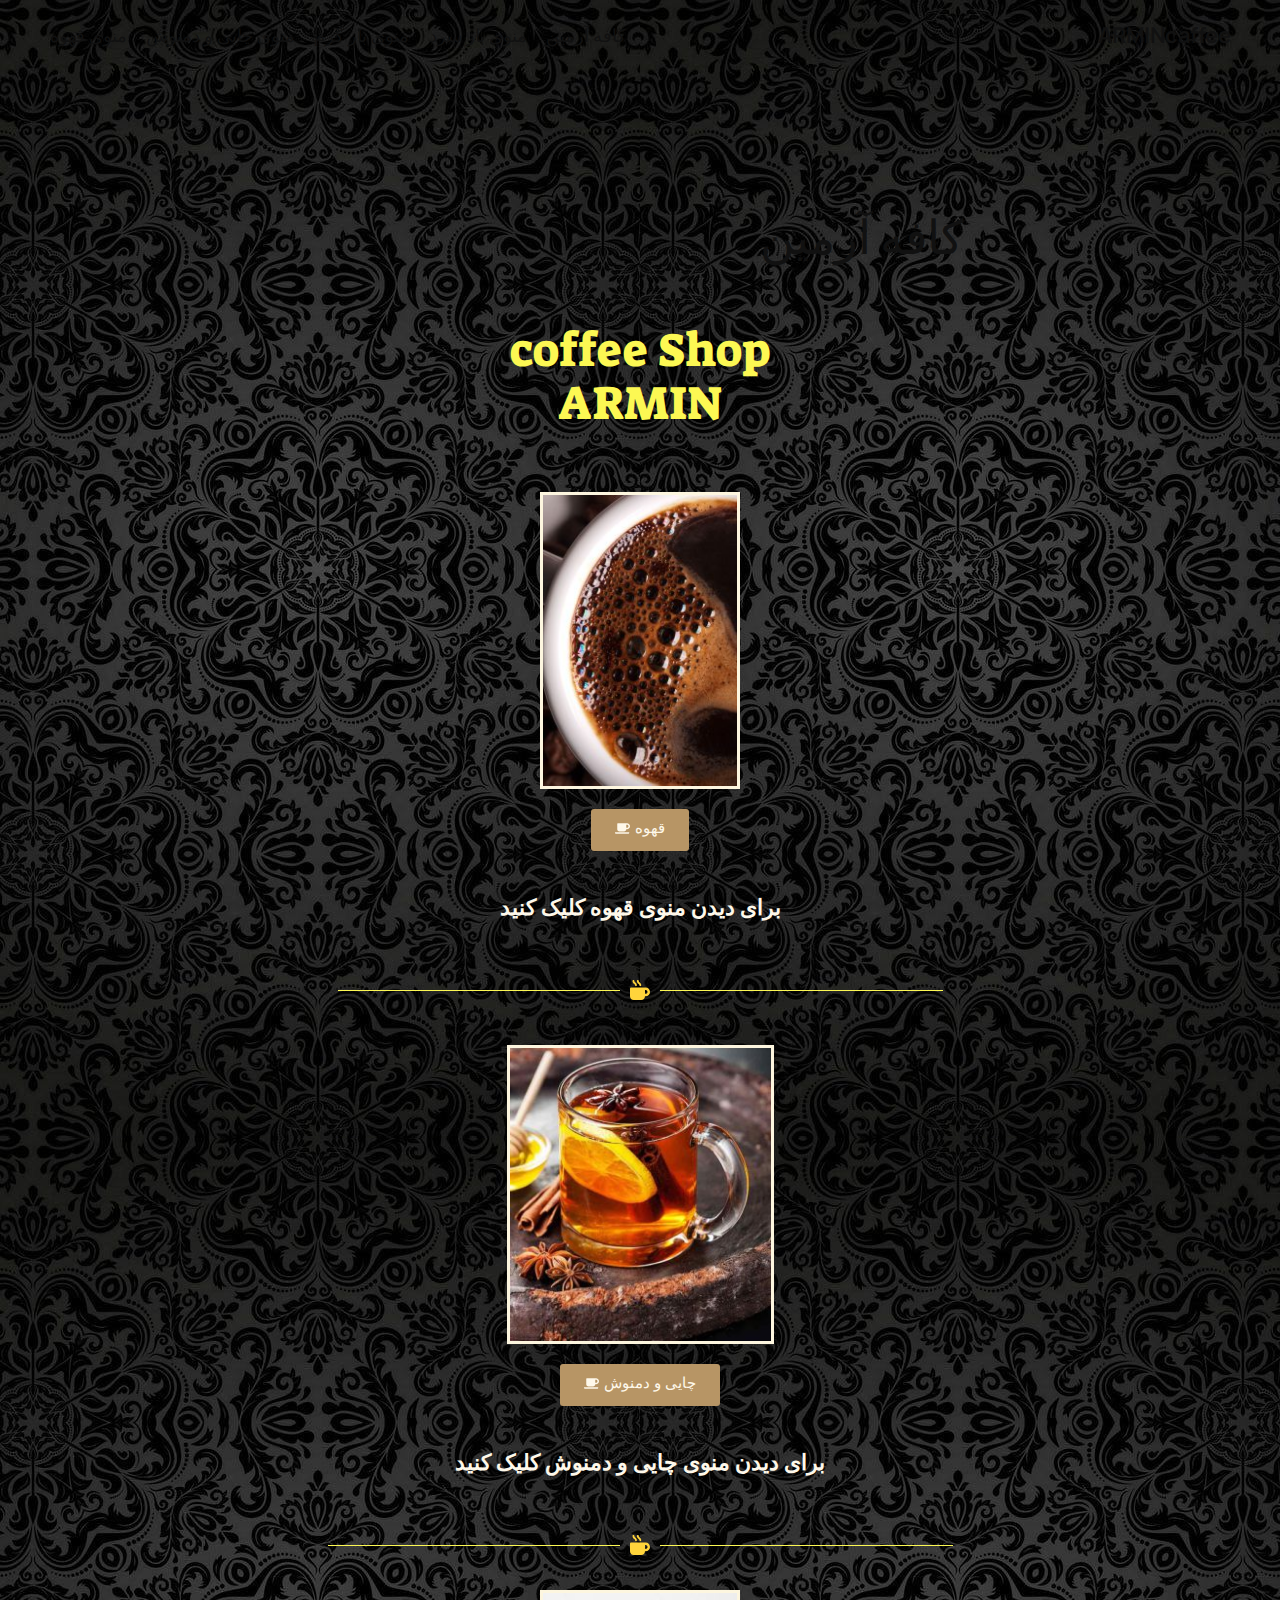
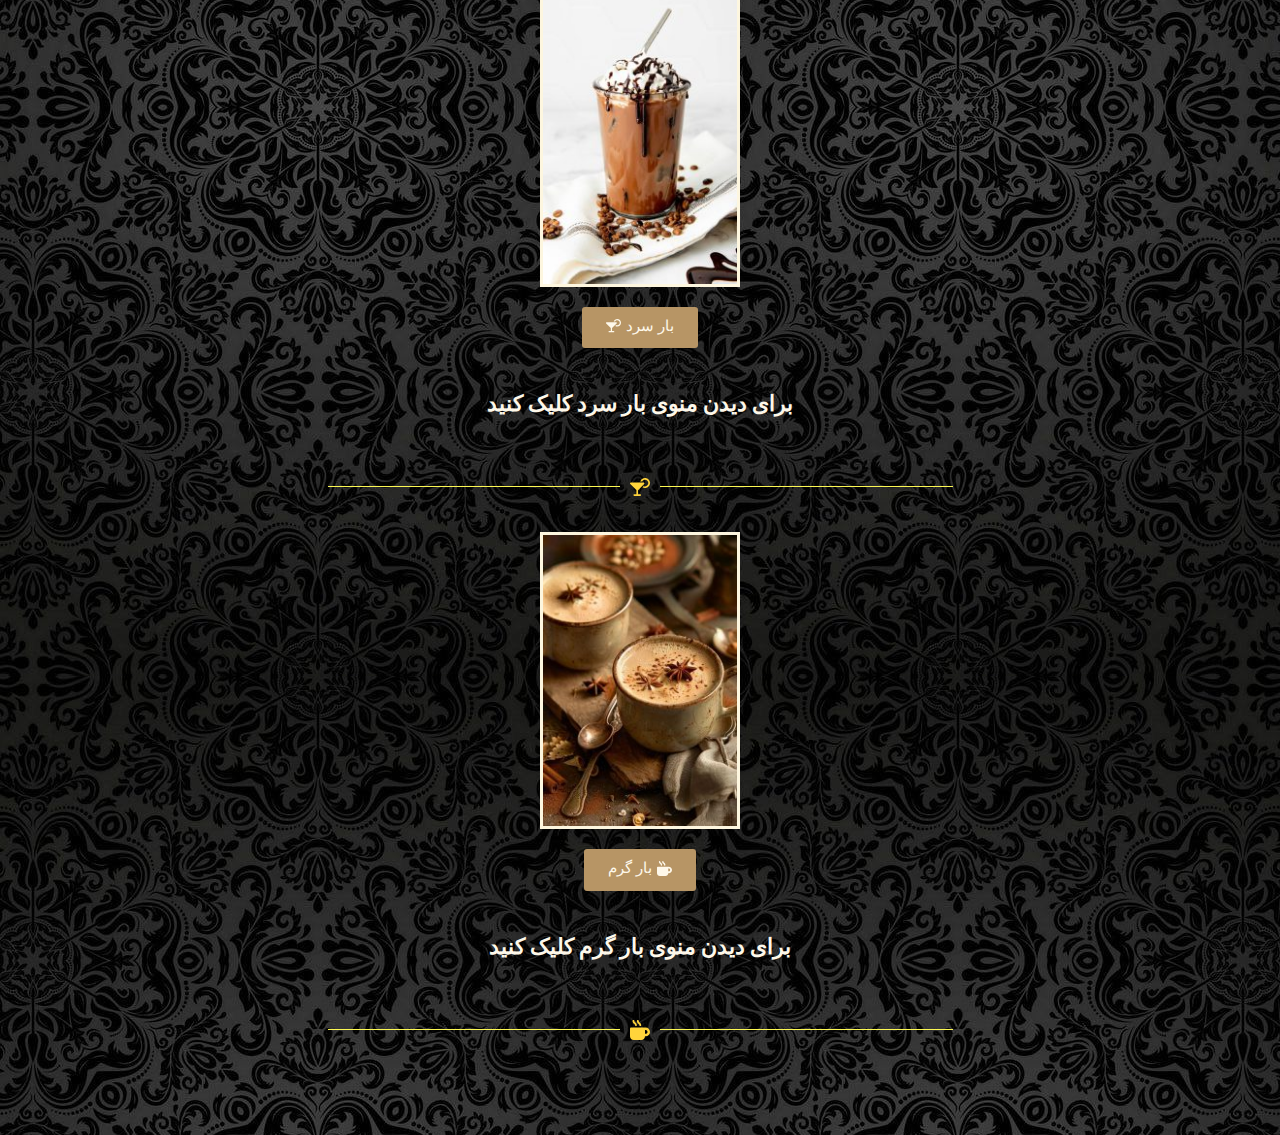
<file: index.html>
<!DOCTYPE html>
<html dir="rtl" lang="fa-IR">
<head>
	<meta charset="UTF-8">
	<meta name="viewport" content="width=device-width, initial-scale=1">
<meta name="robots" content="noindex, nofollow">
	<style>img:is([sizes="auto" i], [sizes^="auto," i]) { contain-intrinsic-size: 3000px 1500px }</style>
	<title>ARMINcaffee</title>
<link rel="alternate" type="application/rss+xml" title="ARMINcaffee &raquo; خوراک" href="/feed/">
<link rel="alternate" type="application/rss+xml" title="ARMINcaffee &raquo; خوراک دیدگاه‌ها" href="/comments/feed/">
<script>
window._wpemojiSettings = {"baseUrl":"https:\/\/s.w.org\/images\/core\/emoji\/15.0.3\/72x72\/","ext":".png","svgUrl":"https:\/\/s.w.org\/images\/core\/emoji\/15.0.3\/svg\/","svgExt":".svg","source":{"concatemoji":"\/wp-includes\/js\/wp-emoji-release.min.js?ver=6.7.1"}};
/*! This file is auto-generated */
!function(i,n){var o,s,e;function c(e){try{var t={supportTests:e,timestamp:(new Date).valueOf()};sessionStorage.setItem(o,JSON.stringify(t))}catch(e){}}function p(e,t,n){e.clearRect(0,0,e.canvas.width,e.canvas.height),e.fillText(t,0,0);var t=new Uint32Array(e.getImageData(0,0,e.canvas.width,e.canvas.height).data),r=(e.clearRect(0,0,e.canvas.width,e.canvas.height),e.fillText(n,0,0),new Uint32Array(e.getImageData(0,0,e.canvas.width,e.canvas.height).data));return t.every(function(e,t){return e===r[t]})}function u(e,t,n){switch(t){case"flag":return n(e,"🏳️‍⚧️","🏳️​⚧️")?!1:!n(e,"🇺🇳","🇺​🇳")&&!n(e,"🏴󠁧󠁢󠁥󠁮󠁧󠁿","🏴​󠁧​󠁢​󠁥​󠁮​󠁧​󠁿");case"emoji":return!n(e,"🐦‍⬛","🐦​⬛")}return!1}function f(e,t,n){var r="undefined"!=typeof WorkerGlobalScope&&self instanceof WorkerGlobalScope?new OffscreenCanvas(300,150):i.createElement("canvas"),a=r.getContext("2d",{willReadFrequently:!0}),o=(a.textBaseline="top",a.font="600 32px Arial",{});return e.forEach(function(e){o[e]=t(a,e,n)}),o}function t(e){var t=i.createElement("script");t.src=e,t.defer=!0,i.head.appendChild(t)}"undefined"!=typeof Promise&&(o="wpEmojiSettingsSupports",s=["flag","emoji"],n.supports={everything:!0,everythingExceptFlag:!0},e=new Promise(function(e){i.addEventListener("DOMContentLoaded",e,{once:!0})}),new Promise(function(t){var n=function(){try{var e=JSON.parse(sessionStorage.getItem(o));if("object"==typeof e&&"number"==typeof e.timestamp&&(new Date).valueOf()<e.timestamp+604800&&"object"==typeof e.supportTests)return e.supportTests}catch(e){}return null}();if(!n){if("undefined"!=typeof Worker&&"undefined"!=typeof OffscreenCanvas&&"undefined"!=typeof URL&&URL.createObjectURL&&"undefined"!=typeof Blob)try{var e="postMessage("+f.toString()+"("+[JSON.stringify(s),u.toString(),p.toString()].join(",")+"));",r=new Blob([e],{type:"text/javascript"}),a=new Worker(URL.createObjectURL(r),{name:"wpTestEmojiSupports"});return void(a.onmessage=function(e){c(n=e.data),a.terminate(),t(n)})}catch(e){}c(n=f(s,u,p))}t(n)}).then(function(e){for(var t in e)n.supports[t]=e[t],n.supports.everything=n.supports.everything&&n.supports[t],"flag"!==t&&(n.supports.everythingExceptFlag=n.supports.everythingExceptFlag&&n.supports[t]);n.supports.everythingExceptFlag=n.supports.everythingExceptFlag&&!n.supports.flag,n.DOMReady=!1,n.readyCallback=function(){n.DOMReady=!0}}).then(function(){return e}).then(function(){var e;n.supports.everything||(n.readyCallback(),(e=n.source||{}).concatemoji?t(e.concatemoji):e.wpemoji&&e.twemoji&&(t(e.twemoji),t(e.wpemoji)))}))}((window,document),window._wpemojiSettings);
</script>
<style id="wp-block-site-title-inline-css">.wp-block-site-title{box-sizing:border-box}.wp-block-site-title :where(a){color:inherit;font-family:inherit;font-size:inherit;font-style:inherit;font-weight:inherit;letter-spacing:inherit;line-height:inherit;text-decoration:inherit}</style>
<style id="wp-block-page-list-inline-css">.wp-block-navigation .wp-block-page-list{align-items:var(--navigation-layout-align,initial);background-color:inherit;display:flex;flex-direction:var(--navigation-layout-direction,initial);flex-wrap:var(--navigation-layout-wrap,wrap);justify-content:var(--navigation-layout-justify,initial)}.wp-block-navigation .wp-block-navigation-item{background-color:inherit}</style>
<link rel="stylesheet" id="wp-block-navigation-rtl-css" href="/wp-includes/blocks/navigation/style-rtl.min.css?ver=6.7.1" media="all">
<style id="wp-block-group-inline-css">.wp-block-group{box-sizing:border-box}:where(.wp-block-group.wp-block-group-is-layout-constrained){position:relative}</style>
<style id="wp-block-post-featured-image-inline-css">.wp-block-post-featured-image{margin-left:0;margin-right:0}.wp-block-post-featured-image a{display:block;height:100%}.wp-block-post-featured-image :where(img){box-sizing:border-box;height:auto;max-width:100%;vertical-align:bottom;width:100%}.wp-block-post-featured-image.alignfull img,.wp-block-post-featured-image.alignwide img{width:100%}.wp-block-post-featured-image .wp-block-post-featured-image__overlay.has-background-dim{background-color:#000;inset:0;position:absolute}.wp-block-post-featured-image{position:relative}.wp-block-post-featured-image .wp-block-post-featured-image__overlay.has-background-gradient{background-color:initial}.wp-block-post-featured-image .wp-block-post-featured-image__overlay.has-background-dim-0{opacity:0}.wp-block-post-featured-image .wp-block-post-featured-image__overlay.has-background-dim-10{opacity:.1}.wp-block-post-featured-image .wp-block-post-featured-image__overlay.has-background-dim-20{opacity:.2}.wp-block-post-featured-image .wp-block-post-featured-image__overlay.has-background-dim-30{opacity:.3}.wp-block-post-featured-image .wp-block-post-featured-image__overlay.has-background-dim-40{opacity:.4}.wp-block-post-featured-image .wp-block-post-featured-image__overlay.has-background-dim-50{opacity:.5}.wp-block-post-featured-image .wp-block-post-featured-image__overlay.has-background-dim-60{opacity:.6}.wp-block-post-featured-image .wp-block-post-featured-image__overlay.has-background-dim-70{opacity:.7}.wp-block-post-featured-image .wp-block-post-featured-image__overlay.has-background-dim-80{opacity:.8}.wp-block-post-featured-image .wp-block-post-featured-image__overlay.has-background-dim-90{opacity:.9}.wp-block-post-featured-image .wp-block-post-featured-image__overlay.has-background-dim-100{opacity:1}.wp-block-post-featured-image:where(.alignleft,.alignright){width:100%}</style>
<style id="wp-block-post-title-inline-css">.wp-block-post-title{box-sizing:border-box;word-break:break-word}.wp-block-post-title :where(a){display:inline-block;font-family:inherit;font-size:inherit;font-style:inherit;font-weight:inherit;letter-spacing:inherit;line-height:inherit;text-decoration:inherit}</style>
<link rel="stylesheet" id="elementor-frontend-css" href="/wp-content/plugins/elementor/assets/css/frontend-rtl.min.css?ver=3.27.1" media="all">
<link rel="stylesheet" id="elementor-post-8-css" href="/wp-content/uploads/elementor/css/post-8.css?ver=1738417301" media="all">
<style id="wp-block-post-content-inline-css">.wp-block-post-content{display:flow-root}</style>
<link rel="stylesheet" id="widget-text-editor-css" href="/wp-content/plugins/elementor/assets/css/widget-text-editor-rtl.min.css?ver=3.27.1" media="all">
<style id="wp-emoji-styles-inline-css">img.wp-smiley, img.emoji {
		display: inline !important;
		border: none !important;
		box-shadow: none !important;
		height: 1em !important;
		width: 1em !important;
		margin: 0 0.07em !important;
		vertical-align: -0.1em !important;
		background: none !important;
		padding: 0 !important;
	}</style>
<style id="wp-block-library-inline-css">:root{--wp-admin-theme-color:#007cba;--wp-admin-theme-color--rgb:0,124,186;--wp-admin-theme-color-darker-10:#006ba1;--wp-admin-theme-color-darker-10--rgb:0,107,161;--wp-admin-theme-color-darker-20:#005a87;--wp-admin-theme-color-darker-20--rgb:0,90,135;--wp-admin-border-width-focus:2px;--wp-block-synced-color:#7a00df;--wp-block-synced-color--rgb:122,0,223;--wp-bound-block-color:var(--wp-block-synced-color)}@media (min-resolution:192dpi){:root{--wp-admin-border-width-focus:1.5px}}.wp-element-button{cursor:pointer}:root{--wp--preset--font-size--normal:16px;--wp--preset--font-size--huge:42px}:root .has-very-light-gray-background-color{background-color:#eee}:root .has-very-dark-gray-background-color{background-color:#313131}:root .has-very-light-gray-color{color:#eee}:root .has-very-dark-gray-color{color:#313131}:root .has-vivid-green-cyan-to-vivid-cyan-blue-gradient-background{background:linear-gradient(135deg,#00d084,#0693e3)}:root .has-purple-crush-gradient-background{background:linear-gradient(135deg,#34e2e4,#4721fb 50%,#ab1dfe)}:root .has-hazy-dawn-gradient-background{background:linear-gradient(135deg,#faaca8,#dad0ec)}:root .has-subdued-olive-gradient-background{background:linear-gradient(135deg,#fafae1,#67a671)}:root .has-atomic-cream-gradient-background{background:linear-gradient(135deg,#fdd79a,#004a59)}:root .has-nightshade-gradient-background{background:linear-gradient(135deg,#330968,#31cdcf)}:root .has-midnight-gradient-background{background:linear-gradient(135deg,#020381,#2874fc)}.has-regular-font-size{font-size:1em}.has-larger-font-size{font-size:2.625em}.has-normal-font-size{font-size:var(--wp--preset--font-size--normal)}.has-huge-font-size{font-size:var(--wp--preset--font-size--huge)}.has-text-align-center{text-align:center}.has-text-align-left{text-align:left}.has-text-align-right{text-align:right}#end-resizable-editor-section{display:none}.aligncenter{clear:both}.items-justified-left{justify-content:flex-start}.items-justified-center{justify-content:center}.items-justified-right{justify-content:flex-end}.items-justified-space-between{justify-content:space-between}.screen-reader-text{border:0;clip:rect(1px,1px,1px,1px);clip-path:inset(50%);height:1px;margin:-1px;overflow:hidden;padding:0;position:absolute;width:1px;word-wrap:normal!important}.screen-reader-text:focus{background-color:#ddd;clip:auto!important;clip-path:none;color:#444;display:block;font-size:1em;height:auto;left:5px;line-height:normal;padding:15px 23px 14px;text-decoration:none;top:5px;width:auto;z-index:100000}html :where(.has-border-color){border-style:solid}html :where([style*=border-top-color]){border-top-style:solid}html :where([style*=border-right-color]){border-right-style:solid}html :where([style*=border-bottom-color]){border-bottom-style:solid}html :where([style*=border-left-color]){border-left-style:solid}html :where([style*=border-width]){border-style:solid}html :where([style*=border-top-width]){border-top-style:solid}html :where([style*=border-right-width]){border-right-style:solid}html :where([style*=border-bottom-width]){border-bottom-style:solid}html :where([style*=border-left-width]){border-left-style:solid}html :where(img[class*=wp-image-]){height:auto;max-width:100%}:where(figure){margin:0 0 1em}html :where(.is-position-sticky){--wp-admin--admin-bar--position-offset:var(--wp-admin--admin-bar--height,0px)}@media screen and (max-width:600px){html :where(.is-position-sticky){--wp-admin--admin-bar--position-offset:0px}}</style>
<style id="global-styles-inline-css">:root{--wp--preset--aspect-ratio--square: 1;--wp--preset--aspect-ratio--4-3: 4/3;--wp--preset--aspect-ratio--3-4: 3/4;--wp--preset--aspect-ratio--3-2: 3/2;--wp--preset--aspect-ratio--2-3: 2/3;--wp--preset--aspect-ratio--16-9: 16/9;--wp--preset--aspect-ratio--9-16: 9/16;--wp--preset--color--black: #000000;--wp--preset--color--cyan-bluish-gray: #abb8c3;--wp--preset--color--white: #ffffff;--wp--preset--color--pale-pink: #f78da7;--wp--preset--color--vivid-red: #cf2e2e;--wp--preset--color--luminous-vivid-orange: #ff6900;--wp--preset--color--luminous-vivid-amber: #fcb900;--wp--preset--color--light-green-cyan: #7bdcb5;--wp--preset--color--vivid-green-cyan: #00d084;--wp--preset--color--pale-cyan-blue: #8ed1fc;--wp--preset--color--vivid-cyan-blue: #0693e3;--wp--preset--color--vivid-purple: #9b51e0;--wp--preset--color--base: #FFFFFF;--wp--preset--color--contrast: #111111;--wp--preset--color--accent-1: #FFEE58;--wp--preset--color--accent-2: #F6CFF4;--wp--preset--color--accent-3: #503AA8;--wp--preset--color--accent-4: #686868;--wp--preset--color--accent-5: #FBFAF3;--wp--preset--color--accent-6: color-mix(in srgb, currentColor 20%, transparent);--wp--preset--gradient--vivid-cyan-blue-to-vivid-purple: linear-gradient(135deg,rgba(6,147,227,1) 0%,rgb(155,81,224) 100%);--wp--preset--gradient--light-green-cyan-to-vivid-green-cyan: linear-gradient(135deg,rgb(122,220,180) 0%,rgb(0,208,130) 100%);--wp--preset--gradient--luminous-vivid-amber-to-luminous-vivid-orange: linear-gradient(135deg,rgba(252,185,0,1) 0%,rgba(255,105,0,1) 100%);--wp--preset--gradient--luminous-vivid-orange-to-vivid-red: linear-gradient(135deg,rgba(255,105,0,1) 0%,rgb(207,46,46) 100%);--wp--preset--gradient--very-light-gray-to-cyan-bluish-gray: linear-gradient(135deg,rgb(238,238,238) 0%,rgb(169,184,195) 100%);--wp--preset--gradient--cool-to-warm-spectrum: linear-gradient(135deg,rgb(74,234,220) 0%,rgb(151,120,209) 20%,rgb(207,42,186) 40%,rgb(238,44,130) 60%,rgb(251,105,98) 80%,rgb(254,248,76) 100%);--wp--preset--gradient--blush-light-purple: linear-gradient(135deg,rgb(255,206,236) 0%,rgb(152,150,240) 100%);--wp--preset--gradient--blush-bordeaux: linear-gradient(135deg,rgb(254,205,165) 0%,rgb(254,45,45) 50%,rgb(107,0,62) 100%);--wp--preset--gradient--luminous-dusk: linear-gradient(135deg,rgb(255,203,112) 0%,rgb(199,81,192) 50%,rgb(65,88,208) 100%);--wp--preset--gradient--pale-ocean: linear-gradient(135deg,rgb(255,245,203) 0%,rgb(182,227,212) 50%,rgb(51,167,181) 100%);--wp--preset--gradient--electric-grass: linear-gradient(135deg,rgb(202,248,128) 0%,rgb(113,206,126) 100%);--wp--preset--gradient--midnight: linear-gradient(135deg,rgb(2,3,129) 0%,rgb(40,116,252) 100%);--wp--preset--font-size--small: 0.875rem;--wp--preset--font-size--medium: clamp(1rem, 1rem + ((1vw - 0.2rem) * 0.196), 1.125rem);--wp--preset--font-size--large: clamp(1.125rem, 1.125rem + ((1vw - 0.2rem) * 0.392), 1.375rem);--wp--preset--font-size--x-large: clamp(1.75rem, 1.75rem + ((1vw - 0.2rem) * 0.392), 2rem);--wp--preset--font-size--xx-large: clamp(2.15rem, 2.15rem + ((1vw - 0.2rem) * 1.333), 3rem);--wp--preset--font-family--manrope: Manrope, sans-serif;--wp--preset--font-family--fira-code: "Fira Code", monospace;--wp--preset--spacing--20: 10px;--wp--preset--spacing--30: 20px;--wp--preset--spacing--40: 30px;--wp--preset--spacing--50: clamp(30px, 5vw, 50px);--wp--preset--spacing--60: clamp(30px, 7vw, 70px);--wp--preset--spacing--70: clamp(50px, 7vw, 90px);--wp--preset--spacing--80: clamp(70px, 10vw, 140px);--wp--preset--shadow--natural: 6px 6px 9px rgba(0, 0, 0, 0.2);--wp--preset--shadow--deep: 12px 12px 50px rgba(0, 0, 0, 0.4);--wp--preset--shadow--sharp: 6px 6px 0px rgba(0, 0, 0, 0.2);--wp--preset--shadow--outlined: 6px 6px 0px -3px rgba(255, 255, 255, 1), 6px 6px rgba(0, 0, 0, 1);--wp--preset--shadow--crisp: 6px 6px 0px rgba(0, 0, 0, 1);}:root { --wp--style--global--content-size: 645px;--wp--style--global--wide-size: 1340px; }:where(body) { margin: 0; }.wp-site-blocks { padding-top: var(--wp--style--root--padding-top); padding-bottom: var(--wp--style--root--padding-bottom); }.has-global-padding { padding-right: var(--wp--style--root--padding-right); padding-left: var(--wp--style--root--padding-left); }.has-global-padding > .alignfull { margin-right: calc(var(--wp--style--root--padding-right) * -1); margin-left: calc(var(--wp--style--root--padding-left) * -1); }.has-global-padding :where(:not(.alignfull.is-layout-flow) > .has-global-padding:not(.wp-block-block, .alignfull)) { padding-right: 0; padding-left: 0; }.has-global-padding :where(:not(.alignfull.is-layout-flow) > .has-global-padding:not(.wp-block-block, .alignfull)) > .alignfull { margin-left: 0; margin-right: 0; }.wp-site-blocks > .alignleft { float: left; margin-right: 2em; }.wp-site-blocks > .alignright { float: right; margin-left: 2em; }.wp-site-blocks > .aligncenter { justify-content: center; margin-left: auto; margin-right: auto; }:where(.wp-site-blocks) > * { margin-block-start: 1.2rem; margin-block-end: 0; }:where(.wp-site-blocks) > :first-child { margin-block-start: 0; }:where(.wp-site-blocks) > :last-child { margin-block-end: 0; }:root { --wp--style--block-gap: 1.2rem; }:root :where(.is-layout-flow) > :first-child{margin-block-start: 0;}:root :where(.is-layout-flow) > :last-child{margin-block-end: 0;}:root :where(.is-layout-flow) > *{margin-block-start: 1.2rem;margin-block-end: 0;}:root :where(.is-layout-constrained) > :first-child{margin-block-start: 0;}:root :where(.is-layout-constrained) > :last-child{margin-block-end: 0;}:root :where(.is-layout-constrained) > *{margin-block-start: 1.2rem;margin-block-end: 0;}:root :where(.is-layout-flex){gap: 1.2rem;}:root :where(.is-layout-grid){gap: 1.2rem;}.is-layout-flow > .alignleft{float: left;margin-inline-start: 0;margin-inline-end: 2em;}.is-layout-flow > .alignright{float: right;margin-inline-start: 2em;margin-inline-end: 0;}.is-layout-flow > .aligncenter{margin-left: auto !important;margin-right: auto !important;}.is-layout-constrained > .alignleft{float: left;margin-inline-start: 0;margin-inline-end: 2em;}.is-layout-constrained > .alignright{float: right;margin-inline-start: 2em;margin-inline-end: 0;}.is-layout-constrained > .aligncenter{margin-left: auto !important;margin-right: auto !important;}.is-layout-constrained > :where(:not(.alignleft):not(.alignright):not(.alignfull)){max-width: var(--wp--style--global--content-size);margin-left: auto !important;margin-right: auto !important;}.is-layout-constrained > .alignwide{max-width: var(--wp--style--global--wide-size);}body .is-layout-flex{display: flex;}.is-layout-flex{flex-wrap: wrap;align-items: center;}.is-layout-flex > :is(*, div){margin: 0;}body .is-layout-grid{display: grid;}.is-layout-grid > :is(*, div){margin: 0;}body{background-color: var(--wp--preset--color--base);color: var(--wp--preset--color--contrast);font-family: var(--wp--preset--font-family--manrope);font-size: var(--wp--preset--font-size--large);font-weight: 300;letter-spacing: -0.1px;line-height: 1.4;--wp--style--root--padding-top: 0px;--wp--style--root--padding-right: var(--wp--preset--spacing--50);--wp--style--root--padding-bottom: 0px;--wp--style--root--padding-left: var(--wp--preset--spacing--50);}a:where(:not(.wp-element-button)){color: currentColor;text-decoration: underline;}:root :where(a:where(:not(.wp-element-button)):hover){text-decoration: none;}h1, h2, h3, h4, h5, h6{font-weight: 400;letter-spacing: -0.1px;line-height: 1.125;}h1{font-size: var(--wp--preset--font-size--xx-large);}h2{font-size: var(--wp--preset--font-size--x-large);}h3{font-size: var(--wp--preset--font-size--large);}h4{font-size: var(--wp--preset--font-size--medium);}h5{font-size: var(--wp--preset--font-size--small);letter-spacing: 0.5px;}h6{font-size: var(--wp--preset--font-size--small);font-weight: 700;letter-spacing: 1.4px;text-transform: uppercase;}:root :where(.wp-element-button, .wp-block-button__link){background-color: var(--wp--preset--color--contrast);border-width: 0;color: var(--wp--preset--color--base);font-family: inherit;font-size: var(--wp--preset--font-size--medium);line-height: inherit;padding-top: 1rem;padding-right: 2.25rem;padding-bottom: 1rem;padding-left: 2.25rem;text-decoration: none;}:root :where(.wp-element-button:hover, .wp-block-button__link:hover){background-color: color-mix(in srgb, var(--wp--preset--color--contrast) 85%, transparent);border-color: transparent;color: var(--wp--preset--color--base);}:root :where(.wp-element-button:focus, .wp-block-button__link:focus){outline-color: var(--wp--preset--color--accent-4);outline-offset: 2px;}:root :where(.wp-element-caption, .wp-block-audio figcaption, .wp-block-embed figcaption, .wp-block-gallery figcaption, .wp-block-image figcaption, .wp-block-table figcaption, .wp-block-video figcaption){font-size: var(--wp--preset--font-size--small);line-height: 1.4;}.has-black-color{color: var(--wp--preset--color--black) !important;}.has-cyan-bluish-gray-color{color: var(--wp--preset--color--cyan-bluish-gray) !important;}.has-white-color{color: var(--wp--preset--color--white) !important;}.has-pale-pink-color{color: var(--wp--preset--color--pale-pink) !important;}.has-vivid-red-color{color: var(--wp--preset--color--vivid-red) !important;}.has-luminous-vivid-orange-color{color: var(--wp--preset--color--luminous-vivid-orange) !important;}.has-luminous-vivid-amber-color{color: var(--wp--preset--color--luminous-vivid-amber) !important;}.has-light-green-cyan-color{color: var(--wp--preset--color--light-green-cyan) !important;}.has-vivid-green-cyan-color{color: var(--wp--preset--color--vivid-green-cyan) !important;}.has-pale-cyan-blue-color{color: var(--wp--preset--color--pale-cyan-blue) !important;}.has-vivid-cyan-blue-color{color: var(--wp--preset--color--vivid-cyan-blue) !important;}.has-vivid-purple-color{color: var(--wp--preset--color--vivid-purple) !important;}.has-base-color{color: var(--wp--preset--color--base) !important;}.has-contrast-color{color: var(--wp--preset--color--contrast) !important;}.has-accent-1-color{color: var(--wp--preset--color--accent-1) !important;}.has-accent-2-color{color: var(--wp--preset--color--accent-2) !important;}.has-accent-3-color{color: var(--wp--preset--color--accent-3) !important;}.has-accent-4-color{color: var(--wp--preset--color--accent-4) !important;}.has-accent-5-color{color: var(--wp--preset--color--accent-5) !important;}.has-accent-6-color{color: var(--wp--preset--color--accent-6) !important;}.has-black-background-color{background-color: var(--wp--preset--color--black) !important;}.has-cyan-bluish-gray-background-color{background-color: var(--wp--preset--color--cyan-bluish-gray) !important;}.has-white-background-color{background-color: var(--wp--preset--color--white) !important;}.has-pale-pink-background-color{background-color: var(--wp--preset--color--pale-pink) !important;}.has-vivid-red-background-color{background-color: var(--wp--preset--color--vivid-red) !important;}.has-luminous-vivid-orange-background-color{background-color: var(--wp--preset--color--luminous-vivid-orange) !important;}.has-luminous-vivid-amber-background-color{background-color: var(--wp--preset--color--luminous-vivid-amber) !important;}.has-light-green-cyan-background-color{background-color: var(--wp--preset--color--light-green-cyan) !important;}.has-vivid-green-cyan-background-color{background-color: var(--wp--preset--color--vivid-green-cyan) !important;}.has-pale-cyan-blue-background-color{background-color: var(--wp--preset--color--pale-cyan-blue) !important;}.has-vivid-cyan-blue-background-color{background-color: var(--wp--preset--color--vivid-cyan-blue) !important;}.has-vivid-purple-background-color{background-color: var(--wp--preset--color--vivid-purple) !important;}.has-base-background-color{background-color: var(--wp--preset--color--base) !important;}.has-contrast-background-color{background-color: var(--wp--preset--color--contrast) !important;}.has-accent-1-background-color{background-color: var(--wp--preset--color--accent-1) !important;}.has-accent-2-background-color{background-color: var(--wp--preset--color--accent-2) !important;}.has-accent-3-background-color{background-color: var(--wp--preset--color--accent-3) !important;}.has-accent-4-background-color{background-color: var(--wp--preset--color--accent-4) !important;}.has-accent-5-background-color{background-color: var(--wp--preset--color--accent-5) !important;}.has-accent-6-background-color{background-color: var(--wp--preset--color--accent-6) !important;}.has-black-border-color{border-color: var(--wp--preset--color--black) !important;}.has-cyan-bluish-gray-border-color{border-color: var(--wp--preset--color--cyan-bluish-gray) !important;}.has-white-border-color{border-color: var(--wp--preset--color--white) !important;}.has-pale-pink-border-color{border-color: var(--wp--preset--color--pale-pink) !important;}.has-vivid-red-border-color{border-color: var(--wp--preset--color--vivid-red) !important;}.has-luminous-vivid-orange-border-color{border-color: var(--wp--preset--color--luminous-vivid-orange) !important;}.has-luminous-vivid-amber-border-color{border-color: var(--wp--preset--color--luminous-vivid-amber) !important;}.has-light-green-cyan-border-color{border-color: var(--wp--preset--color--light-green-cyan) !important;}.has-vivid-green-cyan-border-color{border-color: var(--wp--preset--color--vivid-green-cyan) !important;}.has-pale-cyan-blue-border-color{border-color: var(--wp--preset--color--pale-cyan-blue) !important;}.has-vivid-cyan-blue-border-color{border-color: var(--wp--preset--color--vivid-cyan-blue) !important;}.has-vivid-purple-border-color{border-color: var(--wp--preset--color--vivid-purple) !important;}.has-base-border-color{border-color: var(--wp--preset--color--base) !important;}.has-contrast-border-color{border-color: var(--wp--preset--color--contrast) !important;}.has-accent-1-border-color{border-color: var(--wp--preset--color--accent-1) !important;}.has-accent-2-border-color{border-color: var(--wp--preset--color--accent-2) !important;}.has-accent-3-border-color{border-color: var(--wp--preset--color--accent-3) !important;}.has-accent-4-border-color{border-color: var(--wp--preset--color--accent-4) !important;}.has-accent-5-border-color{border-color: var(--wp--preset--color--accent-5) !important;}.has-accent-6-border-color{border-color: var(--wp--preset--color--accent-6) !important;}.has-vivid-cyan-blue-to-vivid-purple-gradient-background{background: var(--wp--preset--gradient--vivid-cyan-blue-to-vivid-purple) !important;}.has-light-green-cyan-to-vivid-green-cyan-gradient-background{background: var(--wp--preset--gradient--light-green-cyan-to-vivid-green-cyan) !important;}.has-luminous-vivid-amber-to-luminous-vivid-orange-gradient-background{background: var(--wp--preset--gradient--luminous-vivid-amber-to-luminous-vivid-orange) !important;}.has-luminous-vivid-orange-to-vivid-red-gradient-background{background: var(--wp--preset--gradient--luminous-vivid-orange-to-vivid-red) !important;}.has-very-light-gray-to-cyan-bluish-gray-gradient-background{background: var(--wp--preset--gradient--very-light-gray-to-cyan-bluish-gray) !important;}.has-cool-to-warm-spectrum-gradient-background{background: var(--wp--preset--gradient--cool-to-warm-spectrum) !important;}.has-blush-light-purple-gradient-background{background: var(--wp--preset--gradient--blush-light-purple) !important;}.has-blush-bordeaux-gradient-background{background: var(--wp--preset--gradient--blush-bordeaux) !important;}.has-luminous-dusk-gradient-background{background: var(--wp--preset--gradient--luminous-dusk) !important;}.has-pale-ocean-gradient-background{background: var(--wp--preset--gradient--pale-ocean) !important;}.has-electric-grass-gradient-background{background: var(--wp--preset--gradient--electric-grass) !important;}.has-midnight-gradient-background{background: var(--wp--preset--gradient--midnight) !important;}.has-small-font-size{font-size: var(--wp--preset--font-size--small) !important;}.has-medium-font-size{font-size: var(--wp--preset--font-size--medium) !important;}.has-large-font-size{font-size: var(--wp--preset--font-size--large) !important;}.has-x-large-font-size{font-size: var(--wp--preset--font-size--x-large) !important;}.has-xx-large-font-size{font-size: var(--wp--preset--font-size--xx-large) !important;}.has-manrope-font-family{font-family: var(--wp--preset--font-family--manrope) !important;}.has-fira-code-font-family{font-family: var(--wp--preset--font-family--fira-code) !important;}
:root :where(.wp-block-post-title a:where(:not(.wp-element-button))){text-decoration: none;}
:root :where(.wp-block-post-title a:where(:not(.wp-element-button)):hover){text-decoration: underline;}
:root :where(.wp-block-site-title){font-weight: 700;letter-spacing: -.5px;}
:root :where(.wp-block-site-title a:where(:not(.wp-element-button))){text-decoration: none;}
:root :where(.wp-block-site-title a:where(:not(.wp-element-button)):hover){text-decoration: underline;}
:root :where(.wp-block-navigation){font-size: var(--wp--preset--font-size--medium);}
:root :where(.wp-block-navigation a:where(:not(.wp-element-button))){text-decoration: none;}
:root :where(.wp-block-navigation a:where(:not(.wp-element-button)):hover){text-decoration: underline;}</style>
<style id="core-block-supports-inline-css">.wp-container-core-navigation-is-layout-1{justify-content:flex-end;}.wp-container-core-group-is-layout-1{flex-wrap:nowrap;gap:var(--wp--preset--spacing--10);justify-content:flex-end;}.wp-container-core-group-is-layout-2{flex-wrap:nowrap;justify-content:space-between;}</style>
<style id="wp-block-template-skip-link-inline-css">.skip-link.screen-reader-text {
			border: 0;
			clip: rect(1px,1px,1px,1px);
			clip-path: inset(50%);
			height: 1px;
			margin: -1px;
			overflow: hidden;
			padding: 0;
			position: absolute !important;
			width: 1px;
			word-wrap: normal !important;
		}

		.skip-link.screen-reader-text:focus {
			background-color: #eee;
			clip: auto !important;
			clip-path: none;
			color: #444;
			display: block;
			font-size: 1em;
			height: auto;
			left: 5px;
			line-height: normal;
			padding: 15px 23px 14px;
			text-decoration: none;
			top: 5px;
			width: auto;
			z-index: 100000;
		}</style>
<link rel="stylesheet" id="twentytwentyfive-style-css" href="/wp-content/themes/twentytwentyfive/style.css?ver=1.0" media="all">
<link rel="stylesheet" id="elementor-post-12-css" href="/wp-content/uploads/elementor/css/post-12.css?ver=1738417302" media="all">
<link rel="stylesheet" id="widget-image-css" href="/wp-content/plugins/elementor/assets/css/widget-image-rtl.min.css?ver=3.27.1" media="all">
<link rel="stylesheet" id="widget-divider-css" href="/wp-content/plugins/elementor/assets/css/widget-divider-rtl.min.css?ver=3.27.1" media="all">
<link rel="stylesheet" id="google-fonts-1-css" href="https://fonts.googleapis.com/css?family=Suez+One%3A100%2C100italic%2C200%2C200italic%2C300%2C300italic%2C400%2C400italic%2C500%2C500italic%2C600%2C600italic%2C700%2C700italic%2C800%2C800italic%2C900%2C900italic%7CRoboto%3A100%2C100italic%2C200%2C200italic%2C300%2C300italic%2C400%2C400italic%2C500%2C500italic%2C600%2C600italic%2C700%2C700italic%2C800%2C800italic%2C900%2C900italic%7CRoboto+Slab%3A100%2C100italic%2C200%2C200italic%2C300%2C300italic%2C400%2C400italic%2C500%2C500italic%2C600%2C600italic%2C700%2C700italic%2C800%2C800italic%2C900%2C900italic&#038;display=swap&#038;ver=6.7.1" media="all">
<link rel="preconnect" href="https://fonts.gstatic.com/" crossorigin>
<link rel="https://api.w.org/" href="/wp-json/">
<link rel="alternate" title="JSON" type="application/json" href="/wp-json/wp/v2/pages/8">
<link rel="EditURI" type="application/rsd+xml" title="RSD" href="/xmlrpc.php?rsd">
<meta name="generator" content="WordPress 6.7.1">
<link rel="canonical" href="/">
<link rel="shortlink" href="/">
<link rel="alternate" title="oEmbed (JSON)" type="application/json+oembed" href="/wp-json/oembed/1.0/embed?url=%2F">
<link rel="alternate" title="oEmbed (XML)" type="text/xml+oembed" href="/wp-json/oembed/1.0/embed?url=%2F#038;format=xml">
<script type="importmap" id="wp-importmap">{"imports":{"@wordpress\/interactivity":"\/wp-includes\/js\/dist\/script-modules\/interactivity\/index.min.js?ver=06b8f695ef48ab2d9277"}}</script>
<script type="module" src="/wp-includes/js/dist/script-modules/block-library/navigation/view.min.js?ver=8ff192874fc8910a284c" id="@wordpress/block-library/navigation/view-js-module"></script>
<link rel="modulepreload" href="/wp-includes/js/dist/script-modules/interactivity/index.min.js?ver=06b8f695ef48ab2d9277" id="@wordpress/interactivity-js-modulepreload">
<meta name="generator" content="Elementor 3.27.1; features: e_font_icon_svg, additional_custom_breakpoints, e_element_cache; settings: css_print_method-external, google_font-enabled, font_display-swap">
			<style>.e-con.e-parent:nth-of-type(n+4):not(.e-lazyloaded):not(.e-no-lazyload),
				.e-con.e-parent:nth-of-type(n+4):not(.e-lazyloaded):not(.e-no-lazyload) * {
					background-image: none !important;
				}
				@media screen and (max-height: 1024px) {
					.e-con.e-parent:nth-of-type(n+3):not(.e-lazyloaded):not(.e-no-lazyload),
					.e-con.e-parent:nth-of-type(n+3):not(.e-lazyloaded):not(.e-no-lazyload) * {
						background-image: none !important;
					}
				}
				@media screen and (max-height: 640px) {
					.e-con.e-parent:nth-of-type(n+2):not(.e-lazyloaded):not(.e-no-lazyload),
					.e-con.e-parent:nth-of-type(n+2):not(.e-lazyloaded):not(.e-no-lazyload) * {
						background-image: none !important;
					}
				}</style>
			<style class="wp-fonts-local">@font-face{font-family:Manrope;font-style:normal;font-weight:200 800;font-display:fallback;src:url('/wp-content/themes/twentytwentyfive/assets/fonts/manrope/Manrope-VariableFont_wght.woff2') format('woff2');}
@font-face{font-family:"Fira Code";font-style:normal;font-weight:300 700;font-display:fallback;src:url('/wp-content/themes/twentytwentyfive/assets/fonts/fira-code/FiraCode-VariableFont_wght.woff2') format('woff2');}</style>
</head>

<body class="rtl home page-template-default page page-id-8 wp-embed-responsive elementor-default elementor-kit-12 elementor-page elementor-page-8">

<div class="wp-site-blocks">
<header class="wp-block-template-part">
<div class="wp-block-group alignfull is-layout-flow wp-block-group-is-layout-flow">
	
	<div class="wp-block-group has-global-padding is-layout-constrained wp-block-group-is-layout-constrained">
		
		<div class="wp-block-group alignwide is-content-justification-space-between is-nowrap is-layout-flex wp-container-core-group-is-layout-2 wp-block-group-is-layout-flex" style="padding-top:var(--wp--preset--spacing--30);padding-bottom:var(--wp--preset--spacing--30)">
			<p class="wp-block-site-title"><a target="_self" rel="home" aria-current="page">ARMINcaffee</a></p>
			
			<div class="wp-block-group is-content-justification-right is-nowrap is-layout-flex wp-container-core-group-is-layout-1 wp-block-group-is-layout-flex">
				<nav class="is-responsive items-justified-right wp-block-navigation is-content-justification-right is-layout-flex wp-container-core-navigation-is-layout-1 wp-block-navigation-is-layout-flex" aria-label="" data-wp-interactive="core/navigation" data-wp-context='{"overlayOpenedBy":{"click":false,"hover":false,"focus":false},"type":"overlay","roleAttribute":"","ariaLabel":"فهرست"}'><button aria-haspopup="dialog" aria-label="باز کردن فهرست" class="wp-block-navigation__responsive-container-open " data-wp-on-async--click="actions.openMenuOnClick" data-wp-on--keydown="actions.handleMenuKeydown"><svg width="24" height="24" xmlns="http://www.w3.org/2000/svg" viewbox="0 0 24 24" aria-hidden="true" focusable="false"><rect x="4" y="7.5" width="16" height="1.5"></rect><rect x="4" y="15" width="16" height="1.5"></rect></svg></button>
				<div class="wp-block-navigation__responsive-container  has-text-color has-contrast-color has-background has-base-background-color" id="modal-1" data-wp-class--has-modal-open="state.isMenuOpen" data-wp-class--is-menu-open="state.isMenuOpen" data-wp-watch="callbacks.initMenu" data-wp-on--keydown="actions.handleMenuKeydown" data-wp-on-async--focusout="actions.handleMenuFocusout" tabindex="-1">
					<div class="wp-block-navigation__responsive-close" tabindex="-1">
						<div class="wp-block-navigation__responsive-dialog" data-wp-bind--aria-modal="state.ariaModal" data-wp-bind--aria-label="state.ariaLabel" data-wp-bind--role="state.roleAttribute">
							<button aria-label="بستن فهرست" class="wp-block-navigation__responsive-container-close" data-wp-on-async--click="actions.closeMenuOnClick"><svg xmlns="http://www.w3.org/2000/svg" viewbox="0 0 24 24" width="24" height="24" aria-hidden="true" focusable="false"><path d="m13.06 12 6.47-6.47-1.06-1.06L12 10.94 5.53 4.47 4.47 5.53 10.94 12l-6.47 6.47 1.06 1.06L12 13.06l6.47 6.47 1.06-1.06L13.06 12Z"></path></svg></button>
							<div class="wp-block-navigation__responsive-container-content" data-wp-watch="callbacks.focusFirstElement" id="modal-1-content">
								<ul class="wp-block-navigation__container is-responsive items-justified-right wp-block-navigation"><ul class="wp-block-page-list">
<li class="wp-block-pages-list__item current-menu-item wp-block-navigation-item open-on-hover-click menu-item-home"><a class="wp-block-pages-list__item__link wp-block-navigation-item__content" href="/" aria-current="page">کافه آرمین</a></li>
<li class="wp-block-pages-list__item wp-block-navigation-item open-on-hover-click"><a class="wp-block-pages-list__item__link wp-block-navigation-item__content" href="/%d9%85%d9%86%d9%88%db%8c-%d8%a8%d8%a7%d8%b1-%d8%b3%d8%b1%d8%af/">منوی بار سرد</a></li>
<li class="wp-block-pages-list__item wp-block-navigation-item open-on-hover-click"><a class="wp-block-pages-list__item__link wp-block-navigation-item__content" href="/%d9%85%d9%86%d9%88%db%8c-%d8%a8%d8%a7%d8%b1-%da%af%d8%b1%d9%85/">منوی بار گرم</a></li>
<li class="wp-block-pages-list__item wp-block-navigation-item open-on-hover-click"><a class="wp-block-pages-list__item__link wp-block-navigation-item__content" href="/%d9%85%d9%86%d9%88%db%8c-%da%86%d8%a7%db%8c%db%8c-%d9%88-%d8%af%d9%85%d9%86%d9%88%d8%b4/">منوی چایی و دمنوش</a></li>
<li class="wp-block-pages-list__item wp-block-navigation-item open-on-hover-click"><a class="wp-block-pages-list__item__link wp-block-navigation-item__content" href="/%d9%85%d9%86%d9%88%db%8c-%d9%82%d9%87%d9%88%d9%87/">منوی قهوه</a></li>
</ul></ul>
							</div>
						</div>
					</div>
				</div></nav>
			</div>
			
		</div>
		
	</div>
	
</div>


</header>


<main class="wp-block-group has-global-padding is-layout-constrained wp-block-group-is-layout-constrained" style="margin-top:var(--wp--preset--spacing--60)">
<div class="wp-block-group alignfull has-global-padding is-layout-constrained wp-block-group-is-layout-constrained" style="padding-top:var(--wp--preset--spacing--60);padding-bottom:var(--wp--preset--spacing--60)">

<h1 class="wp-block-post-title">کافه آرمین</h1>

<div class="entry-content alignfull wp-block-post-content has-global-padding is-layout-constrained wp-block-post-content-is-layout-constrained">		<div data-elementor-type="wp-page" data-elementor-id="8" class="elementor elementor-8">
				<div class="elementor-element elementor-element-d9b5955 e-flex e-con-boxed e-con e-parent" data-id="d9b5955" data-element_type="container">
					<div class="e-con-inner">
				<div class="elementor-element elementor-element-9243305 elementor-widget elementor-widget-text-editor" data-id="9243305" data-element_type="widget" data-widget_type="text-editor.default">
				<div class="elementor-widget-container">
									<h1 dir="ltr">coffee Shop<br>ARMIN</h1>								</div>
				</div>
					</div>
				</div>
		<div class="elementor-element elementor-element-509f663 e-con-full e-flex e-con e-parent" data-id="509f663" data-element_type="container">
		<div class="elementor-element elementor-element-62156dd e-flex e-con-boxed e-con e-child" data-id="62156dd" data-element_type="container">
					<div class="e-con-inner">
				<div class="elementor-element elementor-element-959c7c3 elementor-widget elementor-widget-image" data-id="959c7c3" data-element_type="widget" data-widget_type="image.default">
				<div class="elementor-widget-container">
															<img fetchpriority="high" decoding="async" width="200" height="300" src="/wp-content/uploads/2025/01/coffee-menue-200x300.jpg" class="attachment-medium size-medium wp-image-25" alt="" srcset="/wp-content/uploads/2025/01/coffee-menue-200x300.jpg 200w, /wp-content/uploads/2025/01/coffee-menue-683x1024.jpg 683w, /wp-content/uploads/2025/01/coffee-menue.jpg 735w" sizes="(max-width: 200px) 100vw, 200px">															</div>
				</div>
				<div class="elementor-element elementor-element-aad0113 elementor-mobile-align-justify elementor-widget-mobile__width-inherit elementor-widget elementor-widget-button" data-id="aad0113" data-element_type="widget" data-widget_type="button.default">
				<div class="elementor-widget-container">
									<div class="elementor-button-wrapper">
					<a class="elementor-button elementor-button-link elementor-size-sm" href="/%d9%85%d9%86%d9%88%db%8c-%d9%82%d9%87%d9%88%d9%87/">
						<span class="elementor-button-content-wrapper">
						<span class="elementor-button-icon">
				<svg aria-hidden="true" class="e-font-icon-svg e-fas-coffee" viewbox="0 0 640 512" xmlns="http://www.w3.org/2000/svg"><path d="M192 384h192c53 0 96-43 96-96h32c70.6 0 128-57.4 128-128S582.6 32 512 32H120c-13.3 0-24 10.7-24 24v232c0 53 43 96 96 96zM512 96c35.3 0 64 28.7 64 64s-28.7 64-64 64h-32V96h32zm47.7 384H48.3c-47.6 0-61-64-36-64h583.3c25 0 11.8 64-35.9 64z"></path></svg>			</span>
									<span class="elementor-button-text">قهوه</span>
					</span>
					</a>
				</div>
								</div>
				</div>
				<div class="elementor-element elementor-element-18c6550 elementor-widget elementor-widget-text-editor" data-id="18c6550" data-element_type="widget" data-widget_type="text-editor.default">
				<div class="elementor-widget-container">
									<p><strong>برای دیدن منوی قهوه کلیک کنید</strong></p>								</div>
				</div>
				<div class="elementor-element elementor-element-8204351 elementor-widget-divider--view-line_icon elementor-view-default elementor-widget-divider--element-align-center elementor-widget elementor-widget-divider" data-id="8204351" data-element_type="widget" data-widget_type="divider.default">
				<div class="elementor-widget-container">
							<div class="elementor-divider">
			<span class="elementor-divider-separator">
							<div class="elementor-icon elementor-divider__element">
					<svg xmlns="http://www.w3.org/2000/svg" viewbox="0 0 512 512"><path fill="#FFD43B" d="M88 0C74.7 0 64 10.7 64 24c0 38.9 23.4 59.4 39.1 73.1l1.1 1C120.5 112.3 128 119.9 128 136c0 13.3 10.7 24 24 24s24-10.7 24-24c0-38.9-23.4-59.4-39.1-73.1l-1.1-1C119.5 47.7 112 40.1 112 24c0-13.3-10.7-24-24-24zM32 192c-17.7 0-32 14.3-32 32L0 416c0 53 43 96 96 96l192 0c53 0 96-43 96-96l16 0c61.9 0 112-50.1 112-112s-50.1-112-112-112l-48 0L32 192zm352 64l16 0c26.5 0 48 21.5 48 48s-21.5 48-48 48l-16 0 0-96zM224 24c0-13.3-10.7-24-24-24s-24 10.7-24 24c0 38.9 23.4 59.4 39.1 73.1l1.1 1C232.5 112.3 240 119.9 240 136c0 13.3 10.7 24 24 24s24-10.7 24-24c0-38.9-23.4-59.4-39.1-73.1l-1.1-1C231.5 47.7 224 40.1 224 24z"></path></svg>
</div>
						</span>
		</div>
						</div>
				</div>
					</div>
				</div>
				</div>
		<div class="elementor-element elementor-element-170b780 e-flex e-con-boxed e-con e-parent" data-id="170b780" data-element_type="container">
					<div class="e-con-inner">
				<div class="elementor-element elementor-element-ba8e511 elementor-widget elementor-widget-image" data-id="ba8e511" data-element_type="widget" data-widget_type="image.default">
				<div class="elementor-widget-container">
															<img decoding="async" width="267" height="300" src="/wp-content/uploads/2025/01/tea-267x300.jpg" class="attachment-medium size-medium wp-image-30" alt="" srcset="/wp-content/uploads/2025/01/tea-267x300.jpg 267w, /wp-content/uploads/2025/01/tea.jpg 624w" sizes="(max-width: 267px) 100vw, 267px">															</div>
				</div>
				<div class="elementor-element elementor-element-bc1bf43 elementor-mobile-align-justify elementor-align-center elementor-tablet-align-center elementor-widget-mobile__width-inherit elementor-widget elementor-widget-button" data-id="bc1bf43" data-element_type="widget" data-widget_type="button.default">
				<div class="elementor-widget-container">
									<div class="elementor-button-wrapper">
					<a class="elementor-button elementor-button-link elementor-size-sm" href="/%d9%85%d9%86%d9%88%db%8c-%da%86%d8%a7%db%8c%db%8c-%d9%88-%d8%af%d9%85%d9%86%d9%88%d8%b4/">
						<span class="elementor-button-content-wrapper">
						<span class="elementor-button-icon">
				<svg aria-hidden="true" class="e-font-icon-svg e-fas-coffee" viewbox="0 0 640 512" xmlns="http://www.w3.org/2000/svg"><path d="M192 384h192c53 0 96-43 96-96h32c70.6 0 128-57.4 128-128S582.6 32 512 32H120c-13.3 0-24 10.7-24 24v232c0 53 43 96 96 96zM512 96c35.3 0 64 28.7 64 64s-28.7 64-64 64h-32V96h32zm47.7 384H48.3c-47.6 0-61-64-36-64h583.3c25 0 11.8 64-35.9 64z"></path></svg>			</span>
									<span class="elementor-button-text">چایی و دمنوش</span>
					</span>
					</a>
				</div>
								</div>
				</div>
				<div class="elementor-element elementor-element-0fd3a59 elementor-widget elementor-widget-text-editor" data-id="0fd3a59" data-element_type="widget" data-widget_type="text-editor.default">
				<div class="elementor-widget-container">
									<p><strong>برای دیدن منوی چایی و دمنوش کلیک کنید</strong></p>								</div>
				</div>
				<div class="elementor-element elementor-element-79397e6 elementor-widget-divider--view-line_icon elementor-view-default elementor-widget-divider--element-align-center elementor-widget elementor-widget-divider" data-id="79397e6" data-element_type="widget" data-widget_type="divider.default">
				<div class="elementor-widget-container">
							<div class="elementor-divider">
			<span class="elementor-divider-separator">
							<div class="elementor-icon elementor-divider__element">
					<svg xmlns="http://www.w3.org/2000/svg" viewbox="0 0 512 512"><path fill="#FFD43B" d="M88 0C74.7 0 64 10.7 64 24c0 38.9 23.4 59.4 39.1 73.1l1.1 1C120.5 112.3 128 119.9 128 136c0 13.3 10.7 24 24 24s24-10.7 24-24c0-38.9-23.4-59.4-39.1-73.1l-1.1-1C119.5 47.7 112 40.1 112 24c0-13.3-10.7-24-24-24zM32 192c-17.7 0-32 14.3-32 32L0 416c0 53 43 96 96 96l192 0c53 0 96-43 96-96l16 0c61.9 0 112-50.1 112-112s-50.1-112-112-112l-48 0L32 192zm352 64l16 0c26.5 0 48 21.5 48 48s-21.5 48-48 48l-16 0 0-96zM224 24c0-13.3-10.7-24-24-24s-24 10.7-24 24c0 38.9 23.4 59.4 39.1 73.1l1.1 1C232.5 112.3 240 119.9 240 136c0 13.3 10.7 24 24 24s24-10.7 24-24c0-38.9-23.4-59.4-39.1-73.1l-1.1-1C231.5 47.7 224 40.1 224 24z"></path></svg>
</div>
						</span>
		</div>
						</div>
				</div>
					</div>
				</div>
		<div class="elementor-element elementor-element-867fe8e e-flex e-con-boxed e-con e-parent" data-id="867fe8e" data-element_type="container">
					<div class="e-con-inner">
				<div class="elementor-element elementor-element-0a1cf4f elementor-widget elementor-widget-image" data-id="0a1cf4f" data-element_type="widget" data-widget_type="image.default">
				<div class="elementor-widget-container">
															<img decoding="async" width="200" height="300" src="/wp-content/uploads/2025/01/coldBAR-200x300.jpg" class="attachment-medium size-medium wp-image-35" alt="" srcset="/wp-content/uploads/2025/01/coldBAR-200x300.jpg 200w, /wp-content/uploads/2025/01/coldBAR-683x1024.jpg 683w, /wp-content/uploads/2025/01/coldBAR.jpg 736w" sizes="(max-width: 200px) 100vw, 200px">															</div>
				</div>
				<div class="elementor-element elementor-element-8b54868 elementor-mobile-align-justify elementor-widget-mobile__width-inherit elementor-widget elementor-widget-button" data-id="8b54868" data-element_type="widget" data-widget_type="button.default">
				<div class="elementor-widget-container">
									<div class="elementor-button-wrapper">
					<a class="elementor-button elementor-button-link elementor-size-sm" href="/%d9%85%d9%86%d9%88%db%8c-%d8%a8%d8%a7%d8%b1-%d8%b3%d8%b1%d8%af/">
						<span class="elementor-button-content-wrapper">
						<span class="elementor-button-icon">
				<svg xmlns="http://www.w3.org/2000/svg" viewbox="0 0 576 512"><path d="M432 240c53 0 96-43 96-96s-43-96-96-96c-35.5 0-66.6 19.3-83.2 48l-52.6 0C316 40.1 369.3 0 432 0c79.5 0 144 64.5 144 144s-64.5 144-144 144c-27.7 0-53.5-7.8-75.5-21.3l35.4-35.4c12.2 5.6 25.8 8.7 40.1 8.7zM1.8 142.8C5.5 133.8 14.3 128 24 128l368 0c9.7 0 18.5 5.8 22.2 14.8s1.7 19.3-5.2 26.2l-177 177L232 464l64 0c13.3 0 24 10.7 24 24s-10.7 24-24 24l-88 0-88 0c-13.3 0-24-10.7-24-24s10.7-24 24-24l64 0 0-118.1L7 169c-6.9-6.9-8.9-17.2-5.2-26.2z"></path></svg>			</span>
									<span class="elementor-button-text">بار سرد</span>
					</span>
					</a>
				</div>
								</div>
				</div>
				<div class="elementor-element elementor-element-75dd0fe elementor-widget elementor-widget-text-editor" data-id="75dd0fe" data-element_type="widget" data-widget_type="text-editor.default">
				<div class="elementor-widget-container">
									<p><strong>برای دیدن منوی بار سرد کلیک کنید</strong></p>								</div>
				</div>
				<div class="elementor-element elementor-element-bce3035 elementor-widget-divider--view-line_icon elementor-view-default elementor-widget-divider--element-align-center elementor-widget elementor-widget-divider" data-id="bce3035" data-element_type="widget" data-widget_type="divider.default">
				<div class="elementor-widget-container">
							<div class="elementor-divider">
			<span class="elementor-divider-separator">
							<div class="elementor-icon elementor-divider__element">
					<svg xmlns="http://www.w3.org/2000/svg" viewbox="0 0 576 512"><path fill="#FFD43B" d="M432 240c53 0 96-43 96-96s-43-96-96-96c-35.5 0-66.6 19.3-83.2 48l-52.6 0C316 40.1 369.3 0 432 0c79.5 0 144 64.5 144 144s-64.5 144-144 144c-27.7 0-53.5-7.8-75.5-21.3l35.4-35.4c12.2 5.6 25.8 8.7 40.1 8.7zM1.8 142.8C5.5 133.8 14.3 128 24 128l368 0c9.7 0 18.5 5.8 22.2 14.8s1.7 19.3-5.2 26.2l-177 177L232 464l64 0c13.3 0 24 10.7 24 24s-10.7 24-24 24l-88 0-88 0c-13.3 0-24-10.7-24-24s10.7-24 24-24l64 0 0-118.1L7 169c-6.9-6.9-8.9-17.2-5.2-26.2z"></path></svg>
</div>
						</span>
		</div>
						</div>
				</div>
					</div>
				</div>
		<div class="elementor-element elementor-element-ccdf57b e-flex e-con-boxed e-con e-parent" data-id="ccdf57b" data-element_type="container">
					<div class="e-con-inner">
				<div class="elementor-element elementor-element-0bad2e0 elementor-widget elementor-widget-image" data-id="0bad2e0" data-element_type="widget" data-widget_type="image.default">
				<div class="elementor-widget-container">
															<img loading="lazy" decoding="async" width="200" height="300" src="/wp-content/uploads/2025/01/hotBAR-200x300.jpg" class="attachment-medium size-medium wp-image-36" alt="" srcset="/wp-content/uploads/2025/01/hotBAR-200x300.jpg 200w, /wp-content/uploads/2025/01/hotBAR-683x1024.jpg 683w, /wp-content/uploads/2025/01/hotBAR.jpg 736w" sizes="auto, (max-width: 200px) 100vw, 200px">															</div>
				</div>
				<div class="elementor-element elementor-element-1516cdc elementor-mobile-align-justify elementor-widget-mobile__width-inherit elementor-widget elementor-widget-button" data-id="1516cdc" data-element_type="widget" data-widget_type="button.default">
				<div class="elementor-widget-container">
									<div class="elementor-button-wrapper">
					<a class="elementor-button elementor-button-link elementor-size-sm" href="/%d9%85%d9%86%d9%88%db%8c-%d8%a8%d8%a7%d8%b1-%da%af%d8%b1%d9%85/">
						<span class="elementor-button-content-wrapper">
						<span class="elementor-button-icon">
				<svg xmlns="http://www.w3.org/2000/svg" viewbox="0 0 512 512"><path d="M88 0C74.7 0 64 10.7 64 24c0 38.9 23.4 59.4 39.1 73.1l1.1 1C120.5 112.3 128 119.9 128 136c0 13.3 10.7 24 24 24s24-10.7 24-24c0-38.9-23.4-59.4-39.1-73.1l-1.1-1C119.5 47.7 112 40.1 112 24c0-13.3-10.7-24-24-24zM32 192c-17.7 0-32 14.3-32 32L0 416c0 53 43 96 96 96l192 0c53 0 96-43 96-96l16 0c61.9 0 112-50.1 112-112s-50.1-112-112-112l-48 0L32 192zm352 64l16 0c26.5 0 48 21.5 48 48s-21.5 48-48 48l-16 0 0-96zM224 24c0-13.3-10.7-24-24-24s-24 10.7-24 24c0 38.9 23.4 59.4 39.1 73.1l1.1 1C232.5 112.3 240 119.9 240 136c0 13.3 10.7 24 24 24s24-10.7 24-24c0-38.9-23.4-59.4-39.1-73.1l-1.1-1C231.5 47.7 224 40.1 224 24z"></path></svg>			</span>
									<span class="elementor-button-text">بار گرم</span>
					</span>
					</a>
				</div>
								</div>
				</div>
				<div class="elementor-element elementor-element-dbac2c4 elementor-widget elementor-widget-text-editor" data-id="dbac2c4" data-element_type="widget" data-widget_type="text-editor.default">
				<div class="elementor-widget-container">
									<p><strong>برای دیدن منوی بار گرم کلیک کنید</strong></p>								</div>
				</div>
				<div class="elementor-element elementor-element-3c65ecc elementor-widget-divider--view-line_icon elementor-view-default elementor-widget-divider--element-align-center elementor-widget elementor-widget-divider" data-id="3c65ecc" data-element_type="widget" data-widget_type="divider.default">
				<div class="elementor-widget-container">
							<div class="elementor-divider">
			<span class="elementor-divider-separator">
							<div class="elementor-icon elementor-divider__element">
					<svg xmlns="http://www.w3.org/2000/svg" viewbox="0 0 512 512"><path fill="#FFD43B" d="M88 0C74.7 0 64 10.7 64 24c0 38.9 23.4 59.4 39.1 73.1l1.1 1C120.5 112.3 128 119.9 128 136c0 13.3 10.7 24 24 24s24-10.7 24-24c0-38.9-23.4-59.4-39.1-73.1l-1.1-1C119.5 47.7 112 40.1 112 24c0-13.3-10.7-24-24-24zM32 192c-17.7 0-32 14.3-32 32L0 416c0 53 43 96 96 96l192 0c53 0 96-43 96-96l16 0c61.9 0 112-50.1 112-112s-50.1-112-112-112l-48 0L32 192zm352 64l16 0c26.5 0 48 21.5 48 48s-21.5 48-48 48l-16 0 0-96zM224 24c0-13.3-10.7-24-24-24s-24 10.7-24 24c0 38.9 23.4 59.4 39.1 73.1l1.1 1C232.5 112.3 240 119.9 240 136c0 13.3 10.7 24 24 24s24-10.7 24-24c0-38.9-23.4-59.4-39.1-73.1l-1.1-1C231.5 47.7 224 40.1 224 24z"></path></svg>
</div>
						</span>
		</div>
						</div>
				</div>
					</div>
				</div>
				</div>
		</div>
</div>
</main>
</div>
			<script>const lazyloadRunObserver = () => {
					const lazyloadBackgrounds = document.querySelectorAll( `.e-con.e-parent:not(.e-lazyloaded)` );
					const lazyloadBackgroundObserver = new IntersectionObserver( ( entries ) => {
						entries.forEach( ( entry ) => {
							if ( entry.isIntersecting ) {
								let lazyloadBackground = entry.target;
								if( lazyloadBackground ) {
									lazyloadBackground.classList.add( 'e-lazyloaded' );
								}
								lazyloadBackgroundObserver.unobserve( entry.target );
							}
						});
					}, { rootMargin: '200px 0px 200px 0px' } );
					lazyloadBackgrounds.forEach( ( lazyloadBackground ) => {
						lazyloadBackgroundObserver.observe( lazyloadBackground );
					} );
				};
				const events = [
					'DOMContentLoaded',
					'elementor/lazyload/observe',
				];
				events.forEach( ( event ) => {
					document.addEventListener( event, lazyloadRunObserver );
				} );</script>
			<script id="wp-block-template-skip-link-js-after">( function() {
		var skipLinkTarget = document.querySelector( 'main' ),
			sibling,
			skipLinkTargetID,
			skipLink;

		// Early exit if a skip-link target can't be located.
		if ( ! skipLinkTarget ) {
			return;
		}

		/*
		 * Get the site wrapper.
		 * The skip-link will be injected in the beginning of it.
		 */
		sibling = document.querySelector( '.wp-site-blocks' );

		// Early exit if the root element was not found.
		if ( ! sibling ) {
			return;
		}

		// Get the skip-link target's ID, and generate one if it doesn't exist.
		skipLinkTargetID = skipLinkTarget.id;
		if ( ! skipLinkTargetID ) {
			skipLinkTargetID = 'wp--skip-link--target';
			skipLinkTarget.id = skipLinkTargetID;
		}

		// Create the skip link.
		skipLink = document.createElement( 'a' );
		skipLink.classList.add( 'skip-link', 'screen-reader-text' );
		skipLink.href = '#' + skipLinkTargetID;
		skipLink.innerHTML = 'رفتن به محتوا';

		// Inject the skip link.
		sibling.parentElement.insertBefore( skipLink, sibling );
	}() );</script>
<script src="/wp-content/plugins/elementor/assets/js/webpack.runtime.min.js?ver=3.27.1" id="elementor-webpack-runtime-js"></script>
<script src="/wp-includes/js/jquery/jquery.min.js?ver=3.7.1" id="jquery-core-js"></script>
<script src="/wp-includes/js/jquery/jquery-migrate.min.js?ver=3.4.1" id="jquery-migrate-js"></script>
<script src="/wp-content/plugins/elementor/assets/js/frontend-modules.min.js?ver=3.27.1" id="elementor-frontend-modules-js"></script>
<script src="/wp-includes/js/jquery/ui/core.min.js?ver=1.13.3" id="jquery-ui-core-js"></script>
<script id="elementor-frontend-js-before">var elementorFrontendConfig = {"environmentMode":{"edit":false,"wpPreview":false,"isScriptDebug":false},"i18n":{"shareOnFacebook":"اشتراک گذاری در Facebook","shareOnTwitter":"اشتراک گذاری در Twitter","pinIt":"پین کنید","download":"دانلود","downloadImage":"دانلود تصویر","fullscreen":"تمام‌صفحه","zoom":"بزرگنمایی","share":"اشتراک گذاری","playVideo":"پخش ویدیو","previous":"قبلی","next":"بعدی","close":"بستن","a11yCarouselPrevSlideMessage":"اسلاید قبلی","a11yCarouselNextSlideMessage":"اسلاید بعدی","a11yCarouselFirstSlideMessage":"این اولین اسلاید است","a11yCarouselLastSlideMessage":"این آخرین اسلاید است","a11yCarouselPaginationBulletMessage":"رفتن به اسلاید"},"is_rtl":true,"breakpoints":{"xs":0,"sm":480,"md":768,"lg":1025,"xl":1440,"xxl":1600},"responsive":{"breakpoints":{"mobile":{"label":"حالت عمودی موبایل","value":767,"default_value":767,"direction":"max","is_enabled":true},"mobile_extra":{"label":"حالت افقی موبایل","value":880,"default_value":880,"direction":"max","is_enabled":false},"tablet":{"label":"حالت عمودی تبلت","value":1024,"default_value":1024,"direction":"max","is_enabled":true},"tablet_extra":{"label":"حالت افقی تبلت","value":1200,"default_value":1200,"direction":"max","is_enabled":false},"laptop":{"label":"لپ تاپ","value":1366,"default_value":1366,"direction":"max","is_enabled":false},"widescreen":{"label":"صفحه عریض (Widescreen)","value":2400,"default_value":2400,"direction":"min","is_enabled":false}},"hasCustomBreakpoints":false},"version":"3.27.1","is_static":false,"experimentalFeatures":{"e_font_icon_svg":true,"additional_custom_breakpoints":true,"container":true,"e_swiper_latest":true,"e_onboarding":true,"home_screen":true,"nested-elements":true,"editor_v2":true,"e_element_cache":true,"link-in-bio":true,"floating-buttons":true,"launchpad-checklist":true},"urls":{"assets":"\/wp-content\/plugins\/elementor\/assets\/","ajaxurl":"\/wp-admin\/admin-ajax.php","uploadUrl":"\/wp-content\/uploads"},"nonces":{"floatingButtonsClickTracking":"4060ca2f67"},"swiperClass":"swiper","settings":{"page":[],"editorPreferences":[]},"kit":{"body_background_background":"classic","active_breakpoints":["viewport_mobile","viewport_tablet"],"global_image_lightbox":"yes","lightbox_enable_counter":"yes","lightbox_enable_fullscreen":"yes","lightbox_enable_zoom":"yes","lightbox_enable_share":"yes","lightbox_title_src":"title","lightbox_description_src":"description"},"post":{"id":8,"title":"ARMINcaffee","excerpt":"","featuredImage":false}};</script>
<script src="/wp-content/plugins/elementor/assets/js/frontend.min.js?ver=3.27.1" id="elementor-frontend-js"></script>
</body>
</html>
</file>
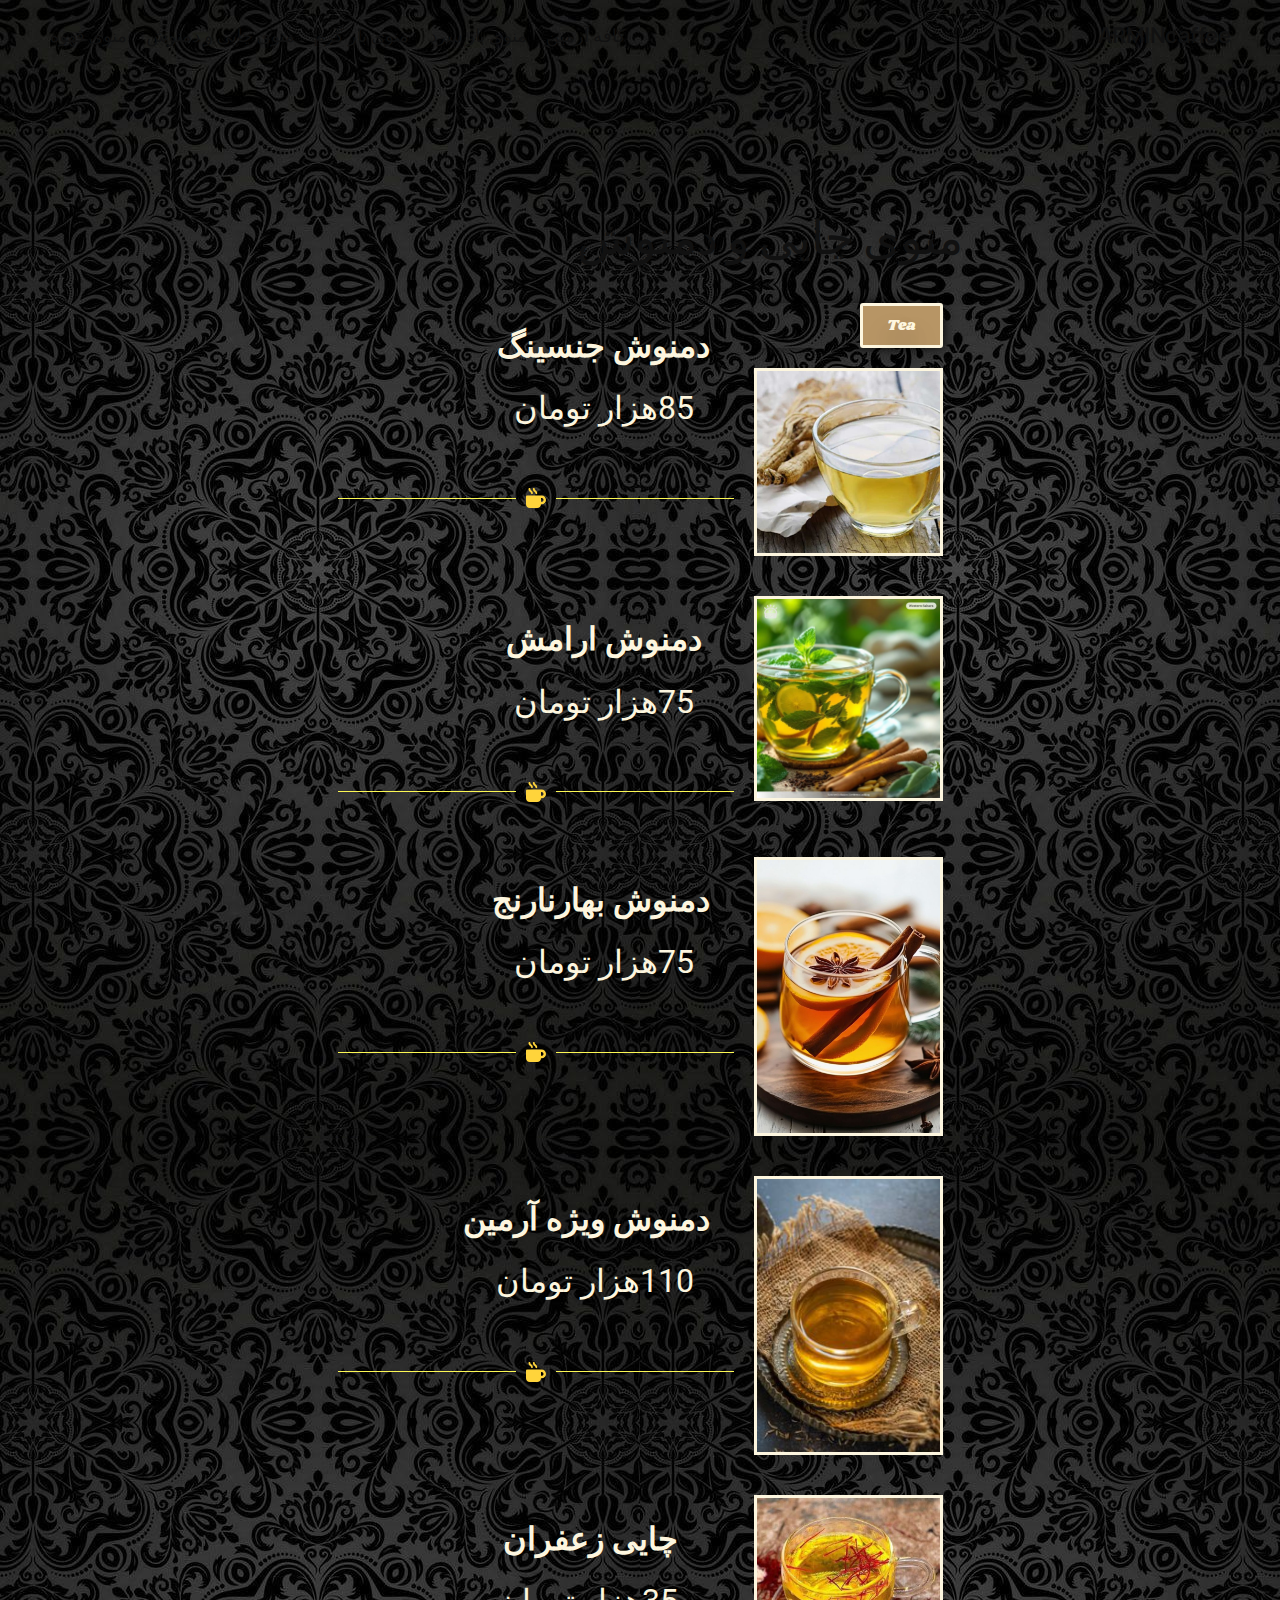
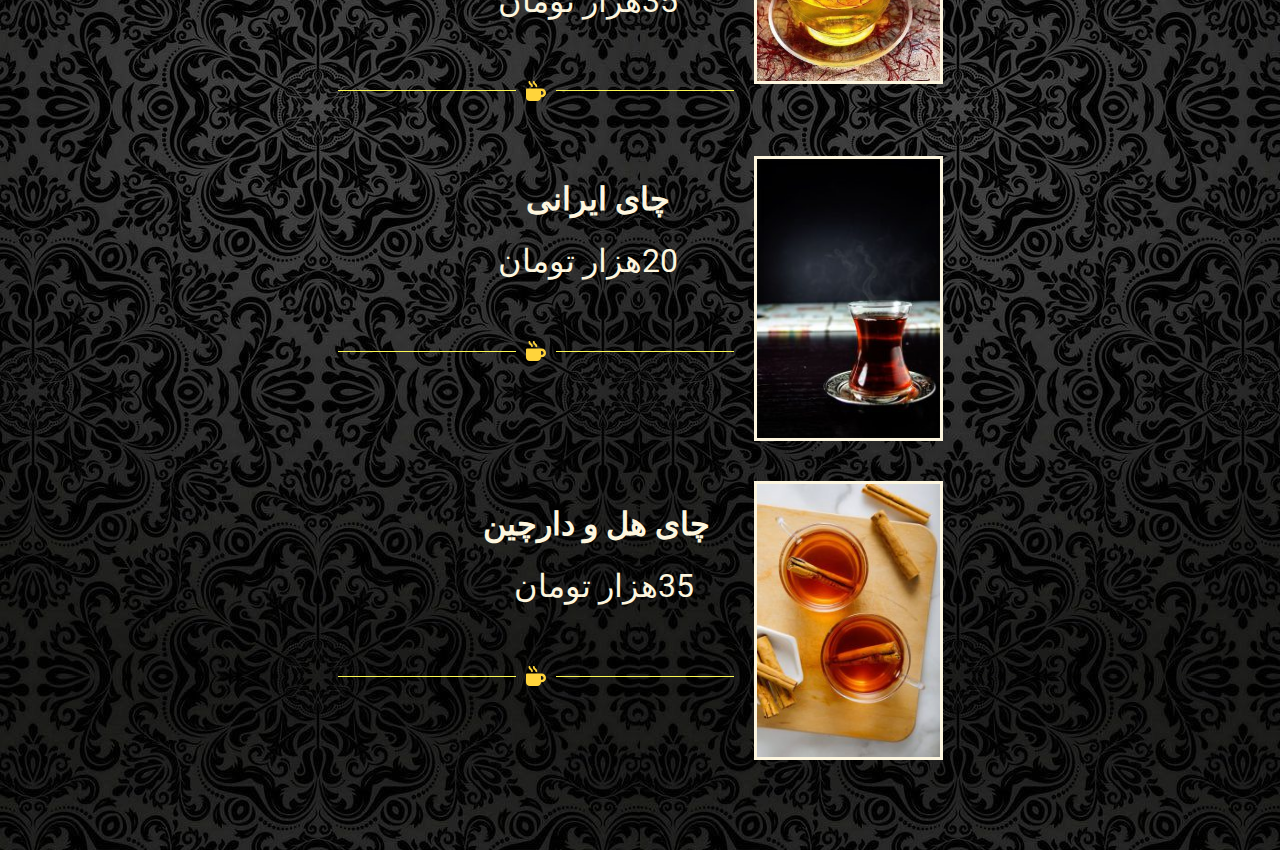
<file: _à___ê_î-___د_î_î-_ê-_»_à___ê__/index.html>
<!DOCTYPE html>
<html dir="rtl" lang="fa-IR">
<head>
	<meta charset="UTF-8">
	<meta name="viewport" content="width=device-width, initial-scale=1">
<meta name="robots" content="noindex, nofollow">
	<style>img:is([sizes="auto" i], [sizes^="auto," i]) { contain-intrinsic-size: 3000px 1500px }</style>
	<title>منوی چایی و دمنوش &#8211; ARMINcaffee</title>
<link rel="alternate" type="application/rss+xml" title="ARMINcaffee &raquo; خوراک" href="/feed/">
<link rel="alternate" type="application/rss+xml" title="ARMINcaffee &raquo; خوراک دیدگاه‌ها" href="/comments/feed/">
<script>
window._wpemojiSettings = {"baseUrl":"https:\/\/s.w.org\/images\/core\/emoji\/15.0.3\/72x72\/","ext":".png","svgUrl":"https:\/\/s.w.org\/images\/core\/emoji\/15.0.3\/svg\/","svgExt":".svg","source":{"concatemoji":"\/wp-includes\/js\/wp-emoji-release.min.js?ver=6.7.1"}};
/*! This file is auto-generated */
!function(i,n){var o,s,e;function c(e){try{var t={supportTests:e,timestamp:(new Date).valueOf()};sessionStorage.setItem(o,JSON.stringify(t))}catch(e){}}function p(e,t,n){e.clearRect(0,0,e.canvas.width,e.canvas.height),e.fillText(t,0,0);var t=new Uint32Array(e.getImageData(0,0,e.canvas.width,e.canvas.height).data),r=(e.clearRect(0,0,e.canvas.width,e.canvas.height),e.fillText(n,0,0),new Uint32Array(e.getImageData(0,0,e.canvas.width,e.canvas.height).data));return t.every(function(e,t){return e===r[t]})}function u(e,t,n){switch(t){case"flag":return n(e,"🏳️‍⚧️","🏳️​⚧️")?!1:!n(e,"🇺🇳","🇺​🇳")&&!n(e,"🏴󠁧󠁢󠁥󠁮󠁧󠁿","🏴​󠁧​󠁢​󠁥​󠁮​󠁧​󠁿");case"emoji":return!n(e,"🐦‍⬛","🐦​⬛")}return!1}function f(e,t,n){var r="undefined"!=typeof WorkerGlobalScope&&self instanceof WorkerGlobalScope?new OffscreenCanvas(300,150):i.createElement("canvas"),a=r.getContext("2d",{willReadFrequently:!0}),o=(a.textBaseline="top",a.font="600 32px Arial",{});return e.forEach(function(e){o[e]=t(a,e,n)}),o}function t(e){var t=i.createElement("script");t.src=e,t.defer=!0,i.head.appendChild(t)}"undefined"!=typeof Promise&&(o="wpEmojiSettingsSupports",s=["flag","emoji"],n.supports={everything:!0,everythingExceptFlag:!0},e=new Promise(function(e){i.addEventListener("DOMContentLoaded",e,{once:!0})}),new Promise(function(t){var n=function(){try{var e=JSON.parse(sessionStorage.getItem(o));if("object"==typeof e&&"number"==typeof e.timestamp&&(new Date).valueOf()<e.timestamp+604800&&"object"==typeof e.supportTests)return e.supportTests}catch(e){}return null}();if(!n){if("undefined"!=typeof Worker&&"undefined"!=typeof OffscreenCanvas&&"undefined"!=typeof URL&&URL.createObjectURL&&"undefined"!=typeof Blob)try{var e="postMessage("+f.toString()+"("+[JSON.stringify(s),u.toString(),p.toString()].join(",")+"));",r=new Blob([e],{type:"text/javascript"}),a=new Worker(URL.createObjectURL(r),{name:"wpTestEmojiSupports"});return void(a.onmessage=function(e){c(n=e.data),a.terminate(),t(n)})}catch(e){}c(n=f(s,u,p))}t(n)}).then(function(e){for(var t in e)n.supports[t]=e[t],n.supports.everything=n.supports.everything&&n.supports[t],"flag"!==t&&(n.supports.everythingExceptFlag=n.supports.everythingExceptFlag&&n.supports[t]);n.supports.everythingExceptFlag=n.supports.everythingExceptFlag&&!n.supports.flag,n.DOMReady=!1,n.readyCallback=function(){n.DOMReady=!0}}).then(function(){return e}).then(function(){var e;n.supports.everything||(n.readyCallback(),(e=n.source||{}).concatemoji?t(e.concatemoji):e.wpemoji&&e.twemoji&&(t(e.twemoji),t(e.wpemoji)))}))}((window,document),window._wpemojiSettings);
</script>
<style id="wp-block-site-title-inline-css">.wp-block-site-title{box-sizing:border-box}.wp-block-site-title :where(a){color:inherit;font-family:inherit;font-size:inherit;font-style:inherit;font-weight:inherit;letter-spacing:inherit;line-height:inherit;text-decoration:inherit}</style>
<style id="wp-block-page-list-inline-css">.wp-block-navigation .wp-block-page-list{align-items:var(--navigation-layout-align,initial);background-color:inherit;display:flex;flex-direction:var(--navigation-layout-direction,initial);flex-wrap:var(--navigation-layout-wrap,wrap);justify-content:var(--navigation-layout-justify,initial)}.wp-block-navigation .wp-block-navigation-item{background-color:inherit}</style>
<link rel="stylesheet" id="wp-block-navigation-rtl-css" href="/wp-includes/blocks/navigation/style-rtl.min.css?ver=6.7.1" media="all">
<style id="wp-block-group-inline-css">.wp-block-group{box-sizing:border-box}:where(.wp-block-group.wp-block-group-is-layout-constrained){position:relative}</style>
<style id="wp-block-post-featured-image-inline-css">.wp-block-post-featured-image{margin-left:0;margin-right:0}.wp-block-post-featured-image a{display:block;height:100%}.wp-block-post-featured-image :where(img){box-sizing:border-box;height:auto;max-width:100%;vertical-align:bottom;width:100%}.wp-block-post-featured-image.alignfull img,.wp-block-post-featured-image.alignwide img{width:100%}.wp-block-post-featured-image .wp-block-post-featured-image__overlay.has-background-dim{background-color:#000;inset:0;position:absolute}.wp-block-post-featured-image{position:relative}.wp-block-post-featured-image .wp-block-post-featured-image__overlay.has-background-gradient{background-color:initial}.wp-block-post-featured-image .wp-block-post-featured-image__overlay.has-background-dim-0{opacity:0}.wp-block-post-featured-image .wp-block-post-featured-image__overlay.has-background-dim-10{opacity:.1}.wp-block-post-featured-image .wp-block-post-featured-image__overlay.has-background-dim-20{opacity:.2}.wp-block-post-featured-image .wp-block-post-featured-image__overlay.has-background-dim-30{opacity:.3}.wp-block-post-featured-image .wp-block-post-featured-image__overlay.has-background-dim-40{opacity:.4}.wp-block-post-featured-image .wp-block-post-featured-image__overlay.has-background-dim-50{opacity:.5}.wp-block-post-featured-image .wp-block-post-featured-image__overlay.has-background-dim-60{opacity:.6}.wp-block-post-featured-image .wp-block-post-featured-image__overlay.has-background-dim-70{opacity:.7}.wp-block-post-featured-image .wp-block-post-featured-image__overlay.has-background-dim-80{opacity:.8}.wp-block-post-featured-image .wp-block-post-featured-image__overlay.has-background-dim-90{opacity:.9}.wp-block-post-featured-image .wp-block-post-featured-image__overlay.has-background-dim-100{opacity:1}.wp-block-post-featured-image:where(.alignleft,.alignright){width:100%}</style>
<style id="wp-block-post-title-inline-css">.wp-block-post-title{box-sizing:border-box;word-break:break-word}.wp-block-post-title :where(a){display:inline-block;font-family:inherit;font-size:inherit;font-style:inherit;font-weight:inherit;letter-spacing:inherit;line-height:inherit;text-decoration:inherit}</style>
<link rel="stylesheet" id="elementor-frontend-css" href="/wp-content/plugins/elementor/assets/css/frontend-rtl.min.css?ver=3.27.1" media="all">
<link rel="stylesheet" id="elementor-post-78-css" href="/wp-content/uploads/elementor/css/post-78.css?ver=1738417413" media="all">
<style id="wp-block-post-content-inline-css">.wp-block-post-content{display:flow-root}</style>
<link rel="stylesheet" id="widget-text-editor-css" href="/wp-content/plugins/elementor/assets/css/widget-text-editor-rtl.min.css?ver=3.27.1" media="all">
<style id="wp-emoji-styles-inline-css">img.wp-smiley, img.emoji {
		display: inline !important;
		border: none !important;
		box-shadow: none !important;
		height: 1em !important;
		width: 1em !important;
		margin: 0 0.07em !important;
		vertical-align: -0.1em !important;
		background: none !important;
		padding: 0 !important;
	}</style>
<style id="wp-block-library-inline-css">:root{--wp-admin-theme-color:#007cba;--wp-admin-theme-color--rgb:0,124,186;--wp-admin-theme-color-darker-10:#006ba1;--wp-admin-theme-color-darker-10--rgb:0,107,161;--wp-admin-theme-color-darker-20:#005a87;--wp-admin-theme-color-darker-20--rgb:0,90,135;--wp-admin-border-width-focus:2px;--wp-block-synced-color:#7a00df;--wp-block-synced-color--rgb:122,0,223;--wp-bound-block-color:var(--wp-block-synced-color)}@media (min-resolution:192dpi){:root{--wp-admin-border-width-focus:1.5px}}.wp-element-button{cursor:pointer}:root{--wp--preset--font-size--normal:16px;--wp--preset--font-size--huge:42px}:root .has-very-light-gray-background-color{background-color:#eee}:root .has-very-dark-gray-background-color{background-color:#313131}:root .has-very-light-gray-color{color:#eee}:root .has-very-dark-gray-color{color:#313131}:root .has-vivid-green-cyan-to-vivid-cyan-blue-gradient-background{background:linear-gradient(135deg,#00d084,#0693e3)}:root .has-purple-crush-gradient-background{background:linear-gradient(135deg,#34e2e4,#4721fb 50%,#ab1dfe)}:root .has-hazy-dawn-gradient-background{background:linear-gradient(135deg,#faaca8,#dad0ec)}:root .has-subdued-olive-gradient-background{background:linear-gradient(135deg,#fafae1,#67a671)}:root .has-atomic-cream-gradient-background{background:linear-gradient(135deg,#fdd79a,#004a59)}:root .has-nightshade-gradient-background{background:linear-gradient(135deg,#330968,#31cdcf)}:root .has-midnight-gradient-background{background:linear-gradient(135deg,#020381,#2874fc)}.has-regular-font-size{font-size:1em}.has-larger-font-size{font-size:2.625em}.has-normal-font-size{font-size:var(--wp--preset--font-size--normal)}.has-huge-font-size{font-size:var(--wp--preset--font-size--huge)}.has-text-align-center{text-align:center}.has-text-align-left{text-align:left}.has-text-align-right{text-align:right}#end-resizable-editor-section{display:none}.aligncenter{clear:both}.items-justified-left{justify-content:flex-start}.items-justified-center{justify-content:center}.items-justified-right{justify-content:flex-end}.items-justified-space-between{justify-content:space-between}.screen-reader-text{border:0;clip:rect(1px,1px,1px,1px);clip-path:inset(50%);height:1px;margin:-1px;overflow:hidden;padding:0;position:absolute;width:1px;word-wrap:normal!important}.screen-reader-text:focus{background-color:#ddd;clip:auto!important;clip-path:none;color:#444;display:block;font-size:1em;height:auto;left:5px;line-height:normal;padding:15px 23px 14px;text-decoration:none;top:5px;width:auto;z-index:100000}html :where(.has-border-color){border-style:solid}html :where([style*=border-top-color]){border-top-style:solid}html :where([style*=border-right-color]){border-right-style:solid}html :where([style*=border-bottom-color]){border-bottom-style:solid}html :where([style*=border-left-color]){border-left-style:solid}html :where([style*=border-width]){border-style:solid}html :where([style*=border-top-width]){border-top-style:solid}html :where([style*=border-right-width]){border-right-style:solid}html :where([style*=border-bottom-width]){border-bottom-style:solid}html :where([style*=border-left-width]){border-left-style:solid}html :where(img[class*=wp-image-]){height:auto;max-width:100%}:where(figure){margin:0 0 1em}html :where(.is-position-sticky){--wp-admin--admin-bar--position-offset:var(--wp-admin--admin-bar--height,0px)}@media screen and (max-width:600px){html :where(.is-position-sticky){--wp-admin--admin-bar--position-offset:0px}}</style>
<style id="global-styles-inline-css">:root{--wp--preset--aspect-ratio--square: 1;--wp--preset--aspect-ratio--4-3: 4/3;--wp--preset--aspect-ratio--3-4: 3/4;--wp--preset--aspect-ratio--3-2: 3/2;--wp--preset--aspect-ratio--2-3: 2/3;--wp--preset--aspect-ratio--16-9: 16/9;--wp--preset--aspect-ratio--9-16: 9/16;--wp--preset--color--black: #000000;--wp--preset--color--cyan-bluish-gray: #abb8c3;--wp--preset--color--white: #ffffff;--wp--preset--color--pale-pink: #f78da7;--wp--preset--color--vivid-red: #cf2e2e;--wp--preset--color--luminous-vivid-orange: #ff6900;--wp--preset--color--luminous-vivid-amber: #fcb900;--wp--preset--color--light-green-cyan: #7bdcb5;--wp--preset--color--vivid-green-cyan: #00d084;--wp--preset--color--pale-cyan-blue: #8ed1fc;--wp--preset--color--vivid-cyan-blue: #0693e3;--wp--preset--color--vivid-purple: #9b51e0;--wp--preset--color--base: #FFFFFF;--wp--preset--color--contrast: #111111;--wp--preset--color--accent-1: #FFEE58;--wp--preset--color--accent-2: #F6CFF4;--wp--preset--color--accent-3: #503AA8;--wp--preset--color--accent-4: #686868;--wp--preset--color--accent-5: #FBFAF3;--wp--preset--color--accent-6: color-mix(in srgb, currentColor 20%, transparent);--wp--preset--gradient--vivid-cyan-blue-to-vivid-purple: linear-gradient(135deg,rgba(6,147,227,1) 0%,rgb(155,81,224) 100%);--wp--preset--gradient--light-green-cyan-to-vivid-green-cyan: linear-gradient(135deg,rgb(122,220,180) 0%,rgb(0,208,130) 100%);--wp--preset--gradient--luminous-vivid-amber-to-luminous-vivid-orange: linear-gradient(135deg,rgba(252,185,0,1) 0%,rgba(255,105,0,1) 100%);--wp--preset--gradient--luminous-vivid-orange-to-vivid-red: linear-gradient(135deg,rgba(255,105,0,1) 0%,rgb(207,46,46) 100%);--wp--preset--gradient--very-light-gray-to-cyan-bluish-gray: linear-gradient(135deg,rgb(238,238,238) 0%,rgb(169,184,195) 100%);--wp--preset--gradient--cool-to-warm-spectrum: linear-gradient(135deg,rgb(74,234,220) 0%,rgb(151,120,209) 20%,rgb(207,42,186) 40%,rgb(238,44,130) 60%,rgb(251,105,98) 80%,rgb(254,248,76) 100%);--wp--preset--gradient--blush-light-purple: linear-gradient(135deg,rgb(255,206,236) 0%,rgb(152,150,240) 100%);--wp--preset--gradient--blush-bordeaux: linear-gradient(135deg,rgb(254,205,165) 0%,rgb(254,45,45) 50%,rgb(107,0,62) 100%);--wp--preset--gradient--luminous-dusk: linear-gradient(135deg,rgb(255,203,112) 0%,rgb(199,81,192) 50%,rgb(65,88,208) 100%);--wp--preset--gradient--pale-ocean: linear-gradient(135deg,rgb(255,245,203) 0%,rgb(182,227,212) 50%,rgb(51,167,181) 100%);--wp--preset--gradient--electric-grass: linear-gradient(135deg,rgb(202,248,128) 0%,rgb(113,206,126) 100%);--wp--preset--gradient--midnight: linear-gradient(135deg,rgb(2,3,129) 0%,rgb(40,116,252) 100%);--wp--preset--font-size--small: 0.875rem;--wp--preset--font-size--medium: clamp(1rem, 1rem + ((1vw - 0.2rem) * 0.196), 1.125rem);--wp--preset--font-size--large: clamp(1.125rem, 1.125rem + ((1vw - 0.2rem) * 0.392), 1.375rem);--wp--preset--font-size--x-large: clamp(1.75rem, 1.75rem + ((1vw - 0.2rem) * 0.392), 2rem);--wp--preset--font-size--xx-large: clamp(2.15rem, 2.15rem + ((1vw - 0.2rem) * 1.333), 3rem);--wp--preset--font-family--manrope: Manrope, sans-serif;--wp--preset--font-family--fira-code: "Fira Code", monospace;--wp--preset--spacing--20: 10px;--wp--preset--spacing--30: 20px;--wp--preset--spacing--40: 30px;--wp--preset--spacing--50: clamp(30px, 5vw, 50px);--wp--preset--spacing--60: clamp(30px, 7vw, 70px);--wp--preset--spacing--70: clamp(50px, 7vw, 90px);--wp--preset--spacing--80: clamp(70px, 10vw, 140px);--wp--preset--shadow--natural: 6px 6px 9px rgba(0, 0, 0, 0.2);--wp--preset--shadow--deep: 12px 12px 50px rgba(0, 0, 0, 0.4);--wp--preset--shadow--sharp: 6px 6px 0px rgba(0, 0, 0, 0.2);--wp--preset--shadow--outlined: 6px 6px 0px -3px rgba(255, 255, 255, 1), 6px 6px rgba(0, 0, 0, 1);--wp--preset--shadow--crisp: 6px 6px 0px rgba(0, 0, 0, 1);}:root { --wp--style--global--content-size: 645px;--wp--style--global--wide-size: 1340px; }:where(body) { margin: 0; }.wp-site-blocks { padding-top: var(--wp--style--root--padding-top); padding-bottom: var(--wp--style--root--padding-bottom); }.has-global-padding { padding-right: var(--wp--style--root--padding-right); padding-left: var(--wp--style--root--padding-left); }.has-global-padding > .alignfull { margin-right: calc(var(--wp--style--root--padding-right) * -1); margin-left: calc(var(--wp--style--root--padding-left) * -1); }.has-global-padding :where(:not(.alignfull.is-layout-flow) > .has-global-padding:not(.wp-block-block, .alignfull)) { padding-right: 0; padding-left: 0; }.has-global-padding :where(:not(.alignfull.is-layout-flow) > .has-global-padding:not(.wp-block-block, .alignfull)) > .alignfull { margin-left: 0; margin-right: 0; }.wp-site-blocks > .alignleft { float: left; margin-right: 2em; }.wp-site-blocks > .alignright { float: right; margin-left: 2em; }.wp-site-blocks > .aligncenter { justify-content: center; margin-left: auto; margin-right: auto; }:where(.wp-site-blocks) > * { margin-block-start: 1.2rem; margin-block-end: 0; }:where(.wp-site-blocks) > :first-child { margin-block-start: 0; }:where(.wp-site-blocks) > :last-child { margin-block-end: 0; }:root { --wp--style--block-gap: 1.2rem; }:root :where(.is-layout-flow) > :first-child{margin-block-start: 0;}:root :where(.is-layout-flow) > :last-child{margin-block-end: 0;}:root :where(.is-layout-flow) > *{margin-block-start: 1.2rem;margin-block-end: 0;}:root :where(.is-layout-constrained) > :first-child{margin-block-start: 0;}:root :where(.is-layout-constrained) > :last-child{margin-block-end: 0;}:root :where(.is-layout-constrained) > *{margin-block-start: 1.2rem;margin-block-end: 0;}:root :where(.is-layout-flex){gap: 1.2rem;}:root :where(.is-layout-grid){gap: 1.2rem;}.is-layout-flow > .alignleft{float: left;margin-inline-start: 0;margin-inline-end: 2em;}.is-layout-flow > .alignright{float: right;margin-inline-start: 2em;margin-inline-end: 0;}.is-layout-flow > .aligncenter{margin-left: auto !important;margin-right: auto !important;}.is-layout-constrained > .alignleft{float: left;margin-inline-start: 0;margin-inline-end: 2em;}.is-layout-constrained > .alignright{float: right;margin-inline-start: 2em;margin-inline-end: 0;}.is-layout-constrained > .aligncenter{margin-left: auto !important;margin-right: auto !important;}.is-layout-constrained > :where(:not(.alignleft):not(.alignright):not(.alignfull)){max-width: var(--wp--style--global--content-size);margin-left: auto !important;margin-right: auto !important;}.is-layout-constrained > .alignwide{max-width: var(--wp--style--global--wide-size);}body .is-layout-flex{display: flex;}.is-layout-flex{flex-wrap: wrap;align-items: center;}.is-layout-flex > :is(*, div){margin: 0;}body .is-layout-grid{display: grid;}.is-layout-grid > :is(*, div){margin: 0;}body{background-color: var(--wp--preset--color--base);color: var(--wp--preset--color--contrast);font-family: var(--wp--preset--font-family--manrope);font-size: var(--wp--preset--font-size--large);font-weight: 300;letter-spacing: -0.1px;line-height: 1.4;--wp--style--root--padding-top: 0px;--wp--style--root--padding-right: var(--wp--preset--spacing--50);--wp--style--root--padding-bottom: 0px;--wp--style--root--padding-left: var(--wp--preset--spacing--50);}a:where(:not(.wp-element-button)){color: currentColor;text-decoration: underline;}:root :where(a:where(:not(.wp-element-button)):hover){text-decoration: none;}h1, h2, h3, h4, h5, h6{font-weight: 400;letter-spacing: -0.1px;line-height: 1.125;}h1{font-size: var(--wp--preset--font-size--xx-large);}h2{font-size: var(--wp--preset--font-size--x-large);}h3{font-size: var(--wp--preset--font-size--large);}h4{font-size: var(--wp--preset--font-size--medium);}h5{font-size: var(--wp--preset--font-size--small);letter-spacing: 0.5px;}h6{font-size: var(--wp--preset--font-size--small);font-weight: 700;letter-spacing: 1.4px;text-transform: uppercase;}:root :where(.wp-element-button, .wp-block-button__link){background-color: var(--wp--preset--color--contrast);border-width: 0;color: var(--wp--preset--color--base);font-family: inherit;font-size: var(--wp--preset--font-size--medium);line-height: inherit;padding-top: 1rem;padding-right: 2.25rem;padding-bottom: 1rem;padding-left: 2.25rem;text-decoration: none;}:root :where(.wp-element-button:hover, .wp-block-button__link:hover){background-color: color-mix(in srgb, var(--wp--preset--color--contrast) 85%, transparent);border-color: transparent;color: var(--wp--preset--color--base);}:root :where(.wp-element-button:focus, .wp-block-button__link:focus){outline-color: var(--wp--preset--color--accent-4);outline-offset: 2px;}:root :where(.wp-element-caption, .wp-block-audio figcaption, .wp-block-embed figcaption, .wp-block-gallery figcaption, .wp-block-image figcaption, .wp-block-table figcaption, .wp-block-video figcaption){font-size: var(--wp--preset--font-size--small);line-height: 1.4;}.has-black-color{color: var(--wp--preset--color--black) !important;}.has-cyan-bluish-gray-color{color: var(--wp--preset--color--cyan-bluish-gray) !important;}.has-white-color{color: var(--wp--preset--color--white) !important;}.has-pale-pink-color{color: var(--wp--preset--color--pale-pink) !important;}.has-vivid-red-color{color: var(--wp--preset--color--vivid-red) !important;}.has-luminous-vivid-orange-color{color: var(--wp--preset--color--luminous-vivid-orange) !important;}.has-luminous-vivid-amber-color{color: var(--wp--preset--color--luminous-vivid-amber) !important;}.has-light-green-cyan-color{color: var(--wp--preset--color--light-green-cyan) !important;}.has-vivid-green-cyan-color{color: var(--wp--preset--color--vivid-green-cyan) !important;}.has-pale-cyan-blue-color{color: var(--wp--preset--color--pale-cyan-blue) !important;}.has-vivid-cyan-blue-color{color: var(--wp--preset--color--vivid-cyan-blue) !important;}.has-vivid-purple-color{color: var(--wp--preset--color--vivid-purple) !important;}.has-base-color{color: var(--wp--preset--color--base) !important;}.has-contrast-color{color: var(--wp--preset--color--contrast) !important;}.has-accent-1-color{color: var(--wp--preset--color--accent-1) !important;}.has-accent-2-color{color: var(--wp--preset--color--accent-2) !important;}.has-accent-3-color{color: var(--wp--preset--color--accent-3) !important;}.has-accent-4-color{color: var(--wp--preset--color--accent-4) !important;}.has-accent-5-color{color: var(--wp--preset--color--accent-5) !important;}.has-accent-6-color{color: var(--wp--preset--color--accent-6) !important;}.has-black-background-color{background-color: var(--wp--preset--color--black) !important;}.has-cyan-bluish-gray-background-color{background-color: var(--wp--preset--color--cyan-bluish-gray) !important;}.has-white-background-color{background-color: var(--wp--preset--color--white) !important;}.has-pale-pink-background-color{background-color: var(--wp--preset--color--pale-pink) !important;}.has-vivid-red-background-color{background-color: var(--wp--preset--color--vivid-red) !important;}.has-luminous-vivid-orange-background-color{background-color: var(--wp--preset--color--luminous-vivid-orange) !important;}.has-luminous-vivid-amber-background-color{background-color: var(--wp--preset--color--luminous-vivid-amber) !important;}.has-light-green-cyan-background-color{background-color: var(--wp--preset--color--light-green-cyan) !important;}.has-vivid-green-cyan-background-color{background-color: var(--wp--preset--color--vivid-green-cyan) !important;}.has-pale-cyan-blue-background-color{background-color: var(--wp--preset--color--pale-cyan-blue) !important;}.has-vivid-cyan-blue-background-color{background-color: var(--wp--preset--color--vivid-cyan-blue) !important;}.has-vivid-purple-background-color{background-color: var(--wp--preset--color--vivid-purple) !important;}.has-base-background-color{background-color: var(--wp--preset--color--base) !important;}.has-contrast-background-color{background-color: var(--wp--preset--color--contrast) !important;}.has-accent-1-background-color{background-color: var(--wp--preset--color--accent-1) !important;}.has-accent-2-background-color{background-color: var(--wp--preset--color--accent-2) !important;}.has-accent-3-background-color{background-color: var(--wp--preset--color--accent-3) !important;}.has-accent-4-background-color{background-color: var(--wp--preset--color--accent-4) !important;}.has-accent-5-background-color{background-color: var(--wp--preset--color--accent-5) !important;}.has-accent-6-background-color{background-color: var(--wp--preset--color--accent-6) !important;}.has-black-border-color{border-color: var(--wp--preset--color--black) !important;}.has-cyan-bluish-gray-border-color{border-color: var(--wp--preset--color--cyan-bluish-gray) !important;}.has-white-border-color{border-color: var(--wp--preset--color--white) !important;}.has-pale-pink-border-color{border-color: var(--wp--preset--color--pale-pink) !important;}.has-vivid-red-border-color{border-color: var(--wp--preset--color--vivid-red) !important;}.has-luminous-vivid-orange-border-color{border-color: var(--wp--preset--color--luminous-vivid-orange) !important;}.has-luminous-vivid-amber-border-color{border-color: var(--wp--preset--color--luminous-vivid-amber) !important;}.has-light-green-cyan-border-color{border-color: var(--wp--preset--color--light-green-cyan) !important;}.has-vivid-green-cyan-border-color{border-color: var(--wp--preset--color--vivid-green-cyan) !important;}.has-pale-cyan-blue-border-color{border-color: var(--wp--preset--color--pale-cyan-blue) !important;}.has-vivid-cyan-blue-border-color{border-color: var(--wp--preset--color--vivid-cyan-blue) !important;}.has-vivid-purple-border-color{border-color: var(--wp--preset--color--vivid-purple) !important;}.has-base-border-color{border-color: var(--wp--preset--color--base) !important;}.has-contrast-border-color{border-color: var(--wp--preset--color--contrast) !important;}.has-accent-1-border-color{border-color: var(--wp--preset--color--accent-1) !important;}.has-accent-2-border-color{border-color: var(--wp--preset--color--accent-2) !important;}.has-accent-3-border-color{border-color: var(--wp--preset--color--accent-3) !important;}.has-accent-4-border-color{border-color: var(--wp--preset--color--accent-4) !important;}.has-accent-5-border-color{border-color: var(--wp--preset--color--accent-5) !important;}.has-accent-6-border-color{border-color: var(--wp--preset--color--accent-6) !important;}.has-vivid-cyan-blue-to-vivid-purple-gradient-background{background: var(--wp--preset--gradient--vivid-cyan-blue-to-vivid-purple) !important;}.has-light-green-cyan-to-vivid-green-cyan-gradient-background{background: var(--wp--preset--gradient--light-green-cyan-to-vivid-green-cyan) !important;}.has-luminous-vivid-amber-to-luminous-vivid-orange-gradient-background{background: var(--wp--preset--gradient--luminous-vivid-amber-to-luminous-vivid-orange) !important;}.has-luminous-vivid-orange-to-vivid-red-gradient-background{background: var(--wp--preset--gradient--luminous-vivid-orange-to-vivid-red) !important;}.has-very-light-gray-to-cyan-bluish-gray-gradient-background{background: var(--wp--preset--gradient--very-light-gray-to-cyan-bluish-gray) !important;}.has-cool-to-warm-spectrum-gradient-background{background: var(--wp--preset--gradient--cool-to-warm-spectrum) !important;}.has-blush-light-purple-gradient-background{background: var(--wp--preset--gradient--blush-light-purple) !important;}.has-blush-bordeaux-gradient-background{background: var(--wp--preset--gradient--blush-bordeaux) !important;}.has-luminous-dusk-gradient-background{background: var(--wp--preset--gradient--luminous-dusk) !important;}.has-pale-ocean-gradient-background{background: var(--wp--preset--gradient--pale-ocean) !important;}.has-electric-grass-gradient-background{background: var(--wp--preset--gradient--electric-grass) !important;}.has-midnight-gradient-background{background: var(--wp--preset--gradient--midnight) !important;}.has-small-font-size{font-size: var(--wp--preset--font-size--small) !important;}.has-medium-font-size{font-size: var(--wp--preset--font-size--medium) !important;}.has-large-font-size{font-size: var(--wp--preset--font-size--large) !important;}.has-x-large-font-size{font-size: var(--wp--preset--font-size--x-large) !important;}.has-xx-large-font-size{font-size: var(--wp--preset--font-size--xx-large) !important;}.has-manrope-font-family{font-family: var(--wp--preset--font-family--manrope) !important;}.has-fira-code-font-family{font-family: var(--wp--preset--font-family--fira-code) !important;}
:root :where(.wp-block-post-title a:where(:not(.wp-element-button))){text-decoration: none;}
:root :where(.wp-block-post-title a:where(:not(.wp-element-button)):hover){text-decoration: underline;}
:root :where(.wp-block-site-title){font-weight: 700;letter-spacing: -.5px;}
:root :where(.wp-block-site-title a:where(:not(.wp-element-button))){text-decoration: none;}
:root :where(.wp-block-site-title a:where(:not(.wp-element-button)):hover){text-decoration: underline;}
:root :where(.wp-block-navigation){font-size: var(--wp--preset--font-size--medium);}
:root :where(.wp-block-navigation a:where(:not(.wp-element-button))){text-decoration: none;}
:root :where(.wp-block-navigation a:where(:not(.wp-element-button)):hover){text-decoration: underline;}</style>
<style id="core-block-supports-inline-css">.wp-container-core-navigation-is-layout-1{justify-content:flex-end;}.wp-container-core-group-is-layout-1{flex-wrap:nowrap;gap:var(--wp--preset--spacing--10);justify-content:flex-end;}.wp-container-core-group-is-layout-2{flex-wrap:nowrap;justify-content:space-between;}</style>
<style id="wp-block-template-skip-link-inline-css">.skip-link.screen-reader-text {
			border: 0;
			clip: rect(1px,1px,1px,1px);
			clip-path: inset(50%);
			height: 1px;
			margin: -1px;
			overflow: hidden;
			padding: 0;
			position: absolute !important;
			width: 1px;
			word-wrap: normal !important;
		}

		.skip-link.screen-reader-text:focus {
			background-color: #eee;
			clip: auto !important;
			clip-path: none;
			color: #444;
			display: block;
			font-size: 1em;
			height: auto;
			left: 5px;
			line-height: normal;
			padding: 15px 23px 14px;
			text-decoration: none;
			top: 5px;
			width: auto;
			z-index: 100000;
		}</style>
<link rel="stylesheet" id="twentytwentyfive-style-css" href="/wp-content/themes/twentytwentyfive/style.css?ver=1.0" media="all">
<link rel="stylesheet" id="elementor-post-12-css" href="/wp-content/uploads/elementor/css/post-12.css?ver=1738417302" media="all">
<link rel="stylesheet" id="widget-image-css" href="/wp-content/plugins/elementor/assets/css/widget-image-rtl.min.css?ver=3.27.1" media="all">
<link rel="stylesheet" id="widget-divider-css" href="/wp-content/plugins/elementor/assets/css/widget-divider-rtl.min.css?ver=3.27.1" media="all">
<link rel="stylesheet" id="google-fonts-1-css" href="https://fonts.googleapis.com/css?family=Shrikhand%3A100%2C100italic%2C200%2C200italic%2C300%2C300italic%2C400%2C400italic%2C500%2C500italic%2C600%2C600italic%2C700%2C700italic%2C800%2C800italic%2C900%2C900italic%7CRoboto%3A100%2C100italic%2C200%2C200italic%2C300%2C300italic%2C400%2C400italic%2C500%2C500italic%2C600%2C600italic%2C700%2C700italic%2C800%2C800italic%2C900%2C900italic%7CRoboto+Slab%3A100%2C100italic%2C200%2C200italic%2C300%2C300italic%2C400%2C400italic%2C500%2C500italic%2C600%2C600italic%2C700%2C700italic%2C800%2C800italic%2C900%2C900italic&#038;display=swap&#038;ver=6.7.1" media="all">
<link rel="preconnect" href="https://fonts.gstatic.com/" crossorigin>
<link rel="https://api.w.org/" href="/wp-json/">
<link rel="alternate" title="JSON" type="application/json" href="/wp-json/wp/v2/pages/78">
<link rel="EditURI" type="application/rsd+xml" title="RSD" href="/xmlrpc.php?rsd">
<meta name="generator" content="WordPress 6.7.1">
<link rel="canonical" href="/%d9%85%d9%86%d9%88%db%8c-%da%86%d8%a7%db%8c%db%8c-%d9%88-%d8%af%d9%85%d9%86%d9%88%d8%b4/">
<link rel="shortlink" href="/?p=78">
<link rel="alternate" title="oEmbed (JSON)" type="application/json+oembed" href="/wp-json/oembed/1.0/embed?url=%2F%25d9%2585%25d9%2586%25d9%2588%25db%258c-%25da%2586%25d8%25a7%25db%258c%25db%258c-%25d9%2588-%25d8%25af%25d9%2585%25d9%2586%25d9%2588%25d8%25b4%2F">
<link rel="alternate" title="oEmbed (XML)" type="text/xml+oembed" href="/wp-json/oembed/1.0/embed?url=%2F%25d9%2585%25d9%2586%25d9%2588%25db%258c-%25da%2586%25d8%25a7%25db%258c%25db%258c-%25d9%2588-%25d8%25af%25d9%2585%25d9%2586%25d9%2588%25d8%25b4%2F#038;format=xml">
<script type="importmap" id="wp-importmap">{"imports":{"@wordpress\/interactivity":"\/wp-includes\/js\/dist\/script-modules\/interactivity\/index.min.js?ver=06b8f695ef48ab2d9277"}}</script>
<script type="module" src="/wp-includes/js/dist/script-modules/block-library/navigation/view.min.js?ver=8ff192874fc8910a284c" id="@wordpress/block-library/navigation/view-js-module"></script>
<link rel="modulepreload" href="/wp-includes/js/dist/script-modules/interactivity/index.min.js?ver=06b8f695ef48ab2d9277" id="@wordpress/interactivity-js-modulepreload">
<meta name="generator" content="Elementor 3.27.1; features: e_font_icon_svg, additional_custom_breakpoints, e_element_cache; settings: css_print_method-external, google_font-enabled, font_display-swap">
			<style>.e-con.e-parent:nth-of-type(n+4):not(.e-lazyloaded):not(.e-no-lazyload),
				.e-con.e-parent:nth-of-type(n+4):not(.e-lazyloaded):not(.e-no-lazyload) * {
					background-image: none !important;
				}
				@media screen and (max-height: 1024px) {
					.e-con.e-parent:nth-of-type(n+3):not(.e-lazyloaded):not(.e-no-lazyload),
					.e-con.e-parent:nth-of-type(n+3):not(.e-lazyloaded):not(.e-no-lazyload) * {
						background-image: none !important;
					}
				}
				@media screen and (max-height: 640px) {
					.e-con.e-parent:nth-of-type(n+2):not(.e-lazyloaded):not(.e-no-lazyload),
					.e-con.e-parent:nth-of-type(n+2):not(.e-lazyloaded):not(.e-no-lazyload) * {
						background-image: none !important;
					}
				}</style>
			<style class="wp-fonts-local">@font-face{font-family:Manrope;font-style:normal;font-weight:200 800;font-display:fallback;src:url('/wp-content/themes/twentytwentyfive/assets/fonts/manrope/Manrope-VariableFont_wght.woff2') format('woff2');}
@font-face{font-family:"Fira Code";font-style:normal;font-weight:300 700;font-display:fallback;src:url('/wp-content/themes/twentytwentyfive/assets/fonts/fira-code/FiraCode-VariableFont_wght.woff2') format('woff2');}</style>
</head>

<body class="rtl page-template-default page page-id-78 wp-embed-responsive elementor-default elementor-kit-12 elementor-page elementor-page-78">

<div class="wp-site-blocks">
<header class="wp-block-template-part">
<div class="wp-block-group alignfull is-layout-flow wp-block-group-is-layout-flow">
	
	<div class="wp-block-group has-global-padding is-layout-constrained wp-block-group-is-layout-constrained">
		
		<div class="wp-block-group alignwide is-content-justification-space-between is-nowrap is-layout-flex wp-container-core-group-is-layout-2 wp-block-group-is-layout-flex" style="padding-top:var(--wp--preset--spacing--30);padding-bottom:var(--wp--preset--spacing--30)">
			<p class="wp-block-site-title"><a target="_self" rel="home">ARMINcaffee</a></p>
			
			<div class="wp-block-group is-content-justification-right is-nowrap is-layout-flex wp-container-core-group-is-layout-1 wp-block-group-is-layout-flex">
				<nav class="is-responsive items-justified-right wp-block-navigation is-content-justification-right is-layout-flex wp-container-core-navigation-is-layout-1 wp-block-navigation-is-layout-flex" aria-label="" data-wp-interactive="core/navigation" data-wp-context='{"overlayOpenedBy":{"click":false,"hover":false,"focus":false},"type":"overlay","roleAttribute":"","ariaLabel":"فهرست"}'><button aria-haspopup="dialog" aria-label="باز کردن فهرست" class="wp-block-navigation__responsive-container-open " data-wp-on-async--click="actions.openMenuOnClick" data-wp-on--keydown="actions.handleMenuKeydown"><svg width="24" height="24" xmlns="http://www.w3.org/2000/svg" viewbox="0 0 24 24" aria-hidden="true" focusable="false"><rect x="4" y="7.5" width="16" height="1.5"></rect><rect x="4" y="15" width="16" height="1.5"></rect></svg></button>
				<div class="wp-block-navigation__responsive-container  has-text-color has-contrast-color has-background has-base-background-color" id="modal-1" data-wp-class--has-modal-open="state.isMenuOpen" data-wp-class--is-menu-open="state.isMenuOpen" data-wp-watch="callbacks.initMenu" data-wp-on--keydown="actions.handleMenuKeydown" data-wp-on-async--focusout="actions.handleMenuFocusout" tabindex="-1">
					<div class="wp-block-navigation__responsive-close" tabindex="-1">
						<div class="wp-block-navigation__responsive-dialog" data-wp-bind--aria-modal="state.ariaModal" data-wp-bind--aria-label="state.ariaLabel" data-wp-bind--role="state.roleAttribute">
							<button aria-label="بستن فهرست" class="wp-block-navigation__responsive-container-close" data-wp-on-async--click="actions.closeMenuOnClick"><svg xmlns="http://www.w3.org/2000/svg" viewbox="0 0 24 24" width="24" height="24" aria-hidden="true" focusable="false"><path d="m13.06 12 6.47-6.47-1.06-1.06L12 10.94 5.53 4.47 4.47 5.53 10.94 12l-6.47 6.47 1.06 1.06L12 13.06l6.47 6.47 1.06-1.06L13.06 12Z"></path></svg></button>
							<div class="wp-block-navigation__responsive-container-content" data-wp-watch="callbacks.focusFirstElement" id="modal-1-content">
								<ul class="wp-block-navigation__container is-responsive items-justified-right wp-block-navigation"><ul class="wp-block-page-list">
<li class="wp-block-pages-list__item wp-block-navigation-item open-on-hover-click menu-item-home"><a class="wp-block-pages-list__item__link wp-block-navigation-item__content" href="/">کافه آرمین</a></li>
<li class="wp-block-pages-list__item wp-block-navigation-item open-on-hover-click"><a class="wp-block-pages-list__item__link wp-block-navigation-item__content" href="/%d9%85%d9%86%d9%88%db%8c-%d8%a8%d8%a7%d8%b1-%d8%b3%d8%b1%d8%af/">منوی بار سرد</a></li>
<li class="wp-block-pages-list__item wp-block-navigation-item open-on-hover-click"><a class="wp-block-pages-list__item__link wp-block-navigation-item__content" href="/%d9%85%d9%86%d9%88%db%8c-%d8%a8%d8%a7%d8%b1-%da%af%d8%b1%d9%85/">منوی بار گرم</a></li>
<li class="wp-block-pages-list__item current-menu-item wp-block-navigation-item open-on-hover-click"><a class="wp-block-pages-list__item__link wp-block-navigation-item__content" href="/%d9%85%d9%86%d9%88%db%8c-%da%86%d8%a7%db%8c%db%8c-%d9%88-%d8%af%d9%85%d9%86%d9%88%d8%b4/" aria-current="page">منوی چایی و دمنوش</a></li>
<li class="wp-block-pages-list__item wp-block-navigation-item open-on-hover-click"><a class="wp-block-pages-list__item__link wp-block-navigation-item__content" href="/%d9%85%d9%86%d9%88%db%8c-%d9%82%d9%87%d9%88%d9%87/">منوی قهوه</a></li>
</ul></ul>
							</div>
						</div>
					</div>
				</div></nav>
			</div>
			
		</div>
		
	</div>
	
</div>


</header>


<main class="wp-block-group has-global-padding is-layout-constrained wp-block-group-is-layout-constrained" style="margin-top:var(--wp--preset--spacing--60)">
<div class="wp-block-group alignfull has-global-padding is-layout-constrained wp-block-group-is-layout-constrained" style="padding-top:var(--wp--preset--spacing--60);padding-bottom:var(--wp--preset--spacing--60)">

<h1 class="wp-block-post-title">منوی چایی و دمنوش</h1>

<div class="entry-content alignfull wp-block-post-content has-global-padding is-layout-constrained wp-block-post-content-is-layout-constrained">		<div data-elementor-type="wp-page" data-elementor-id="78" class="elementor elementor-78">
				<div class="elementor-element elementor-element-f5f7c91 e-flex e-con-boxed e-con e-parent" data-id="f5f7c91" data-element_type="container">
					<div class="e-con-inner">
		<div class="elementor-element elementor-element-754e1c1 e-con-full e-flex e-con e-child" data-id="754e1c1" data-element_type="container">
				<div class="elementor-element elementor-element-03f4fdf elementor-mobile-align-justify elementor-widget elementor-widget-button" data-id="03f4fdf" data-element_type="widget" data-widget_type="button.default">
				<div class="elementor-widget-container">
									<div class="elementor-button-wrapper">
					<a class="elementor-button elementor-button-link elementor-size-sm" href="#">
						<span class="elementor-button-content-wrapper">
									<span class="elementor-button-text">Tea</span>
					</span>
					</a>
				</div>
								</div>
				</div>
				<div class="elementor-element elementor-element-766632b elementor-widget elementor-widget-image" data-id="766632b" data-element_type="widget" data-widget_type="image.default">
				<div class="elementor-widget-container">
															<img fetchpriority="high" decoding="async" width="540" height="540" src="/wp-content/uploads/2025/01/Premier-Ginseng-and-Herb-Company-_-American-Ginseng-Company.jpg" class="attachment-large size-large wp-image-148" alt="" srcset="/wp-content/uploads/2025/01/Premier-Ginseng-and-Herb-Company-_-American-Ginseng-Company.jpg 540w, /wp-content/uploads/2025/01/Premier-Ginseng-and-Herb-Company-_-American-Ginseng-Company-300x300.jpg 300w, /wp-content/uploads/2025/01/Premier-Ginseng-and-Herb-Company-_-American-Ginseng-Company-150x150.jpg 150w" sizes="(max-width: 540px) 100vw, 540px">															</div>
				</div>
				</div>
		<div class="elementor-element elementor-element-c50b4e8 e-con-full e-flex e-con e-child" data-id="c50b4e8" data-element_type="container">
				<div class="elementor-element elementor-element-c702bfd elementor-widget elementor-widget-text-editor" data-id="c702bfd" data-element_type="widget" data-widget_type="text-editor.default">
				<div class="elementor-widget-container">
									<h2><strong>   دمنوش جنسینگ</strong></h2>
<h2>     85هزار تومان</h2>								</div>
				</div>
				<div class="elementor-element elementor-element-4450693 elementor-widget-divider--view-line_icon elementor-view-default elementor-widget-divider--element-align-center elementor-widget elementor-widget-divider" data-id="4450693" data-element_type="widget" data-widget_type="divider.default">
				<div class="elementor-widget-container">
							<div class="elementor-divider">
			<span class="elementor-divider-separator">
							<div class="elementor-icon elementor-divider__element">
					<svg xmlns="http://www.w3.org/2000/svg" viewbox="0 0 512 512"><path fill="#FFD43B" d="M88 0C74.7 0 64 10.7 64 24c0 38.9 23.4 59.4 39.1 73.1l1.1 1C120.5 112.3 128 119.9 128 136c0 13.3 10.7 24 24 24s24-10.7 24-24c0-38.9-23.4-59.4-39.1-73.1l-1.1-1C119.5 47.7 112 40.1 112 24c0-13.3-10.7-24-24-24zM32 192c-17.7 0-32 14.3-32 32L0 416c0 53 43 96 96 96l192 0c53 0 96-43 96-96l16 0c61.9 0 112-50.1 112-112s-50.1-112-112-112l-48 0L32 192zm352 64l16 0c26.5 0 48 21.5 48 48s-21.5 48-48 48l-16 0 0-96zM224 24c0-13.3-10.7-24-24-24s-24 10.7-24 24c0 38.9 23.4 59.4 39.1 73.1l1.1 1C232.5 112.3 240 119.9 240 136c0 13.3 10.7 24 24 24s24-10.7 24-24c0-38.9-23.4-59.4-39.1-73.1l-1.1-1C231.5 47.7 224 40.1 224 24z"></path></svg>
</div>
						</span>
		</div>
						</div>
				</div>
				</div>
					</div>
				</div>
		<div class="elementor-element elementor-element-9bebaca e-flex e-con-boxed e-con e-parent" data-id="9bebaca" data-element_type="container">
					<div class="e-con-inner">
		<div class="elementor-element elementor-element-e8c1f56 e-con-full e-flex e-con e-child" data-id="e8c1f56" data-element_type="container">
				<div class="elementor-element elementor-element-20fe98e elementor-widget elementor-widget-image" data-id="20fe98e" data-element_type="widget" data-widget_type="image.default">
				<div class="elementor-widget-container">
															<img decoding="async" width="736" height="801" src="/wp-content/uploads/2025/01/Sahrawi-Infusion-from-Western-Sahara.jpg" class="attachment-large size-large wp-image-149" alt="" srcset="/wp-content/uploads/2025/01/Sahrawi-Infusion-from-Western-Sahara.jpg 736w, /wp-content/uploads/2025/01/Sahrawi-Infusion-from-Western-Sahara-276x300.jpg 276w" sizes="(max-width: 736px) 100vw, 736px">															</div>
				</div>
				</div>
		<div class="elementor-element elementor-element-2be420b e-con-full e-flex e-con e-child" data-id="2be420b" data-element_type="container">
				<div class="elementor-element elementor-element-7dea547 elementor-widget elementor-widget-text-editor" data-id="7dea547" data-element_type="widget" data-widget_type="text-editor.default">
				<div class="elementor-widget-container">
									<h2><strong>    دمنوش ارامش</strong></h2>
<h2>     75هزار تومان</h2>								</div>
				</div>
				<div class="elementor-element elementor-element-137b897 elementor-widget-divider--view-line_icon elementor-view-default elementor-widget-divider--element-align-center elementor-widget elementor-widget-divider" data-id="137b897" data-element_type="widget" data-widget_type="divider.default">
				<div class="elementor-widget-container">
							<div class="elementor-divider">
			<span class="elementor-divider-separator">
							<div class="elementor-icon elementor-divider__element">
					<svg xmlns="http://www.w3.org/2000/svg" viewbox="0 0 512 512"><path fill="#FFD43B" d="M88 0C74.7 0 64 10.7 64 24c0 38.9 23.4 59.4 39.1 73.1l1.1 1C120.5 112.3 128 119.9 128 136c0 13.3 10.7 24 24 24s24-10.7 24-24c0-38.9-23.4-59.4-39.1-73.1l-1.1-1C119.5 47.7 112 40.1 112 24c0-13.3-10.7-24-24-24zM32 192c-17.7 0-32 14.3-32 32L0 416c0 53 43 96 96 96l192 0c53 0 96-43 96-96l16 0c61.9 0 112-50.1 112-112s-50.1-112-112-112l-48 0L32 192zm352 64l16 0c26.5 0 48 21.5 48 48s-21.5 48-48 48l-16 0 0-96zM224 24c0-13.3-10.7-24-24-24s-24 10.7-24 24c0 38.9 23.4 59.4 39.1 73.1l1.1 1C232.5 112.3 240 119.9 240 136c0 13.3 10.7 24 24 24s24-10.7 24-24c0-38.9-23.4-59.4-39.1-73.1l-1.1-1C231.5 47.7 224 40.1 224 24z"></path></svg>
</div>
						</span>
		</div>
						</div>
				</div>
				</div>
					</div>
				</div>
		<div class="elementor-element elementor-element-999ae8b e-flex e-con-boxed e-con e-parent" data-id="999ae8b" data-element_type="container">
					<div class="e-con-inner">
		<div class="elementor-element elementor-element-1feb975 e-con-full e-flex e-con e-child" data-id="1feb975" data-element_type="container">
				<div class="elementor-element elementor-element-7045358 elementor-widget elementor-widget-image" data-id="7045358" data-element_type="widget" data-widget_type="image.default">
				<div class="elementor-widget-container">
															<img decoding="async" width="683" height="1024" src="/wp-content/uploads/2025/01/Spiced-Ginger-Orange-Tea-Recipe-A-Zesty-Comfort-683x1024.jpg" class="attachment-large size-large wp-image-150" alt="" srcset="/wp-content/uploads/2025/01/Spiced-Ginger-Orange-Tea-Recipe-A-Zesty-Comfort-683x1024.jpg 683w, /wp-content/uploads/2025/01/Spiced-Ginger-Orange-Tea-Recipe-A-Zesty-Comfort-200x300.jpg 200w, /wp-content/uploads/2025/01/Spiced-Ginger-Orange-Tea-Recipe-A-Zesty-Comfort.jpg 736w" sizes="(max-width: 683px) 100vw, 683px">															</div>
				</div>
				</div>
		<div class="elementor-element elementor-element-e467e0c e-con-full e-flex e-con e-child" data-id="e467e0c" data-element_type="container">
				<div class="elementor-element elementor-element-57534a5 elementor-widget elementor-widget-text-editor" data-id="57534a5" data-element_type="widget" data-widget_type="text-editor.default">
				<div class="elementor-widget-container">
									<h2><strong>   دمنوش بهارنارنج</strong></h2>
<h2>     75هزار تومان</h2>								</div>
				</div>
				<div class="elementor-element elementor-element-3371e27 elementor-widget-divider--view-line_icon elementor-view-default elementor-widget-divider--element-align-center elementor-widget elementor-widget-divider" data-id="3371e27" data-element_type="widget" data-widget_type="divider.default">
				<div class="elementor-widget-container">
							<div class="elementor-divider">
			<span class="elementor-divider-separator">
							<div class="elementor-icon elementor-divider__element">
					<svg xmlns="http://www.w3.org/2000/svg" viewbox="0 0 512 512"><path fill="#FFD43B" d="M88 0C74.7 0 64 10.7 64 24c0 38.9 23.4 59.4 39.1 73.1l1.1 1C120.5 112.3 128 119.9 128 136c0 13.3 10.7 24 24 24s24-10.7 24-24c0-38.9-23.4-59.4-39.1-73.1l-1.1-1C119.5 47.7 112 40.1 112 24c0-13.3-10.7-24-24-24zM32 192c-17.7 0-32 14.3-32 32L0 416c0 53 43 96 96 96l192 0c53 0 96-43 96-96l16 0c61.9 0 112-50.1 112-112s-50.1-112-112-112l-48 0L32 192zm352 64l16 0c26.5 0 48 21.5 48 48s-21.5 48-48 48l-16 0 0-96zM224 24c0-13.3-10.7-24-24-24s-24 10.7-24 24c0 38.9 23.4 59.4 39.1 73.1l1.1 1C232.5 112.3 240 119.9 240 136c0 13.3 10.7 24 24 24s24-10.7 24-24c0-38.9-23.4-59.4-39.1-73.1l-1.1-1C231.5 47.7 224 40.1 224 24z"></path></svg>
</div>
						</span>
		</div>
						</div>
				</div>
				</div>
					</div>
				</div>
		<div class="elementor-element elementor-element-ed51342 e-flex e-con-boxed e-con e-parent" data-id="ed51342" data-element_type="container">
					<div class="e-con-inner">
		<div class="elementor-element elementor-element-761346f e-con-full e-flex e-con e-child" data-id="761346f" data-element_type="container">
				<div class="elementor-element elementor-element-0bd1e90 elementor-widget elementor-widget-image" data-id="0bd1e90" data-element_type="widget" data-widget_type="image.default">
				<div class="elementor-widget-container">
															<img loading="lazy" decoding="async" width="683" height="1024" src="/wp-content/uploads/2025/01/Tazah-Cumin-Herbal-Tea-Bags-40g-20-x-2g-Bags-683x1024.jpg" class="attachment-large size-large wp-image-151" alt="" srcset="/wp-content/uploads/2025/01/Tazah-Cumin-Herbal-Tea-Bags-40g-20-x-2g-Bags-683x1024.jpg 683w, /wp-content/uploads/2025/01/Tazah-Cumin-Herbal-Tea-Bags-40g-20-x-2g-Bags-200x300.jpg 200w, /wp-content/uploads/2025/01/Tazah-Cumin-Herbal-Tea-Bags-40g-20-x-2g-Bags.jpg 736w" sizes="auto, (max-width: 683px) 100vw, 683px">															</div>
				</div>
				</div>
		<div class="elementor-element elementor-element-d375a49 e-con-full e-flex e-con e-child" data-id="d375a49" data-element_type="container">
				<div class="elementor-element elementor-element-35e35fd elementor-widget elementor-widget-text-editor" data-id="35e35fd" data-element_type="widget" data-widget_type="text-editor.default">
				<div class="elementor-widget-container">
									<h2><strong>   دمنوش ویژه آرمین</strong></h2>
<h2>     110هزار تومان</h2>								</div>
				</div>
				<div class="elementor-element elementor-element-14c3bb6 elementor-widget-divider--view-line_icon elementor-view-default elementor-widget-divider--element-align-center elementor-widget elementor-widget-divider" data-id="14c3bb6" data-element_type="widget" data-widget_type="divider.default">
				<div class="elementor-widget-container">
							<div class="elementor-divider">
			<span class="elementor-divider-separator">
							<div class="elementor-icon elementor-divider__element">
					<svg xmlns="http://www.w3.org/2000/svg" viewbox="0 0 512 512"><path fill="#FFD43B" d="M88 0C74.7 0 64 10.7 64 24c0 38.9 23.4 59.4 39.1 73.1l1.1 1C120.5 112.3 128 119.9 128 136c0 13.3 10.7 24 24 24s24-10.7 24-24c0-38.9-23.4-59.4-39.1-73.1l-1.1-1C119.5 47.7 112 40.1 112 24c0-13.3-10.7-24-24-24zM32 192c-17.7 0-32 14.3-32 32L0 416c0 53 43 96 96 96l192 0c53 0 96-43 96-96l16 0c61.9 0 112-50.1 112-112s-50.1-112-112-112l-48 0L32 192zm352 64l16 0c26.5 0 48 21.5 48 48s-21.5 48-48 48l-16 0 0-96zM224 24c0-13.3-10.7-24-24-24s-24 10.7-24 24c0 38.9 23.4 59.4 39.1 73.1l1.1 1C232.5 112.3 240 119.9 240 136c0 13.3 10.7 24 24 24s24-10.7 24-24c0-38.9-23.4-59.4-39.1-73.1l-1.1-1C231.5 47.7 224 40.1 224 24z"></path></svg>
</div>
						</span>
		</div>
						</div>
				</div>
				</div>
					</div>
				</div>
		<div class="elementor-element elementor-element-08e2f35 e-flex e-con-boxed e-con e-parent" data-id="08e2f35" data-element_type="container">
					<div class="e-con-inner">
		<div class="elementor-element elementor-element-91d17c9 e-con-full e-flex e-con e-child" data-id="91d17c9" data-element_type="container">
				<div class="elementor-element elementor-element-8d0ecb2 elementor-widget elementor-widget-image" data-id="8d0ecb2" data-element_type="widget" data-widget_type="image.default">
				<div class="elementor-widget-container">
															<img loading="lazy" decoding="async" width="736" height="736" src="/wp-content/uploads/2025/01/The-worlds-largest-exporter-of-saffron-in-the-United-States.jpg" class="attachment-large size-large wp-image-152" alt="" srcset="/wp-content/uploads/2025/01/The-worlds-largest-exporter-of-saffron-in-the-United-States.jpg 736w, /wp-content/uploads/2025/01/The-worlds-largest-exporter-of-saffron-in-the-United-States-300x300.jpg 300w, /wp-content/uploads/2025/01/The-worlds-largest-exporter-of-saffron-in-the-United-States-150x150.jpg 150w" sizes="auto, (max-width: 736px) 100vw, 736px">															</div>
				</div>
				</div>
		<div class="elementor-element elementor-element-393df54 e-con-full e-flex e-con e-child" data-id="393df54" data-element_type="container">
				<div class="elementor-element elementor-element-23e3ce6 elementor-widget elementor-widget-text-editor" data-id="23e3ce6" data-element_type="widget" data-widget_type="text-editor.default">
				<div class="elementor-widget-container">
									<h2><strong>       چایی زعفران</strong></h2>
<h2>       35هزار تومان</h2>								</div>
				</div>
				<div class="elementor-element elementor-element-3b3857f elementor-widget-divider--view-line_icon elementor-view-default elementor-widget-divider--element-align-center elementor-widget elementor-widget-divider" data-id="3b3857f" data-element_type="widget" data-widget_type="divider.default">
				<div class="elementor-widget-container">
							<div class="elementor-divider">
			<span class="elementor-divider-separator">
							<div class="elementor-icon elementor-divider__element">
					<svg xmlns="http://www.w3.org/2000/svg" viewbox="0 0 512 512"><path fill="#FFD43B" d="M88 0C74.7 0 64 10.7 64 24c0 38.9 23.4 59.4 39.1 73.1l1.1 1C120.5 112.3 128 119.9 128 136c0 13.3 10.7 24 24 24s24-10.7 24-24c0-38.9-23.4-59.4-39.1-73.1l-1.1-1C119.5 47.7 112 40.1 112 24c0-13.3-10.7-24-24-24zM32 192c-17.7 0-32 14.3-32 32L0 416c0 53 43 96 96 96l192 0c53 0 96-43 96-96l16 0c61.9 0 112-50.1 112-112s-50.1-112-112-112l-48 0L32 192zm352 64l16 0c26.5 0 48 21.5 48 48s-21.5 48-48 48l-16 0 0-96zM224 24c0-13.3-10.7-24-24-24s-24 10.7-24 24c0 38.9 23.4 59.4 39.1 73.1l1.1 1C232.5 112.3 240 119.9 240 136c0 13.3 10.7 24 24 24s24-10.7 24-24c0-38.9-23.4-59.4-39.1-73.1l-1.1-1C231.5 47.7 224 40.1 224 24z"></path></svg>
</div>
						</span>
		</div>
						</div>
				</div>
				</div>
					</div>
				</div>
		<div class="elementor-element elementor-element-eebd788 e-flex e-con-boxed e-con e-parent" data-id="eebd788" data-element_type="container">
					<div class="e-con-inner">
		<div class="elementor-element elementor-element-2198d7e e-con-full e-flex e-con e-child" data-id="2198d7e" data-element_type="container">
				<div class="elementor-element elementor-element-5859883 elementor-widget elementor-widget-image" data-id="5859883" data-element_type="widget" data-widget_type="image.default">
				<div class="elementor-widget-container">
															<img loading="lazy" decoding="async" width="600" height="918" src="/wp-content/uploads/2025/01/turkish-tea-_.jpg" class="attachment-large size-large wp-image-156" alt="" srcset="/wp-content/uploads/2025/01/turkish-tea-_.jpg 600w, /wp-content/uploads/2025/01/turkish-tea-_-196x300.jpg 196w" sizes="auto, (max-width: 600px) 100vw, 600px">															</div>
				</div>
				</div>
		<div class="elementor-element elementor-element-f362f87 e-con-full e-flex e-con e-child" data-id="f362f87" data-element_type="container">
				<div class="elementor-element elementor-element-3eaf2d8 elementor-widget elementor-widget-text-editor" data-id="3eaf2d8" data-element_type="widget" data-widget_type="text-editor.default">
				<div class="elementor-widget-container">
									<h2><strong>        چای ایرانی</strong></h2>
<h2>       20هزار تومان</h2>								</div>
				</div>
				<div class="elementor-element elementor-element-c8ae9e7 elementor-widget-divider--view-line_icon elementor-view-default elementor-widget-divider--element-align-center elementor-widget elementor-widget-divider" data-id="c8ae9e7" data-element_type="widget" data-widget_type="divider.default">
				<div class="elementor-widget-container">
							<div class="elementor-divider">
			<span class="elementor-divider-separator">
							<div class="elementor-icon elementor-divider__element">
					<svg xmlns="http://www.w3.org/2000/svg" viewbox="0 0 512 512"><path fill="#FFD43B" d="M88 0C74.7 0 64 10.7 64 24c0 38.9 23.4 59.4 39.1 73.1l1.1 1C120.5 112.3 128 119.9 128 136c0 13.3 10.7 24 24 24s24-10.7 24-24c0-38.9-23.4-59.4-39.1-73.1l-1.1-1C119.5 47.7 112 40.1 112 24c0-13.3-10.7-24-24-24zM32 192c-17.7 0-32 14.3-32 32L0 416c0 53 43 96 96 96l192 0c53 0 96-43 96-96l16 0c61.9 0 112-50.1 112-112s-50.1-112-112-112l-48 0L32 192zm352 64l16 0c26.5 0 48 21.5 48 48s-21.5 48-48 48l-16 0 0-96zM224 24c0-13.3-10.7-24-24-24s-24 10.7-24 24c0 38.9 23.4 59.4 39.1 73.1l1.1 1C232.5 112.3 240 119.9 240 136c0 13.3 10.7 24 24 24s24-10.7 24-24c0-38.9-23.4-59.4-39.1-73.1l-1.1-1C231.5 47.7 224 40.1 224 24z"></path></svg>
</div>
						</span>
		</div>
						</div>
				</div>
				</div>
					</div>
				</div>
		<div class="elementor-element elementor-element-3b8cadd e-flex e-con-boxed e-con e-parent" data-id="3b8cadd" data-element_type="container">
					<div class="e-con-inner">
		<div class="elementor-element elementor-element-4d99cb0 e-con-full e-flex e-con e-child" data-id="4d99cb0" data-element_type="container">
				<div class="elementor-element elementor-element-7ddab5c elementor-widget elementor-widget-image" data-id="7ddab5c" data-element_type="widget" data-widget_type="image.default">
				<div class="elementor-widget-container">
															<img loading="lazy" decoding="async" width="683" height="1024" src="/wp-content/uploads/2025/01/Cinnamon-Tea-683x1024.jpg" class="attachment-large size-large wp-image-147" alt="" srcset="/wp-content/uploads/2025/01/Cinnamon-Tea-683x1024.jpg 683w, /wp-content/uploads/2025/01/Cinnamon-Tea-200x300.jpg 200w, /wp-content/uploads/2025/01/Cinnamon-Tea.jpg 736w" sizes="auto, (max-width: 683px) 100vw, 683px">															</div>
				</div>
				</div>
		<div class="elementor-element elementor-element-f067050 e-con-full e-flex e-con e-child" data-id="f067050" data-element_type="container">
				<div class="elementor-element elementor-element-c103c7b elementor-widget elementor-widget-text-editor" data-id="c103c7b" data-element_type="widget" data-widget_type="text-editor.default">
				<div class="elementor-widget-container">
									<h2><strong>   چای هل و دارچین</strong></h2>
<h2>     35هزار تومان</h2>								</div>
				</div>
				<div class="elementor-element elementor-element-b7688b4 elementor-widget-divider--view-line_icon elementor-view-default elementor-widget-divider--element-align-center elementor-widget elementor-widget-divider" data-id="b7688b4" data-element_type="widget" data-widget_type="divider.default">
				<div class="elementor-widget-container">
							<div class="elementor-divider">
			<span class="elementor-divider-separator">
							<div class="elementor-icon elementor-divider__element">
					<svg xmlns="http://www.w3.org/2000/svg" viewbox="0 0 512 512"><path fill="#FFD43B" d="M88 0C74.7 0 64 10.7 64 24c0 38.9 23.4 59.4 39.1 73.1l1.1 1C120.5 112.3 128 119.9 128 136c0 13.3 10.7 24 24 24s24-10.7 24-24c0-38.9-23.4-59.4-39.1-73.1l-1.1-1C119.5 47.7 112 40.1 112 24c0-13.3-10.7-24-24-24zM32 192c-17.7 0-32 14.3-32 32L0 416c0 53 43 96 96 96l192 0c53 0 96-43 96-96l16 0c61.9 0 112-50.1 112-112s-50.1-112-112-112l-48 0L32 192zm352 64l16 0c26.5 0 48 21.5 48 48s-21.5 48-48 48l-16 0 0-96zM224 24c0-13.3-10.7-24-24-24s-24 10.7-24 24c0 38.9 23.4 59.4 39.1 73.1l1.1 1C232.5 112.3 240 119.9 240 136c0 13.3 10.7 24 24 24s24-10.7 24-24c0-38.9-23.4-59.4-39.1-73.1l-1.1-1C231.5 47.7 224 40.1 224 24z"></path></svg>
</div>
						</span>
		</div>
						</div>
				</div>
				</div>
					</div>
				</div>
				</div>
		</div>
</div>
</main>
</div>
			<script>const lazyloadRunObserver = () => {
					const lazyloadBackgrounds = document.querySelectorAll( `.e-con.e-parent:not(.e-lazyloaded)` );
					const lazyloadBackgroundObserver = new IntersectionObserver( ( entries ) => {
						entries.forEach( ( entry ) => {
							if ( entry.isIntersecting ) {
								let lazyloadBackground = entry.target;
								if( lazyloadBackground ) {
									lazyloadBackground.classList.add( 'e-lazyloaded' );
								}
								lazyloadBackgroundObserver.unobserve( entry.target );
							}
						});
					}, { rootMargin: '200px 0px 200px 0px' } );
					lazyloadBackgrounds.forEach( ( lazyloadBackground ) => {
						lazyloadBackgroundObserver.observe( lazyloadBackground );
					} );
				};
				const events = [
					'DOMContentLoaded',
					'elementor/lazyload/observe',
				];
				events.forEach( ( event ) => {
					document.addEventListener( event, lazyloadRunObserver );
				} );</script>
			<script id="wp-block-template-skip-link-js-after">( function() {
		var skipLinkTarget = document.querySelector( 'main' ),
			sibling,
			skipLinkTargetID,
			skipLink;

		// Early exit if a skip-link target can't be located.
		if ( ! skipLinkTarget ) {
			return;
		}

		/*
		 * Get the site wrapper.
		 * The skip-link will be injected in the beginning of it.
		 */
		sibling = document.querySelector( '.wp-site-blocks' );

		// Early exit if the root element was not found.
		if ( ! sibling ) {
			return;
		}

		// Get the skip-link target's ID, and generate one if it doesn't exist.
		skipLinkTargetID = skipLinkTarget.id;
		if ( ! skipLinkTargetID ) {
			skipLinkTargetID = 'wp--skip-link--target';
			skipLinkTarget.id = skipLinkTargetID;
		}

		// Create the skip link.
		skipLink = document.createElement( 'a' );
		skipLink.classList.add( 'skip-link', 'screen-reader-text' );
		skipLink.href = '#' + skipLinkTargetID;
		skipLink.innerHTML = 'رفتن به محتوا';

		// Inject the skip link.
		sibling.parentElement.insertBefore( skipLink, sibling );
	}() );</script>
<script src="/wp-content/plugins/elementor/assets/js/webpack.runtime.min.js?ver=3.27.1" id="elementor-webpack-runtime-js"></script>
<script src="/wp-includes/js/jquery/jquery.min.js?ver=3.7.1" id="jquery-core-js"></script>
<script src="/wp-includes/js/jquery/jquery-migrate.min.js?ver=3.4.1" id="jquery-migrate-js"></script>
<script src="/wp-content/plugins/elementor/assets/js/frontend-modules.min.js?ver=3.27.1" id="elementor-frontend-modules-js"></script>
<script src="/wp-includes/js/jquery/ui/core.min.js?ver=1.13.3" id="jquery-ui-core-js"></script>
<script id="elementor-frontend-js-before">var elementorFrontendConfig = {"environmentMode":{"edit":false,"wpPreview":false,"isScriptDebug":false},"i18n":{"shareOnFacebook":"اشتراک گذاری در Facebook","shareOnTwitter":"اشتراک گذاری در Twitter","pinIt":"پین کنید","download":"دانلود","downloadImage":"دانلود تصویر","fullscreen":"تمام‌صفحه","zoom":"بزرگنمایی","share":"اشتراک گذاری","playVideo":"پخش ویدیو","previous":"قبلی","next":"بعدی","close":"بستن","a11yCarouselPrevSlideMessage":"اسلاید قبلی","a11yCarouselNextSlideMessage":"اسلاید بعدی","a11yCarouselFirstSlideMessage":"این اولین اسلاید است","a11yCarouselLastSlideMessage":"این آخرین اسلاید است","a11yCarouselPaginationBulletMessage":"رفتن به اسلاید"},"is_rtl":true,"breakpoints":{"xs":0,"sm":480,"md":768,"lg":1025,"xl":1440,"xxl":1600},"responsive":{"breakpoints":{"mobile":{"label":"حالت عمودی موبایل","value":767,"default_value":767,"direction":"max","is_enabled":true},"mobile_extra":{"label":"حالت افقی موبایل","value":880,"default_value":880,"direction":"max","is_enabled":false},"tablet":{"label":"حالت عمودی تبلت","value":1024,"default_value":1024,"direction":"max","is_enabled":true},"tablet_extra":{"label":"حالت افقی تبلت","value":1200,"default_value":1200,"direction":"max","is_enabled":false},"laptop":{"label":"لپ تاپ","value":1366,"default_value":1366,"direction":"max","is_enabled":false},"widescreen":{"label":"صفحه عریض (Widescreen)","value":2400,"default_value":2400,"direction":"min","is_enabled":false}},"hasCustomBreakpoints":false},"version":"3.27.1","is_static":false,"experimentalFeatures":{"e_font_icon_svg":true,"additional_custom_breakpoints":true,"container":true,"e_swiper_latest":true,"e_onboarding":true,"home_screen":true,"nested-elements":true,"editor_v2":true,"e_element_cache":true,"link-in-bio":true,"floating-buttons":true,"launchpad-checklist":true},"urls":{"assets":"\/wp-content\/plugins\/elementor\/assets\/","ajaxurl":"\/wp-admin\/admin-ajax.php","uploadUrl":"\/wp-content\/uploads"},"nonces":{"floatingButtonsClickTracking":"4060ca2f67"},"swiperClass":"swiper","settings":{"page":[],"editorPreferences":[]},"kit":{"body_background_background":"classic","active_breakpoints":["viewport_mobile","viewport_tablet"],"global_image_lightbox":"yes","lightbox_enable_counter":"yes","lightbox_enable_fullscreen":"yes","lightbox_enable_zoom":"yes","lightbox_enable_share":"yes","lightbox_title_src":"title","lightbox_description_src":"description"},"post":{"id":78,"title":"%D9%85%D9%86%D9%88%DB%8C%20%DA%86%D8%A7%DB%8C%DB%8C%20%D9%88%20%D8%AF%D9%85%D9%86%D9%88%D8%B4%20%E2%80%93%20ARMINcaffee","excerpt":"","featuredImage":false}};</script>
<script src="/wp-content/plugins/elementor/assets/js/frontend.min.js?ver=3.27.1" id="elementor-frontend-js"></script>
</body>
</html>
</file>
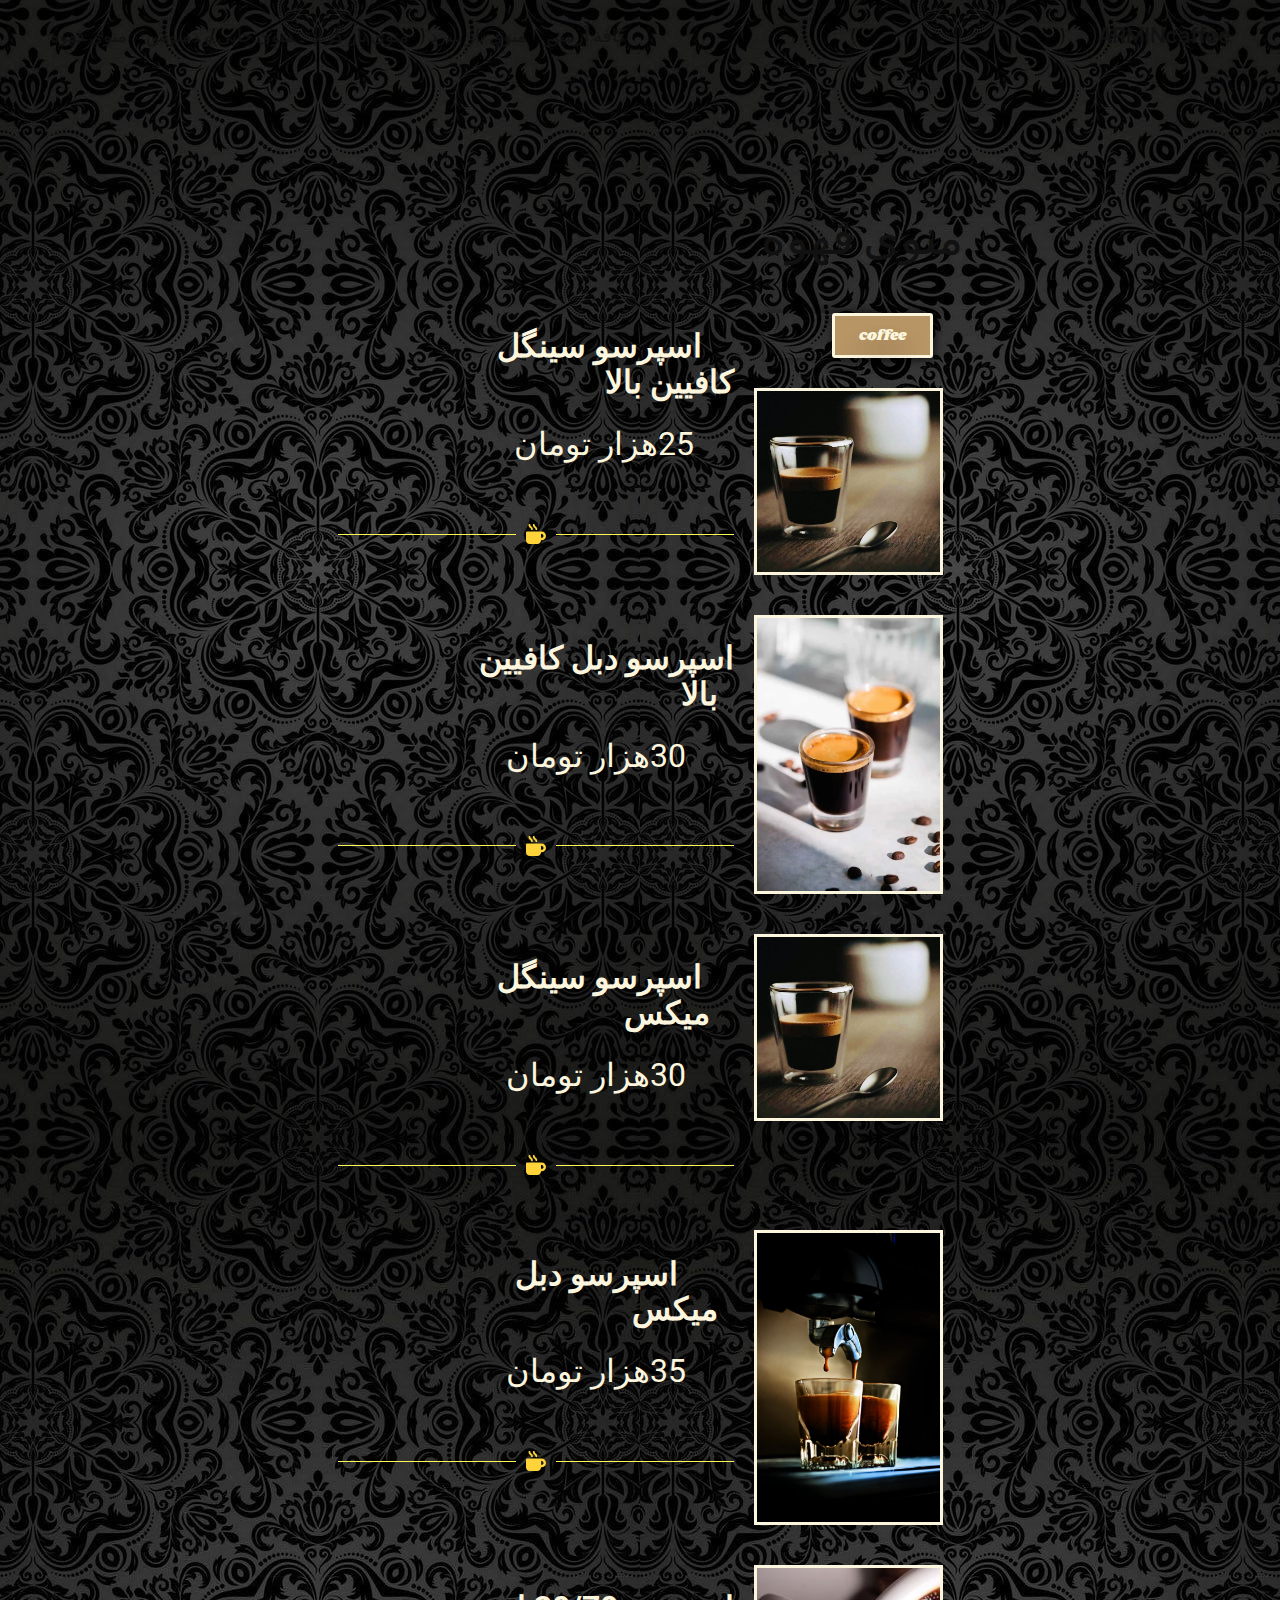
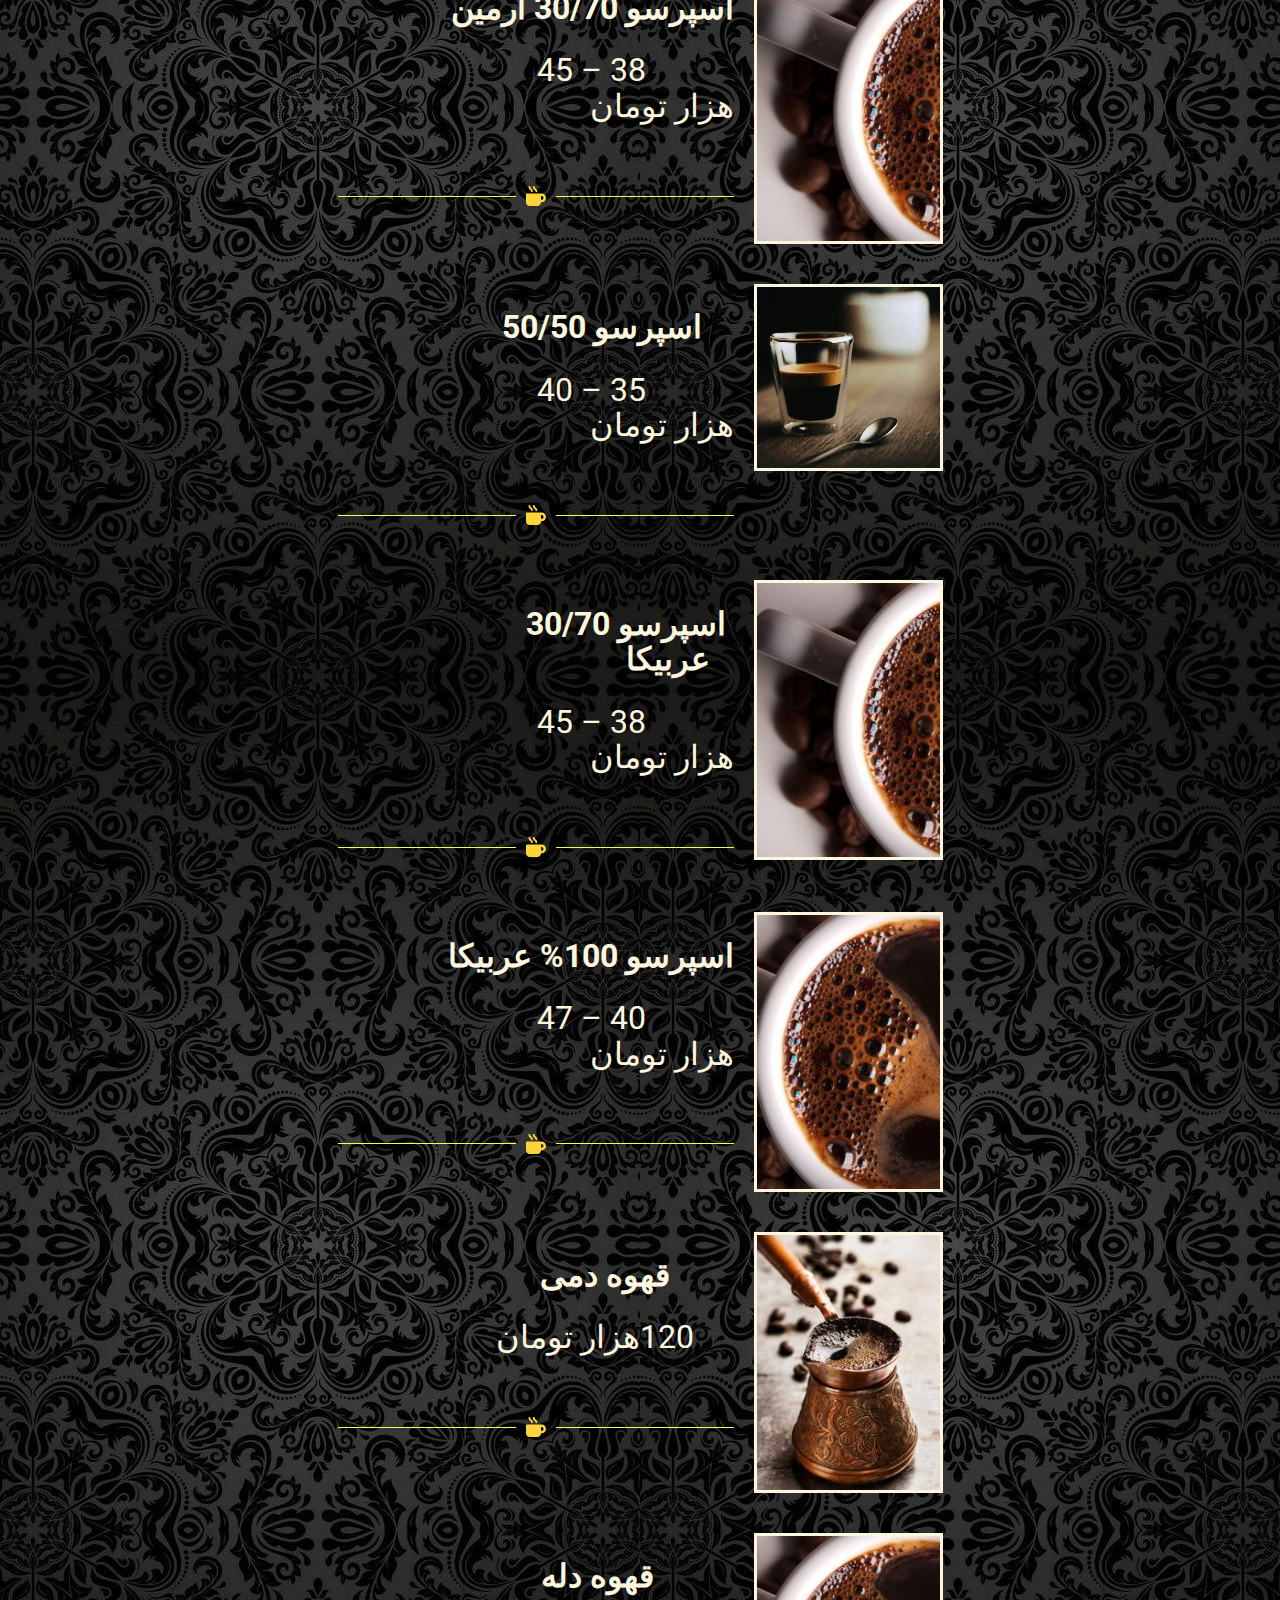
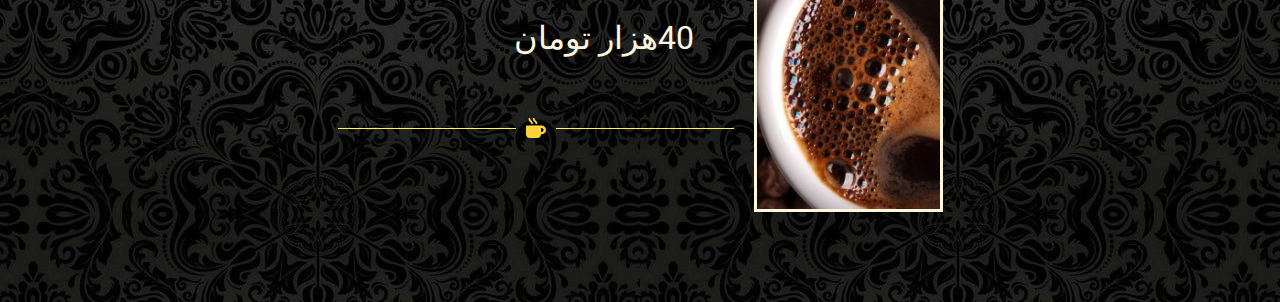
<file: _à___ê_î-_é_ç_ê_ç/index.html>
<!DOCTYPE html>
<html dir="rtl" lang="fa-IR">
<head>
	<meta charset="UTF-8">
	<meta name="viewport" content="width=device-width, initial-scale=1">
<meta name="robots" content="noindex, nofollow">
	<style>img:is([sizes="auto" i], [sizes^="auto," i]) { contain-intrinsic-size: 3000px 1500px }</style>
	<title>منوی قهوه &#8211; ARMINcaffee</title>
<link rel="alternate" type="application/rss+xml" title="ARMINcaffee &raquo; خوراک" href="/feed/">
<link rel="alternate" type="application/rss+xml" title="ARMINcaffee &raquo; خوراک دیدگاه‌ها" href="/comments/feed/">
<script>
window._wpemojiSettings = {"baseUrl":"https:\/\/s.w.org\/images\/core\/emoji\/15.0.3\/72x72\/","ext":".png","svgUrl":"https:\/\/s.w.org\/images\/core\/emoji\/15.0.3\/svg\/","svgExt":".svg","source":{"concatemoji":"\/wp-includes\/js\/wp-emoji-release.min.js?ver=6.7.1"}};
/*! This file is auto-generated */
!function(i,n){var o,s,e;function c(e){try{var t={supportTests:e,timestamp:(new Date).valueOf()};sessionStorage.setItem(o,JSON.stringify(t))}catch(e){}}function p(e,t,n){e.clearRect(0,0,e.canvas.width,e.canvas.height),e.fillText(t,0,0);var t=new Uint32Array(e.getImageData(0,0,e.canvas.width,e.canvas.height).data),r=(e.clearRect(0,0,e.canvas.width,e.canvas.height),e.fillText(n,0,0),new Uint32Array(e.getImageData(0,0,e.canvas.width,e.canvas.height).data));return t.every(function(e,t){return e===r[t]})}function u(e,t,n){switch(t){case"flag":return n(e,"🏳️‍⚧️","🏳️​⚧️")?!1:!n(e,"🇺🇳","🇺​🇳")&&!n(e,"🏴󠁧󠁢󠁥󠁮󠁧󠁿","🏴​󠁧​󠁢​󠁥​󠁮​󠁧​󠁿");case"emoji":return!n(e,"🐦‍⬛","🐦​⬛")}return!1}function f(e,t,n){var r="undefined"!=typeof WorkerGlobalScope&&self instanceof WorkerGlobalScope?new OffscreenCanvas(300,150):i.createElement("canvas"),a=r.getContext("2d",{willReadFrequently:!0}),o=(a.textBaseline="top",a.font="600 32px Arial",{});return e.forEach(function(e){o[e]=t(a,e,n)}),o}function t(e){var t=i.createElement("script");t.src=e,t.defer=!0,i.head.appendChild(t)}"undefined"!=typeof Promise&&(o="wpEmojiSettingsSupports",s=["flag","emoji"],n.supports={everything:!0,everythingExceptFlag:!0},e=new Promise(function(e){i.addEventListener("DOMContentLoaded",e,{once:!0})}),new Promise(function(t){var n=function(){try{var e=JSON.parse(sessionStorage.getItem(o));if("object"==typeof e&&"number"==typeof e.timestamp&&(new Date).valueOf()<e.timestamp+604800&&"object"==typeof e.supportTests)return e.supportTests}catch(e){}return null}();if(!n){if("undefined"!=typeof Worker&&"undefined"!=typeof OffscreenCanvas&&"undefined"!=typeof URL&&URL.createObjectURL&&"undefined"!=typeof Blob)try{var e="postMessage("+f.toString()+"("+[JSON.stringify(s),u.toString(),p.toString()].join(",")+"));",r=new Blob([e],{type:"text/javascript"}),a=new Worker(URL.createObjectURL(r),{name:"wpTestEmojiSupports"});return void(a.onmessage=function(e){c(n=e.data),a.terminate(),t(n)})}catch(e){}c(n=f(s,u,p))}t(n)}).then(function(e){for(var t in e)n.supports[t]=e[t],n.supports.everything=n.supports.everything&&n.supports[t],"flag"!==t&&(n.supports.everythingExceptFlag=n.supports.everythingExceptFlag&&n.supports[t]);n.supports.everythingExceptFlag=n.supports.everythingExceptFlag&&!n.supports.flag,n.DOMReady=!1,n.readyCallback=function(){n.DOMReady=!0}}).then(function(){return e}).then(function(){var e;n.supports.everything||(n.readyCallback(),(e=n.source||{}).concatemoji?t(e.concatemoji):e.wpemoji&&e.twemoji&&(t(e.twemoji),t(e.wpemoji)))}))}((window,document),window._wpemojiSettings);
</script>
<style id="wp-block-site-title-inline-css">.wp-block-site-title{box-sizing:border-box}.wp-block-site-title :where(a){color:inherit;font-family:inherit;font-size:inherit;font-style:inherit;font-weight:inherit;letter-spacing:inherit;line-height:inherit;text-decoration:inherit}</style>
<style id="wp-block-page-list-inline-css">.wp-block-navigation .wp-block-page-list{align-items:var(--navigation-layout-align,initial);background-color:inherit;display:flex;flex-direction:var(--navigation-layout-direction,initial);flex-wrap:var(--navigation-layout-wrap,wrap);justify-content:var(--navigation-layout-justify,initial)}.wp-block-navigation .wp-block-navigation-item{background-color:inherit}</style>
<link rel="stylesheet" id="wp-block-navigation-rtl-css" href="/wp-includes/blocks/navigation/style-rtl.min.css?ver=6.7.1" media="all">
<style id="wp-block-group-inline-css">.wp-block-group{box-sizing:border-box}:where(.wp-block-group.wp-block-group-is-layout-constrained){position:relative}</style>
<style id="wp-block-post-featured-image-inline-css">.wp-block-post-featured-image{margin-left:0;margin-right:0}.wp-block-post-featured-image a{display:block;height:100%}.wp-block-post-featured-image :where(img){box-sizing:border-box;height:auto;max-width:100%;vertical-align:bottom;width:100%}.wp-block-post-featured-image.alignfull img,.wp-block-post-featured-image.alignwide img{width:100%}.wp-block-post-featured-image .wp-block-post-featured-image__overlay.has-background-dim{background-color:#000;inset:0;position:absolute}.wp-block-post-featured-image{position:relative}.wp-block-post-featured-image .wp-block-post-featured-image__overlay.has-background-gradient{background-color:initial}.wp-block-post-featured-image .wp-block-post-featured-image__overlay.has-background-dim-0{opacity:0}.wp-block-post-featured-image .wp-block-post-featured-image__overlay.has-background-dim-10{opacity:.1}.wp-block-post-featured-image .wp-block-post-featured-image__overlay.has-background-dim-20{opacity:.2}.wp-block-post-featured-image .wp-block-post-featured-image__overlay.has-background-dim-30{opacity:.3}.wp-block-post-featured-image .wp-block-post-featured-image__overlay.has-background-dim-40{opacity:.4}.wp-block-post-featured-image .wp-block-post-featured-image__overlay.has-background-dim-50{opacity:.5}.wp-block-post-featured-image .wp-block-post-featured-image__overlay.has-background-dim-60{opacity:.6}.wp-block-post-featured-image .wp-block-post-featured-image__overlay.has-background-dim-70{opacity:.7}.wp-block-post-featured-image .wp-block-post-featured-image__overlay.has-background-dim-80{opacity:.8}.wp-block-post-featured-image .wp-block-post-featured-image__overlay.has-background-dim-90{opacity:.9}.wp-block-post-featured-image .wp-block-post-featured-image__overlay.has-background-dim-100{opacity:1}.wp-block-post-featured-image:where(.alignleft,.alignright){width:100%}</style>
<style id="wp-block-post-title-inline-css">.wp-block-post-title{box-sizing:border-box;word-break:break-word}.wp-block-post-title :where(a){display:inline-block;font-family:inherit;font-size:inherit;font-style:inherit;font-weight:inherit;letter-spacing:inherit;line-height:inherit;text-decoration:inherit}</style>
<link rel="stylesheet" id="elementor-frontend-css" href="/wp-content/plugins/elementor/assets/css/frontend-rtl.min.css?ver=3.27.1" media="all">
<link rel="stylesheet" id="elementor-post-64-css" href="/wp-content/uploads/elementor/css/post-64.css?ver=1738417417" media="all">
<style id="wp-block-post-content-inline-css">.wp-block-post-content{display:flow-root}</style>
<link rel="stylesheet" id="widget-text-editor-css" href="/wp-content/plugins/elementor/assets/css/widget-text-editor-rtl.min.css?ver=3.27.1" media="all">
<style id="wp-emoji-styles-inline-css">img.wp-smiley, img.emoji {
		display: inline !important;
		border: none !important;
		box-shadow: none !important;
		height: 1em !important;
		width: 1em !important;
		margin: 0 0.07em !important;
		vertical-align: -0.1em !important;
		background: none !important;
		padding: 0 !important;
	}</style>
<style id="wp-block-library-inline-css">:root{--wp-admin-theme-color:#007cba;--wp-admin-theme-color--rgb:0,124,186;--wp-admin-theme-color-darker-10:#006ba1;--wp-admin-theme-color-darker-10--rgb:0,107,161;--wp-admin-theme-color-darker-20:#005a87;--wp-admin-theme-color-darker-20--rgb:0,90,135;--wp-admin-border-width-focus:2px;--wp-block-synced-color:#7a00df;--wp-block-synced-color--rgb:122,0,223;--wp-bound-block-color:var(--wp-block-synced-color)}@media (min-resolution:192dpi){:root{--wp-admin-border-width-focus:1.5px}}.wp-element-button{cursor:pointer}:root{--wp--preset--font-size--normal:16px;--wp--preset--font-size--huge:42px}:root .has-very-light-gray-background-color{background-color:#eee}:root .has-very-dark-gray-background-color{background-color:#313131}:root .has-very-light-gray-color{color:#eee}:root .has-very-dark-gray-color{color:#313131}:root .has-vivid-green-cyan-to-vivid-cyan-blue-gradient-background{background:linear-gradient(135deg,#00d084,#0693e3)}:root .has-purple-crush-gradient-background{background:linear-gradient(135deg,#34e2e4,#4721fb 50%,#ab1dfe)}:root .has-hazy-dawn-gradient-background{background:linear-gradient(135deg,#faaca8,#dad0ec)}:root .has-subdued-olive-gradient-background{background:linear-gradient(135deg,#fafae1,#67a671)}:root .has-atomic-cream-gradient-background{background:linear-gradient(135deg,#fdd79a,#004a59)}:root .has-nightshade-gradient-background{background:linear-gradient(135deg,#330968,#31cdcf)}:root .has-midnight-gradient-background{background:linear-gradient(135deg,#020381,#2874fc)}.has-regular-font-size{font-size:1em}.has-larger-font-size{font-size:2.625em}.has-normal-font-size{font-size:var(--wp--preset--font-size--normal)}.has-huge-font-size{font-size:var(--wp--preset--font-size--huge)}.has-text-align-center{text-align:center}.has-text-align-left{text-align:left}.has-text-align-right{text-align:right}#end-resizable-editor-section{display:none}.aligncenter{clear:both}.items-justified-left{justify-content:flex-start}.items-justified-center{justify-content:center}.items-justified-right{justify-content:flex-end}.items-justified-space-between{justify-content:space-between}.screen-reader-text{border:0;clip:rect(1px,1px,1px,1px);clip-path:inset(50%);height:1px;margin:-1px;overflow:hidden;padding:0;position:absolute;width:1px;word-wrap:normal!important}.screen-reader-text:focus{background-color:#ddd;clip:auto!important;clip-path:none;color:#444;display:block;font-size:1em;height:auto;left:5px;line-height:normal;padding:15px 23px 14px;text-decoration:none;top:5px;width:auto;z-index:100000}html :where(.has-border-color){border-style:solid}html :where([style*=border-top-color]){border-top-style:solid}html :where([style*=border-right-color]){border-right-style:solid}html :where([style*=border-bottom-color]){border-bottom-style:solid}html :where([style*=border-left-color]){border-left-style:solid}html :where([style*=border-width]){border-style:solid}html :where([style*=border-top-width]){border-top-style:solid}html :where([style*=border-right-width]){border-right-style:solid}html :where([style*=border-bottom-width]){border-bottom-style:solid}html :where([style*=border-left-width]){border-left-style:solid}html :where(img[class*=wp-image-]){height:auto;max-width:100%}:where(figure){margin:0 0 1em}html :where(.is-position-sticky){--wp-admin--admin-bar--position-offset:var(--wp-admin--admin-bar--height,0px)}@media screen and (max-width:600px){html :where(.is-position-sticky){--wp-admin--admin-bar--position-offset:0px}}</style>
<style id="global-styles-inline-css">:root{--wp--preset--aspect-ratio--square: 1;--wp--preset--aspect-ratio--4-3: 4/3;--wp--preset--aspect-ratio--3-4: 3/4;--wp--preset--aspect-ratio--3-2: 3/2;--wp--preset--aspect-ratio--2-3: 2/3;--wp--preset--aspect-ratio--16-9: 16/9;--wp--preset--aspect-ratio--9-16: 9/16;--wp--preset--color--black: #000000;--wp--preset--color--cyan-bluish-gray: #abb8c3;--wp--preset--color--white: #ffffff;--wp--preset--color--pale-pink: #f78da7;--wp--preset--color--vivid-red: #cf2e2e;--wp--preset--color--luminous-vivid-orange: #ff6900;--wp--preset--color--luminous-vivid-amber: #fcb900;--wp--preset--color--light-green-cyan: #7bdcb5;--wp--preset--color--vivid-green-cyan: #00d084;--wp--preset--color--pale-cyan-blue: #8ed1fc;--wp--preset--color--vivid-cyan-blue: #0693e3;--wp--preset--color--vivid-purple: #9b51e0;--wp--preset--color--base: #FFFFFF;--wp--preset--color--contrast: #111111;--wp--preset--color--accent-1: #FFEE58;--wp--preset--color--accent-2: #F6CFF4;--wp--preset--color--accent-3: #503AA8;--wp--preset--color--accent-4: #686868;--wp--preset--color--accent-5: #FBFAF3;--wp--preset--color--accent-6: color-mix(in srgb, currentColor 20%, transparent);--wp--preset--gradient--vivid-cyan-blue-to-vivid-purple: linear-gradient(135deg,rgba(6,147,227,1) 0%,rgb(155,81,224) 100%);--wp--preset--gradient--light-green-cyan-to-vivid-green-cyan: linear-gradient(135deg,rgb(122,220,180) 0%,rgb(0,208,130) 100%);--wp--preset--gradient--luminous-vivid-amber-to-luminous-vivid-orange: linear-gradient(135deg,rgba(252,185,0,1) 0%,rgba(255,105,0,1) 100%);--wp--preset--gradient--luminous-vivid-orange-to-vivid-red: linear-gradient(135deg,rgba(255,105,0,1) 0%,rgb(207,46,46) 100%);--wp--preset--gradient--very-light-gray-to-cyan-bluish-gray: linear-gradient(135deg,rgb(238,238,238) 0%,rgb(169,184,195) 100%);--wp--preset--gradient--cool-to-warm-spectrum: linear-gradient(135deg,rgb(74,234,220) 0%,rgb(151,120,209) 20%,rgb(207,42,186) 40%,rgb(238,44,130) 60%,rgb(251,105,98) 80%,rgb(254,248,76) 100%);--wp--preset--gradient--blush-light-purple: linear-gradient(135deg,rgb(255,206,236) 0%,rgb(152,150,240) 100%);--wp--preset--gradient--blush-bordeaux: linear-gradient(135deg,rgb(254,205,165) 0%,rgb(254,45,45) 50%,rgb(107,0,62) 100%);--wp--preset--gradient--luminous-dusk: linear-gradient(135deg,rgb(255,203,112) 0%,rgb(199,81,192) 50%,rgb(65,88,208) 100%);--wp--preset--gradient--pale-ocean: linear-gradient(135deg,rgb(255,245,203) 0%,rgb(182,227,212) 50%,rgb(51,167,181) 100%);--wp--preset--gradient--electric-grass: linear-gradient(135deg,rgb(202,248,128) 0%,rgb(113,206,126) 100%);--wp--preset--gradient--midnight: linear-gradient(135deg,rgb(2,3,129) 0%,rgb(40,116,252) 100%);--wp--preset--font-size--small: 0.875rem;--wp--preset--font-size--medium: clamp(1rem, 1rem + ((1vw - 0.2rem) * 0.196), 1.125rem);--wp--preset--font-size--large: clamp(1.125rem, 1.125rem + ((1vw - 0.2rem) * 0.392), 1.375rem);--wp--preset--font-size--x-large: clamp(1.75rem, 1.75rem + ((1vw - 0.2rem) * 0.392), 2rem);--wp--preset--font-size--xx-large: clamp(2.15rem, 2.15rem + ((1vw - 0.2rem) * 1.333), 3rem);--wp--preset--font-family--manrope: Manrope, sans-serif;--wp--preset--font-family--fira-code: "Fira Code", monospace;--wp--preset--spacing--20: 10px;--wp--preset--spacing--30: 20px;--wp--preset--spacing--40: 30px;--wp--preset--spacing--50: clamp(30px, 5vw, 50px);--wp--preset--spacing--60: clamp(30px, 7vw, 70px);--wp--preset--spacing--70: clamp(50px, 7vw, 90px);--wp--preset--spacing--80: clamp(70px, 10vw, 140px);--wp--preset--shadow--natural: 6px 6px 9px rgba(0, 0, 0, 0.2);--wp--preset--shadow--deep: 12px 12px 50px rgba(0, 0, 0, 0.4);--wp--preset--shadow--sharp: 6px 6px 0px rgba(0, 0, 0, 0.2);--wp--preset--shadow--outlined: 6px 6px 0px -3px rgba(255, 255, 255, 1), 6px 6px rgba(0, 0, 0, 1);--wp--preset--shadow--crisp: 6px 6px 0px rgba(0, 0, 0, 1);}:root { --wp--style--global--content-size: 645px;--wp--style--global--wide-size: 1340px; }:where(body) { margin: 0; }.wp-site-blocks { padding-top: var(--wp--style--root--padding-top); padding-bottom: var(--wp--style--root--padding-bottom); }.has-global-padding { padding-right: var(--wp--style--root--padding-right); padding-left: var(--wp--style--root--padding-left); }.has-global-padding > .alignfull { margin-right: calc(var(--wp--style--root--padding-right) * -1); margin-left: calc(var(--wp--style--root--padding-left) * -1); }.has-global-padding :where(:not(.alignfull.is-layout-flow) > .has-global-padding:not(.wp-block-block, .alignfull)) { padding-right: 0; padding-left: 0; }.has-global-padding :where(:not(.alignfull.is-layout-flow) > .has-global-padding:not(.wp-block-block, .alignfull)) > .alignfull { margin-left: 0; margin-right: 0; }.wp-site-blocks > .alignleft { float: left; margin-right: 2em; }.wp-site-blocks > .alignright { float: right; margin-left: 2em; }.wp-site-blocks > .aligncenter { justify-content: center; margin-left: auto; margin-right: auto; }:where(.wp-site-blocks) > * { margin-block-start: 1.2rem; margin-block-end: 0; }:where(.wp-site-blocks) > :first-child { margin-block-start: 0; }:where(.wp-site-blocks) > :last-child { margin-block-end: 0; }:root { --wp--style--block-gap: 1.2rem; }:root :where(.is-layout-flow) > :first-child{margin-block-start: 0;}:root :where(.is-layout-flow) > :last-child{margin-block-end: 0;}:root :where(.is-layout-flow) > *{margin-block-start: 1.2rem;margin-block-end: 0;}:root :where(.is-layout-constrained) > :first-child{margin-block-start: 0;}:root :where(.is-layout-constrained) > :last-child{margin-block-end: 0;}:root :where(.is-layout-constrained) > *{margin-block-start: 1.2rem;margin-block-end: 0;}:root :where(.is-layout-flex){gap: 1.2rem;}:root :where(.is-layout-grid){gap: 1.2rem;}.is-layout-flow > .alignleft{float: left;margin-inline-start: 0;margin-inline-end: 2em;}.is-layout-flow > .alignright{float: right;margin-inline-start: 2em;margin-inline-end: 0;}.is-layout-flow > .aligncenter{margin-left: auto !important;margin-right: auto !important;}.is-layout-constrained > .alignleft{float: left;margin-inline-start: 0;margin-inline-end: 2em;}.is-layout-constrained > .alignright{float: right;margin-inline-start: 2em;margin-inline-end: 0;}.is-layout-constrained > .aligncenter{margin-left: auto !important;margin-right: auto !important;}.is-layout-constrained > :where(:not(.alignleft):not(.alignright):not(.alignfull)){max-width: var(--wp--style--global--content-size);margin-left: auto !important;margin-right: auto !important;}.is-layout-constrained > .alignwide{max-width: var(--wp--style--global--wide-size);}body .is-layout-flex{display: flex;}.is-layout-flex{flex-wrap: wrap;align-items: center;}.is-layout-flex > :is(*, div){margin: 0;}body .is-layout-grid{display: grid;}.is-layout-grid > :is(*, div){margin: 0;}body{background-color: var(--wp--preset--color--base);color: var(--wp--preset--color--contrast);font-family: var(--wp--preset--font-family--manrope);font-size: var(--wp--preset--font-size--large);font-weight: 300;letter-spacing: -0.1px;line-height: 1.4;--wp--style--root--padding-top: 0px;--wp--style--root--padding-right: var(--wp--preset--spacing--50);--wp--style--root--padding-bottom: 0px;--wp--style--root--padding-left: var(--wp--preset--spacing--50);}a:where(:not(.wp-element-button)){color: currentColor;text-decoration: underline;}:root :where(a:where(:not(.wp-element-button)):hover){text-decoration: none;}h1, h2, h3, h4, h5, h6{font-weight: 400;letter-spacing: -0.1px;line-height: 1.125;}h1{font-size: var(--wp--preset--font-size--xx-large);}h2{font-size: var(--wp--preset--font-size--x-large);}h3{font-size: var(--wp--preset--font-size--large);}h4{font-size: var(--wp--preset--font-size--medium);}h5{font-size: var(--wp--preset--font-size--small);letter-spacing: 0.5px;}h6{font-size: var(--wp--preset--font-size--small);font-weight: 700;letter-spacing: 1.4px;text-transform: uppercase;}:root :where(.wp-element-button, .wp-block-button__link){background-color: var(--wp--preset--color--contrast);border-width: 0;color: var(--wp--preset--color--base);font-family: inherit;font-size: var(--wp--preset--font-size--medium);line-height: inherit;padding-top: 1rem;padding-right: 2.25rem;padding-bottom: 1rem;padding-left: 2.25rem;text-decoration: none;}:root :where(.wp-element-button:hover, .wp-block-button__link:hover){background-color: color-mix(in srgb, var(--wp--preset--color--contrast) 85%, transparent);border-color: transparent;color: var(--wp--preset--color--base);}:root :where(.wp-element-button:focus, .wp-block-button__link:focus){outline-color: var(--wp--preset--color--accent-4);outline-offset: 2px;}:root :where(.wp-element-caption, .wp-block-audio figcaption, .wp-block-embed figcaption, .wp-block-gallery figcaption, .wp-block-image figcaption, .wp-block-table figcaption, .wp-block-video figcaption){font-size: var(--wp--preset--font-size--small);line-height: 1.4;}.has-black-color{color: var(--wp--preset--color--black) !important;}.has-cyan-bluish-gray-color{color: var(--wp--preset--color--cyan-bluish-gray) !important;}.has-white-color{color: var(--wp--preset--color--white) !important;}.has-pale-pink-color{color: var(--wp--preset--color--pale-pink) !important;}.has-vivid-red-color{color: var(--wp--preset--color--vivid-red) !important;}.has-luminous-vivid-orange-color{color: var(--wp--preset--color--luminous-vivid-orange) !important;}.has-luminous-vivid-amber-color{color: var(--wp--preset--color--luminous-vivid-amber) !important;}.has-light-green-cyan-color{color: var(--wp--preset--color--light-green-cyan) !important;}.has-vivid-green-cyan-color{color: var(--wp--preset--color--vivid-green-cyan) !important;}.has-pale-cyan-blue-color{color: var(--wp--preset--color--pale-cyan-blue) !important;}.has-vivid-cyan-blue-color{color: var(--wp--preset--color--vivid-cyan-blue) !important;}.has-vivid-purple-color{color: var(--wp--preset--color--vivid-purple) !important;}.has-base-color{color: var(--wp--preset--color--base) !important;}.has-contrast-color{color: var(--wp--preset--color--contrast) !important;}.has-accent-1-color{color: var(--wp--preset--color--accent-1) !important;}.has-accent-2-color{color: var(--wp--preset--color--accent-2) !important;}.has-accent-3-color{color: var(--wp--preset--color--accent-3) !important;}.has-accent-4-color{color: var(--wp--preset--color--accent-4) !important;}.has-accent-5-color{color: var(--wp--preset--color--accent-5) !important;}.has-accent-6-color{color: var(--wp--preset--color--accent-6) !important;}.has-black-background-color{background-color: var(--wp--preset--color--black) !important;}.has-cyan-bluish-gray-background-color{background-color: var(--wp--preset--color--cyan-bluish-gray) !important;}.has-white-background-color{background-color: var(--wp--preset--color--white) !important;}.has-pale-pink-background-color{background-color: var(--wp--preset--color--pale-pink) !important;}.has-vivid-red-background-color{background-color: var(--wp--preset--color--vivid-red) !important;}.has-luminous-vivid-orange-background-color{background-color: var(--wp--preset--color--luminous-vivid-orange) !important;}.has-luminous-vivid-amber-background-color{background-color: var(--wp--preset--color--luminous-vivid-amber) !important;}.has-light-green-cyan-background-color{background-color: var(--wp--preset--color--light-green-cyan) !important;}.has-vivid-green-cyan-background-color{background-color: var(--wp--preset--color--vivid-green-cyan) !important;}.has-pale-cyan-blue-background-color{background-color: var(--wp--preset--color--pale-cyan-blue) !important;}.has-vivid-cyan-blue-background-color{background-color: var(--wp--preset--color--vivid-cyan-blue) !important;}.has-vivid-purple-background-color{background-color: var(--wp--preset--color--vivid-purple) !important;}.has-base-background-color{background-color: var(--wp--preset--color--base) !important;}.has-contrast-background-color{background-color: var(--wp--preset--color--contrast) !important;}.has-accent-1-background-color{background-color: var(--wp--preset--color--accent-1) !important;}.has-accent-2-background-color{background-color: var(--wp--preset--color--accent-2) !important;}.has-accent-3-background-color{background-color: var(--wp--preset--color--accent-3) !important;}.has-accent-4-background-color{background-color: var(--wp--preset--color--accent-4) !important;}.has-accent-5-background-color{background-color: var(--wp--preset--color--accent-5) !important;}.has-accent-6-background-color{background-color: var(--wp--preset--color--accent-6) !important;}.has-black-border-color{border-color: var(--wp--preset--color--black) !important;}.has-cyan-bluish-gray-border-color{border-color: var(--wp--preset--color--cyan-bluish-gray) !important;}.has-white-border-color{border-color: var(--wp--preset--color--white) !important;}.has-pale-pink-border-color{border-color: var(--wp--preset--color--pale-pink) !important;}.has-vivid-red-border-color{border-color: var(--wp--preset--color--vivid-red) !important;}.has-luminous-vivid-orange-border-color{border-color: var(--wp--preset--color--luminous-vivid-orange) !important;}.has-luminous-vivid-amber-border-color{border-color: var(--wp--preset--color--luminous-vivid-amber) !important;}.has-light-green-cyan-border-color{border-color: var(--wp--preset--color--light-green-cyan) !important;}.has-vivid-green-cyan-border-color{border-color: var(--wp--preset--color--vivid-green-cyan) !important;}.has-pale-cyan-blue-border-color{border-color: var(--wp--preset--color--pale-cyan-blue) !important;}.has-vivid-cyan-blue-border-color{border-color: var(--wp--preset--color--vivid-cyan-blue) !important;}.has-vivid-purple-border-color{border-color: var(--wp--preset--color--vivid-purple) !important;}.has-base-border-color{border-color: var(--wp--preset--color--base) !important;}.has-contrast-border-color{border-color: var(--wp--preset--color--contrast) !important;}.has-accent-1-border-color{border-color: var(--wp--preset--color--accent-1) !important;}.has-accent-2-border-color{border-color: var(--wp--preset--color--accent-2) !important;}.has-accent-3-border-color{border-color: var(--wp--preset--color--accent-3) !important;}.has-accent-4-border-color{border-color: var(--wp--preset--color--accent-4) !important;}.has-accent-5-border-color{border-color: var(--wp--preset--color--accent-5) !important;}.has-accent-6-border-color{border-color: var(--wp--preset--color--accent-6) !important;}.has-vivid-cyan-blue-to-vivid-purple-gradient-background{background: var(--wp--preset--gradient--vivid-cyan-blue-to-vivid-purple) !important;}.has-light-green-cyan-to-vivid-green-cyan-gradient-background{background: var(--wp--preset--gradient--light-green-cyan-to-vivid-green-cyan) !important;}.has-luminous-vivid-amber-to-luminous-vivid-orange-gradient-background{background: var(--wp--preset--gradient--luminous-vivid-amber-to-luminous-vivid-orange) !important;}.has-luminous-vivid-orange-to-vivid-red-gradient-background{background: var(--wp--preset--gradient--luminous-vivid-orange-to-vivid-red) !important;}.has-very-light-gray-to-cyan-bluish-gray-gradient-background{background: var(--wp--preset--gradient--very-light-gray-to-cyan-bluish-gray) !important;}.has-cool-to-warm-spectrum-gradient-background{background: var(--wp--preset--gradient--cool-to-warm-spectrum) !important;}.has-blush-light-purple-gradient-background{background: var(--wp--preset--gradient--blush-light-purple) !important;}.has-blush-bordeaux-gradient-background{background: var(--wp--preset--gradient--blush-bordeaux) !important;}.has-luminous-dusk-gradient-background{background: var(--wp--preset--gradient--luminous-dusk) !important;}.has-pale-ocean-gradient-background{background: var(--wp--preset--gradient--pale-ocean) !important;}.has-electric-grass-gradient-background{background: var(--wp--preset--gradient--electric-grass) !important;}.has-midnight-gradient-background{background: var(--wp--preset--gradient--midnight) !important;}.has-small-font-size{font-size: var(--wp--preset--font-size--small) !important;}.has-medium-font-size{font-size: var(--wp--preset--font-size--medium) !important;}.has-large-font-size{font-size: var(--wp--preset--font-size--large) !important;}.has-x-large-font-size{font-size: var(--wp--preset--font-size--x-large) !important;}.has-xx-large-font-size{font-size: var(--wp--preset--font-size--xx-large) !important;}.has-manrope-font-family{font-family: var(--wp--preset--font-family--manrope) !important;}.has-fira-code-font-family{font-family: var(--wp--preset--font-family--fira-code) !important;}
:root :where(.wp-block-post-title a:where(:not(.wp-element-button))){text-decoration: none;}
:root :where(.wp-block-post-title a:where(:not(.wp-element-button)):hover){text-decoration: underline;}
:root :where(.wp-block-site-title){font-weight: 700;letter-spacing: -.5px;}
:root :where(.wp-block-site-title a:where(:not(.wp-element-button))){text-decoration: none;}
:root :where(.wp-block-site-title a:where(:not(.wp-element-button)):hover){text-decoration: underline;}
:root :where(.wp-block-navigation){font-size: var(--wp--preset--font-size--medium);}
:root :where(.wp-block-navigation a:where(:not(.wp-element-button))){text-decoration: none;}
:root :where(.wp-block-navigation a:where(:not(.wp-element-button)):hover){text-decoration: underline;}</style>
<style id="core-block-supports-inline-css">.wp-container-core-navigation-is-layout-1{justify-content:flex-end;}.wp-container-core-group-is-layout-1{flex-wrap:nowrap;gap:var(--wp--preset--spacing--10);justify-content:flex-end;}.wp-container-core-group-is-layout-2{flex-wrap:nowrap;justify-content:space-between;}</style>
<style id="wp-block-template-skip-link-inline-css">.skip-link.screen-reader-text {
			border: 0;
			clip: rect(1px,1px,1px,1px);
			clip-path: inset(50%);
			height: 1px;
			margin: -1px;
			overflow: hidden;
			padding: 0;
			position: absolute !important;
			width: 1px;
			word-wrap: normal !important;
		}

		.skip-link.screen-reader-text:focus {
			background-color: #eee;
			clip: auto !important;
			clip-path: none;
			color: #444;
			display: block;
			font-size: 1em;
			height: auto;
			left: 5px;
			line-height: normal;
			padding: 15px 23px 14px;
			text-decoration: none;
			top: 5px;
			width: auto;
			z-index: 100000;
		}</style>
<link rel="stylesheet" id="twentytwentyfive-style-css" href="/wp-content/themes/twentytwentyfive/style.css?ver=1.0" media="all">
<link rel="stylesheet" id="elementor-post-12-css" href="/wp-content/uploads/elementor/css/post-12.css?ver=1738417302" media="all">
<link rel="stylesheet" id="widget-image-css" href="/wp-content/plugins/elementor/assets/css/widget-image-rtl.min.css?ver=3.27.1" media="all">
<link rel="stylesheet" id="widget-divider-css" href="/wp-content/plugins/elementor/assets/css/widget-divider-rtl.min.css?ver=3.27.1" media="all">
<link rel="stylesheet" id="google-fonts-1-css" href="https://fonts.googleapis.com/css?family=Shrikhand%3A100%2C100italic%2C200%2C200italic%2C300%2C300italic%2C400%2C400italic%2C500%2C500italic%2C600%2C600italic%2C700%2C700italic%2C800%2C800italic%2C900%2C900italic%7CRoboto%3A100%2C100italic%2C200%2C200italic%2C300%2C300italic%2C400%2C400italic%2C500%2C500italic%2C600%2C600italic%2C700%2C700italic%2C800%2C800italic%2C900%2C900italic%7CRoboto+Slab%3A100%2C100italic%2C200%2C200italic%2C300%2C300italic%2C400%2C400italic%2C500%2C500italic%2C600%2C600italic%2C700%2C700italic%2C800%2C800italic%2C900%2C900italic&#038;display=swap&#038;ver=6.7.1" media="all">
<link rel="preconnect" href="https://fonts.gstatic.com/" crossorigin>
<link rel="https://api.w.org/" href="/wp-json/">
<link rel="alternate" title="JSON" type="application/json" href="/wp-json/wp/v2/pages/64">
<link rel="EditURI" type="application/rsd+xml" title="RSD" href="/xmlrpc.php?rsd">
<meta name="generator" content="WordPress 6.7.1">
<link rel="canonical" href="/%d9%85%d9%86%d9%88%db%8c-%d9%82%d9%87%d9%88%d9%87/">
<link rel="shortlink" href="/?p=64">
<link rel="alternate" title="oEmbed (JSON)" type="application/json+oembed" href="/wp-json/oembed/1.0/embed?url=%2F%25d9%2585%25d9%2586%25d9%2588%25db%258c-%25d9%2582%25d9%2587%25d9%2588%25d9%2587%2F">
<link rel="alternate" title="oEmbed (XML)" type="text/xml+oembed" href="/wp-json/oembed/1.0/embed?url=%2F%25d9%2585%25d9%2586%25d9%2588%25db%258c-%25d9%2582%25d9%2587%25d9%2588%25d9%2587%2F#038;format=xml">
<script type="importmap" id="wp-importmap">{"imports":{"@wordpress\/interactivity":"\/wp-includes\/js\/dist\/script-modules\/interactivity\/index.min.js?ver=06b8f695ef48ab2d9277"}}</script>
<script type="module" src="/wp-includes/js/dist/script-modules/block-library/navigation/view.min.js?ver=8ff192874fc8910a284c" id="@wordpress/block-library/navigation/view-js-module"></script>
<link rel="modulepreload" href="/wp-includes/js/dist/script-modules/interactivity/index.min.js?ver=06b8f695ef48ab2d9277" id="@wordpress/interactivity-js-modulepreload">
<meta name="generator" content="Elementor 3.27.1; features: e_font_icon_svg, additional_custom_breakpoints, e_element_cache; settings: css_print_method-external, google_font-enabled, font_display-swap">
			<style>.e-con.e-parent:nth-of-type(n+4):not(.e-lazyloaded):not(.e-no-lazyload),
				.e-con.e-parent:nth-of-type(n+4):not(.e-lazyloaded):not(.e-no-lazyload) * {
					background-image: none !important;
				}
				@media screen and (max-height: 1024px) {
					.e-con.e-parent:nth-of-type(n+3):not(.e-lazyloaded):not(.e-no-lazyload),
					.e-con.e-parent:nth-of-type(n+3):not(.e-lazyloaded):not(.e-no-lazyload) * {
						background-image: none !important;
					}
				}
				@media screen and (max-height: 640px) {
					.e-con.e-parent:nth-of-type(n+2):not(.e-lazyloaded):not(.e-no-lazyload),
					.e-con.e-parent:nth-of-type(n+2):not(.e-lazyloaded):not(.e-no-lazyload) * {
						background-image: none !important;
					}
				}</style>
			<style class="wp-fonts-local">@font-face{font-family:Manrope;font-style:normal;font-weight:200 800;font-display:fallback;src:url('/wp-content/themes/twentytwentyfive/assets/fonts/manrope/Manrope-VariableFont_wght.woff2') format('woff2');}
@font-face{font-family:"Fira Code";font-style:normal;font-weight:300 700;font-display:fallback;src:url('/wp-content/themes/twentytwentyfive/assets/fonts/fira-code/FiraCode-VariableFont_wght.woff2') format('woff2');}</style>
</head>

<body class="rtl page-template-default page page-id-64 wp-embed-responsive elementor-default elementor-kit-12 elementor-page elementor-page-64">

<div class="wp-site-blocks">
<header class="wp-block-template-part">
<div class="wp-block-group alignfull is-layout-flow wp-block-group-is-layout-flow">
	
	<div class="wp-block-group has-global-padding is-layout-constrained wp-block-group-is-layout-constrained">
		
		<div class="wp-block-group alignwide is-content-justification-space-between is-nowrap is-layout-flex wp-container-core-group-is-layout-2 wp-block-group-is-layout-flex" style="padding-top:var(--wp--preset--spacing--30);padding-bottom:var(--wp--preset--spacing--30)">
			<p class="wp-block-site-title"><a target="_self" rel="home">ARMINcaffee</a></p>
			
			<div class="wp-block-group is-content-justification-right is-nowrap is-layout-flex wp-container-core-group-is-layout-1 wp-block-group-is-layout-flex">
				<nav class="is-responsive items-justified-right wp-block-navigation is-content-justification-right is-layout-flex wp-container-core-navigation-is-layout-1 wp-block-navigation-is-layout-flex" aria-label="" data-wp-interactive="core/navigation" data-wp-context='{"overlayOpenedBy":{"click":false,"hover":false,"focus":false},"type":"overlay","roleAttribute":"","ariaLabel":"فهرست"}'><button aria-haspopup="dialog" aria-label="باز کردن فهرست" class="wp-block-navigation__responsive-container-open " data-wp-on-async--click="actions.openMenuOnClick" data-wp-on--keydown="actions.handleMenuKeydown"><svg width="24" height="24" xmlns="http://www.w3.org/2000/svg" viewbox="0 0 24 24" aria-hidden="true" focusable="false"><rect x="4" y="7.5" width="16" height="1.5"></rect><rect x="4" y="15" width="16" height="1.5"></rect></svg></button>
				<div class="wp-block-navigation__responsive-container  has-text-color has-contrast-color has-background has-base-background-color" id="modal-1" data-wp-class--has-modal-open="state.isMenuOpen" data-wp-class--is-menu-open="state.isMenuOpen" data-wp-watch="callbacks.initMenu" data-wp-on--keydown="actions.handleMenuKeydown" data-wp-on-async--focusout="actions.handleMenuFocusout" tabindex="-1">
					<div class="wp-block-navigation__responsive-close" tabindex="-1">
						<div class="wp-block-navigation__responsive-dialog" data-wp-bind--aria-modal="state.ariaModal" data-wp-bind--aria-label="state.ariaLabel" data-wp-bind--role="state.roleAttribute">
							<button aria-label="بستن فهرست" class="wp-block-navigation__responsive-container-close" data-wp-on-async--click="actions.closeMenuOnClick"><svg xmlns="http://www.w3.org/2000/svg" viewbox="0 0 24 24" width="24" height="24" aria-hidden="true" focusable="false"><path d="m13.06 12 6.47-6.47-1.06-1.06L12 10.94 5.53 4.47 4.47 5.53 10.94 12l-6.47 6.47 1.06 1.06L12 13.06l6.47 6.47 1.06-1.06L13.06 12Z"></path></svg></button>
							<div class="wp-block-navigation__responsive-container-content" data-wp-watch="callbacks.focusFirstElement" id="modal-1-content">
								<ul class="wp-block-navigation__container is-responsive items-justified-right wp-block-navigation"><ul class="wp-block-page-list">
<li class="wp-block-pages-list__item wp-block-navigation-item open-on-hover-click menu-item-home"><a class="wp-block-pages-list__item__link wp-block-navigation-item__content" href="/">کافه آرمین</a></li>
<li class="wp-block-pages-list__item wp-block-navigation-item open-on-hover-click"><a class="wp-block-pages-list__item__link wp-block-navigation-item__content" href="/%d9%85%d9%86%d9%88%db%8c-%d8%a8%d8%a7%d8%b1-%d8%b3%d8%b1%d8%af/">منوی بار سرد</a></li>
<li class="wp-block-pages-list__item wp-block-navigation-item open-on-hover-click"><a class="wp-block-pages-list__item__link wp-block-navigation-item__content" href="/%d9%85%d9%86%d9%88%db%8c-%d8%a8%d8%a7%d8%b1-%da%af%d8%b1%d9%85/">منوی بار گرم</a></li>
<li class="wp-block-pages-list__item wp-block-navigation-item open-on-hover-click"><a class="wp-block-pages-list__item__link wp-block-navigation-item__content" href="/%d9%85%d9%86%d9%88%db%8c-%da%86%d8%a7%db%8c%db%8c-%d9%88-%d8%af%d9%85%d9%86%d9%88%d8%b4/">منوی چایی و دمنوش</a></li>
<li class="wp-block-pages-list__item current-menu-item wp-block-navigation-item open-on-hover-click"><a class="wp-block-pages-list__item__link wp-block-navigation-item__content" href="/%d9%85%d9%86%d9%88%db%8c-%d9%82%d9%87%d9%88%d9%87/" aria-current="page">منوی قهوه</a></li>
</ul></ul>
							</div>
						</div>
					</div>
				</div></nav>
			</div>
			
		</div>
		
	</div>
	
</div>


</header>


<main class="wp-block-group has-global-padding is-layout-constrained wp-block-group-is-layout-constrained" style="margin-top:var(--wp--preset--spacing--60)">
<div class="wp-block-group alignfull has-global-padding is-layout-constrained wp-block-group-is-layout-constrained" style="padding-top:var(--wp--preset--spacing--60);padding-bottom:var(--wp--preset--spacing--60)">

<h1 class="wp-block-post-title">منوی قهوه</h1>

<div class="entry-content alignfull wp-block-post-content has-global-padding is-layout-constrained wp-block-post-content-is-layout-constrained">		<div data-elementor-type="wp-page" data-elementor-id="64" class="elementor elementor-64">
				<div class="elementor-element elementor-element-f5f7c91 e-flex e-con-boxed e-con e-parent" data-id="f5f7c91" data-element_type="container">
					<div class="e-con-inner">
		<div class="elementor-element elementor-element-754e1c1 e-con-full e-flex e-con e-child" data-id="754e1c1" data-element_type="container">
		<div class="elementor-element elementor-element-94191a2 e-con-full e-flex e-con e-child" data-id="94191a2" data-element_type="container">
				<div class="elementor-element elementor-element-12f5e70 elementor-mobile-align-justify elementor-widget elementor-widget-button" data-id="12f5e70" data-element_type="widget" data-widget_type="button.default">
				<div class="elementor-widget-container">
									<div class="elementor-button-wrapper">
					<a class="elementor-button elementor-button-link elementor-size-sm" href="#">
						<span class="elementor-button-content-wrapper">
									<span class="elementor-button-text">coffee</span>
					</span>
					</a>
				</div>
								</div>
				</div>
				</div>
				<div class="elementor-element elementor-element-766632b elementor-widget elementor-widget-image" data-id="766632b" data-element_type="widget" data-widget_type="image.default">
				<div class="elementor-widget-container">
															<img fetchpriority="high" decoding="async" width="720" height="714" src="/wp-content/uploads/2025/01/4d606bc1-172c-403a-9b08-2e23c41195be.jpg" class="attachment-large size-large wp-image-129" alt="" srcset="/wp-content/uploads/2025/01/4d606bc1-172c-403a-9b08-2e23c41195be.jpg 720w, /wp-content/uploads/2025/01/4d606bc1-172c-403a-9b08-2e23c41195be-300x298.jpg 300w, /wp-content/uploads/2025/01/4d606bc1-172c-403a-9b08-2e23c41195be-150x150.jpg 150w" sizes="(max-width: 720px) 100vw, 720px">															</div>
				</div>
				</div>
		<div class="elementor-element elementor-element-c50b4e8 e-con-full e-flex e-con e-child" data-id="c50b4e8" data-element_type="container">
				<div class="elementor-element elementor-element-c702bfd elementor-widget elementor-widget-text-editor" data-id="c702bfd" data-element_type="widget" data-widget_type="text-editor.default">
				<div class="elementor-widget-container">
									<h2><strong>    اسپرسو سینگل            کافیین بالا</strong></h2>
<h2>     25هزار تومان</h2>								</div>
				</div>
				<div class="elementor-element elementor-element-4a5b7cd elementor-widget-divider--view-line_icon elementor-view-default elementor-widget-divider--element-align-center elementor-widget elementor-widget-divider" data-id="4a5b7cd" data-element_type="widget" data-widget_type="divider.default">
				<div class="elementor-widget-container">
							<div class="elementor-divider">
			<span class="elementor-divider-separator">
							<div class="elementor-icon elementor-divider__element">
					<svg xmlns="http://www.w3.org/2000/svg" viewbox="0 0 512 512"><path fill="#FFD43B" d="M88 0C74.7 0 64 10.7 64 24c0 38.9 23.4 59.4 39.1 73.1l1.1 1C120.5 112.3 128 119.9 128 136c0 13.3 10.7 24 24 24s24-10.7 24-24c0-38.9-23.4-59.4-39.1-73.1l-1.1-1C119.5 47.7 112 40.1 112 24c0-13.3-10.7-24-24-24zM32 192c-17.7 0-32 14.3-32 32L0 416c0 53 43 96 96 96l192 0c53 0 96-43 96-96l16 0c61.9 0 112-50.1 112-112s-50.1-112-112-112l-48 0L32 192zm352 64l16 0c26.5 0 48 21.5 48 48s-21.5 48-48 48l-16 0 0-96zM224 24c0-13.3-10.7-24-24-24s-24 10.7-24 24c0 38.9 23.4 59.4 39.1 73.1l1.1 1C232.5 112.3 240 119.9 240 136c0 13.3 10.7 24 24 24s24-10.7 24-24c0-38.9-23.4-59.4-39.1-73.1l-1.1-1C231.5 47.7 224 40.1 224 24z"></path></svg>
</div>
						</span>
		</div>
						</div>
				</div>
				</div>
					</div>
				</div>
		<div class="elementor-element elementor-element-9bebaca e-flex e-con-boxed e-con e-parent" data-id="9bebaca" data-element_type="container">
					<div class="e-con-inner">
		<div class="elementor-element elementor-element-e8c1f56 e-con-full e-flex e-con e-child" data-id="e8c1f56" data-element_type="container">
				<div class="elementor-element elementor-element-20fe98e elementor-widget elementor-widget-image" data-id="20fe98e" data-element_type="widget" data-widget_type="image.default">
				<div class="elementor-widget-container">
															<img decoding="async" width="683" height="1024" src="/wp-content/uploads/2025/01/Iced-Americano-683x1024.jpg" class="attachment-large size-large wp-image-134" alt="" srcset="/wp-content/uploads/2025/01/Iced-Americano-683x1024.jpg 683w, /wp-content/uploads/2025/01/Iced-Americano-200x300.jpg 200w, /wp-content/uploads/2025/01/Iced-Americano.jpg 736w" sizes="(max-width: 683px) 100vw, 683px">															</div>
				</div>
				</div>
		<div class="elementor-element elementor-element-2be420b e-con-full e-flex e-con e-child" data-id="2be420b" data-element_type="container">
				<div class="elementor-element elementor-element-7dea547 elementor-widget elementor-widget-text-editor" data-id="7dea547" data-element_type="widget" data-widget_type="text-editor.default">
				<div class="elementor-widget-container">
									<h2>
<strong>اسپرسو دبل کافیین                  </strong><strong>بالا</strong>
</h2>
<h2>      30هزار تومان</h2>								</div>
				</div>
				<div class="elementor-element elementor-element-f7a78f2 elementor-widget-divider--view-line_icon elementor-view-default elementor-widget-divider--element-align-center elementor-widget elementor-widget-divider" data-id="f7a78f2" data-element_type="widget" data-widget_type="divider.default">
				<div class="elementor-widget-container">
							<div class="elementor-divider">
			<span class="elementor-divider-separator">
							<div class="elementor-icon elementor-divider__element">
					<svg xmlns="http://www.w3.org/2000/svg" viewbox="0 0 512 512"><path fill="#FFD43B" d="M88 0C74.7 0 64 10.7 64 24c0 38.9 23.4 59.4 39.1 73.1l1.1 1C120.5 112.3 128 119.9 128 136c0 13.3 10.7 24 24 24s24-10.7 24-24c0-38.9-23.4-59.4-39.1-73.1l-1.1-1C119.5 47.7 112 40.1 112 24c0-13.3-10.7-24-24-24zM32 192c-17.7 0-32 14.3-32 32L0 416c0 53 43 96 96 96l192 0c53 0 96-43 96-96l16 0c61.9 0 112-50.1 112-112s-50.1-112-112-112l-48 0L32 192zm352 64l16 0c26.5 0 48 21.5 48 48s-21.5 48-48 48l-16 0 0-96zM224 24c0-13.3-10.7-24-24-24s-24 10.7-24 24c0 38.9 23.4 59.4 39.1 73.1l1.1 1C232.5 112.3 240 119.9 240 136c0 13.3 10.7 24 24 24s24-10.7 24-24c0-38.9-23.4-59.4-39.1-73.1l-1.1-1C231.5 47.7 224 40.1 224 24z"></path></svg>
</div>
						</span>
		</div>
						</div>
				</div>
				</div>
					</div>
				</div>
		<div class="elementor-element elementor-element-999ae8b e-flex e-con-boxed e-con e-parent" data-id="999ae8b" data-element_type="container">
					<div class="e-con-inner">
		<div class="elementor-element elementor-element-1feb975 e-con-full e-flex e-con e-child" data-id="1feb975" data-element_type="container">
				<div class="elementor-element elementor-element-7045358 elementor-widget elementor-widget-image" data-id="7045358" data-element_type="widget" data-widget_type="image.default">
				<div class="elementor-widget-container">
															<img fetchpriority="high" decoding="async" width="720" height="714" src="/wp-content/uploads/2025/01/4d606bc1-172c-403a-9b08-2e23c41195be.jpg" class="attachment-large size-large wp-image-129" alt="" srcset="/wp-content/uploads/2025/01/4d606bc1-172c-403a-9b08-2e23c41195be.jpg 720w, /wp-content/uploads/2025/01/4d606bc1-172c-403a-9b08-2e23c41195be-300x298.jpg 300w, /wp-content/uploads/2025/01/4d606bc1-172c-403a-9b08-2e23c41195be-150x150.jpg 150w" sizes="(max-width: 720px) 100vw, 720px">															</div>
				</div>
				</div>
		<div class="elementor-element elementor-element-e467e0c e-con-full e-flex e-con e-child" data-id="e467e0c" data-element_type="container">
				<div class="elementor-element elementor-element-57534a5 elementor-widget elementor-widget-text-editor" data-id="57534a5" data-element_type="widget" data-widget_type="text-editor.default">
				<div class="elementor-widget-container">
									<h2><strong>    اسپرسو سینگل                   میکس</strong></h2>
<h2>      30هزار تومان</h2>								</div>
				</div>
				<div class="elementor-element elementor-element-abfbe8e elementor-widget-divider--view-line_icon elementor-view-default elementor-widget-divider--element-align-center elementor-widget elementor-widget-divider" data-id="abfbe8e" data-element_type="widget" data-widget_type="divider.default">
				<div class="elementor-widget-container">
							<div class="elementor-divider">
			<span class="elementor-divider-separator">
							<div class="elementor-icon elementor-divider__element">
					<svg xmlns="http://www.w3.org/2000/svg" viewbox="0 0 512 512"><path fill="#FFD43B" d="M88 0C74.7 0 64 10.7 64 24c0 38.9 23.4 59.4 39.1 73.1l1.1 1C120.5 112.3 128 119.9 128 136c0 13.3 10.7 24 24 24s24-10.7 24-24c0-38.9-23.4-59.4-39.1-73.1l-1.1-1C119.5 47.7 112 40.1 112 24c0-13.3-10.7-24-24-24zM32 192c-17.7 0-32 14.3-32 32L0 416c0 53 43 96 96 96l192 0c53 0 96-43 96-96l16 0c61.9 0 112-50.1 112-112s-50.1-112-112-112l-48 0L32 192zm352 64l16 0c26.5 0 48 21.5 48 48s-21.5 48-48 48l-16 0 0-96zM224 24c0-13.3-10.7-24-24-24s-24 10.7-24 24c0 38.9 23.4 59.4 39.1 73.1l1.1 1C232.5 112.3 240 119.9 240 136c0 13.3 10.7 24 24 24s24-10.7 24-24c0-38.9-23.4-59.4-39.1-73.1l-1.1-1C231.5 47.7 224 40.1 224 24z"></path></svg>
</div>
						</span>
		</div>
						</div>
				</div>
				</div>
					</div>
				</div>
		<div class="elementor-element elementor-element-ed51342 e-flex e-con-boxed e-con e-parent" data-id="ed51342" data-element_type="container">
					<div class="e-con-inner">
		<div class="elementor-element elementor-element-761346f e-con-full e-flex e-con e-child" data-id="761346f" data-element_type="container">
				<div class="elementor-element elementor-element-0bd1e90 elementor-widget elementor-widget-image" data-id="0bd1e90" data-element_type="widget" data-widget_type="image.default">
				<div class="elementor-widget-container">
															<img decoding="async" width="647" height="1024" src="/wp-content/uploads/2025/01/download-647x1024.jpg" class="attachment-large size-large wp-image-131" alt="" srcset="/wp-content/uploads/2025/01/download-647x1024.jpg 647w, /wp-content/uploads/2025/01/download-190x300.jpg 190w, /wp-content/uploads/2025/01/download.jpg 736w" sizes="(max-width: 647px) 100vw, 647px">															</div>
				</div>
				</div>
		<div class="elementor-element elementor-element-d375a49 e-con-full e-flex e-con e-child" data-id="d375a49" data-element_type="container">
				<div class="elementor-element elementor-element-35e35fd elementor-widget elementor-widget-text-editor" data-id="35e35fd" data-element_type="widget" data-widget_type="text-editor.default">
				<div class="elementor-widget-container">
									<h2><strong>       اسپرسو دبل                    میکس</strong></h2>
<h2>      35هزار تومان</h2>								</div>
				</div>
				<div class="elementor-element elementor-element-40646c9 elementor-widget-divider--view-line_icon elementor-view-default elementor-widget-divider--element-align-center elementor-widget elementor-widget-divider" data-id="40646c9" data-element_type="widget" data-widget_type="divider.default">
				<div class="elementor-widget-container">
							<div class="elementor-divider">
			<span class="elementor-divider-separator">
							<div class="elementor-icon elementor-divider__element">
					<svg xmlns="http://www.w3.org/2000/svg" viewbox="0 0 512 512"><path fill="#FFD43B" d="M88 0C74.7 0 64 10.7 64 24c0 38.9 23.4 59.4 39.1 73.1l1.1 1C120.5 112.3 128 119.9 128 136c0 13.3 10.7 24 24 24s24-10.7 24-24c0-38.9-23.4-59.4-39.1-73.1l-1.1-1C119.5 47.7 112 40.1 112 24c0-13.3-10.7-24-24-24zM32 192c-17.7 0-32 14.3-32 32L0 416c0 53 43 96 96 96l192 0c53 0 96-43 96-96l16 0c61.9 0 112-50.1 112-112s-50.1-112-112-112l-48 0L32 192zm352 64l16 0c26.5 0 48 21.5 48 48s-21.5 48-48 48l-16 0 0-96zM224 24c0-13.3-10.7-24-24-24s-24 10.7-24 24c0 38.9 23.4 59.4 39.1 73.1l1.1 1C232.5 112.3 240 119.9 240 136c0 13.3 10.7 24 24 24s24-10.7 24-24c0-38.9-23.4-59.4-39.1-73.1l-1.1-1C231.5 47.7 224 40.1 224 24z"></path></svg>
</div>
						</span>
		</div>
						</div>
				</div>
				</div>
					</div>
				</div>
		<div class="elementor-element elementor-element-08e2f35 e-flex e-con-boxed e-con e-parent" data-id="08e2f35" data-element_type="container">
					<div class="e-con-inner">
		<div class="elementor-element elementor-element-91d17c9 e-con-full e-flex e-con e-child" data-id="91d17c9" data-element_type="container">
				<div class="elementor-element elementor-element-8d0ecb2 elementor-widget elementor-widget-image" data-id="8d0ecb2" data-element_type="widget" data-widget_type="image.default">
				<div class="elementor-widget-container">
															<img loading="lazy" decoding="async" width="683" height="1024" src="/wp-content/uploads/2025/01/177c437a-8e8f-4c24-91c7-b047f74fec8a-683x1024.jpg" class="attachment-large size-large wp-image-130" alt="" srcset="/wp-content/uploads/2025/01/177c437a-8e8f-4c24-91c7-b047f74fec8a-683x1024.jpg 683w, /wp-content/uploads/2025/01/177c437a-8e8f-4c24-91c7-b047f74fec8a-200x300.jpg 200w, /wp-content/uploads/2025/01/177c437a-8e8f-4c24-91c7-b047f74fec8a.jpg 735w" sizes="auto, (max-width: 683px) 100vw, 683px">															</div>
				</div>
				</div>
		<div class="elementor-element elementor-element-393df54 e-con-full e-flex e-con e-child" data-id="393df54" data-element_type="container">
				<div class="elementor-element elementor-element-23e3ce6 elementor-widget elementor-widget-text-editor" data-id="23e3ce6" data-element_type="widget" data-widget_type="text-editor.default">
				<div class="elementor-widget-container">
									<h2><strong>اسپرسو 30/70 ارمین</strong></h2>
<h2>           38 &#8211; 45                    هزار تومان</h2>								</div>
				</div>
				<div class="elementor-element elementor-element-4391dc4 elementor-widget-divider--view-line_icon elementor-view-default elementor-widget-divider--element-align-center elementor-widget elementor-widget-divider" data-id="4391dc4" data-element_type="widget" data-widget_type="divider.default">
				<div class="elementor-widget-container">
							<div class="elementor-divider">
			<span class="elementor-divider-separator">
							<div class="elementor-icon elementor-divider__element">
					<svg xmlns="http://www.w3.org/2000/svg" viewbox="0 0 512 512"><path fill="#FFD43B" d="M88 0C74.7 0 64 10.7 64 24c0 38.9 23.4 59.4 39.1 73.1l1.1 1C120.5 112.3 128 119.9 128 136c0 13.3 10.7 24 24 24s24-10.7 24-24c0-38.9-23.4-59.4-39.1-73.1l-1.1-1C119.5 47.7 112 40.1 112 24c0-13.3-10.7-24-24-24zM32 192c-17.7 0-32 14.3-32 32L0 416c0 53 43 96 96 96l192 0c53 0 96-43 96-96l16 0c61.9 0 112-50.1 112-112s-50.1-112-112-112l-48 0L32 192zm352 64l16 0c26.5 0 48 21.5 48 48s-21.5 48-48 48l-16 0 0-96zM224 24c0-13.3-10.7-24-24-24s-24 10.7-24 24c0 38.9 23.4 59.4 39.1 73.1l1.1 1C232.5 112.3 240 119.9 240 136c0 13.3 10.7 24 24 24s24-10.7 24-24c0-38.9-23.4-59.4-39.1-73.1l-1.1-1C231.5 47.7 224 40.1 224 24z"></path></svg>
</div>
						</span>
		</div>
						</div>
				</div>
				</div>
					</div>
				</div>
		<div class="elementor-element elementor-element-eebd788 e-flex e-con-boxed e-con e-parent" data-id="eebd788" data-element_type="container">
					<div class="e-con-inner">
		<div class="elementor-element elementor-element-2198d7e e-con-full e-flex e-con e-child" data-id="2198d7e" data-element_type="container">
				<div class="elementor-element elementor-element-5859883 elementor-widget elementor-widget-image" data-id="5859883" data-element_type="widget" data-widget_type="image.default">
				<div class="elementor-widget-container">
															<img fetchpriority="high" decoding="async" width="720" height="714" src="/wp-content/uploads/2025/01/4d606bc1-172c-403a-9b08-2e23c41195be.jpg" class="attachment-large size-large wp-image-129" alt="" srcset="/wp-content/uploads/2025/01/4d606bc1-172c-403a-9b08-2e23c41195be.jpg 720w, /wp-content/uploads/2025/01/4d606bc1-172c-403a-9b08-2e23c41195be-300x298.jpg 300w, /wp-content/uploads/2025/01/4d606bc1-172c-403a-9b08-2e23c41195be-150x150.jpg 150w" sizes="(max-width: 720px) 100vw, 720px">															</div>
				</div>
				</div>
		<div class="elementor-element elementor-element-f362f87 e-con-full e-flex e-con e-child" data-id="f362f87" data-element_type="container">
				<div class="elementor-element elementor-element-3eaf2d8 elementor-widget elementor-widget-text-editor" data-id="3eaf2d8" data-element_type="widget" data-widget_type="text-editor.default">
				<div class="elementor-widget-container">
									<h2><strong>    اسپرسو 50/50 </strong></h2>
<h2>           35 &#8211; 40                    هزار تومان</h2>								</div>
				</div>
				<div class="elementor-element elementor-element-75c40bb elementor-widget-divider--view-line_icon elementor-view-default elementor-widget-divider--element-align-center elementor-widget elementor-widget-divider" data-id="75c40bb" data-element_type="widget" data-widget_type="divider.default">
				<div class="elementor-widget-container">
							<div class="elementor-divider">
			<span class="elementor-divider-separator">
							<div class="elementor-icon elementor-divider__element">
					<svg xmlns="http://www.w3.org/2000/svg" viewbox="0 0 512 512"><path fill="#FFD43B" d="M88 0C74.7 0 64 10.7 64 24c0 38.9 23.4 59.4 39.1 73.1l1.1 1C120.5 112.3 128 119.9 128 136c0 13.3 10.7 24 24 24s24-10.7 24-24c0-38.9-23.4-59.4-39.1-73.1l-1.1-1C119.5 47.7 112 40.1 112 24c0-13.3-10.7-24-24-24zM32 192c-17.7 0-32 14.3-32 32L0 416c0 53 43 96 96 96l192 0c53 0 96-43 96-96l16 0c61.9 0 112-50.1 112-112s-50.1-112-112-112l-48 0L32 192zm352 64l16 0c26.5 0 48 21.5 48 48s-21.5 48-48 48l-16 0 0-96zM224 24c0-13.3-10.7-24-24-24s-24 10.7-24 24c0 38.9 23.4 59.4 39.1 73.1l1.1 1C232.5 112.3 240 119.9 240 136c0 13.3 10.7 24 24 24s24-10.7 24-24c0-38.9-23.4-59.4-39.1-73.1l-1.1-1C231.5 47.7 224 40.1 224 24z"></path></svg>
</div>
						</span>
		</div>
						</div>
				</div>
				</div>
					</div>
				</div>
		<div class="elementor-element elementor-element-3b8cadd e-flex e-con-boxed e-con e-parent" data-id="3b8cadd" data-element_type="container">
					<div class="e-con-inner">
		<div class="elementor-element elementor-element-4d99cb0 e-con-full e-flex e-con e-child" data-id="4d99cb0" data-element_type="container">
				<div class="elementor-element elementor-element-7ddab5c elementor-widget elementor-widget-image" data-id="7ddab5c" data-element_type="widget" data-widget_type="image.default">
				<div class="elementor-widget-container">
															<img loading="lazy" decoding="async" width="683" height="1024" src="/wp-content/uploads/2025/01/177c437a-8e8f-4c24-91c7-b047f74fec8a-683x1024.jpg" class="attachment-large size-large wp-image-130" alt="" srcset="/wp-content/uploads/2025/01/177c437a-8e8f-4c24-91c7-b047f74fec8a-683x1024.jpg 683w, /wp-content/uploads/2025/01/177c437a-8e8f-4c24-91c7-b047f74fec8a-200x300.jpg 200w, /wp-content/uploads/2025/01/177c437a-8e8f-4c24-91c7-b047f74fec8a.jpg 735w" sizes="auto, (max-width: 683px) 100vw, 683px">															</div>
				</div>
				</div>
		<div class="elementor-element elementor-element-f067050 e-con-full e-flex e-con e-child" data-id="f067050" data-element_type="container">
				<div class="elementor-element elementor-element-c103c7b elementor-widget elementor-widget-text-editor" data-id="c103c7b" data-element_type="widget" data-widget_type="text-editor.default">
				<div class="elementor-widget-container">
									<h2><strong> اسپرسو 30/70                     عربیکا</strong></h2>
<h2>           38 &#8211; 45                    هزار تومان</h2>								</div>
				</div>
				<div class="elementor-element elementor-element-f9f3a18 elementor-widget-divider--view-line_icon elementor-view-default elementor-widget-divider--element-align-center elementor-widget elementor-widget-divider" data-id="f9f3a18" data-element_type="widget" data-widget_type="divider.default">
				<div class="elementor-widget-container">
							<div class="elementor-divider">
			<span class="elementor-divider-separator">
							<div class="elementor-icon elementor-divider__element">
					<svg xmlns="http://www.w3.org/2000/svg" viewbox="0 0 512 512"><path fill="#FFD43B" d="M88 0C74.7 0 64 10.7 64 24c0 38.9 23.4 59.4 39.1 73.1l1.1 1C120.5 112.3 128 119.9 128 136c0 13.3 10.7 24 24 24s24-10.7 24-24c0-38.9-23.4-59.4-39.1-73.1l-1.1-1C119.5 47.7 112 40.1 112 24c0-13.3-10.7-24-24-24zM32 192c-17.7 0-32 14.3-32 32L0 416c0 53 43 96 96 96l192 0c53 0 96-43 96-96l16 0c61.9 0 112-50.1 112-112s-50.1-112-112-112l-48 0L32 192zm352 64l16 0c26.5 0 48 21.5 48 48s-21.5 48-48 48l-16 0 0-96zM224 24c0-13.3-10.7-24-24-24s-24 10.7-24 24c0 38.9 23.4 59.4 39.1 73.1l1.1 1C232.5 112.3 240 119.9 240 136c0 13.3 10.7 24 24 24s24-10.7 24-24c0-38.9-23.4-59.4-39.1-73.1l-1.1-1C231.5 47.7 224 40.1 224 24z"></path></svg>
</div>
						</span>
		</div>
						</div>
				</div>
				</div>
					</div>
				</div>
		<div class="elementor-element elementor-element-2eeda32 e-flex e-con-boxed e-con e-parent" data-id="2eeda32" data-element_type="container">
					<div class="e-con-inner">
		<div class="elementor-element elementor-element-0182536 e-con-full e-flex e-con e-child" data-id="0182536" data-element_type="container">
				<div class="elementor-element elementor-element-bf8ef45 elementor-widget elementor-widget-image" data-id="bf8ef45" data-element_type="widget" data-widget_type="image.default">
				<div class="elementor-widget-container">
															<img loading="lazy" decoding="async" width="683" height="1024" src="/wp-content/uploads/2025/01/coffee-menue-683x1024.jpg" class="attachment-large size-large wp-image-25" alt="" srcset="/wp-content/uploads/2025/01/coffee-menue-683x1024.jpg 683w, /wp-content/uploads/2025/01/coffee-menue-200x300.jpg 200w, /wp-content/uploads/2025/01/coffee-menue.jpg 735w" sizes="auto, (max-width: 683px) 100vw, 683px">															</div>
				</div>
				</div>
		<div class="elementor-element elementor-element-bf08f98 e-con-full e-flex e-con e-child" data-id="bf08f98" data-element_type="container">
				<div class="elementor-element elementor-element-b0b6504 elementor-widget elementor-widget-text-editor" data-id="b0b6504" data-element_type="widget" data-widget_type="text-editor.default">
				<div class="elementor-widget-container">
									<h2><strong>اسپرسو 100% عربیکا</strong></h2>
<h2>           40 &#8211; 47                    هزار تومان</h2>								</div>
				</div>
				<div class="elementor-element elementor-element-04a85aa elementor-widget-divider--view-line_icon elementor-view-default elementor-widget-divider--element-align-center elementor-widget elementor-widget-divider" data-id="04a85aa" data-element_type="widget" data-widget_type="divider.default">
				<div class="elementor-widget-container">
							<div class="elementor-divider">
			<span class="elementor-divider-separator">
							<div class="elementor-icon elementor-divider__element">
					<svg xmlns="http://www.w3.org/2000/svg" viewbox="0 0 512 512"><path fill="#FFD43B" d="M88 0C74.7 0 64 10.7 64 24c0 38.9 23.4 59.4 39.1 73.1l1.1 1C120.5 112.3 128 119.9 128 136c0 13.3 10.7 24 24 24s24-10.7 24-24c0-38.9-23.4-59.4-39.1-73.1l-1.1-1C119.5 47.7 112 40.1 112 24c0-13.3-10.7-24-24-24zM32 192c-17.7 0-32 14.3-32 32L0 416c0 53 43 96 96 96l192 0c53 0 96-43 96-96l16 0c61.9 0 112-50.1 112-112s-50.1-112-112-112l-48 0L32 192zm352 64l16 0c26.5 0 48 21.5 48 48s-21.5 48-48 48l-16 0 0-96zM224 24c0-13.3-10.7-24-24-24s-24 10.7-24 24c0 38.9 23.4 59.4 39.1 73.1l1.1 1C232.5 112.3 240 119.9 240 136c0 13.3 10.7 24 24 24s24-10.7 24-24c0-38.9-23.4-59.4-39.1-73.1l-1.1-1C231.5 47.7 224 40.1 224 24z"></path></svg>
</div>
						</span>
		</div>
						</div>
				</div>
				</div>
					</div>
				</div>
		<div class="elementor-element elementor-element-47a473f e-flex e-con-boxed e-con e-parent" data-id="47a473f" data-element_type="container">
					<div class="e-con-inner">
		<div class="elementor-element elementor-element-4b901b6 e-con-full e-flex e-con e-child" data-id="4b901b6" data-element_type="container">
				<div class="elementor-element elementor-element-0a6ce81 elementor-widget elementor-widget-image" data-id="0a6ce81" data-element_type="widget" data-widget_type="image.default">
				<div class="elementor-widget-container">
															<img loading="lazy" decoding="async" width="732" height="1024" src="/wp-content/uploads/2025/01/How-to-Make-Turkish-Coffee-Cezve_-Simple-5-Step-Recipe-_-EnjoyJava-732x1024.jpg" class="attachment-large size-large wp-image-133" alt="" srcset="/wp-content/uploads/2025/01/How-to-Make-Turkish-Coffee-Cezve_-Simple-5-Step-Recipe-_-EnjoyJava-732x1024.jpg 732w, /wp-content/uploads/2025/01/How-to-Make-Turkish-Coffee-Cezve_-Simple-5-Step-Recipe-_-EnjoyJava-214x300.jpg 214w, /wp-content/uploads/2025/01/How-to-Make-Turkish-Coffee-Cezve_-Simple-5-Step-Recipe-_-EnjoyJava.jpg 736w" sizes="auto, (max-width: 732px) 100vw, 732px">															</div>
				</div>
				</div>
		<div class="elementor-element elementor-element-ffada1e e-con-full e-flex e-con e-child" data-id="ffada1e" data-element_type="container">
				<div class="elementor-element elementor-element-a34d59e elementor-widget elementor-widget-text-editor" data-id="a34d59e" data-element_type="widget" data-widget_type="text-editor.default">
				<div class="elementor-widget-container">
									<h2><strong>        قهوه دمی </strong></h2>
<h2>     120هزار تومان</h2>								</div>
				</div>
				<div class="elementor-element elementor-element-8369b18 elementor-widget-divider--view-line_icon elementor-view-default elementor-widget-divider--element-align-center elementor-widget elementor-widget-divider" data-id="8369b18" data-element_type="widget" data-widget_type="divider.default">
				<div class="elementor-widget-container">
							<div class="elementor-divider">
			<span class="elementor-divider-separator">
							<div class="elementor-icon elementor-divider__element">
					<svg xmlns="http://www.w3.org/2000/svg" viewbox="0 0 512 512"><path fill="#FFD43B" d="M88 0C74.7 0 64 10.7 64 24c0 38.9 23.4 59.4 39.1 73.1l1.1 1C120.5 112.3 128 119.9 128 136c0 13.3 10.7 24 24 24s24-10.7 24-24c0-38.9-23.4-59.4-39.1-73.1l-1.1-1C119.5 47.7 112 40.1 112 24c0-13.3-10.7-24-24-24zM32 192c-17.7 0-32 14.3-32 32L0 416c0 53 43 96 96 96l192 0c53 0 96-43 96-96l16 0c61.9 0 112-50.1 112-112s-50.1-112-112-112l-48 0L32 192zm352 64l16 0c26.5 0 48 21.5 48 48s-21.5 48-48 48l-16 0 0-96zM224 24c0-13.3-10.7-24-24-24s-24 10.7-24 24c0 38.9 23.4 59.4 39.1 73.1l1.1 1C232.5 112.3 240 119.9 240 136c0 13.3 10.7 24 24 24s24-10.7 24-24c0-38.9-23.4-59.4-39.1-73.1l-1.1-1C231.5 47.7 224 40.1 224 24z"></path></svg>
</div>
						</span>
		</div>
						</div>
				</div>
				</div>
					</div>
				</div>
		<div class="elementor-element elementor-element-e316dea e-flex e-con-boxed e-con e-parent" data-id="e316dea" data-element_type="container">
					<div class="e-con-inner">
		<div class="elementor-element elementor-element-59ab908 e-con-full e-flex e-con e-child" data-id="59ab908" data-element_type="container">
				<div class="elementor-element elementor-element-897755c elementor-widget elementor-widget-image" data-id="897755c" data-element_type="widget" data-widget_type="image.default">
				<div class="elementor-widget-container">
															<img loading="lazy" decoding="async" width="683" height="1024" src="/wp-content/uploads/2025/01/coffee-menue-683x1024.jpg" class="attachment-large size-large wp-image-25" alt="" srcset="/wp-content/uploads/2025/01/coffee-menue-683x1024.jpg 683w, /wp-content/uploads/2025/01/coffee-menue-200x300.jpg 200w, /wp-content/uploads/2025/01/coffee-menue.jpg 735w" sizes="auto, (max-width: 683px) 100vw, 683px">															</div>
				</div>
				</div>
		<div class="elementor-element elementor-element-42d7e5f e-con-full e-flex e-con e-child" data-id="42d7e5f" data-element_type="container">
				<div class="elementor-element elementor-element-3e76653 elementor-widget elementor-widget-text-editor" data-id="3e76653" data-element_type="widget" data-widget_type="text-editor.default">
				<div class="elementor-widget-container">
									<h2><strong>          قهوه دله </strong></h2>
<h2>     40هزار تومان</h2>								</div>
				</div>
				<div class="elementor-element elementor-element-ab8d940 elementor-widget-divider--view-line_icon elementor-view-default elementor-widget-divider--element-align-center elementor-widget elementor-widget-divider" data-id="ab8d940" data-element_type="widget" data-widget_type="divider.default">
				<div class="elementor-widget-container">
							<div class="elementor-divider">
			<span class="elementor-divider-separator">
							<div class="elementor-icon elementor-divider__element">
					<svg xmlns="http://www.w3.org/2000/svg" viewbox="0 0 512 512"><path fill="#FFD43B" d="M88 0C74.7 0 64 10.7 64 24c0 38.9 23.4 59.4 39.1 73.1l1.1 1C120.5 112.3 128 119.9 128 136c0 13.3 10.7 24 24 24s24-10.7 24-24c0-38.9-23.4-59.4-39.1-73.1l-1.1-1C119.5 47.7 112 40.1 112 24c0-13.3-10.7-24-24-24zM32 192c-17.7 0-32 14.3-32 32L0 416c0 53 43 96 96 96l192 0c53 0 96-43 96-96l16 0c61.9 0 112-50.1 112-112s-50.1-112-112-112l-48 0L32 192zm352 64l16 0c26.5 0 48 21.5 48 48s-21.5 48-48 48l-16 0 0-96zM224 24c0-13.3-10.7-24-24-24s-24 10.7-24 24c0 38.9 23.4 59.4 39.1 73.1l1.1 1C232.5 112.3 240 119.9 240 136c0 13.3 10.7 24 24 24s24-10.7 24-24c0-38.9-23.4-59.4-39.1-73.1l-1.1-1C231.5 47.7 224 40.1 224 24z"></path></svg>
</div>
						</span>
		</div>
						</div>
				</div>
				</div>
					</div>
				</div>
				</div>
		</div>
</div>
</main>
</div>
			<script>const lazyloadRunObserver = () => {
					const lazyloadBackgrounds = document.querySelectorAll( `.e-con.e-parent:not(.e-lazyloaded)` );
					const lazyloadBackgroundObserver = new IntersectionObserver( ( entries ) => {
						entries.forEach( ( entry ) => {
							if ( entry.isIntersecting ) {
								let lazyloadBackground = entry.target;
								if( lazyloadBackground ) {
									lazyloadBackground.classList.add( 'e-lazyloaded' );
								}
								lazyloadBackgroundObserver.unobserve( entry.target );
							}
						});
					}, { rootMargin: '200px 0px 200px 0px' } );
					lazyloadBackgrounds.forEach( ( lazyloadBackground ) => {
						lazyloadBackgroundObserver.observe( lazyloadBackground );
					} );
				};
				const events = [
					'DOMContentLoaded',
					'elementor/lazyload/observe',
				];
				events.forEach( ( event ) => {
					document.addEventListener( event, lazyloadRunObserver );
				} );</script>
			<script id="wp-block-template-skip-link-js-after">( function() {
		var skipLinkTarget = document.querySelector( 'main' ),
			sibling,
			skipLinkTargetID,
			skipLink;

		// Early exit if a skip-link target can't be located.
		if ( ! skipLinkTarget ) {
			return;
		}

		/*
		 * Get the site wrapper.
		 * The skip-link will be injected in the beginning of it.
		 */
		sibling = document.querySelector( '.wp-site-blocks' );

		// Early exit if the root element was not found.
		if ( ! sibling ) {
			return;
		}

		// Get the skip-link target's ID, and generate one if it doesn't exist.
		skipLinkTargetID = skipLinkTarget.id;
		if ( ! skipLinkTargetID ) {
			skipLinkTargetID = 'wp--skip-link--target';
			skipLinkTarget.id = skipLinkTargetID;
		}

		// Create the skip link.
		skipLink = document.createElement( 'a' );
		skipLink.classList.add( 'skip-link', 'screen-reader-text' );
		skipLink.href = '#' + skipLinkTargetID;
		skipLink.innerHTML = 'رفتن به محتوا';

		// Inject the skip link.
		sibling.parentElement.insertBefore( skipLink, sibling );
	}() );</script>
<script src="/wp-content/plugins/elementor/assets/js/webpack.runtime.min.js?ver=3.27.1" id="elementor-webpack-runtime-js"></script>
<script src="/wp-includes/js/jquery/jquery.min.js?ver=3.7.1" id="jquery-core-js"></script>
<script src="/wp-includes/js/jquery/jquery-migrate.min.js?ver=3.4.1" id="jquery-migrate-js"></script>
<script src="/wp-content/plugins/elementor/assets/js/frontend-modules.min.js?ver=3.27.1" id="elementor-frontend-modules-js"></script>
<script src="/wp-includes/js/jquery/ui/core.min.js?ver=1.13.3" id="jquery-ui-core-js"></script>
<script id="elementor-frontend-js-before">var elementorFrontendConfig = {"environmentMode":{"edit":false,"wpPreview":false,"isScriptDebug":false},"i18n":{"shareOnFacebook":"اشتراک گذاری در Facebook","shareOnTwitter":"اشتراک گذاری در Twitter","pinIt":"پین کنید","download":"دانلود","downloadImage":"دانلود تصویر","fullscreen":"تمام‌صفحه","zoom":"بزرگنمایی","share":"اشتراک گذاری","playVideo":"پخش ویدیو","previous":"قبلی","next":"بعدی","close":"بستن","a11yCarouselPrevSlideMessage":"اسلاید قبلی","a11yCarouselNextSlideMessage":"اسلاید بعدی","a11yCarouselFirstSlideMessage":"این اولین اسلاید است","a11yCarouselLastSlideMessage":"این آخرین اسلاید است","a11yCarouselPaginationBulletMessage":"رفتن به اسلاید"},"is_rtl":true,"breakpoints":{"xs":0,"sm":480,"md":768,"lg":1025,"xl":1440,"xxl":1600},"responsive":{"breakpoints":{"mobile":{"label":"حالت عمودی موبایل","value":767,"default_value":767,"direction":"max","is_enabled":true},"mobile_extra":{"label":"حالت افقی موبایل","value":880,"default_value":880,"direction":"max","is_enabled":false},"tablet":{"label":"حالت عمودی تبلت","value":1024,"default_value":1024,"direction":"max","is_enabled":true},"tablet_extra":{"label":"حالت افقی تبلت","value":1200,"default_value":1200,"direction":"max","is_enabled":false},"laptop":{"label":"لپ تاپ","value":1366,"default_value":1366,"direction":"max","is_enabled":false},"widescreen":{"label":"صفحه عریض (Widescreen)","value":2400,"default_value":2400,"direction":"min","is_enabled":false}},"hasCustomBreakpoints":false},"version":"3.27.1","is_static":false,"experimentalFeatures":{"e_font_icon_svg":true,"additional_custom_breakpoints":true,"container":true,"e_swiper_latest":true,"e_onboarding":true,"home_screen":true,"nested-elements":true,"editor_v2":true,"e_element_cache":true,"link-in-bio":true,"floating-buttons":true,"launchpad-checklist":true},"urls":{"assets":"\/wp-content\/plugins\/elementor\/assets\/","ajaxurl":"\/wp-admin\/admin-ajax.php","uploadUrl":"\/wp-content\/uploads"},"nonces":{"floatingButtonsClickTracking":"4060ca2f67"},"swiperClass":"swiper","settings":{"page":[],"editorPreferences":[]},"kit":{"body_background_background":"classic","active_breakpoints":["viewport_mobile","viewport_tablet"],"global_image_lightbox":"yes","lightbox_enable_counter":"yes","lightbox_enable_fullscreen":"yes","lightbox_enable_zoom":"yes","lightbox_enable_share":"yes","lightbox_title_src":"title","lightbox_description_src":"description"},"post":{"id":64,"title":"%D9%85%D9%86%D9%88%DB%8C%20%D9%82%D9%87%D9%88%D9%87%20%E2%80%93%20ARMINcaffee","excerpt":"","featuredImage":false}};</script>
<script src="/wp-content/plugins/elementor/assets/js/frontend.min.js?ver=3.27.1" id="elementor-frontend-js"></script>
</body>
</html>
</file>
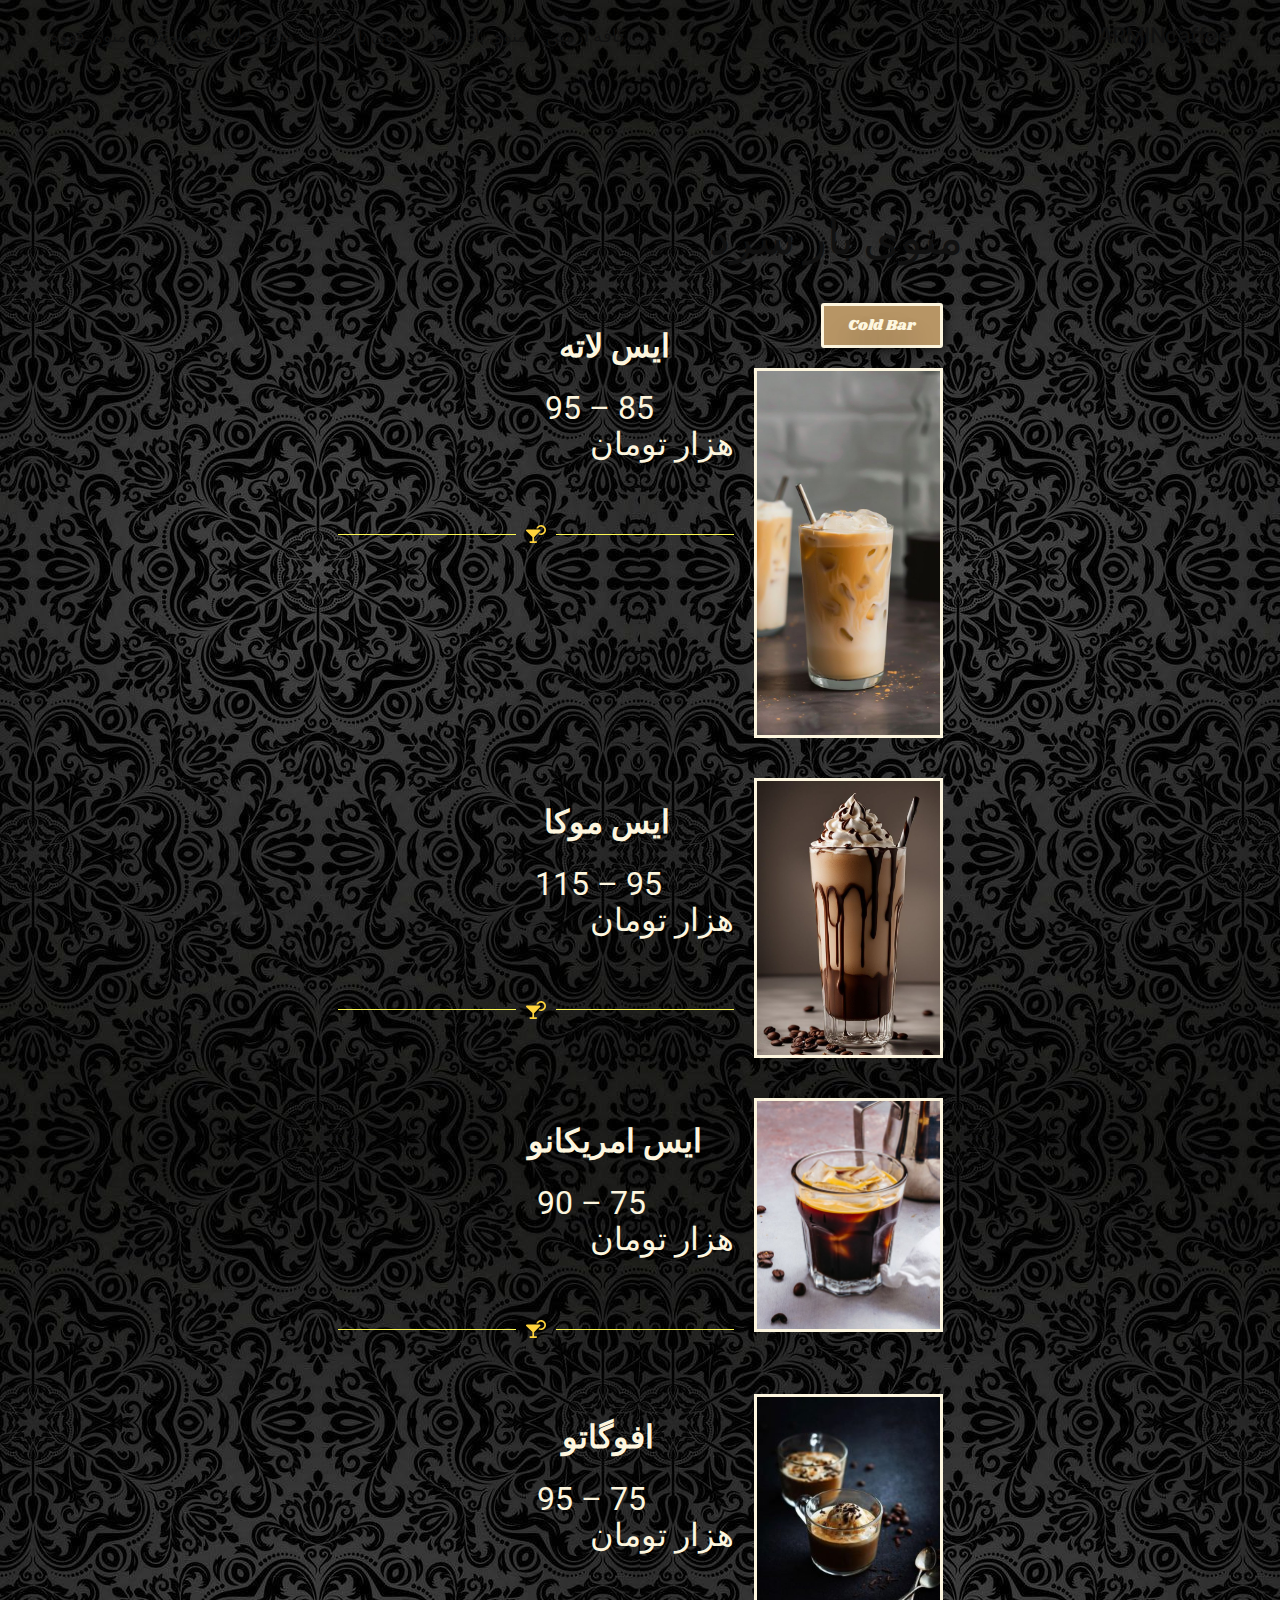
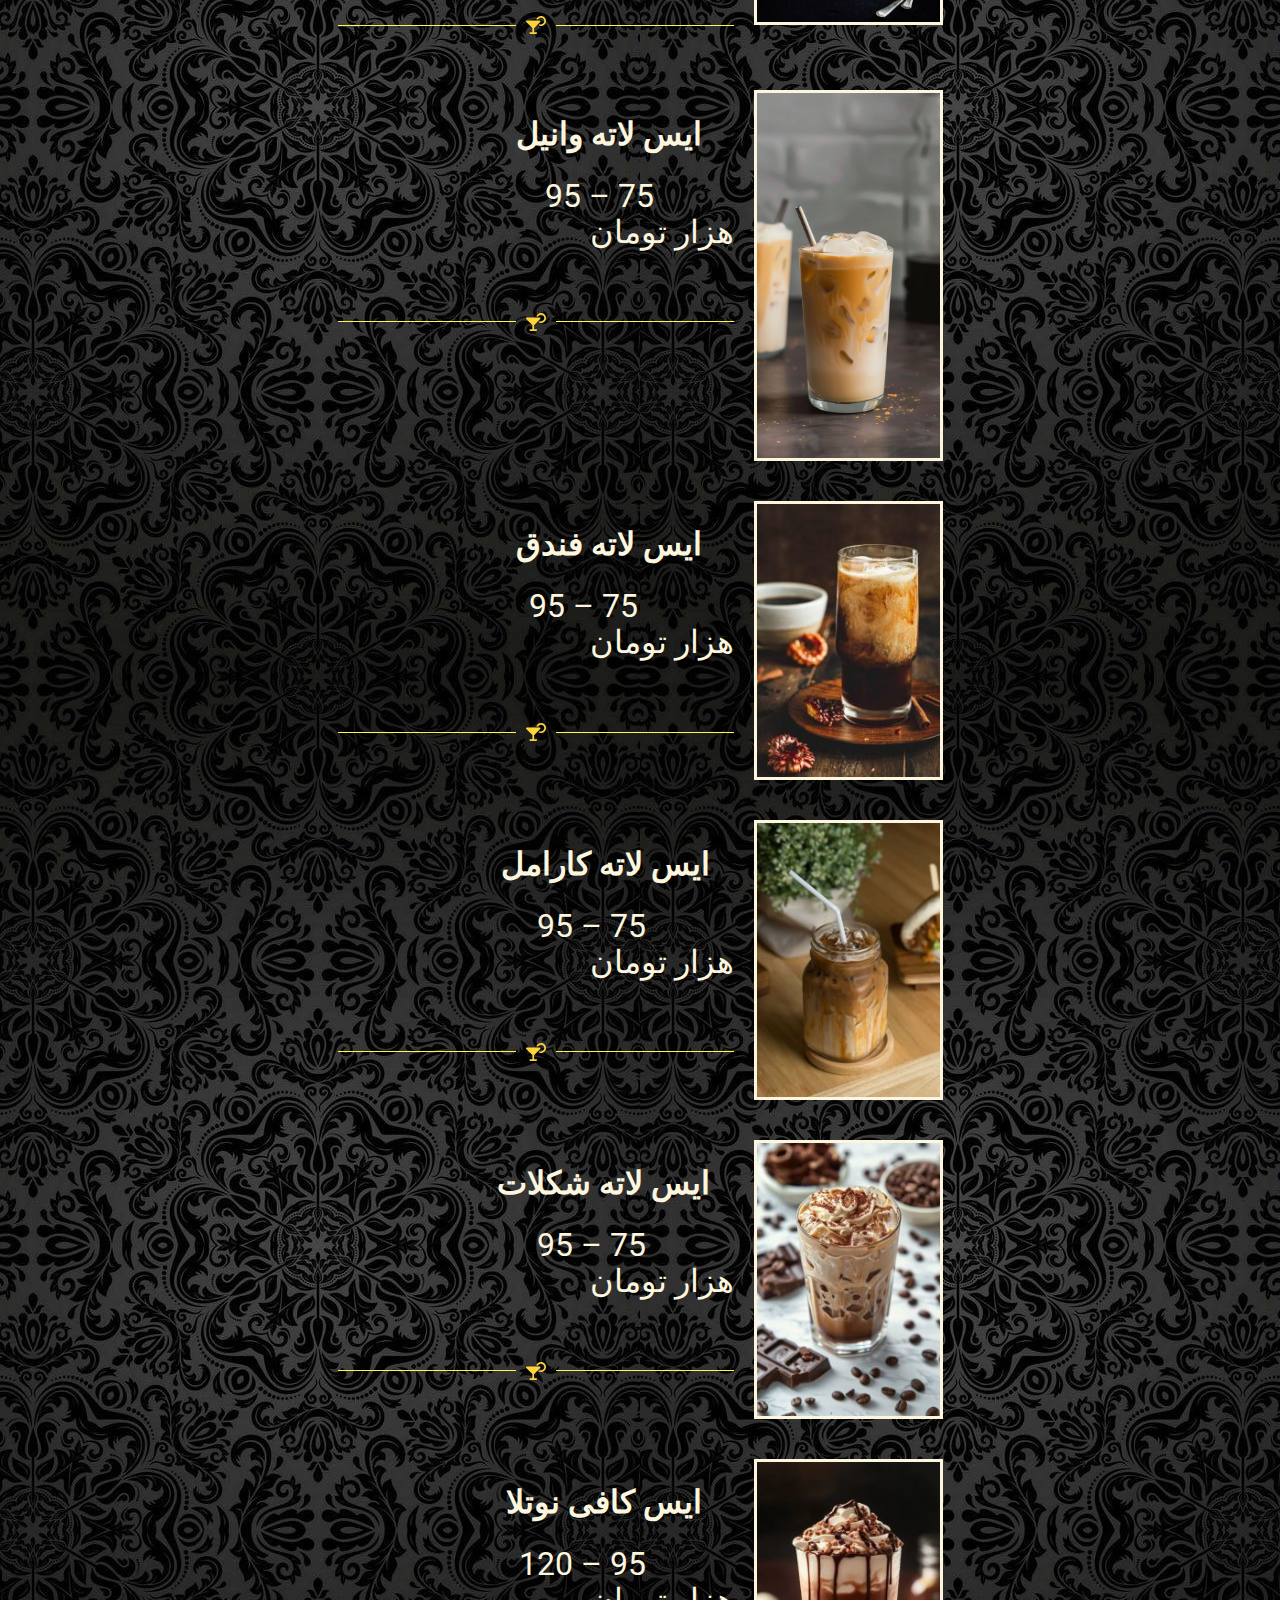
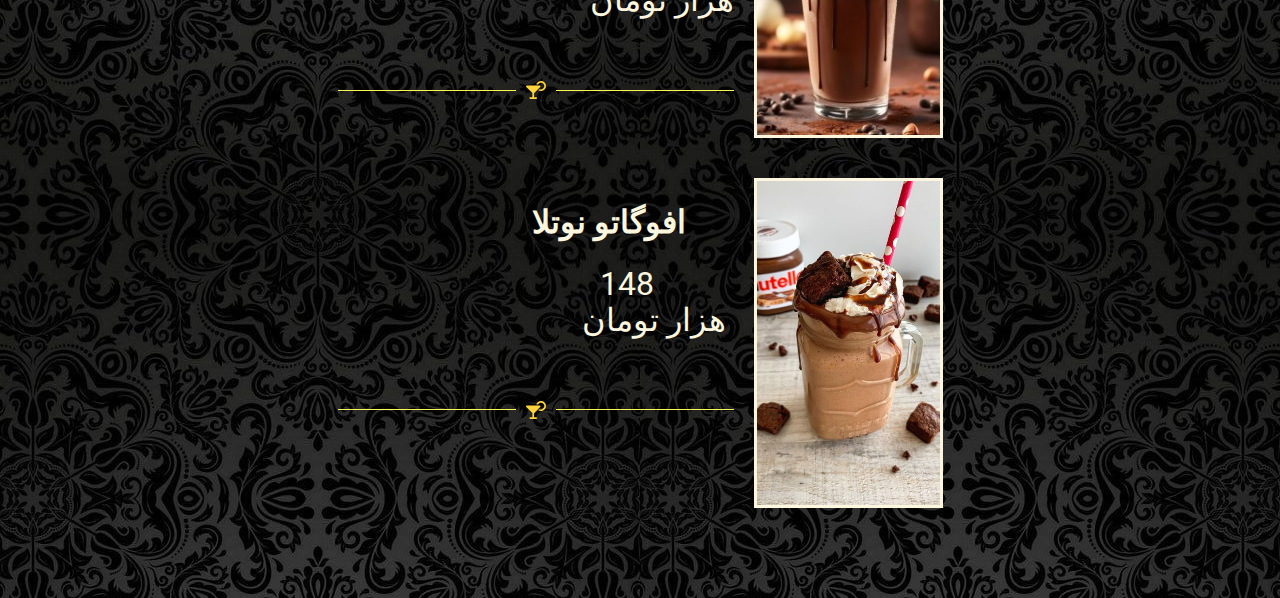
<file: _à___ê_î-_ذ_د__-_____»/index.html>
<!DOCTYPE html>
<html dir="rtl" lang="fa-IR">
<head>
	<meta charset="UTF-8">
	<meta name="viewport" content="width=device-width, initial-scale=1">
<meta name="robots" content="noindex, nofollow">
	<style>img:is([sizes="auto" i], [sizes^="auto," i]) { contain-intrinsic-size: 3000px 1500px }</style>
	<title>منوی بار سرد &#8211; ARMINcaffee</title>
<link rel="alternate" type="application/rss+xml" title="ARMINcaffee &raquo; خوراک" href="/feed/">
<link rel="alternate" type="application/rss+xml" title="ARMINcaffee &raquo; خوراک دیدگاه‌ها" href="/comments/feed/">
<script>
window._wpemojiSettings = {"baseUrl":"https:\/\/s.w.org\/images\/core\/emoji\/15.0.3\/72x72\/","ext":".png","svgUrl":"https:\/\/s.w.org\/images\/core\/emoji\/15.0.3\/svg\/","svgExt":".svg","source":{"concatemoji":"\/wp-includes\/js\/wp-emoji-release.min.js?ver=6.7.1"}};
/*! This file is auto-generated */
!function(i,n){var o,s,e;function c(e){try{var t={supportTests:e,timestamp:(new Date).valueOf()};sessionStorage.setItem(o,JSON.stringify(t))}catch(e){}}function p(e,t,n){e.clearRect(0,0,e.canvas.width,e.canvas.height),e.fillText(t,0,0);var t=new Uint32Array(e.getImageData(0,0,e.canvas.width,e.canvas.height).data),r=(e.clearRect(0,0,e.canvas.width,e.canvas.height),e.fillText(n,0,0),new Uint32Array(e.getImageData(0,0,e.canvas.width,e.canvas.height).data));return t.every(function(e,t){return e===r[t]})}function u(e,t,n){switch(t){case"flag":return n(e,"🏳️‍⚧️","🏳️​⚧️")?!1:!n(e,"🇺🇳","🇺​🇳")&&!n(e,"🏴󠁧󠁢󠁥󠁮󠁧󠁿","🏴​󠁧​󠁢​󠁥​󠁮​󠁧​󠁿");case"emoji":return!n(e,"🐦‍⬛","🐦​⬛")}return!1}function f(e,t,n){var r="undefined"!=typeof WorkerGlobalScope&&self instanceof WorkerGlobalScope?new OffscreenCanvas(300,150):i.createElement("canvas"),a=r.getContext("2d",{willReadFrequently:!0}),o=(a.textBaseline="top",a.font="600 32px Arial",{});return e.forEach(function(e){o[e]=t(a,e,n)}),o}function t(e){var t=i.createElement("script");t.src=e,t.defer=!0,i.head.appendChild(t)}"undefined"!=typeof Promise&&(o="wpEmojiSettingsSupports",s=["flag","emoji"],n.supports={everything:!0,everythingExceptFlag:!0},e=new Promise(function(e){i.addEventListener("DOMContentLoaded",e,{once:!0})}),new Promise(function(t){var n=function(){try{var e=JSON.parse(sessionStorage.getItem(o));if("object"==typeof e&&"number"==typeof e.timestamp&&(new Date).valueOf()<e.timestamp+604800&&"object"==typeof e.supportTests)return e.supportTests}catch(e){}return null}();if(!n){if("undefined"!=typeof Worker&&"undefined"!=typeof OffscreenCanvas&&"undefined"!=typeof URL&&URL.createObjectURL&&"undefined"!=typeof Blob)try{var e="postMessage("+f.toString()+"("+[JSON.stringify(s),u.toString(),p.toString()].join(",")+"));",r=new Blob([e],{type:"text/javascript"}),a=new Worker(URL.createObjectURL(r),{name:"wpTestEmojiSupports"});return void(a.onmessage=function(e){c(n=e.data),a.terminate(),t(n)})}catch(e){}c(n=f(s,u,p))}t(n)}).then(function(e){for(var t in e)n.supports[t]=e[t],n.supports.everything=n.supports.everything&&n.supports[t],"flag"!==t&&(n.supports.everythingExceptFlag=n.supports.everythingExceptFlag&&n.supports[t]);n.supports.everythingExceptFlag=n.supports.everythingExceptFlag&&!n.supports.flag,n.DOMReady=!1,n.readyCallback=function(){n.DOMReady=!0}}).then(function(){return e}).then(function(){var e;n.supports.everything||(n.readyCallback(),(e=n.source||{}).concatemoji?t(e.concatemoji):e.wpemoji&&e.twemoji&&(t(e.twemoji),t(e.wpemoji)))}))}((window,document),window._wpemojiSettings);
</script>
<style id="wp-block-site-title-inline-css">.wp-block-site-title{box-sizing:border-box}.wp-block-site-title :where(a){color:inherit;font-family:inherit;font-size:inherit;font-style:inherit;font-weight:inherit;letter-spacing:inherit;line-height:inherit;text-decoration:inherit}</style>
<style id="wp-block-page-list-inline-css">.wp-block-navigation .wp-block-page-list{align-items:var(--navigation-layout-align,initial);background-color:inherit;display:flex;flex-direction:var(--navigation-layout-direction,initial);flex-wrap:var(--navigation-layout-wrap,wrap);justify-content:var(--navigation-layout-justify,initial)}.wp-block-navigation .wp-block-navigation-item{background-color:inherit}</style>
<link rel="stylesheet" id="wp-block-navigation-rtl-css" href="/wp-includes/blocks/navigation/style-rtl.min.css?ver=6.7.1" media="all">
<style id="wp-block-group-inline-css">.wp-block-group{box-sizing:border-box}:where(.wp-block-group.wp-block-group-is-layout-constrained){position:relative}</style>
<style id="wp-block-post-featured-image-inline-css">.wp-block-post-featured-image{margin-left:0;margin-right:0}.wp-block-post-featured-image a{display:block;height:100%}.wp-block-post-featured-image :where(img){box-sizing:border-box;height:auto;max-width:100%;vertical-align:bottom;width:100%}.wp-block-post-featured-image.alignfull img,.wp-block-post-featured-image.alignwide img{width:100%}.wp-block-post-featured-image .wp-block-post-featured-image__overlay.has-background-dim{background-color:#000;inset:0;position:absolute}.wp-block-post-featured-image{position:relative}.wp-block-post-featured-image .wp-block-post-featured-image__overlay.has-background-gradient{background-color:initial}.wp-block-post-featured-image .wp-block-post-featured-image__overlay.has-background-dim-0{opacity:0}.wp-block-post-featured-image .wp-block-post-featured-image__overlay.has-background-dim-10{opacity:.1}.wp-block-post-featured-image .wp-block-post-featured-image__overlay.has-background-dim-20{opacity:.2}.wp-block-post-featured-image .wp-block-post-featured-image__overlay.has-background-dim-30{opacity:.3}.wp-block-post-featured-image .wp-block-post-featured-image__overlay.has-background-dim-40{opacity:.4}.wp-block-post-featured-image .wp-block-post-featured-image__overlay.has-background-dim-50{opacity:.5}.wp-block-post-featured-image .wp-block-post-featured-image__overlay.has-background-dim-60{opacity:.6}.wp-block-post-featured-image .wp-block-post-featured-image__overlay.has-background-dim-70{opacity:.7}.wp-block-post-featured-image .wp-block-post-featured-image__overlay.has-background-dim-80{opacity:.8}.wp-block-post-featured-image .wp-block-post-featured-image__overlay.has-background-dim-90{opacity:.9}.wp-block-post-featured-image .wp-block-post-featured-image__overlay.has-background-dim-100{opacity:1}.wp-block-post-featured-image:where(.alignleft,.alignright){width:100%}</style>
<style id="wp-block-post-title-inline-css">.wp-block-post-title{box-sizing:border-box;word-break:break-word}.wp-block-post-title :where(a){display:inline-block;font-family:inherit;font-size:inherit;font-style:inherit;font-weight:inherit;letter-spacing:inherit;line-height:inherit;text-decoration:inherit}</style>
<link rel="stylesheet" id="elementor-frontend-css" href="/wp-content/plugins/elementor/assets/css/frontend-rtl.min.css?ver=3.27.1" media="all">
<link rel="stylesheet" id="elementor-post-79-css" href="/wp-content/uploads/elementor/css/post-79.css?ver=1738417404" media="all">
<style id="wp-block-post-content-inline-css">.wp-block-post-content{display:flow-root}</style>
<link rel="stylesheet" id="widget-text-editor-css" href="/wp-content/plugins/elementor/assets/css/widget-text-editor-rtl.min.css?ver=3.27.1" media="all">
<style id="wp-emoji-styles-inline-css">img.wp-smiley, img.emoji {
		display: inline !important;
		border: none !important;
		box-shadow: none !important;
		height: 1em !important;
		width: 1em !important;
		margin: 0 0.07em !important;
		vertical-align: -0.1em !important;
		background: none !important;
		padding: 0 !important;
	}</style>
<style id="wp-block-library-inline-css">:root{--wp-admin-theme-color:#007cba;--wp-admin-theme-color--rgb:0,124,186;--wp-admin-theme-color-darker-10:#006ba1;--wp-admin-theme-color-darker-10--rgb:0,107,161;--wp-admin-theme-color-darker-20:#005a87;--wp-admin-theme-color-darker-20--rgb:0,90,135;--wp-admin-border-width-focus:2px;--wp-block-synced-color:#7a00df;--wp-block-synced-color--rgb:122,0,223;--wp-bound-block-color:var(--wp-block-synced-color)}@media (min-resolution:192dpi){:root{--wp-admin-border-width-focus:1.5px}}.wp-element-button{cursor:pointer}:root{--wp--preset--font-size--normal:16px;--wp--preset--font-size--huge:42px}:root .has-very-light-gray-background-color{background-color:#eee}:root .has-very-dark-gray-background-color{background-color:#313131}:root .has-very-light-gray-color{color:#eee}:root .has-very-dark-gray-color{color:#313131}:root .has-vivid-green-cyan-to-vivid-cyan-blue-gradient-background{background:linear-gradient(135deg,#00d084,#0693e3)}:root .has-purple-crush-gradient-background{background:linear-gradient(135deg,#34e2e4,#4721fb 50%,#ab1dfe)}:root .has-hazy-dawn-gradient-background{background:linear-gradient(135deg,#faaca8,#dad0ec)}:root .has-subdued-olive-gradient-background{background:linear-gradient(135deg,#fafae1,#67a671)}:root .has-atomic-cream-gradient-background{background:linear-gradient(135deg,#fdd79a,#004a59)}:root .has-nightshade-gradient-background{background:linear-gradient(135deg,#330968,#31cdcf)}:root .has-midnight-gradient-background{background:linear-gradient(135deg,#020381,#2874fc)}.has-regular-font-size{font-size:1em}.has-larger-font-size{font-size:2.625em}.has-normal-font-size{font-size:var(--wp--preset--font-size--normal)}.has-huge-font-size{font-size:var(--wp--preset--font-size--huge)}.has-text-align-center{text-align:center}.has-text-align-left{text-align:left}.has-text-align-right{text-align:right}#end-resizable-editor-section{display:none}.aligncenter{clear:both}.items-justified-left{justify-content:flex-start}.items-justified-center{justify-content:center}.items-justified-right{justify-content:flex-end}.items-justified-space-between{justify-content:space-between}.screen-reader-text{border:0;clip:rect(1px,1px,1px,1px);clip-path:inset(50%);height:1px;margin:-1px;overflow:hidden;padding:0;position:absolute;width:1px;word-wrap:normal!important}.screen-reader-text:focus{background-color:#ddd;clip:auto!important;clip-path:none;color:#444;display:block;font-size:1em;height:auto;left:5px;line-height:normal;padding:15px 23px 14px;text-decoration:none;top:5px;width:auto;z-index:100000}html :where(.has-border-color){border-style:solid}html :where([style*=border-top-color]){border-top-style:solid}html :where([style*=border-right-color]){border-right-style:solid}html :where([style*=border-bottom-color]){border-bottom-style:solid}html :where([style*=border-left-color]){border-left-style:solid}html :where([style*=border-width]){border-style:solid}html :where([style*=border-top-width]){border-top-style:solid}html :where([style*=border-right-width]){border-right-style:solid}html :where([style*=border-bottom-width]){border-bottom-style:solid}html :where([style*=border-left-width]){border-left-style:solid}html :where(img[class*=wp-image-]){height:auto;max-width:100%}:where(figure){margin:0 0 1em}html :where(.is-position-sticky){--wp-admin--admin-bar--position-offset:var(--wp-admin--admin-bar--height,0px)}@media screen and (max-width:600px){html :where(.is-position-sticky){--wp-admin--admin-bar--position-offset:0px}}</style>
<style id="global-styles-inline-css">:root{--wp--preset--aspect-ratio--square: 1;--wp--preset--aspect-ratio--4-3: 4/3;--wp--preset--aspect-ratio--3-4: 3/4;--wp--preset--aspect-ratio--3-2: 3/2;--wp--preset--aspect-ratio--2-3: 2/3;--wp--preset--aspect-ratio--16-9: 16/9;--wp--preset--aspect-ratio--9-16: 9/16;--wp--preset--color--black: #000000;--wp--preset--color--cyan-bluish-gray: #abb8c3;--wp--preset--color--white: #ffffff;--wp--preset--color--pale-pink: #f78da7;--wp--preset--color--vivid-red: #cf2e2e;--wp--preset--color--luminous-vivid-orange: #ff6900;--wp--preset--color--luminous-vivid-amber: #fcb900;--wp--preset--color--light-green-cyan: #7bdcb5;--wp--preset--color--vivid-green-cyan: #00d084;--wp--preset--color--pale-cyan-blue: #8ed1fc;--wp--preset--color--vivid-cyan-blue: #0693e3;--wp--preset--color--vivid-purple: #9b51e0;--wp--preset--color--base: #FFFFFF;--wp--preset--color--contrast: #111111;--wp--preset--color--accent-1: #FFEE58;--wp--preset--color--accent-2: #F6CFF4;--wp--preset--color--accent-3: #503AA8;--wp--preset--color--accent-4: #686868;--wp--preset--color--accent-5: #FBFAF3;--wp--preset--color--accent-6: color-mix(in srgb, currentColor 20%, transparent);--wp--preset--gradient--vivid-cyan-blue-to-vivid-purple: linear-gradient(135deg,rgba(6,147,227,1) 0%,rgb(155,81,224) 100%);--wp--preset--gradient--light-green-cyan-to-vivid-green-cyan: linear-gradient(135deg,rgb(122,220,180) 0%,rgb(0,208,130) 100%);--wp--preset--gradient--luminous-vivid-amber-to-luminous-vivid-orange: linear-gradient(135deg,rgba(252,185,0,1) 0%,rgba(255,105,0,1) 100%);--wp--preset--gradient--luminous-vivid-orange-to-vivid-red: linear-gradient(135deg,rgba(255,105,0,1) 0%,rgb(207,46,46) 100%);--wp--preset--gradient--very-light-gray-to-cyan-bluish-gray: linear-gradient(135deg,rgb(238,238,238) 0%,rgb(169,184,195) 100%);--wp--preset--gradient--cool-to-warm-spectrum: linear-gradient(135deg,rgb(74,234,220) 0%,rgb(151,120,209) 20%,rgb(207,42,186) 40%,rgb(238,44,130) 60%,rgb(251,105,98) 80%,rgb(254,248,76) 100%);--wp--preset--gradient--blush-light-purple: linear-gradient(135deg,rgb(255,206,236) 0%,rgb(152,150,240) 100%);--wp--preset--gradient--blush-bordeaux: linear-gradient(135deg,rgb(254,205,165) 0%,rgb(254,45,45) 50%,rgb(107,0,62) 100%);--wp--preset--gradient--luminous-dusk: linear-gradient(135deg,rgb(255,203,112) 0%,rgb(199,81,192) 50%,rgb(65,88,208) 100%);--wp--preset--gradient--pale-ocean: linear-gradient(135deg,rgb(255,245,203) 0%,rgb(182,227,212) 50%,rgb(51,167,181) 100%);--wp--preset--gradient--electric-grass: linear-gradient(135deg,rgb(202,248,128) 0%,rgb(113,206,126) 100%);--wp--preset--gradient--midnight: linear-gradient(135deg,rgb(2,3,129) 0%,rgb(40,116,252) 100%);--wp--preset--font-size--small: 0.875rem;--wp--preset--font-size--medium: clamp(1rem, 1rem + ((1vw - 0.2rem) * 0.196), 1.125rem);--wp--preset--font-size--large: clamp(1.125rem, 1.125rem + ((1vw - 0.2rem) * 0.392), 1.375rem);--wp--preset--font-size--x-large: clamp(1.75rem, 1.75rem + ((1vw - 0.2rem) * 0.392), 2rem);--wp--preset--font-size--xx-large: clamp(2.15rem, 2.15rem + ((1vw - 0.2rem) * 1.333), 3rem);--wp--preset--font-family--manrope: Manrope, sans-serif;--wp--preset--font-family--fira-code: "Fira Code", monospace;--wp--preset--spacing--20: 10px;--wp--preset--spacing--30: 20px;--wp--preset--spacing--40: 30px;--wp--preset--spacing--50: clamp(30px, 5vw, 50px);--wp--preset--spacing--60: clamp(30px, 7vw, 70px);--wp--preset--spacing--70: clamp(50px, 7vw, 90px);--wp--preset--spacing--80: clamp(70px, 10vw, 140px);--wp--preset--shadow--natural: 6px 6px 9px rgba(0, 0, 0, 0.2);--wp--preset--shadow--deep: 12px 12px 50px rgba(0, 0, 0, 0.4);--wp--preset--shadow--sharp: 6px 6px 0px rgba(0, 0, 0, 0.2);--wp--preset--shadow--outlined: 6px 6px 0px -3px rgba(255, 255, 255, 1), 6px 6px rgba(0, 0, 0, 1);--wp--preset--shadow--crisp: 6px 6px 0px rgba(0, 0, 0, 1);}:root { --wp--style--global--content-size: 645px;--wp--style--global--wide-size: 1340px; }:where(body) { margin: 0; }.wp-site-blocks { padding-top: var(--wp--style--root--padding-top); padding-bottom: var(--wp--style--root--padding-bottom); }.has-global-padding { padding-right: var(--wp--style--root--padding-right); padding-left: var(--wp--style--root--padding-left); }.has-global-padding > .alignfull { margin-right: calc(var(--wp--style--root--padding-right) * -1); margin-left: calc(var(--wp--style--root--padding-left) * -1); }.has-global-padding :where(:not(.alignfull.is-layout-flow) > .has-global-padding:not(.wp-block-block, .alignfull)) { padding-right: 0; padding-left: 0; }.has-global-padding :where(:not(.alignfull.is-layout-flow) > .has-global-padding:not(.wp-block-block, .alignfull)) > .alignfull { margin-left: 0; margin-right: 0; }.wp-site-blocks > .alignleft { float: left; margin-right: 2em; }.wp-site-blocks > .alignright { float: right; margin-left: 2em; }.wp-site-blocks > .aligncenter { justify-content: center; margin-left: auto; margin-right: auto; }:where(.wp-site-blocks) > * { margin-block-start: 1.2rem; margin-block-end: 0; }:where(.wp-site-blocks) > :first-child { margin-block-start: 0; }:where(.wp-site-blocks) > :last-child { margin-block-end: 0; }:root { --wp--style--block-gap: 1.2rem; }:root :where(.is-layout-flow) > :first-child{margin-block-start: 0;}:root :where(.is-layout-flow) > :last-child{margin-block-end: 0;}:root :where(.is-layout-flow) > *{margin-block-start: 1.2rem;margin-block-end: 0;}:root :where(.is-layout-constrained) > :first-child{margin-block-start: 0;}:root :where(.is-layout-constrained) > :last-child{margin-block-end: 0;}:root :where(.is-layout-constrained) > *{margin-block-start: 1.2rem;margin-block-end: 0;}:root :where(.is-layout-flex){gap: 1.2rem;}:root :where(.is-layout-grid){gap: 1.2rem;}.is-layout-flow > .alignleft{float: left;margin-inline-start: 0;margin-inline-end: 2em;}.is-layout-flow > .alignright{float: right;margin-inline-start: 2em;margin-inline-end: 0;}.is-layout-flow > .aligncenter{margin-left: auto !important;margin-right: auto !important;}.is-layout-constrained > .alignleft{float: left;margin-inline-start: 0;margin-inline-end: 2em;}.is-layout-constrained > .alignright{float: right;margin-inline-start: 2em;margin-inline-end: 0;}.is-layout-constrained > .aligncenter{margin-left: auto !important;margin-right: auto !important;}.is-layout-constrained > :where(:not(.alignleft):not(.alignright):not(.alignfull)){max-width: var(--wp--style--global--content-size);margin-left: auto !important;margin-right: auto !important;}.is-layout-constrained > .alignwide{max-width: var(--wp--style--global--wide-size);}body .is-layout-flex{display: flex;}.is-layout-flex{flex-wrap: wrap;align-items: center;}.is-layout-flex > :is(*, div){margin: 0;}body .is-layout-grid{display: grid;}.is-layout-grid > :is(*, div){margin: 0;}body{background-color: var(--wp--preset--color--base);color: var(--wp--preset--color--contrast);font-family: var(--wp--preset--font-family--manrope);font-size: var(--wp--preset--font-size--large);font-weight: 300;letter-spacing: -0.1px;line-height: 1.4;--wp--style--root--padding-top: 0px;--wp--style--root--padding-right: var(--wp--preset--spacing--50);--wp--style--root--padding-bottom: 0px;--wp--style--root--padding-left: var(--wp--preset--spacing--50);}a:where(:not(.wp-element-button)){color: currentColor;text-decoration: underline;}:root :where(a:where(:not(.wp-element-button)):hover){text-decoration: none;}h1, h2, h3, h4, h5, h6{font-weight: 400;letter-spacing: -0.1px;line-height: 1.125;}h1{font-size: var(--wp--preset--font-size--xx-large);}h2{font-size: var(--wp--preset--font-size--x-large);}h3{font-size: var(--wp--preset--font-size--large);}h4{font-size: var(--wp--preset--font-size--medium);}h5{font-size: var(--wp--preset--font-size--small);letter-spacing: 0.5px;}h6{font-size: var(--wp--preset--font-size--small);font-weight: 700;letter-spacing: 1.4px;text-transform: uppercase;}:root :where(.wp-element-button, .wp-block-button__link){background-color: var(--wp--preset--color--contrast);border-width: 0;color: var(--wp--preset--color--base);font-family: inherit;font-size: var(--wp--preset--font-size--medium);line-height: inherit;padding-top: 1rem;padding-right: 2.25rem;padding-bottom: 1rem;padding-left: 2.25rem;text-decoration: none;}:root :where(.wp-element-button:hover, .wp-block-button__link:hover){background-color: color-mix(in srgb, var(--wp--preset--color--contrast) 85%, transparent);border-color: transparent;color: var(--wp--preset--color--base);}:root :where(.wp-element-button:focus, .wp-block-button__link:focus){outline-color: var(--wp--preset--color--accent-4);outline-offset: 2px;}:root :where(.wp-element-caption, .wp-block-audio figcaption, .wp-block-embed figcaption, .wp-block-gallery figcaption, .wp-block-image figcaption, .wp-block-table figcaption, .wp-block-video figcaption){font-size: var(--wp--preset--font-size--small);line-height: 1.4;}.has-black-color{color: var(--wp--preset--color--black) !important;}.has-cyan-bluish-gray-color{color: var(--wp--preset--color--cyan-bluish-gray) !important;}.has-white-color{color: var(--wp--preset--color--white) !important;}.has-pale-pink-color{color: var(--wp--preset--color--pale-pink) !important;}.has-vivid-red-color{color: var(--wp--preset--color--vivid-red) !important;}.has-luminous-vivid-orange-color{color: var(--wp--preset--color--luminous-vivid-orange) !important;}.has-luminous-vivid-amber-color{color: var(--wp--preset--color--luminous-vivid-amber) !important;}.has-light-green-cyan-color{color: var(--wp--preset--color--light-green-cyan) !important;}.has-vivid-green-cyan-color{color: var(--wp--preset--color--vivid-green-cyan) !important;}.has-pale-cyan-blue-color{color: var(--wp--preset--color--pale-cyan-blue) !important;}.has-vivid-cyan-blue-color{color: var(--wp--preset--color--vivid-cyan-blue) !important;}.has-vivid-purple-color{color: var(--wp--preset--color--vivid-purple) !important;}.has-base-color{color: var(--wp--preset--color--base) !important;}.has-contrast-color{color: var(--wp--preset--color--contrast) !important;}.has-accent-1-color{color: var(--wp--preset--color--accent-1) !important;}.has-accent-2-color{color: var(--wp--preset--color--accent-2) !important;}.has-accent-3-color{color: var(--wp--preset--color--accent-3) !important;}.has-accent-4-color{color: var(--wp--preset--color--accent-4) !important;}.has-accent-5-color{color: var(--wp--preset--color--accent-5) !important;}.has-accent-6-color{color: var(--wp--preset--color--accent-6) !important;}.has-black-background-color{background-color: var(--wp--preset--color--black) !important;}.has-cyan-bluish-gray-background-color{background-color: var(--wp--preset--color--cyan-bluish-gray) !important;}.has-white-background-color{background-color: var(--wp--preset--color--white) !important;}.has-pale-pink-background-color{background-color: var(--wp--preset--color--pale-pink) !important;}.has-vivid-red-background-color{background-color: var(--wp--preset--color--vivid-red) !important;}.has-luminous-vivid-orange-background-color{background-color: var(--wp--preset--color--luminous-vivid-orange) !important;}.has-luminous-vivid-amber-background-color{background-color: var(--wp--preset--color--luminous-vivid-amber) !important;}.has-light-green-cyan-background-color{background-color: var(--wp--preset--color--light-green-cyan) !important;}.has-vivid-green-cyan-background-color{background-color: var(--wp--preset--color--vivid-green-cyan) !important;}.has-pale-cyan-blue-background-color{background-color: var(--wp--preset--color--pale-cyan-blue) !important;}.has-vivid-cyan-blue-background-color{background-color: var(--wp--preset--color--vivid-cyan-blue) !important;}.has-vivid-purple-background-color{background-color: var(--wp--preset--color--vivid-purple) !important;}.has-base-background-color{background-color: var(--wp--preset--color--base) !important;}.has-contrast-background-color{background-color: var(--wp--preset--color--contrast) !important;}.has-accent-1-background-color{background-color: var(--wp--preset--color--accent-1) !important;}.has-accent-2-background-color{background-color: var(--wp--preset--color--accent-2) !important;}.has-accent-3-background-color{background-color: var(--wp--preset--color--accent-3) !important;}.has-accent-4-background-color{background-color: var(--wp--preset--color--accent-4) !important;}.has-accent-5-background-color{background-color: var(--wp--preset--color--accent-5) !important;}.has-accent-6-background-color{background-color: var(--wp--preset--color--accent-6) !important;}.has-black-border-color{border-color: var(--wp--preset--color--black) !important;}.has-cyan-bluish-gray-border-color{border-color: var(--wp--preset--color--cyan-bluish-gray) !important;}.has-white-border-color{border-color: var(--wp--preset--color--white) !important;}.has-pale-pink-border-color{border-color: var(--wp--preset--color--pale-pink) !important;}.has-vivid-red-border-color{border-color: var(--wp--preset--color--vivid-red) !important;}.has-luminous-vivid-orange-border-color{border-color: var(--wp--preset--color--luminous-vivid-orange) !important;}.has-luminous-vivid-amber-border-color{border-color: var(--wp--preset--color--luminous-vivid-amber) !important;}.has-light-green-cyan-border-color{border-color: var(--wp--preset--color--light-green-cyan) !important;}.has-vivid-green-cyan-border-color{border-color: var(--wp--preset--color--vivid-green-cyan) !important;}.has-pale-cyan-blue-border-color{border-color: var(--wp--preset--color--pale-cyan-blue) !important;}.has-vivid-cyan-blue-border-color{border-color: var(--wp--preset--color--vivid-cyan-blue) !important;}.has-vivid-purple-border-color{border-color: var(--wp--preset--color--vivid-purple) !important;}.has-base-border-color{border-color: var(--wp--preset--color--base) !important;}.has-contrast-border-color{border-color: var(--wp--preset--color--contrast) !important;}.has-accent-1-border-color{border-color: var(--wp--preset--color--accent-1) !important;}.has-accent-2-border-color{border-color: var(--wp--preset--color--accent-2) !important;}.has-accent-3-border-color{border-color: var(--wp--preset--color--accent-3) !important;}.has-accent-4-border-color{border-color: var(--wp--preset--color--accent-4) !important;}.has-accent-5-border-color{border-color: var(--wp--preset--color--accent-5) !important;}.has-accent-6-border-color{border-color: var(--wp--preset--color--accent-6) !important;}.has-vivid-cyan-blue-to-vivid-purple-gradient-background{background: var(--wp--preset--gradient--vivid-cyan-blue-to-vivid-purple) !important;}.has-light-green-cyan-to-vivid-green-cyan-gradient-background{background: var(--wp--preset--gradient--light-green-cyan-to-vivid-green-cyan) !important;}.has-luminous-vivid-amber-to-luminous-vivid-orange-gradient-background{background: var(--wp--preset--gradient--luminous-vivid-amber-to-luminous-vivid-orange) !important;}.has-luminous-vivid-orange-to-vivid-red-gradient-background{background: var(--wp--preset--gradient--luminous-vivid-orange-to-vivid-red) !important;}.has-very-light-gray-to-cyan-bluish-gray-gradient-background{background: var(--wp--preset--gradient--very-light-gray-to-cyan-bluish-gray) !important;}.has-cool-to-warm-spectrum-gradient-background{background: var(--wp--preset--gradient--cool-to-warm-spectrum) !important;}.has-blush-light-purple-gradient-background{background: var(--wp--preset--gradient--blush-light-purple) !important;}.has-blush-bordeaux-gradient-background{background: var(--wp--preset--gradient--blush-bordeaux) !important;}.has-luminous-dusk-gradient-background{background: var(--wp--preset--gradient--luminous-dusk) !important;}.has-pale-ocean-gradient-background{background: var(--wp--preset--gradient--pale-ocean) !important;}.has-electric-grass-gradient-background{background: var(--wp--preset--gradient--electric-grass) !important;}.has-midnight-gradient-background{background: var(--wp--preset--gradient--midnight) !important;}.has-small-font-size{font-size: var(--wp--preset--font-size--small) !important;}.has-medium-font-size{font-size: var(--wp--preset--font-size--medium) !important;}.has-large-font-size{font-size: var(--wp--preset--font-size--large) !important;}.has-x-large-font-size{font-size: var(--wp--preset--font-size--x-large) !important;}.has-xx-large-font-size{font-size: var(--wp--preset--font-size--xx-large) !important;}.has-manrope-font-family{font-family: var(--wp--preset--font-family--manrope) !important;}.has-fira-code-font-family{font-family: var(--wp--preset--font-family--fira-code) !important;}
:root :where(.wp-block-post-title a:where(:not(.wp-element-button))){text-decoration: none;}
:root :where(.wp-block-post-title a:where(:not(.wp-element-button)):hover){text-decoration: underline;}
:root :where(.wp-block-site-title){font-weight: 700;letter-spacing: -.5px;}
:root :where(.wp-block-site-title a:where(:not(.wp-element-button))){text-decoration: none;}
:root :where(.wp-block-site-title a:where(:not(.wp-element-button)):hover){text-decoration: underline;}
:root :where(.wp-block-navigation){font-size: var(--wp--preset--font-size--medium);}
:root :where(.wp-block-navigation a:where(:not(.wp-element-button))){text-decoration: none;}
:root :where(.wp-block-navigation a:where(:not(.wp-element-button)):hover){text-decoration: underline;}</style>
<style id="core-block-supports-inline-css">.wp-container-core-navigation-is-layout-1{justify-content:flex-end;}.wp-container-core-group-is-layout-1{flex-wrap:nowrap;gap:var(--wp--preset--spacing--10);justify-content:flex-end;}.wp-container-core-group-is-layout-2{flex-wrap:nowrap;justify-content:space-between;}</style>
<style id="wp-block-template-skip-link-inline-css">.skip-link.screen-reader-text {
			border: 0;
			clip: rect(1px,1px,1px,1px);
			clip-path: inset(50%);
			height: 1px;
			margin: -1px;
			overflow: hidden;
			padding: 0;
			position: absolute !important;
			width: 1px;
			word-wrap: normal !important;
		}

		.skip-link.screen-reader-text:focus {
			background-color: #eee;
			clip: auto !important;
			clip-path: none;
			color: #444;
			display: block;
			font-size: 1em;
			height: auto;
			left: 5px;
			line-height: normal;
			padding: 15px 23px 14px;
			text-decoration: none;
			top: 5px;
			width: auto;
			z-index: 100000;
		}</style>
<link rel="stylesheet" id="twentytwentyfive-style-css" href="/wp-content/themes/twentytwentyfive/style.css?ver=1.0" media="all">
<link rel="stylesheet" id="elementor-post-12-css" href="/wp-content/uploads/elementor/css/post-12.css?ver=1738417302" media="all">
<link rel="stylesheet" id="widget-image-css" href="/wp-content/plugins/elementor/assets/css/widget-image-rtl.min.css?ver=3.27.1" media="all">
<link rel="stylesheet" id="widget-divider-css" href="/wp-content/plugins/elementor/assets/css/widget-divider-rtl.min.css?ver=3.27.1" media="all">
<link rel="stylesheet" id="google-fonts-1-css" href="https://fonts.googleapis.com/css?family=Shrikhand%3A100%2C100italic%2C200%2C200italic%2C300%2C300italic%2C400%2C400italic%2C500%2C500italic%2C600%2C600italic%2C700%2C700italic%2C800%2C800italic%2C900%2C900italic%7CRoboto%3A100%2C100italic%2C200%2C200italic%2C300%2C300italic%2C400%2C400italic%2C500%2C500italic%2C600%2C600italic%2C700%2C700italic%2C800%2C800italic%2C900%2C900italic%7CRoboto+Slab%3A100%2C100italic%2C200%2C200italic%2C300%2C300italic%2C400%2C400italic%2C500%2C500italic%2C600%2C600italic%2C700%2C700italic%2C800%2C800italic%2C900%2C900italic&#038;display=swap&#038;ver=6.7.1" media="all">
<link rel="preconnect" href="https://fonts.gstatic.com/" crossorigin>
<link rel="https://api.w.org/" href="/wp-json/">
<link rel="alternate" title="JSON" type="application/json" href="/wp-json/wp/v2/pages/79">
<link rel="EditURI" type="application/rsd+xml" title="RSD" href="/xmlrpc.php?rsd">
<meta name="generator" content="WordPress 6.7.1">
<link rel="canonical" href="/%d9%85%d9%86%d9%88%db%8c-%d8%a8%d8%a7%d8%b1-%d8%b3%d8%b1%d8%af/">
<link rel="shortlink" href="/?p=79">
<link rel="alternate" title="oEmbed (JSON)" type="application/json+oembed" href="/wp-json/oembed/1.0/embed?url=%2F%25d9%2585%25d9%2586%25d9%2588%25db%258c-%25d8%25a8%25d8%25a7%25d8%25b1-%25d8%25b3%25d8%25b1%25d8%25af%2F">
<link rel="alternate" title="oEmbed (XML)" type="text/xml+oembed" href="/wp-json/oembed/1.0/embed?url=%2F%25d9%2585%25d9%2586%25d9%2588%25db%258c-%25d8%25a8%25d8%25a7%25d8%25b1-%25d8%25b3%25d8%25b1%25d8%25af%2F#038;format=xml">
<script type="importmap" id="wp-importmap">{"imports":{"@wordpress\/interactivity":"\/wp-includes\/js\/dist\/script-modules\/interactivity\/index.min.js?ver=06b8f695ef48ab2d9277"}}</script>
<script type="module" src="/wp-includes/js/dist/script-modules/block-library/navigation/view.min.js?ver=8ff192874fc8910a284c" id="@wordpress/block-library/navigation/view-js-module"></script>
<link rel="modulepreload" href="/wp-includes/js/dist/script-modules/interactivity/index.min.js?ver=06b8f695ef48ab2d9277" id="@wordpress/interactivity-js-modulepreload">
<meta name="generator" content="Elementor 3.27.1; features: e_font_icon_svg, additional_custom_breakpoints, e_element_cache; settings: css_print_method-external, google_font-enabled, font_display-swap">
			<style>.e-con.e-parent:nth-of-type(n+4):not(.e-lazyloaded):not(.e-no-lazyload),
				.e-con.e-parent:nth-of-type(n+4):not(.e-lazyloaded):not(.e-no-lazyload) * {
					background-image: none !important;
				}
				@media screen and (max-height: 1024px) {
					.e-con.e-parent:nth-of-type(n+3):not(.e-lazyloaded):not(.e-no-lazyload),
					.e-con.e-parent:nth-of-type(n+3):not(.e-lazyloaded):not(.e-no-lazyload) * {
						background-image: none !important;
					}
				}
				@media screen and (max-height: 640px) {
					.e-con.e-parent:nth-of-type(n+2):not(.e-lazyloaded):not(.e-no-lazyload),
					.e-con.e-parent:nth-of-type(n+2):not(.e-lazyloaded):not(.e-no-lazyload) * {
						background-image: none !important;
					}
				}</style>
			<style class="wp-fonts-local">@font-face{font-family:Manrope;font-style:normal;font-weight:200 800;font-display:fallback;src:url('/wp-content/themes/twentytwentyfive/assets/fonts/manrope/Manrope-VariableFont_wght.woff2') format('woff2');}
@font-face{font-family:"Fira Code";font-style:normal;font-weight:300 700;font-display:fallback;src:url('/wp-content/themes/twentytwentyfive/assets/fonts/fira-code/FiraCode-VariableFont_wght.woff2') format('woff2');}</style>
</head>

<body class="rtl page-template-default page page-id-79 wp-embed-responsive elementor-default elementor-kit-12 elementor-page elementor-page-79">

<div class="wp-site-blocks">
<header class="wp-block-template-part">
<div class="wp-block-group alignfull is-layout-flow wp-block-group-is-layout-flow">
	
	<div class="wp-block-group has-global-padding is-layout-constrained wp-block-group-is-layout-constrained">
		
		<div class="wp-block-group alignwide is-content-justification-space-between is-nowrap is-layout-flex wp-container-core-group-is-layout-2 wp-block-group-is-layout-flex" style="padding-top:var(--wp--preset--spacing--30);padding-bottom:var(--wp--preset--spacing--30)">
			<p class="wp-block-site-title"><a target="_self" rel="home">ARMINcaffee</a></p>
			
			<div class="wp-block-group is-content-justification-right is-nowrap is-layout-flex wp-container-core-group-is-layout-1 wp-block-group-is-layout-flex">
				<nav class="is-responsive items-justified-right wp-block-navigation is-content-justification-right is-layout-flex wp-container-core-navigation-is-layout-1 wp-block-navigation-is-layout-flex" aria-label="" data-wp-interactive="core/navigation" data-wp-context='{"overlayOpenedBy":{"click":false,"hover":false,"focus":false},"type":"overlay","roleAttribute":"","ariaLabel":"فهرست"}'><button aria-haspopup="dialog" aria-label="باز کردن فهرست" class="wp-block-navigation__responsive-container-open " data-wp-on-async--click="actions.openMenuOnClick" data-wp-on--keydown="actions.handleMenuKeydown"><svg width="24" height="24" xmlns="http://www.w3.org/2000/svg" viewbox="0 0 24 24" aria-hidden="true" focusable="false"><rect x="4" y="7.5" width="16" height="1.5"></rect><rect x="4" y="15" width="16" height="1.5"></rect></svg></button>
				<div class="wp-block-navigation__responsive-container  has-text-color has-contrast-color has-background has-base-background-color" id="modal-1" data-wp-class--has-modal-open="state.isMenuOpen" data-wp-class--is-menu-open="state.isMenuOpen" data-wp-watch="callbacks.initMenu" data-wp-on--keydown="actions.handleMenuKeydown" data-wp-on-async--focusout="actions.handleMenuFocusout" tabindex="-1">
					<div class="wp-block-navigation__responsive-close" tabindex="-1">
						<div class="wp-block-navigation__responsive-dialog" data-wp-bind--aria-modal="state.ariaModal" data-wp-bind--aria-label="state.ariaLabel" data-wp-bind--role="state.roleAttribute">
							<button aria-label="بستن فهرست" class="wp-block-navigation__responsive-container-close" data-wp-on-async--click="actions.closeMenuOnClick"><svg xmlns="http://www.w3.org/2000/svg" viewbox="0 0 24 24" width="24" height="24" aria-hidden="true" focusable="false"><path d="m13.06 12 6.47-6.47-1.06-1.06L12 10.94 5.53 4.47 4.47 5.53 10.94 12l-6.47 6.47 1.06 1.06L12 13.06l6.47 6.47 1.06-1.06L13.06 12Z"></path></svg></button>
							<div class="wp-block-navigation__responsive-container-content" data-wp-watch="callbacks.focusFirstElement" id="modal-1-content">
								<ul class="wp-block-navigation__container is-responsive items-justified-right wp-block-navigation"><ul class="wp-block-page-list">
<li class="wp-block-pages-list__item wp-block-navigation-item open-on-hover-click menu-item-home"><a class="wp-block-pages-list__item__link wp-block-navigation-item__content" href="/">کافه آرمین</a></li>
<li class="wp-block-pages-list__item current-menu-item wp-block-navigation-item open-on-hover-click"><a class="wp-block-pages-list__item__link wp-block-navigation-item__content" href="/%d9%85%d9%86%d9%88%db%8c-%d8%a8%d8%a7%d8%b1-%d8%b3%d8%b1%d8%af/" aria-current="page">منوی بار سرد</a></li>
<li class="wp-block-pages-list__item wp-block-navigation-item open-on-hover-click"><a class="wp-block-pages-list__item__link wp-block-navigation-item__content" href="/%d9%85%d9%86%d9%88%db%8c-%d8%a8%d8%a7%d8%b1-%da%af%d8%b1%d9%85/">منوی بار گرم</a></li>
<li class="wp-block-pages-list__item wp-block-navigation-item open-on-hover-click"><a class="wp-block-pages-list__item__link wp-block-navigation-item__content" href="/%d9%85%d9%86%d9%88%db%8c-%da%86%d8%a7%db%8c%db%8c-%d9%88-%d8%af%d9%85%d9%86%d9%88%d8%b4/">منوی چایی و دمنوش</a></li>
<li class="wp-block-pages-list__item wp-block-navigation-item open-on-hover-click"><a class="wp-block-pages-list__item__link wp-block-navigation-item__content" href="/%d9%85%d9%86%d9%88%db%8c-%d9%82%d9%87%d9%88%d9%87/">منوی قهوه</a></li>
</ul></ul>
							</div>
						</div>
					</div>
				</div></nav>
			</div>
			
		</div>
		
	</div>
	
</div>


</header>


<main class="wp-block-group has-global-padding is-layout-constrained wp-block-group-is-layout-constrained" style="margin-top:var(--wp--preset--spacing--60)">
<div class="wp-block-group alignfull has-global-padding is-layout-constrained wp-block-group-is-layout-constrained" style="padding-top:var(--wp--preset--spacing--60);padding-bottom:var(--wp--preset--spacing--60)">

<h1 class="wp-block-post-title">منوی بار سرد</h1>

<div class="entry-content alignfull wp-block-post-content has-global-padding is-layout-constrained wp-block-post-content-is-layout-constrained">		<div data-elementor-type="wp-page" data-elementor-id="79" class="elementor elementor-79">
				<div class="elementor-element elementor-element-f5f7c91 e-flex e-con-boxed e-con e-parent" data-id="f5f7c91" data-element_type="container">
					<div class="e-con-inner">
		<div class="elementor-element elementor-element-754e1c1 e-con-full e-flex e-con e-child" data-id="754e1c1" data-element_type="container">
				<div class="elementor-element elementor-element-43c5742 elementor-mobile-align-justify elementor-widget elementor-widget-button" data-id="43c5742" data-element_type="widget" data-widget_type="button.default">
				<div class="elementor-widget-container">
									<div class="elementor-button-wrapper">
					<a class="elementor-button elementor-button-link elementor-size-sm" href="#">
						<span class="elementor-button-content-wrapper">
									<span class="elementor-button-text">Cold Bar</span>
					</span>
					</a>
				</div>
								</div>
				</div>
				<div class="elementor-element elementor-element-766632b elementor-widget elementor-widget-image" data-id="766632b" data-element_type="widget" data-widget_type="image.default">
				<div class="elementor-widget-container">
															<img fetchpriority="high" decoding="async" width="512" height="1024" src="/wp-content/uploads/2025/01/Iced-Vanilla-Almond-Milk-Latte-5-Minutes-512x1024.jpg" class="attachment-large size-large wp-image-216" alt="" srcset="/wp-content/uploads/2025/01/Iced-Vanilla-Almond-Milk-Latte-5-Minutes-512x1024.jpg 512w, /wp-content/uploads/2025/01/Iced-Vanilla-Almond-Milk-Latte-5-Minutes-150x300.jpg 150w, /wp-content/uploads/2025/01/Iced-Vanilla-Almond-Milk-Latte-5-Minutes.jpg 736w" sizes="(max-width: 512px) 100vw, 512px">															</div>
				</div>
				</div>
		<div class="elementor-element elementor-element-c50b4e8 e-con-full e-flex e-con e-child" data-id="c50b4e8" data-element_type="container">
				<div class="elementor-element elementor-element-c702bfd elementor-widget elementor-widget-text-editor" data-id="c702bfd" data-element_type="widget" data-widget_type="text-editor.default">
				<div class="elementor-widget-container">
									<h2><strong>        ایس لاته  </strong></h2>
<h2>          85 &#8211; 95                    هزار تومان</h2>								</div>
				</div>
				<div class="elementor-element elementor-element-b43e125 elementor-widget-divider--view-line_icon elementor-view-default elementor-widget-divider--element-align-center elementor-widget elementor-widget-divider" data-id="b43e125" data-element_type="widget" data-widget_type="divider.default">
				<div class="elementor-widget-container">
							<div class="elementor-divider">
			<span class="elementor-divider-separator">
							<div class="elementor-icon elementor-divider__element">
					<svg xmlns="http://www.w3.org/2000/svg" viewbox="0 0 576 512"><path fill="#FFD43B" d="M432 240c53 0 96-43 96-96s-43-96-96-96c-35.5 0-66.6 19.3-83.2 48l-52.6 0C316 40.1 369.3 0 432 0c79.5 0 144 64.5 144 144s-64.5 144-144 144c-27.7 0-53.5-7.8-75.5-21.3l35.4-35.4c12.2 5.6 25.8 8.7 40.1 8.7zM1.8 142.8C5.5 133.8 14.3 128 24 128l368 0c9.7 0 18.5 5.8 22.2 14.8s1.7 19.3-5.2 26.2l-177 177L232 464l64 0c13.3 0 24 10.7 24 24s-10.7 24-24 24l-88 0-88 0c-13.3 0-24-10.7-24-24s10.7-24 24-24l64 0 0-118.1L7 169c-6.9-6.9-8.9-17.2-5.2-26.2z"></path></svg>
</div>
						</span>
		</div>
						</div>
				</div>
				</div>
					</div>
				</div>
		<div class="elementor-element elementor-element-9bebaca e-flex e-con-boxed e-con e-parent" data-id="9bebaca" data-element_type="container">
					<div class="e-con-inner">
		<div class="elementor-element elementor-element-e8c1f56 e-con-full e-flex e-con e-child" data-id="e8c1f56" data-element_type="container">
				<div class="elementor-element elementor-element-20fe98e elementor-widget elementor-widget-image" data-id="20fe98e" data-element_type="widget" data-widget_type="image.default">
				<div class="elementor-widget-container">
															<img decoding="async" width="683" height="1024" src="/wp-content/uploads/2025/01/Iced-Mocha-Frappuccino-683x1024.jpg" class="attachment-large size-large wp-image-214" alt="" srcset="/wp-content/uploads/2025/01/Iced-Mocha-Frappuccino-683x1024.jpg 683w, /wp-content/uploads/2025/01/Iced-Mocha-Frappuccino-200x300.jpg 200w, /wp-content/uploads/2025/01/Iced-Mocha-Frappuccino.jpg 736w" sizes="(max-width: 683px) 100vw, 683px">															</div>
				</div>
				</div>
		<div class="elementor-element elementor-element-2be420b e-con-full e-flex e-con e-child" data-id="2be420b" data-element_type="container">
				<div class="elementor-element elementor-element-7dea547 elementor-widget elementor-widget-text-editor" data-id="7dea547" data-element_type="widget" data-widget_type="text-editor.default">
				<div class="elementor-widget-container">
									<h2><strong>        ایس موکا </strong></h2>
<h2>         95 &#8211; 115                    هزار تومان</h2>								</div>
				</div>
				<div class="elementor-element elementor-element-bff78e5 elementor-widget-divider--view-line_icon elementor-view-default elementor-widget-divider--element-align-center elementor-widget elementor-widget-divider" data-id="bff78e5" data-element_type="widget" data-widget_type="divider.default">
				<div class="elementor-widget-container">
							<div class="elementor-divider">
			<span class="elementor-divider-separator">
							<div class="elementor-icon elementor-divider__element">
					<svg xmlns="http://www.w3.org/2000/svg" viewbox="0 0 576 512"><path fill="#FFD43B" d="M432 240c53 0 96-43 96-96s-43-96-96-96c-35.5 0-66.6 19.3-83.2 48l-52.6 0C316 40.1 369.3 0 432 0c79.5 0 144 64.5 144 144s-64.5 144-144 144c-27.7 0-53.5-7.8-75.5-21.3l35.4-35.4c12.2 5.6 25.8 8.7 40.1 8.7zM1.8 142.8C5.5 133.8 14.3 128 24 128l368 0c9.7 0 18.5 5.8 22.2 14.8s1.7 19.3-5.2 26.2l-177 177L232 464l64 0c13.3 0 24 10.7 24 24s-10.7 24-24 24l-88 0-88 0c-13.3 0-24-10.7-24-24s10.7-24 24-24l64 0 0-118.1L7 169c-6.9-6.9-8.9-17.2-5.2-26.2z"></path></svg>
</div>
						</span>
		</div>
						</div>
				</div>
				</div>
					</div>
				</div>
		<div class="elementor-element elementor-element-999ae8b e-flex e-con-boxed e-con e-parent" data-id="999ae8b" data-element_type="container">
					<div class="e-con-inner">
		<div class="elementor-element elementor-element-1feb975 e-con-full e-flex e-con e-child" data-id="1feb975" data-element_type="container">
				<div class="elementor-element elementor-element-7045358 elementor-widget elementor-widget-image" data-id="7045358" data-element_type="widget" data-widget_type="image.default">
				<div class="elementor-widget-container">
															<img decoding="async" width="736" height="920" src="/wp-content/uploads/2025/01/Iced-Americano-1.jpg" class="attachment-large size-large wp-image-211" alt="" srcset="/wp-content/uploads/2025/01/Iced-Americano-1.jpg 736w, /wp-content/uploads/2025/01/Iced-Americano-1-240x300.jpg 240w" sizes="(max-width: 736px) 100vw, 736px">															</div>
				</div>
				</div>
		<div class="elementor-element elementor-element-e467e0c e-con-full e-flex e-con e-child" data-id="e467e0c" data-element_type="container">
				<div class="elementor-element elementor-element-57534a5 elementor-widget elementor-widget-text-editor" data-id="57534a5" data-element_type="widget" data-widget_type="text-editor.default">
				<div class="elementor-widget-container">
									<h2><strong>    ایس امریکانو </strong></h2>
<h2>           75 &#8211; 90                    هزار تومان</h2>								</div>
				</div>
				<div class="elementor-element elementor-element-8716bce elementor-widget-divider--view-line_icon elementor-view-default elementor-widget-divider--element-align-center elementor-widget elementor-widget-divider" data-id="8716bce" data-element_type="widget" data-widget_type="divider.default">
				<div class="elementor-widget-container">
							<div class="elementor-divider">
			<span class="elementor-divider-separator">
							<div class="elementor-icon elementor-divider__element">
					<svg xmlns="http://www.w3.org/2000/svg" viewbox="0 0 576 512"><path fill="#FFD43B" d="M432 240c53 0 96-43 96-96s-43-96-96-96c-35.5 0-66.6 19.3-83.2 48l-52.6 0C316 40.1 369.3 0 432 0c79.5 0 144 64.5 144 144s-64.5 144-144 144c-27.7 0-53.5-7.8-75.5-21.3l35.4-35.4c12.2 5.6 25.8 8.7 40.1 8.7zM1.8 142.8C5.5 133.8 14.3 128 24 128l368 0c9.7 0 18.5 5.8 22.2 14.8s1.7 19.3-5.2 26.2l-177 177L232 464l64 0c13.3 0 24 10.7 24 24s-10.7 24-24 24l-88 0-88 0c-13.3 0-24-10.7-24-24s10.7-24 24-24l64 0 0-118.1L7 169c-6.9-6.9-8.9-17.2-5.2-26.2z"></path></svg>
</div>
						</span>
		</div>
						</div>
				</div>
				</div>
					</div>
				</div>
		<div class="elementor-element elementor-element-ed51342 e-flex e-con-boxed e-con e-parent" data-id="ed51342" data-element_type="container">
					<div class="e-con-inner">
		<div class="elementor-element elementor-element-761346f e-con-full e-flex e-con e-child" data-id="761346f" data-element_type="container">
				<div class="elementor-element elementor-element-0bd1e90 elementor-widget elementor-widget-image" data-id="0bd1e90" data-element_type="widget" data-widget_type="image.default">
				<div class="elementor-widget-container">
															<img loading="lazy" decoding="async" width="736" height="909" src="/wp-content/uploads/2025/01/260eb143-0927-4e3a-ad9e-830f8db28616.jpg" class="attachment-large size-large wp-image-207" alt="" srcset="/wp-content/uploads/2025/01/260eb143-0927-4e3a-ad9e-830f8db28616.jpg 736w, /wp-content/uploads/2025/01/260eb143-0927-4e3a-ad9e-830f8db28616-243x300.jpg 243w" sizes="auto, (max-width: 736px) 100vw, 736px">															</div>
				</div>
				</div>
		<div class="elementor-element elementor-element-d375a49 e-con-full e-flex e-con e-child" data-id="d375a49" data-element_type="container">
				<div class="elementor-element elementor-element-35e35fd elementor-widget elementor-widget-text-editor" data-id="35e35fd" data-element_type="widget" data-widget_type="text-editor.default">
				<div class="elementor-widget-container">
									<h2><strong>          افوگاتو </strong></h2>
<h2>           75 &#8211; 95                    هزار تومان</h2>								</div>
				</div>
				<div class="elementor-element elementor-element-9866951 elementor-widget-divider--view-line_icon elementor-view-default elementor-widget-divider--element-align-center elementor-widget elementor-widget-divider" data-id="9866951" data-element_type="widget" data-widget_type="divider.default">
				<div class="elementor-widget-container">
							<div class="elementor-divider">
			<span class="elementor-divider-separator">
							<div class="elementor-icon elementor-divider__element">
					<svg xmlns="http://www.w3.org/2000/svg" viewbox="0 0 576 512"><path fill="#FFD43B" d="M432 240c53 0 96-43 96-96s-43-96-96-96c-35.5 0-66.6 19.3-83.2 48l-52.6 0C316 40.1 369.3 0 432 0c79.5 0 144 64.5 144 144s-64.5 144-144 144c-27.7 0-53.5-7.8-75.5-21.3l35.4-35.4c12.2 5.6 25.8 8.7 40.1 8.7zM1.8 142.8C5.5 133.8 14.3 128 24 128l368 0c9.7 0 18.5 5.8 22.2 14.8s1.7 19.3-5.2 26.2l-177 177L232 464l64 0c13.3 0 24 10.7 24 24s-10.7 24-24 24l-88 0-88 0c-13.3 0-24-10.7-24-24s10.7-24 24-24l64 0 0-118.1L7 169c-6.9-6.9-8.9-17.2-5.2-26.2z"></path></svg>
</div>
						</span>
		</div>
						</div>
				</div>
				</div>
					</div>
				</div>
		<div class="elementor-element elementor-element-08e2f35 e-flex e-con-boxed e-con e-parent" data-id="08e2f35" data-element_type="container">
					<div class="e-con-inner">
		<div class="elementor-element elementor-element-91d17c9 e-con-full e-flex e-con e-child" data-id="91d17c9" data-element_type="container">
				<div class="elementor-element elementor-element-8d0ecb2 elementor-widget elementor-widget-image" data-id="8d0ecb2" data-element_type="widget" data-widget_type="image.default">
				<div class="elementor-widget-container">
															<img fetchpriority="high" decoding="async" width="512" height="1024" src="/wp-content/uploads/2025/01/Iced-Vanilla-Almond-Milk-Latte-5-Minutes-512x1024.jpg" class="attachment-large size-large wp-image-216" alt="" srcset="/wp-content/uploads/2025/01/Iced-Vanilla-Almond-Milk-Latte-5-Minutes-512x1024.jpg 512w, /wp-content/uploads/2025/01/Iced-Vanilla-Almond-Milk-Latte-5-Minutes-150x300.jpg 150w, /wp-content/uploads/2025/01/Iced-Vanilla-Almond-Milk-Latte-5-Minutes.jpg 736w" sizes="(max-width: 512px) 100vw, 512px">															</div>
				</div>
				</div>
		<div class="elementor-element elementor-element-393df54 e-con-full e-flex e-con e-child" data-id="393df54" data-element_type="container">
				<div class="elementor-element elementor-element-23e3ce6 elementor-widget elementor-widget-text-editor" data-id="23e3ce6" data-element_type="widget" data-widget_type="text-editor.default">
				<div class="elementor-widget-container">
									<h2><strong>    ایس لاته وانیل </strong></h2>
<h2>          75 &#8211; 95                    هزار تومان</h2>								</div>
				</div>
				<div class="elementor-element elementor-element-a09fa5f elementor-widget-divider--view-line_icon elementor-view-default elementor-widget-divider--element-align-center elementor-widget elementor-widget-divider" data-id="a09fa5f" data-element_type="widget" data-widget_type="divider.default">
				<div class="elementor-widget-container">
							<div class="elementor-divider">
			<span class="elementor-divider-separator">
							<div class="elementor-icon elementor-divider__element">
					<svg xmlns="http://www.w3.org/2000/svg" viewbox="0 0 576 512"><path fill="#FFD43B" d="M432 240c53 0 96-43 96-96s-43-96-96-96c-35.5 0-66.6 19.3-83.2 48l-52.6 0C316 40.1 369.3 0 432 0c79.5 0 144 64.5 144 144s-64.5 144-144 144c-27.7 0-53.5-7.8-75.5-21.3l35.4-35.4c12.2 5.6 25.8 8.7 40.1 8.7zM1.8 142.8C5.5 133.8 14.3 128 24 128l368 0c9.7 0 18.5 5.8 22.2 14.8s1.7 19.3-5.2 26.2l-177 177L232 464l64 0c13.3 0 24 10.7 24 24s-10.7 24-24 24l-88 0-88 0c-13.3 0-24-10.7-24-24s10.7-24 24-24l64 0 0-118.1L7 169c-6.9-6.9-8.9-17.2-5.2-26.2z"></path></svg>
</div>
						</span>
		</div>
						</div>
				</div>
				</div>
					</div>
				</div>
		<div class="elementor-element elementor-element-eebd788 e-flex e-con-boxed e-con e-parent" data-id="eebd788" data-element_type="container">
					<div class="e-con-inner">
		<div class="elementor-element elementor-element-2198d7e e-con-full e-flex e-con e-child" data-id="2198d7e" data-element_type="container">
				<div class="elementor-element elementor-element-5859883 elementor-widget elementor-widget-image" data-id="5859883" data-element_type="widget" data-widget_type="image.default">
				<div class="elementor-widget-container">
															<img loading="lazy" decoding="async" width="683" height="1024" src="/wp-content/uploads/2025/01/Iced-Hazelnut-Coffee-683x1024.jpg" class="attachment-large size-large wp-image-213" alt="" srcset="/wp-content/uploads/2025/01/Iced-Hazelnut-Coffee-683x1024.jpg 683w, /wp-content/uploads/2025/01/Iced-Hazelnut-Coffee-200x300.jpg 200w, /wp-content/uploads/2025/01/Iced-Hazelnut-Coffee.jpg 736w" sizes="auto, (max-width: 683px) 100vw, 683px">															</div>
				</div>
				</div>
		<div class="elementor-element elementor-element-f362f87 e-con-full e-flex e-con e-child" data-id="f362f87" data-element_type="container">
				<div class="elementor-element elementor-element-3eaf2d8 elementor-widget elementor-widget-text-editor" data-id="3eaf2d8" data-element_type="widget" data-widget_type="text-editor.default">
				<div class="elementor-widget-container">
									<h2><strong>    ایس لاته فندق </strong></h2>
<h2>            75 &#8211; 95                    هزار تومان</h2>								</div>
				</div>
				<div class="elementor-element elementor-element-6f83ffd elementor-widget-divider--view-line_icon elementor-view-default elementor-widget-divider--element-align-center elementor-widget elementor-widget-divider" data-id="6f83ffd" data-element_type="widget" data-widget_type="divider.default">
				<div class="elementor-widget-container">
							<div class="elementor-divider">
			<span class="elementor-divider-separator">
							<div class="elementor-icon elementor-divider__element">
					<svg xmlns="http://www.w3.org/2000/svg" viewbox="0 0 576 512"><path fill="#FFD43B" d="M432 240c53 0 96-43 96-96s-43-96-96-96c-35.5 0-66.6 19.3-83.2 48l-52.6 0C316 40.1 369.3 0 432 0c79.5 0 144 64.5 144 144s-64.5 144-144 144c-27.7 0-53.5-7.8-75.5-21.3l35.4-35.4c12.2 5.6 25.8 8.7 40.1 8.7zM1.8 142.8C5.5 133.8 14.3 128 24 128l368 0c9.7 0 18.5 5.8 22.2 14.8s1.7 19.3-5.2 26.2l-177 177L232 464l64 0c13.3 0 24 10.7 24 24s-10.7 24-24 24l-88 0-88 0c-13.3 0-24-10.7-24-24s10.7-24 24-24l64 0 0-118.1L7 169c-6.9-6.9-8.9-17.2-5.2-26.2z"></path></svg>
</div>
						</span>
		</div>
						</div>
				</div>
				</div>
					</div>
				</div>
		<div class="elementor-element elementor-element-3b8cadd e-flex e-con-boxed e-con e-parent" data-id="3b8cadd" data-element_type="container">
					<div class="e-con-inner">
		<div class="elementor-element elementor-element-4d99cb0 e-con-full e-flex e-con e-child" data-id="4d99cb0" data-element_type="container">
				<div class="elementor-element elementor-element-7ddab5c elementor-widget elementor-widget-image" data-id="7ddab5c" data-element_type="widget" data-widget_type="image.default">
				<div class="elementor-widget-container">
															<img loading="lazy" decoding="async" width="683" height="1024" src="/wp-content/uploads/2025/01/Iced-Caramel-Latte-683x1024.jpg" class="attachment-large size-large wp-image-212" alt="" srcset="/wp-content/uploads/2025/01/Iced-Caramel-Latte-683x1024.jpg 683w, /wp-content/uploads/2025/01/Iced-Caramel-Latte-200x300.jpg 200w, /wp-content/uploads/2025/01/Iced-Caramel-Latte.jpg 736w" sizes="auto, (max-width: 683px) 100vw, 683px">															</div>
				</div>
				</div>
		<div class="elementor-element elementor-element-f067050 e-con-full e-flex e-con e-child" data-id="f067050" data-element_type="container">
				<div class="elementor-element elementor-element-c103c7b elementor-widget elementor-widget-text-editor" data-id="c103c7b" data-element_type="widget" data-widget_type="text-editor.default">
				<div class="elementor-widget-container">
									<h2><strong>   ایس لاته کارامل </strong></h2>
<h2>           75 &#8211; 95                    هزار تومان</h2>								</div>
				</div>
				<div class="elementor-element elementor-element-6471d56 elementor-widget-divider--view-line_icon elementor-view-default elementor-widget-divider--element-align-center elementor-widget elementor-widget-divider" data-id="6471d56" data-element_type="widget" data-widget_type="divider.default">
				<div class="elementor-widget-container">
							<div class="elementor-divider">
			<span class="elementor-divider-separator">
							<div class="elementor-icon elementor-divider__element">
					<svg xmlns="http://www.w3.org/2000/svg" viewbox="0 0 576 512"><path fill="#FFD43B" d="M432 240c53 0 96-43 96-96s-43-96-96-96c-35.5 0-66.6 19.3-83.2 48l-52.6 0C316 40.1 369.3 0 432 0c79.5 0 144 64.5 144 144s-64.5 144-144 144c-27.7 0-53.5-7.8-75.5-21.3l35.4-35.4c12.2 5.6 25.8 8.7 40.1 8.7zM1.8 142.8C5.5 133.8 14.3 128 24 128l368 0c9.7 0 18.5 5.8 22.2 14.8s1.7 19.3-5.2 26.2l-177 177L232 464l64 0c13.3 0 24 10.7 24 24s-10.7 24-24 24l-88 0-88 0c-13.3 0-24-10.7-24-24s10.7-24 24-24l64 0 0-118.1L7 169c-6.9-6.9-8.9-17.2-5.2-26.2z"></path></svg>
</div>
						</span>
		</div>
						</div>
				</div>
				</div>
					</div>
				</div>
		<div class="elementor-element elementor-element-2eeda32 e-flex e-con-boxed e-con e-parent" data-id="2eeda32" data-element_type="container">
					<div class="e-con-inner">
		<div class="elementor-element elementor-element-0182536 e-con-full e-flex e-con e-child" data-id="0182536" data-element_type="container">
				<div class="elementor-element elementor-element-bf8ef45 elementor-widget elementor-widget-image" data-id="bf8ef45" data-element_type="widget" data-widget_type="image.default">
				<div class="elementor-widget-container">
															<img loading="lazy" decoding="async" width="683" height="1024" src="/wp-content/uploads/2025/01/Decadent-Chocolate-Iced-Coffee-_-Mocha-Lovers-Dream-Drink-683x1024.jpg" class="attachment-large size-large wp-image-209" alt="" srcset="/wp-content/uploads/2025/01/Decadent-Chocolate-Iced-Coffee-_-Mocha-Lovers-Dream-Drink-683x1024.jpg 683w, /wp-content/uploads/2025/01/Decadent-Chocolate-Iced-Coffee-_-Mocha-Lovers-Dream-Drink-200x300.jpg 200w, /wp-content/uploads/2025/01/Decadent-Chocolate-Iced-Coffee-_-Mocha-Lovers-Dream-Drink.jpg 736w" sizes="auto, (max-width: 683px) 100vw, 683px">															</div>
				</div>
				</div>
		<div class="elementor-element elementor-element-bf08f98 e-con-full e-flex e-con e-child" data-id="bf08f98" data-element_type="container">
				<div class="elementor-element elementor-element-b0b6504 elementor-widget elementor-widget-text-editor" data-id="b0b6504" data-element_type="widget" data-widget_type="text-editor.default">
				<div class="elementor-widget-container">
									<h2><strong>   ایس لاته شکلات</strong></h2>
<h2>           75 &#8211; 95                    هزار تومان</h2>								</div>
				</div>
				<div class="elementor-element elementor-element-b57daf4 elementor-widget-divider--view-line_icon elementor-view-default elementor-widget-divider--element-align-center elementor-widget elementor-widget-divider" data-id="b57daf4" data-element_type="widget" data-widget_type="divider.default">
				<div class="elementor-widget-container">
							<div class="elementor-divider">
			<span class="elementor-divider-separator">
							<div class="elementor-icon elementor-divider__element">
					<svg xmlns="http://www.w3.org/2000/svg" viewbox="0 0 576 512"><path fill="#FFD43B" d="M432 240c53 0 96-43 96-96s-43-96-96-96c-35.5 0-66.6 19.3-83.2 48l-52.6 0C316 40.1 369.3 0 432 0c79.5 0 144 64.5 144 144s-64.5 144-144 144c-27.7 0-53.5-7.8-75.5-21.3l35.4-35.4c12.2 5.6 25.8 8.7 40.1 8.7zM1.8 142.8C5.5 133.8 14.3 128 24 128l368 0c9.7 0 18.5 5.8 22.2 14.8s1.7 19.3-5.2 26.2l-177 177L232 464l64 0c13.3 0 24 10.7 24 24s-10.7 24-24 24l-88 0-88 0c-13.3 0-24-10.7-24-24s10.7-24 24-24l64 0 0-118.1L7 169c-6.9-6.9-8.9-17.2-5.2-26.2z"></path></svg>
</div>
						</span>
		</div>
						</div>
				</div>
				</div>
					</div>
				</div>
		<div class="elementor-element elementor-element-47a473f e-flex e-con-boxed e-con e-parent" data-id="47a473f" data-element_type="container">
					<div class="e-con-inner">
		<div class="elementor-element elementor-element-4b901b6 e-con-full e-flex e-con e-child" data-id="4b901b6" data-element_type="container">
				<div class="elementor-element elementor-element-0a6ce81 elementor-widget elementor-widget-image" data-id="0a6ce81" data-element_type="widget" data-widget_type="image.default">
				<div class="elementor-widget-container">
															<img loading="lazy" decoding="async" width="683" height="1024" src="/wp-content/uploads/2025/01/Sweet-Nutella-Mocha-Latte-Recipe-683x1024.jpg" class="attachment-large size-large wp-image-217" alt="" srcset="/wp-content/uploads/2025/01/Sweet-Nutella-Mocha-Latte-Recipe-683x1024.jpg 683w, /wp-content/uploads/2025/01/Sweet-Nutella-Mocha-Latte-Recipe-200x300.jpg 200w, /wp-content/uploads/2025/01/Sweet-Nutella-Mocha-Latte-Recipe.jpg 736w" sizes="auto, (max-width: 683px) 100vw, 683px">															</div>
				</div>
				</div>
		<div class="elementor-element elementor-element-ffada1e e-con-full e-flex e-con e-child" data-id="ffada1e" data-element_type="container">
				<div class="elementor-element elementor-element-a34d59e elementor-widget elementor-widget-text-editor" data-id="a34d59e" data-element_type="widget" data-widget_type="text-editor.default">
				<div class="elementor-widget-container">
									<h2><strong>    ایس کافی نوتلا </strong></h2>
<h2>           95 &#8211; 120                    هزار تومان</h2>								</div>
				</div>
				<div class="elementor-element elementor-element-9ef8cf7 elementor-widget-divider--view-line_icon elementor-view-default elementor-widget-divider--element-align-center elementor-widget elementor-widget-divider" data-id="9ef8cf7" data-element_type="widget" data-widget_type="divider.default">
				<div class="elementor-widget-container">
							<div class="elementor-divider">
			<span class="elementor-divider-separator">
							<div class="elementor-icon elementor-divider__element">
					<svg xmlns="http://www.w3.org/2000/svg" viewbox="0 0 576 512"><path fill="#FFD43B" d="M432 240c53 0 96-43 96-96s-43-96-96-96c-35.5 0-66.6 19.3-83.2 48l-52.6 0C316 40.1 369.3 0 432 0c79.5 0 144 64.5 144 144s-64.5 144-144 144c-27.7 0-53.5-7.8-75.5-21.3l35.4-35.4c12.2 5.6 25.8 8.7 40.1 8.7zM1.8 142.8C5.5 133.8 14.3 128 24 128l368 0c9.7 0 18.5 5.8 22.2 14.8s1.7 19.3-5.2 26.2l-177 177L232 464l64 0c13.3 0 24 10.7 24 24s-10.7 24-24 24l-88 0-88 0c-13.3 0-24-10.7-24-24s10.7-24 24-24l64 0 0-118.1L7 169c-6.9-6.9-8.9-17.2-5.2-26.2z"></path></svg>
</div>
						</span>
		</div>
						</div>
				</div>
				</div>
					</div>
				</div>
		<div class="elementor-element elementor-element-e316dea e-flex e-con-boxed e-con e-parent" data-id="e316dea" data-element_type="container">
					<div class="e-con-inner">
		<div class="elementor-element elementor-element-59ab908 e-con-full e-flex e-con e-child" data-id="59ab908" data-element_type="container">
				<div class="elementor-element elementor-element-897755c elementor-widget elementor-widget-image" data-id="897755c" data-element_type="widget" data-widget_type="image.default">
				<div class="elementor-widget-container">
															<img loading="lazy" decoding="async" width="360" height="640" src="/wp-content/uploads/2025/01/613cdd60-4275-4a42-8224-cfdd4a2d8d46.jpg" class="attachment-large size-large wp-image-208" alt="" srcset="/wp-content/uploads/2025/01/613cdd60-4275-4a42-8224-cfdd4a2d8d46.jpg 360w, /wp-content/uploads/2025/01/613cdd60-4275-4a42-8224-cfdd4a2d8d46-169x300.jpg 169w" sizes="auto, (max-width: 360px) 100vw, 360px">															</div>
				</div>
				</div>
		<div class="elementor-element elementor-element-42d7e5f e-con-full e-flex e-con e-child" data-id="42d7e5f" data-element_type="container">
				<div class="elementor-element elementor-element-3e76653 elementor-widget elementor-widget-text-editor" data-id="3e76653" data-element_type="widget" data-widget_type="text-editor.default">
				<div class="elementor-widget-container">
									<h2><strong>      افوگاتو نوتلا  </strong></h2>
<h2>          148                       هزار تومان</h2>								</div>
				</div>
				<div class="elementor-element elementor-element-d425503 elementor-widget-divider--view-line_icon elementor-view-default elementor-widget-divider--element-align-center elementor-widget elementor-widget-divider" data-id="d425503" data-element_type="widget" data-widget_type="divider.default">
				<div class="elementor-widget-container">
							<div class="elementor-divider">
			<span class="elementor-divider-separator">
							<div class="elementor-icon elementor-divider__element">
					<svg xmlns="http://www.w3.org/2000/svg" viewbox="0 0 576 512"><path fill="#FFD43B" d="M432 240c53 0 96-43 96-96s-43-96-96-96c-35.5 0-66.6 19.3-83.2 48l-52.6 0C316 40.1 369.3 0 432 0c79.5 0 144 64.5 144 144s-64.5 144-144 144c-27.7 0-53.5-7.8-75.5-21.3l35.4-35.4c12.2 5.6 25.8 8.7 40.1 8.7zM1.8 142.8C5.5 133.8 14.3 128 24 128l368 0c9.7 0 18.5 5.8 22.2 14.8s1.7 19.3-5.2 26.2l-177 177L232 464l64 0c13.3 0 24 10.7 24 24s-10.7 24-24 24l-88 0-88 0c-13.3 0-24-10.7-24-24s10.7-24 24-24l64 0 0-118.1L7 169c-6.9-6.9-8.9-17.2-5.2-26.2z"></path></svg>
</div>
						</span>
		</div>
						</div>
				</div>
				</div>
					</div>
				</div>
				</div>
		</div>
</div>
</main>
</div>
			<script>const lazyloadRunObserver = () => {
					const lazyloadBackgrounds = document.querySelectorAll( `.e-con.e-parent:not(.e-lazyloaded)` );
					const lazyloadBackgroundObserver = new IntersectionObserver( ( entries ) => {
						entries.forEach( ( entry ) => {
							if ( entry.isIntersecting ) {
								let lazyloadBackground = entry.target;
								if( lazyloadBackground ) {
									lazyloadBackground.classList.add( 'e-lazyloaded' );
								}
								lazyloadBackgroundObserver.unobserve( entry.target );
							}
						});
					}, { rootMargin: '200px 0px 200px 0px' } );
					lazyloadBackgrounds.forEach( ( lazyloadBackground ) => {
						lazyloadBackgroundObserver.observe( lazyloadBackground );
					} );
				};
				const events = [
					'DOMContentLoaded',
					'elementor/lazyload/observe',
				];
				events.forEach( ( event ) => {
					document.addEventListener( event, lazyloadRunObserver );
				} );</script>
			<script id="wp-block-template-skip-link-js-after">( function() {
		var skipLinkTarget = document.querySelector( 'main' ),
			sibling,
			skipLinkTargetID,
			skipLink;

		// Early exit if a skip-link target can't be located.
		if ( ! skipLinkTarget ) {
			return;
		}

		/*
		 * Get the site wrapper.
		 * The skip-link will be injected in the beginning of it.
		 */
		sibling = document.querySelector( '.wp-site-blocks' );

		// Early exit if the root element was not found.
		if ( ! sibling ) {
			return;
		}

		// Get the skip-link target's ID, and generate one if it doesn't exist.
		skipLinkTargetID = skipLinkTarget.id;
		if ( ! skipLinkTargetID ) {
			skipLinkTargetID = 'wp--skip-link--target';
			skipLinkTarget.id = skipLinkTargetID;
		}

		// Create the skip link.
		skipLink = document.createElement( 'a' );
		skipLink.classList.add( 'skip-link', 'screen-reader-text' );
		skipLink.href = '#' + skipLinkTargetID;
		skipLink.innerHTML = 'رفتن به محتوا';

		// Inject the skip link.
		sibling.parentElement.insertBefore( skipLink, sibling );
	}() );</script>
<script src="/wp-content/plugins/elementor/assets/js/webpack.runtime.min.js?ver=3.27.1" id="elementor-webpack-runtime-js"></script>
<script src="/wp-includes/js/jquery/jquery.min.js?ver=3.7.1" id="jquery-core-js"></script>
<script src="/wp-includes/js/jquery/jquery-migrate.min.js?ver=3.4.1" id="jquery-migrate-js"></script>
<script src="/wp-content/plugins/elementor/assets/js/frontend-modules.min.js?ver=3.27.1" id="elementor-frontend-modules-js"></script>
<script src="/wp-includes/js/jquery/ui/core.min.js?ver=1.13.3" id="jquery-ui-core-js"></script>
<script id="elementor-frontend-js-before">var elementorFrontendConfig = {"environmentMode":{"edit":false,"wpPreview":false,"isScriptDebug":false},"i18n":{"shareOnFacebook":"اشتراک گذاری در Facebook","shareOnTwitter":"اشتراک گذاری در Twitter","pinIt":"پین کنید","download":"دانلود","downloadImage":"دانلود تصویر","fullscreen":"تمام‌صفحه","zoom":"بزرگنمایی","share":"اشتراک گذاری","playVideo":"پخش ویدیو","previous":"قبلی","next":"بعدی","close":"بستن","a11yCarouselPrevSlideMessage":"اسلاید قبلی","a11yCarouselNextSlideMessage":"اسلاید بعدی","a11yCarouselFirstSlideMessage":"این اولین اسلاید است","a11yCarouselLastSlideMessage":"این آخرین اسلاید است","a11yCarouselPaginationBulletMessage":"رفتن به اسلاید"},"is_rtl":true,"breakpoints":{"xs":0,"sm":480,"md":768,"lg":1025,"xl":1440,"xxl":1600},"responsive":{"breakpoints":{"mobile":{"label":"حالت عمودی موبایل","value":767,"default_value":767,"direction":"max","is_enabled":true},"mobile_extra":{"label":"حالت افقی موبایل","value":880,"default_value":880,"direction":"max","is_enabled":false},"tablet":{"label":"حالت عمودی تبلت","value":1024,"default_value":1024,"direction":"max","is_enabled":true},"tablet_extra":{"label":"حالت افقی تبلت","value":1200,"default_value":1200,"direction":"max","is_enabled":false},"laptop":{"label":"لپ تاپ","value":1366,"default_value":1366,"direction":"max","is_enabled":false},"widescreen":{"label":"صفحه عریض (Widescreen)","value":2400,"default_value":2400,"direction":"min","is_enabled":false}},"hasCustomBreakpoints":false},"version":"3.27.1","is_static":false,"experimentalFeatures":{"e_font_icon_svg":true,"additional_custom_breakpoints":true,"container":true,"e_swiper_latest":true,"e_onboarding":true,"home_screen":true,"nested-elements":true,"editor_v2":true,"e_element_cache":true,"link-in-bio":true,"floating-buttons":true,"launchpad-checklist":true},"urls":{"assets":"\/wp-content\/plugins\/elementor\/assets\/","ajaxurl":"\/wp-admin\/admin-ajax.php","uploadUrl":"\/wp-content\/uploads"},"nonces":{"floatingButtonsClickTracking":"4060ca2f67"},"swiperClass":"swiper","settings":{"page":[],"editorPreferences":[]},"kit":{"body_background_background":"classic","active_breakpoints":["viewport_mobile","viewport_tablet"],"global_image_lightbox":"yes","lightbox_enable_counter":"yes","lightbox_enable_fullscreen":"yes","lightbox_enable_zoom":"yes","lightbox_enable_share":"yes","lightbox_title_src":"title","lightbox_description_src":"description"},"post":{"id":79,"title":"%D9%85%D9%86%D9%88%DB%8C%20%D8%A8%D8%A7%D8%B1%20%D8%B3%D8%B1%D8%AF%20%E2%80%93%20ARMINcaffee","excerpt":"","featuredImage":false}};</script>
<script src="/wp-content/plugins/elementor/assets/js/frontend.min.js?ver=3.27.1" id="elementor-frontend-js"></script>
</body>
</html>
</file>
<file: wp-content/uploads/elementor/css/post-8.css>
.elementor-8 .elementor-element.elementor-element-d9b5955{--display:flex;--flex-direction:column;--container-widget-width:100%;--container-widget-height:initial;--container-widget-flex-grow:0;--container-widget-align-self:initial;--flex-wrap-mobile:wrap;}.elementor-widget-text-editor{color:var( --e-global-color-text );font-family:var( --e-global-typography-text-font-family ), Sans-serif;font-weight:var( --e-global-typography-text-font-weight );}.elementor-widget-text-editor.elementor-drop-cap-view-stacked .elementor-drop-cap{background-color:var( --e-global-color-primary );}.elementor-widget-text-editor.elementor-drop-cap-view-framed .elementor-drop-cap, .elementor-widget-text-editor.elementor-drop-cap-view-default .elementor-drop-cap{color:var( --e-global-color-primary );border-color:var( --e-global-color-primary );}.elementor-8 .elementor-element.elementor-element-9243305.elementor-element{--align-self:center;}.elementor-8 .elementor-element.elementor-element-9243305{text-align:center;color:var( --e-global-color-34bf177 );font-family:"Suez One", Sans-serif;font-size:1px;font-weight:400;}.elementor-8 .elementor-element.elementor-element-509f663{--display:flex;}.elementor-8 .elementor-element.elementor-element-509f663.e-con{--flex-grow:0;--flex-shrink:0;}.elementor-8 .elementor-element.elementor-element-62156dd{--display:flex;}.elementor-widget-image .widget-image-caption{color:var( --e-global-color-text );font-family:var( --e-global-typography-text-font-family ), Sans-serif;font-weight:var( --e-global-typography-text-font-weight );}.elementor-8 .elementor-element.elementor-element-959c7c3 img{border-style:solid;border-color:var( --e-global-color-89172c7 );}.elementor-widget-button .elementor-button{background-color:var( --e-global-color-accent );font-family:var( --e-global-typography-accent-font-family ), Sans-serif;font-weight:var( --e-global-typography-accent-font-weight );}.elementor-8 .elementor-element.elementor-element-aad0113 .elementor-button{background-color:#B79565;fill:#FEF8EA;color:#FEF8EA;border-style:none;}.elementor-8 .elementor-element.elementor-element-aad0113.elementor-element{--align-self:center;}.elementor-8 .elementor-element.elementor-element-aad0113 .elementor-button-content-wrapper{flex-direction:row-reverse;}.elementor-8 .elementor-element.elementor-element-aad0113 .elementor-button .elementor-button-content-wrapper{gap:5px;}.elementor-8 .elementor-element.elementor-element-18c6550.elementor-element{--align-self:center;}.elementor-8 .elementor-element.elementor-element-18c6550{color:#FEF8EA;}.elementor-widget-divider{--divider-color:var( --e-global-color-secondary );}.elementor-widget-divider .elementor-divider__text{color:var( --e-global-color-secondary );font-family:var( --e-global-typography-secondary-font-family ), Sans-serif;font-weight:var( --e-global-typography-secondary-font-weight );}.elementor-widget-divider.elementor-view-stacked .elementor-icon{background-color:var( --e-global-color-secondary );}.elementor-widget-divider.elementor-view-framed .elementor-icon, .elementor-widget-divider.elementor-view-default .elementor-icon{color:var( --e-global-color-secondary );border-color:var( --e-global-color-secondary );}.elementor-widget-divider.elementor-view-framed .elementor-icon, .elementor-widget-divider.elementor-view-default .elementor-icon svg{fill:var( --e-global-color-secondary );}.elementor-8 .elementor-element.elementor-element-8204351{--divider-border-style:solid;--divider-color:var( --e-global-color-34bf177 );--divider-border-width:1px;}.elementor-8 .elementor-element.elementor-element-8204351 .elementor-divider-separator{width:100%;}.elementor-8 .elementor-element.elementor-element-8204351 .elementor-divider{padding-block-start:15px;padding-block-end:15px;}.elementor-8 .elementor-element.elementor-element-170b780{--display:flex;--flex-direction:column;--container-widget-width:100%;--container-widget-height:initial;--container-widget-flex-grow:0;--container-widget-align-self:initial;--flex-wrap-mobile:wrap;}.elementor-8 .elementor-element.elementor-element-ba8e511 img{border-style:solid;border-color:var( --e-global-color-89172c7 );}.elementor-8 .elementor-element.elementor-element-bc1bf43 .elementor-button{background-color:#B79565;fill:#FEF8EA;color:#FEF8EA;border-style:none;}.elementor-8 .elementor-element.elementor-element-bc1bf43 .elementor-button-content-wrapper{flex-direction:row-reverse;}.elementor-8 .elementor-element.elementor-element-bc1bf43 .elementor-button .elementor-button-content-wrapper{gap:5px;}.elementor-8 .elementor-element.elementor-element-0fd3a59.elementor-element{--align-self:center;}.elementor-8 .elementor-element.elementor-element-0fd3a59{color:#FEF8EA;}.elementor-8 .elementor-element.elementor-element-79397e6{--divider-border-style:solid;--divider-color:var( --e-global-color-34bf177 );--divider-border-width:1px;}.elementor-8 .elementor-element.elementor-element-79397e6 .elementor-divider-separator{width:100%;}.elementor-8 .elementor-element.elementor-element-79397e6 .elementor-divider{padding-block-start:15px;padding-block-end:15px;}.elementor-8 .elementor-element.elementor-element-867fe8e{--display:flex;--flex-direction:column;--container-widget-width:100%;--container-widget-height:initial;--container-widget-flex-grow:0;--container-widget-align-self:initial;--flex-wrap-mobile:wrap;}.elementor-8 .elementor-element.elementor-element-0a1cf4f img{border-style:solid;border-color:var( --e-global-color-89172c7 );}.elementor-8 .elementor-element.elementor-element-8b54868 .elementor-button{background-color:#B79565;fill:#FEF8EA;color:#FEF8EA;border-style:none;}.elementor-8 .elementor-element.elementor-element-8b54868.elementor-element{--align-self:center;}.elementor-8 .elementor-element.elementor-element-8b54868 .elementor-button-content-wrapper{flex-direction:row-reverse;}.elementor-8 .elementor-element.elementor-element-8b54868 .elementor-button .elementor-button-content-wrapper{gap:5px;}.elementor-8 .elementor-element.elementor-element-75dd0fe.elementor-element{--align-self:center;}.elementor-8 .elementor-element.elementor-element-75dd0fe{color:#FEF8EA;}.elementor-8 .elementor-element.elementor-element-bce3035{--divider-border-style:solid;--divider-color:var( --e-global-color-34bf177 );--divider-border-width:1px;}.elementor-8 .elementor-element.elementor-element-bce3035 .elementor-divider-separator{width:100%;}.elementor-8 .elementor-element.elementor-element-bce3035 .elementor-divider{padding-block-start:15px;padding-block-end:15px;}.elementor-8 .elementor-element.elementor-element-ccdf57b{--display:flex;--flex-direction:column;--container-widget-width:100%;--container-widget-height:initial;--container-widget-flex-grow:0;--container-widget-align-self:initial;--flex-wrap-mobile:wrap;}.elementor-8 .elementor-element.elementor-element-0bad2e0 img{border-style:solid;border-color:var( --e-global-color-89172c7 );}.elementor-8 .elementor-element.elementor-element-1516cdc .elementor-button{background-color:#B79565;fill:#FEF8EA;color:#FEF8EA;border-style:none;}.elementor-8 .elementor-element.elementor-element-1516cdc.elementor-element{--align-self:center;}.elementor-8 .elementor-element.elementor-element-1516cdc .elementor-button-content-wrapper{flex-direction:row;}.elementor-8 .elementor-element.elementor-element-1516cdc .elementor-button .elementor-button-content-wrapper{gap:5px;}.elementor-8 .elementor-element.elementor-element-dbac2c4.elementor-element{--align-self:center;}.elementor-8 .elementor-element.elementor-element-dbac2c4{color:#FEF8EA;}.elementor-8 .elementor-element.elementor-element-3c65ecc{--divider-border-style:solid;--divider-color:var( --e-global-color-34bf177 );--divider-border-width:1px;}.elementor-8 .elementor-element.elementor-element-3c65ecc .elementor-divider-separator{width:100%;}.elementor-8 .elementor-element.elementor-element-3c65ecc .elementor-divider{padding-block-start:15px;padding-block-end:15px;}@media(max-width:1024px){.elementor-8 .elementor-element.elementor-element-aad0113.elementor-element{--align-self:center;}.elementor-8 .elementor-element.elementor-element-18c6550.elementor-element{--align-self:center;}.elementor-8 .elementor-element.elementor-element-0fd3a59.elementor-element{--align-self:center;}.elementor-8 .elementor-element.elementor-element-8b54868.elementor-element{--align-self:center;}.elementor-8 .elementor-element.elementor-element-75dd0fe.elementor-element{--align-self:center;}.elementor-8 .elementor-element.elementor-element-1516cdc.elementor-element{--align-self:center;}.elementor-8 .elementor-element.elementor-element-dbac2c4.elementor-element{--align-self:center;}}@media(max-width:767px){.elementor-8 .elementor-element.elementor-element-509f663{--width:417.2px;}.elementor-8 .elementor-element.elementor-element-62156dd{--content-width:500px;--min-height:0px;--justify-content:center;--align-items:stretch;--container-widget-width:calc( ( 1 - var( --container-widget-flex-grow ) ) * 100% );--gap:1px 1px;--row-gap:1px;--column-gap:1px;--flex-wrap:nowrap;}.elementor-8 .elementor-element.elementor-element-959c7c3{text-align:center;}.elementor-8 .elementor-element.elementor-element-959c7c3 img{border-width:7px 7px 7px 7px;border-radius:19px 19px 19px 19px;}.elementor-8 .elementor-element.elementor-element-aad0113{width:100%;max-width:100%;}.elementor-8 .elementor-element.elementor-element-aad0113 > .elementor-widget-container{padding:4px 4px 4px 4px;}.elementor-8 .elementor-element.elementor-element-aad0113 .elementor-button .elementor-button-content-wrapper{justify-content:center;}.elementor-8 .elementor-element.elementor-element-aad0113 .elementor-button{padding:10px 10px 10px 10px;}.elementor-8 .elementor-element.elementor-element-18c6550 > .elementor-widget-container{padding:-5px -5px -5px -5px;}.elementor-8 .elementor-element.elementor-element-ba8e511{text-align:center;}.elementor-8 .elementor-element.elementor-element-ba8e511 img{border-width:7px 7px 7px 7px;border-radius:19px 19px 19px 19px;}.elementor-8 .elementor-element.elementor-element-bc1bf43{width:100%;max-width:100%;}.elementor-8 .elementor-element.elementor-element-bc1bf43 > .elementor-widget-container{padding:4px 4px 4px 4px;}.elementor-8 .elementor-element.elementor-element-bc1bf43 .elementor-button .elementor-button-content-wrapper{justify-content:center;}.elementor-8 .elementor-element.elementor-element-bc1bf43 .elementor-button{padding:8px 8px 8px 8px;}.elementor-8 .elementor-element.elementor-element-0fd3a59 > .elementor-widget-container{padding:-5px -5px -5px -5px;}.elementor-8 .elementor-element.elementor-element-0a1cf4f{text-align:center;}.elementor-8 .elementor-element.elementor-element-0a1cf4f img{border-width:7px 7px 7px 7px;border-radius:19px 19px 19px 19px;}.elementor-8 .elementor-element.elementor-element-8b54868{width:100%;max-width:100%;}.elementor-8 .elementor-element.elementor-element-8b54868 > .elementor-widget-container{padding:4px 4px 4px 4px;}.elementor-8 .elementor-element.elementor-element-8b54868 .elementor-button .elementor-button-content-wrapper{justify-content:center;}.elementor-8 .elementor-element.elementor-element-8b54868 .elementor-button{padding:8px 8px 8px 8px;}.elementor-8 .elementor-element.elementor-element-75dd0fe > .elementor-widget-container{padding:-5px -5px -5px -5px;}.elementor-8 .elementor-element.elementor-element-0bad2e0{text-align:center;}.elementor-8 .elementor-element.elementor-element-0bad2e0 img{border-width:7px 7px 7px 7px;border-radius:19px 19px 19px 19px;}.elementor-8 .elementor-element.elementor-element-1516cdc{width:100%;max-width:100%;}.elementor-8 .elementor-element.elementor-element-1516cdc > .elementor-widget-container{padding:4px 4px 4px 4px;}.elementor-8 .elementor-element.elementor-element-1516cdc .elementor-button .elementor-button-content-wrapper{justify-content:center;}.elementor-8 .elementor-element.elementor-element-1516cdc .elementor-button{padding:8px 8px 8px 8px;}.elementor-8 .elementor-element.elementor-element-dbac2c4 > .elementor-widget-container{padding:-5px -5px -5px -5px;}}
</file>
<file: wp-content/themes/twentytwentyfive/style.css>
/*
Theme Name: Twenty Twenty-Five
Theme URI: https://wordpress.org/themes/twentytwentyfive/
Author: the WordPress team
Author URI: https://wordpress.org
Description: Twenty Twenty-Five emphasizes simplicity and adaptability. It offers flexible design options, supported by a variety of patterns for different page types, such as services and landing pages, making it ideal for building personal blogs, professional portfolios, online magazines, or business websites. Its templates cater to various blog styles, from text-focused to image-heavy layouts. Additionally, it supports international typography and diverse color palettes, ensuring accessibility and customization for users worldwide.
Requires at least: 6.7
Tested up to: 6.7
Requires PHP: 7.2
Version: 1.0
License: GNU General Public License v2 or later
License URI: http://www.gnu.org/licenses/gpl-2.0.html
Text Domain: twentytwentyfive
Tags: one-column, custom-colors, custom-menu, custom-logo, editor-style, featured-images, full-site-editing, block-patterns, rtl-language-support, sticky-post, threaded-comments, translation-ready, wide-blocks, block-styles, style-variations, accessibility-ready, blog, portfolio, news
*/

/*
 * Link styles
 * https://github.com/WordPress/gutenberg/issues/42319
 */
a {
	text-decoration-thickness: 1px !important;
	text-underline-offset: .1em;
}

/* Focus styles */
:where(.wp-site-blocks *:focus) {
	outline-width: 2px;
	outline-style: solid;
}

/* Increase the bottom margin on submenus, so that the outline is visible. */
.wp-block-navigation .wp-block-navigation-submenu .wp-block-navigation-item:not(:last-child) {
	margin-bottom: 3px;
}

/* Increase the outline offset on the parent menu items, so that the outline does not touch the text. */
.wp-block-navigation .wp-block-navigation-item .wp-block-navigation-item__content {
	outline-offset: 4px;
}

/* Remove outline offset from the submenus, otherwise the outline is visible outside the submenu container. */
.wp-block-navigation .wp-block-navigation-item ul.wp-block-navigation__submenu-container .wp-block-navigation-item__content {
	outline-offset: 0;
}

/*
 * Progressive enhancement to reduce widows and orphans
 * https://github.com/WordPress/gutenberg/issues/55190
 */
h1, h2, h3, h4, h5, h6, blockquote, caption, figcaption, p {
	text-wrap: pretty;
}

/*
 * Change the position of the more block on the front, by making it a block level element.
 * https://github.com/WordPress/gutenberg/issues/65934
*/
.more-link {
	display: block;
}
</file>
<file: wp-content/uploads/elementor/css/post-12.css>
.elementor-kit-12{--e-global-color-primary:#6EC1E4;--e-global-color-secondary:#54595F;--e-global-color-text:#7A7A7A;--e-global-color-accent:#61CE70;--e-global-color-89172c7:#FDF6DF;--e-global-color-34bf177:#FCF853;--e-global-color-8e0cd86:#000000;--e-global-typography-primary-font-family:"Roboto";--e-global-typography-primary-font-weight:600;--e-global-typography-secondary-font-family:"Roboto Slab";--e-global-typography-secondary-font-weight:400;--e-global-typography-text-font-family:"Roboto";--e-global-typography-text-font-weight:400;--e-global-typography-accent-font-family:"Roboto";--e-global-typography-accent-font-weight:500;background-image:url("/wp-content/uploads/2025/01/blackBG.jpg");}.elementor-section.elementor-section-boxed > .elementor-container{max-width:1140px;}.e-con{--container-max-width:1140px;}.elementor-widget:not(:last-child){margin-block-end:20px;}.elementor-element{--widgets-spacing:20px 20px;--widgets-spacing-row:20px;--widgets-spacing-column:20px;}{}h1.entry-title{display:var(--page-title-display);}@media(max-width:1024px){.elementor-kit-12{background-image:url("/wp-content/uploads/2025/01/blackBG.jpg");}.elementor-section.elementor-section-boxed > .elementor-container{max-width:1024px;}.e-con{--container-max-width:1024px;}}@media(max-width:767px){.elementor-kit-12{background-image:url("/wp-content/uploads/2025/01/blackBG.jpg");}.elementor-section.elementor-section-boxed > .elementor-container{max-width:767px;}.e-con{--container-max-width:767px;}}
</file>
<file: wp-content/uploads/elementor/css/post-78.css>
.elementor-78 .elementor-element.elementor-element-f5f7c91{--display:flex;--flex-direction:row;--container-widget-width:initial;--container-widget-height:100%;--container-widget-flex-grow:1;--container-widget-align-self:stretch;--flex-wrap-mobile:wrap;--gap:0px 0px;--row-gap:0px;--column-gap:0px;}.elementor-78 .elementor-element.elementor-element-754e1c1{--display:flex;--flex-direction:column;--container-widget-width:100%;--container-widget-height:initial;--container-widget-flex-grow:0;--container-widget-align-self:initial;--flex-wrap-mobile:wrap;}.elementor-widget-button .elementor-button{background-color:var( --e-global-color-accent );font-family:var( --e-global-typography-accent-font-family ), Sans-serif;font-weight:var( --e-global-typography-accent-font-weight );}.elementor-78 .elementor-element.elementor-element-03f4fdf .elementor-button{background-color:#B79565;font-family:"Shrikhand", Sans-serif;font-weight:500;text-shadow:0px 15px 30px rgba(0,0,0,0.3);fill:var( --e-global-color-89172c7 );color:var( --e-global-color-89172c7 );border-style:solid;border-color:var( --e-global-color-89172c7 );box-shadow:0px 0px 10px 0px rgba(0,0,0,0.5);}.elementor-78 .elementor-element.elementor-element-03f4fdf > .elementor-widget-container{box-shadow:0px 0px 10px 0px rgba(0,0,0,0.5);}.elementor-widget-image .widget-image-caption{color:var( --e-global-color-text );font-family:var( --e-global-typography-text-font-family ), Sans-serif;font-weight:var( --e-global-typography-text-font-weight );}.elementor-78 .elementor-element.elementor-element-766632b img{border-style:solid;border-color:var( --e-global-color-89172c7 );}.elementor-78 .elementor-element.elementor-element-c50b4e8{--display:flex;--flex-direction:column;--container-widget-width:100%;--container-widget-height:initial;--container-widget-flex-grow:0;--container-widget-align-self:initial;--flex-wrap-mobile:wrap;}.elementor-widget-text-editor{color:var( --e-global-color-text );font-family:var( --e-global-typography-text-font-family ), Sans-serif;font-weight:var( --e-global-typography-text-font-weight );}.elementor-widget-text-editor.elementor-drop-cap-view-stacked .elementor-drop-cap{background-color:var( --e-global-color-primary );}.elementor-widget-text-editor.elementor-drop-cap-view-framed .elementor-drop-cap, .elementor-widget-text-editor.elementor-drop-cap-view-default .elementor-drop-cap{color:var( --e-global-color-primary );border-color:var( --e-global-color-primary );}.elementor-78 .elementor-element.elementor-element-c702bfd{color:var( --e-global-color-89172c7 );}.elementor-widget-divider{--divider-color:var( --e-global-color-secondary );}.elementor-widget-divider .elementor-divider__text{color:var( --e-global-color-secondary );font-family:var( --e-global-typography-secondary-font-family ), Sans-serif;font-weight:var( --e-global-typography-secondary-font-weight );}.elementor-widget-divider.elementor-view-stacked .elementor-icon{background-color:var( --e-global-color-secondary );}.elementor-widget-divider.elementor-view-framed .elementor-icon, .elementor-widget-divider.elementor-view-default .elementor-icon{color:var( --e-global-color-secondary );border-color:var( --e-global-color-secondary );}.elementor-widget-divider.elementor-view-framed .elementor-icon, .elementor-widget-divider.elementor-view-default .elementor-icon svg{fill:var( --e-global-color-secondary );}.elementor-78 .elementor-element.elementor-element-4450693{--divider-border-style:solid;--divider-color:var( --e-global-color-34bf177 );--divider-border-width:1px;}.elementor-78 .elementor-element.elementor-element-4450693 .elementor-divider-separator{width:100%;}.elementor-78 .elementor-element.elementor-element-4450693 .elementor-divider{padding-block-start:15px;padding-block-end:15px;}.elementor-78 .elementor-element.elementor-element-9bebaca{--display:flex;--flex-direction:row;--container-widget-width:initial;--container-widget-height:100%;--container-widget-flex-grow:1;--container-widget-align-self:stretch;--flex-wrap-mobile:wrap;--gap:0px 0px;--row-gap:0px;--column-gap:0px;}.elementor-78 .elementor-element.elementor-element-e8c1f56{--display:flex;--flex-direction:column;--container-widget-width:100%;--container-widget-height:initial;--container-widget-flex-grow:0;--container-widget-align-self:initial;--flex-wrap-mobile:wrap;}.elementor-78 .elementor-element.elementor-element-20fe98e img{border-style:solid;border-color:var( --e-global-color-89172c7 );}.elementor-78 .elementor-element.elementor-element-2be420b{--display:flex;--flex-direction:column;--container-widget-width:100%;--container-widget-height:initial;--container-widget-flex-grow:0;--container-widget-align-self:initial;--flex-wrap-mobile:wrap;}.elementor-78 .elementor-element.elementor-element-7dea547{color:var( --e-global-color-89172c7 );}.elementor-78 .elementor-element.elementor-element-137b897{--divider-border-style:solid;--divider-color:var( --e-global-color-34bf177 );--divider-border-width:1px;}.elementor-78 .elementor-element.elementor-element-137b897 .elementor-divider-separator{width:100%;}.elementor-78 .elementor-element.elementor-element-137b897 .elementor-divider{padding-block-start:15px;padding-block-end:15px;}.elementor-78 .elementor-element.elementor-element-999ae8b{--display:flex;--flex-direction:row;--container-widget-width:initial;--container-widget-height:100%;--container-widget-flex-grow:1;--container-widget-align-self:stretch;--flex-wrap-mobile:wrap;--gap:0px 0px;--row-gap:0px;--column-gap:0px;}.elementor-78 .elementor-element.elementor-element-1feb975{--display:flex;--flex-direction:column;--container-widget-width:100%;--container-widget-height:initial;--container-widget-flex-grow:0;--container-widget-align-self:initial;--flex-wrap-mobile:wrap;}.elementor-78 .elementor-element.elementor-element-7045358 img{border-style:solid;border-color:var( --e-global-color-89172c7 );}.elementor-78 .elementor-element.elementor-element-e467e0c{--display:flex;--flex-direction:column;--container-widget-width:100%;--container-widget-height:initial;--container-widget-flex-grow:0;--container-widget-align-self:initial;--flex-wrap-mobile:wrap;}.elementor-78 .elementor-element.elementor-element-57534a5{color:var( --e-global-color-89172c7 );}.elementor-78 .elementor-element.elementor-element-3371e27{--divider-border-style:solid;--divider-color:var( --e-global-color-34bf177 );--divider-border-width:1px;}.elementor-78 .elementor-element.elementor-element-3371e27 .elementor-divider-separator{width:100%;}.elementor-78 .elementor-element.elementor-element-3371e27 .elementor-divider{padding-block-start:15px;padding-block-end:15px;}.elementor-78 .elementor-element.elementor-element-ed51342{--display:flex;--flex-direction:row;--container-widget-width:initial;--container-widget-height:100%;--container-widget-flex-grow:1;--container-widget-align-self:stretch;--flex-wrap-mobile:wrap;--gap:0px 0px;--row-gap:0px;--column-gap:0px;}.elementor-78 .elementor-element.elementor-element-761346f{--display:flex;--flex-direction:column;--container-widget-width:100%;--container-widget-height:initial;--container-widget-flex-grow:0;--container-widget-align-self:initial;--flex-wrap-mobile:wrap;}.elementor-78 .elementor-element.elementor-element-0bd1e90 img{border-style:solid;border-color:var( --e-global-color-89172c7 );}.elementor-78 .elementor-element.elementor-element-d375a49{--display:flex;--flex-direction:column;--container-widget-width:100%;--container-widget-height:initial;--container-widget-flex-grow:0;--container-widget-align-self:initial;--flex-wrap-mobile:wrap;}.elementor-78 .elementor-element.elementor-element-35e35fd{color:var( --e-global-color-89172c7 );}.elementor-78 .elementor-element.elementor-element-14c3bb6{--divider-border-style:solid;--divider-color:var( --e-global-color-34bf177 );--divider-border-width:1px;}.elementor-78 .elementor-element.elementor-element-14c3bb6 .elementor-divider-separator{width:100%;}.elementor-78 .elementor-element.elementor-element-14c3bb6 .elementor-divider{padding-block-start:15px;padding-block-end:15px;}.elementor-78 .elementor-element.elementor-element-08e2f35{--display:flex;--flex-direction:row;--container-widget-width:initial;--container-widget-height:100%;--container-widget-flex-grow:1;--container-widget-align-self:stretch;--flex-wrap-mobile:wrap;--gap:0px 0px;--row-gap:0px;--column-gap:0px;}.elementor-78 .elementor-element.elementor-element-91d17c9{--display:flex;--flex-direction:column;--container-widget-width:100%;--container-widget-height:initial;--container-widget-flex-grow:0;--container-widget-align-self:initial;--flex-wrap-mobile:wrap;}.elementor-78 .elementor-element.elementor-element-8d0ecb2 img{border-style:solid;border-color:var( --e-global-color-89172c7 );}.elementor-78 .elementor-element.elementor-element-393df54{--display:flex;--flex-direction:column;--container-widget-width:100%;--container-widget-height:initial;--container-widget-flex-grow:0;--container-widget-align-self:initial;--flex-wrap-mobile:wrap;}.elementor-78 .elementor-element.elementor-element-23e3ce6{color:var( --e-global-color-89172c7 );}.elementor-78 .elementor-element.elementor-element-3b3857f{--divider-border-style:solid;--divider-color:var( --e-global-color-34bf177 );--divider-border-width:1px;}.elementor-78 .elementor-element.elementor-element-3b3857f .elementor-divider-separator{width:100%;}.elementor-78 .elementor-element.elementor-element-3b3857f .elementor-divider{padding-block-start:15px;padding-block-end:15px;}.elementor-78 .elementor-element.elementor-element-eebd788{--display:flex;--flex-direction:row;--container-widget-width:initial;--container-widget-height:100%;--container-widget-flex-grow:1;--container-widget-align-self:stretch;--flex-wrap-mobile:wrap;--gap:0px 0px;--row-gap:0px;--column-gap:0px;}.elementor-78 .elementor-element.elementor-element-2198d7e{--display:flex;--flex-direction:column;--container-widget-width:100%;--container-widget-height:initial;--container-widget-flex-grow:0;--container-widget-align-self:initial;--flex-wrap-mobile:wrap;}.elementor-78 .elementor-element.elementor-element-5859883 img{border-style:solid;border-color:var( --e-global-color-89172c7 );}.elementor-78 .elementor-element.elementor-element-f362f87{--display:flex;--flex-direction:column;--container-widget-width:100%;--container-widget-height:initial;--container-widget-flex-grow:0;--container-widget-align-self:initial;--flex-wrap-mobile:wrap;}.elementor-78 .elementor-element.elementor-element-3eaf2d8{color:var( --e-global-color-89172c7 );}.elementor-78 .elementor-element.elementor-element-c8ae9e7{--divider-border-style:solid;--divider-color:var( --e-global-color-34bf177 );--divider-border-width:1px;}.elementor-78 .elementor-element.elementor-element-c8ae9e7 .elementor-divider-separator{width:100%;}.elementor-78 .elementor-element.elementor-element-c8ae9e7 .elementor-divider{padding-block-start:15px;padding-block-end:15px;}.elementor-78 .elementor-element.elementor-element-3b8cadd{--display:flex;--flex-direction:row;--container-widget-width:initial;--container-widget-height:100%;--container-widget-flex-grow:1;--container-widget-align-self:stretch;--flex-wrap-mobile:wrap;--gap:0px 0px;--row-gap:0px;--column-gap:0px;}.elementor-78 .elementor-element.elementor-element-4d99cb0{--display:flex;--flex-direction:column;--container-widget-width:100%;--container-widget-height:initial;--container-widget-flex-grow:0;--container-widget-align-self:initial;--flex-wrap-mobile:wrap;}.elementor-78 .elementor-element.elementor-element-7ddab5c img{border-style:solid;border-color:var( --e-global-color-89172c7 );}.elementor-78 .elementor-element.elementor-element-f067050{--display:flex;--flex-direction:column;--container-widget-width:100%;--container-widget-height:initial;--container-widget-flex-grow:0;--container-widget-align-self:initial;--flex-wrap-mobile:wrap;}.elementor-78 .elementor-element.elementor-element-c103c7b{color:var( --e-global-color-89172c7 );}.elementor-78 .elementor-element.elementor-element-b7688b4{--divider-border-style:solid;--divider-color:var( --e-global-color-34bf177 );--divider-border-width:1px;}.elementor-78 .elementor-element.elementor-element-b7688b4 .elementor-divider-separator{width:100%;}.elementor-78 .elementor-element.elementor-element-b7688b4 .elementor-divider{padding-block-start:15px;padding-block-end:15px;}@media(max-width:767px){.elementor-78 .elementor-element.elementor-element-03f4fdf.elementor-element{--align-self:center;--flex-grow:1;--flex-shrink:0;}.elementor-78 .elementor-element.elementor-element-03f4fdf > .elementor-widget-container{border-radius:0px 0px 0px 0px;}.elementor-78 .elementor-element.elementor-element-03f4fdf .elementor-button{font-size:54px;border-radius:40px 40px 40px 40px;}.elementor-78 .elementor-element.elementor-element-766632b{text-align:center;}.elementor-78 .elementor-element.elementor-element-766632b img{border-width:7px 7px 7px 7px;border-radius:19px 19px 19px 19px;}.elementor-78 .elementor-element.elementor-element-20fe98e{text-align:center;}.elementor-78 .elementor-element.elementor-element-20fe98e img{border-width:7px 7px 7px 7px;border-radius:19px 19px 19px 19px;}.elementor-78 .elementor-element.elementor-element-7045358{text-align:center;}.elementor-78 .elementor-element.elementor-element-7045358 img{border-width:7px 7px 7px 7px;border-radius:19px 19px 19px 19px;}.elementor-78 .elementor-element.elementor-element-0bd1e90{text-align:center;}.elementor-78 .elementor-element.elementor-element-0bd1e90 img{border-width:7px 7px 7px 7px;border-radius:19px 19px 19px 19px;}.elementor-78 .elementor-element.elementor-element-8d0ecb2{text-align:center;}.elementor-78 .elementor-element.elementor-element-8d0ecb2 img{border-width:7px 7px 7px 7px;border-radius:19px 19px 19px 19px;}.elementor-78 .elementor-element.elementor-element-5859883{text-align:center;}.elementor-78 .elementor-element.elementor-element-5859883 img{border-width:7px 7px 7px 7px;border-radius:19px 19px 19px 19px;}.elementor-78 .elementor-element.elementor-element-7ddab5c{text-align:center;}.elementor-78 .elementor-element.elementor-element-7ddab5c img{border-width:7px 7px 7px 7px;border-radius:19px 19px 19px 19px;}}@media(min-width:768px){.elementor-78 .elementor-element.elementor-element-754e1c1{--width:33.3333%;}.elementor-78 .elementor-element.elementor-element-c50b4e8{--width:66.6666%;}.elementor-78 .elementor-element.elementor-element-e8c1f56{--width:33.3333%;}.elementor-78 .elementor-element.elementor-element-2be420b{--width:66.6666%;}.elementor-78 .elementor-element.elementor-element-1feb975{--width:33.3333%;}.elementor-78 .elementor-element.elementor-element-e467e0c{--width:66.6666%;}.elementor-78 .elementor-element.elementor-element-761346f{--width:33.3333%;}.elementor-78 .elementor-element.elementor-element-d375a49{--width:66.6666%;}.elementor-78 .elementor-element.elementor-element-91d17c9{--width:33.3333%;}.elementor-78 .elementor-element.elementor-element-393df54{--width:66.6666%;}.elementor-78 .elementor-element.elementor-element-2198d7e{--width:33.3333%;}.elementor-78 .elementor-element.elementor-element-f362f87{--width:66.6666%;}.elementor-78 .elementor-element.elementor-element-4d99cb0{--width:33.3333%;}.elementor-78 .elementor-element.elementor-element-f067050{--width:66.6666%;}}
</file>
<file: wp-content/uploads/elementor/css/post-64.css>
.elementor-64 .elementor-element.elementor-element-f5f7c91{--display:flex;--flex-direction:row;--container-widget-width:initial;--container-widget-height:100%;--container-widget-flex-grow:1;--container-widget-align-self:stretch;--flex-wrap-mobile:wrap;--gap:0px 0px;--row-gap:0px;--column-gap:0px;}.elementor-64 .elementor-element.elementor-element-754e1c1{--display:flex;--flex-direction:column;--container-widget-width:100%;--container-widget-height:initial;--container-widget-flex-grow:0;--container-widget-align-self:initial;--flex-wrap-mobile:wrap;}.elementor-64 .elementor-element.elementor-element-94191a2{--display:flex;}.elementor-widget-button .elementor-button{background-color:var( --e-global-color-accent );font-family:var( --e-global-typography-accent-font-family ), Sans-serif;font-weight:var( --e-global-typography-accent-font-weight );}.elementor-64 .elementor-element.elementor-element-12f5e70 .elementor-button{background-color:#B79565;font-family:"Shrikhand", Sans-serif;font-weight:500;text-shadow:0px 15px 30px rgba(0,0,0,0.3);fill:var( --e-global-color-89172c7 );color:var( --e-global-color-89172c7 );border-style:solid;border-color:var( --e-global-color-89172c7 );box-shadow:0px 0px 10px 0px rgba(0,0,0,0.5);}.elementor-64 .elementor-element.elementor-element-12f5e70 > .elementor-widget-container{box-shadow:0px 0px 10px 0px rgba(0,0,0,0.5);}.elementor-widget-image .widget-image-caption{color:var( --e-global-color-text );font-family:var( --e-global-typography-text-font-family ), Sans-serif;font-weight:var( --e-global-typography-text-font-weight );}.elementor-64 .elementor-element.elementor-element-766632b img{border-style:solid;border-color:var( --e-global-color-89172c7 );}.elementor-64 .elementor-element.elementor-element-c50b4e8{--display:flex;--flex-direction:column;--container-widget-width:100%;--container-widget-height:initial;--container-widget-flex-grow:0;--container-widget-align-self:initial;--flex-wrap-mobile:wrap;}.elementor-widget-text-editor{color:var( --e-global-color-text );font-family:var( --e-global-typography-text-font-family ), Sans-serif;font-weight:var( --e-global-typography-text-font-weight );}.elementor-widget-text-editor.elementor-drop-cap-view-stacked .elementor-drop-cap{background-color:var( --e-global-color-primary );}.elementor-widget-text-editor.elementor-drop-cap-view-framed .elementor-drop-cap, .elementor-widget-text-editor.elementor-drop-cap-view-default .elementor-drop-cap{color:var( --e-global-color-primary );border-color:var( --e-global-color-primary );}.elementor-64 .elementor-element.elementor-element-c702bfd{color:var( --e-global-color-89172c7 );}.elementor-widget-divider{--divider-color:var( --e-global-color-secondary );}.elementor-widget-divider .elementor-divider__text{color:var( --e-global-color-secondary );font-family:var( --e-global-typography-secondary-font-family ), Sans-serif;font-weight:var( --e-global-typography-secondary-font-weight );}.elementor-widget-divider.elementor-view-stacked .elementor-icon{background-color:var( --e-global-color-secondary );}.elementor-widget-divider.elementor-view-framed .elementor-icon, .elementor-widget-divider.elementor-view-default .elementor-icon{color:var( --e-global-color-secondary );border-color:var( --e-global-color-secondary );}.elementor-widget-divider.elementor-view-framed .elementor-icon, .elementor-widget-divider.elementor-view-default .elementor-icon svg{fill:var( --e-global-color-secondary );}.elementor-64 .elementor-element.elementor-element-4a5b7cd{--divider-border-style:solid;--divider-color:var( --e-global-color-34bf177 );--divider-border-width:1px;}.elementor-64 .elementor-element.elementor-element-4a5b7cd .elementor-divider-separator{width:100%;}.elementor-64 .elementor-element.elementor-element-4a5b7cd .elementor-divider{padding-block-start:15px;padding-block-end:15px;}.elementor-64 .elementor-element.elementor-element-9bebaca{--display:flex;--flex-direction:row;--container-widget-width:initial;--container-widget-height:100%;--container-widget-flex-grow:1;--container-widget-align-self:stretch;--flex-wrap-mobile:wrap;--gap:0px 0px;--row-gap:0px;--column-gap:0px;}.elementor-64 .elementor-element.elementor-element-e8c1f56{--display:flex;--flex-direction:column;--container-widget-width:100%;--container-widget-height:initial;--container-widget-flex-grow:0;--container-widget-align-self:initial;--flex-wrap-mobile:wrap;}.elementor-64 .elementor-element.elementor-element-20fe98e img{border-style:solid;border-color:var( --e-global-color-89172c7 );}.elementor-64 .elementor-element.elementor-element-2be420b{--display:flex;--flex-direction:column;--container-widget-width:100%;--container-widget-height:initial;--container-widget-flex-grow:0;--container-widget-align-self:initial;--flex-wrap-mobile:wrap;}.elementor-64 .elementor-element.elementor-element-7dea547{color:var( --e-global-color-89172c7 );}.elementor-64 .elementor-element.elementor-element-f7a78f2{--divider-border-style:solid;--divider-color:var( --e-global-color-34bf177 );--divider-border-width:1px;}.elementor-64 .elementor-element.elementor-element-f7a78f2 .elementor-divider-separator{width:100%;}.elementor-64 .elementor-element.elementor-element-f7a78f2 .elementor-divider{padding-block-start:15px;padding-block-end:15px;}.elementor-64 .elementor-element.elementor-element-999ae8b{--display:flex;--flex-direction:row;--container-widget-width:initial;--container-widget-height:100%;--container-widget-flex-grow:1;--container-widget-align-self:stretch;--flex-wrap-mobile:wrap;--gap:0px 0px;--row-gap:0px;--column-gap:0px;}.elementor-64 .elementor-element.elementor-element-1feb975{--display:flex;--flex-direction:column;--container-widget-width:100%;--container-widget-height:initial;--container-widget-flex-grow:0;--container-widget-align-self:initial;--flex-wrap-mobile:wrap;}.elementor-64 .elementor-element.elementor-element-7045358 img{border-style:solid;border-color:var( --e-global-color-89172c7 );}.elementor-64 .elementor-element.elementor-element-e467e0c{--display:flex;--flex-direction:column;--container-widget-width:100%;--container-widget-height:initial;--container-widget-flex-grow:0;--container-widget-align-self:initial;--flex-wrap-mobile:wrap;}.elementor-64 .elementor-element.elementor-element-57534a5{color:var( --e-global-color-89172c7 );}.elementor-64 .elementor-element.elementor-element-abfbe8e{--divider-border-style:solid;--divider-color:var( --e-global-color-34bf177 );--divider-border-width:1px;}.elementor-64 .elementor-element.elementor-element-abfbe8e .elementor-divider-separator{width:100%;}.elementor-64 .elementor-element.elementor-element-abfbe8e .elementor-divider{padding-block-start:15px;padding-block-end:15px;}.elementor-64 .elementor-element.elementor-element-ed51342{--display:flex;--flex-direction:row;--container-widget-width:initial;--container-widget-height:100%;--container-widget-flex-grow:1;--container-widget-align-self:stretch;--flex-wrap-mobile:wrap;--gap:0px 0px;--row-gap:0px;--column-gap:0px;}.elementor-64 .elementor-element.elementor-element-761346f{--display:flex;--flex-direction:column;--container-widget-width:100%;--container-widget-height:initial;--container-widget-flex-grow:0;--container-widget-align-self:initial;--flex-wrap-mobile:wrap;}.elementor-64 .elementor-element.elementor-element-0bd1e90 img{border-style:solid;border-color:var( --e-global-color-89172c7 );}.elementor-64 .elementor-element.elementor-element-d375a49{--display:flex;--flex-direction:column;--container-widget-width:100%;--container-widget-height:initial;--container-widget-flex-grow:0;--container-widget-align-self:initial;--flex-wrap-mobile:wrap;}.elementor-64 .elementor-element.elementor-element-35e35fd{color:var( --e-global-color-89172c7 );}.elementor-64 .elementor-element.elementor-element-40646c9{--divider-border-style:solid;--divider-color:var( --e-global-color-34bf177 );--divider-border-width:1px;}.elementor-64 .elementor-element.elementor-element-40646c9 .elementor-divider-separator{width:100%;}.elementor-64 .elementor-element.elementor-element-40646c9 .elementor-divider{padding-block-start:15px;padding-block-end:15px;}.elementor-64 .elementor-element.elementor-element-08e2f35{--display:flex;--flex-direction:row;--container-widget-width:initial;--container-widget-height:100%;--container-widget-flex-grow:1;--container-widget-align-self:stretch;--flex-wrap-mobile:wrap;--gap:0px 0px;--row-gap:0px;--column-gap:0px;}.elementor-64 .elementor-element.elementor-element-91d17c9{--display:flex;--flex-direction:column;--container-widget-width:100%;--container-widget-height:initial;--container-widget-flex-grow:0;--container-widget-align-self:initial;--flex-wrap-mobile:wrap;}.elementor-64 .elementor-element.elementor-element-8d0ecb2 img{border-style:solid;border-color:var( --e-global-color-89172c7 );}.elementor-64 .elementor-element.elementor-element-393df54{--display:flex;--flex-direction:column;--container-widget-width:100%;--container-widget-height:initial;--container-widget-flex-grow:0;--container-widget-align-self:initial;--flex-wrap-mobile:wrap;}.elementor-64 .elementor-element.elementor-element-23e3ce6{color:var( --e-global-color-89172c7 );}.elementor-64 .elementor-element.elementor-element-4391dc4{--divider-border-style:solid;--divider-color:var( --e-global-color-34bf177 );--divider-border-width:1px;}.elementor-64 .elementor-element.elementor-element-4391dc4 .elementor-divider-separator{width:100%;}.elementor-64 .elementor-element.elementor-element-4391dc4 .elementor-divider{padding-block-start:15px;padding-block-end:15px;}.elementor-64 .elementor-element.elementor-element-eebd788{--display:flex;--flex-direction:row;--container-widget-width:initial;--container-widget-height:100%;--container-widget-flex-grow:1;--container-widget-align-self:stretch;--flex-wrap-mobile:wrap;--gap:0px 0px;--row-gap:0px;--column-gap:0px;}.elementor-64 .elementor-element.elementor-element-2198d7e{--display:flex;--flex-direction:column;--container-widget-width:100%;--container-widget-height:initial;--container-widget-flex-grow:0;--container-widget-align-self:initial;--flex-wrap-mobile:wrap;}.elementor-64 .elementor-element.elementor-element-5859883 img{border-style:solid;border-color:var( --e-global-color-89172c7 );}.elementor-64 .elementor-element.elementor-element-f362f87{--display:flex;--flex-direction:column;--container-widget-width:100%;--container-widget-height:initial;--container-widget-flex-grow:0;--container-widget-align-self:initial;--flex-wrap-mobile:wrap;}.elementor-64 .elementor-element.elementor-element-3eaf2d8{color:var( --e-global-color-89172c7 );}.elementor-64 .elementor-element.elementor-element-75c40bb{--divider-border-style:solid;--divider-color:var( --e-global-color-34bf177 );--divider-border-width:1px;}.elementor-64 .elementor-element.elementor-element-75c40bb .elementor-divider-separator{width:100%;}.elementor-64 .elementor-element.elementor-element-75c40bb .elementor-divider{padding-block-start:15px;padding-block-end:15px;}.elementor-64 .elementor-element.elementor-element-3b8cadd{--display:flex;--flex-direction:row;--container-widget-width:initial;--container-widget-height:100%;--container-widget-flex-grow:1;--container-widget-align-self:stretch;--flex-wrap-mobile:wrap;--gap:0px 0px;--row-gap:0px;--column-gap:0px;}.elementor-64 .elementor-element.elementor-element-4d99cb0{--display:flex;--flex-direction:column;--container-widget-width:100%;--container-widget-height:initial;--container-widget-flex-grow:0;--container-widget-align-self:initial;--flex-wrap-mobile:wrap;}.elementor-64 .elementor-element.elementor-element-7ddab5c img{border-style:solid;border-color:var( --e-global-color-89172c7 );}.elementor-64 .elementor-element.elementor-element-f067050{--display:flex;--flex-direction:column;--container-widget-width:100%;--container-widget-height:initial;--container-widget-flex-grow:0;--container-widget-align-self:initial;--flex-wrap-mobile:wrap;}.elementor-64 .elementor-element.elementor-element-c103c7b{color:var( --e-global-color-89172c7 );}.elementor-64 .elementor-element.elementor-element-f9f3a18{--divider-border-style:solid;--divider-color:var( --e-global-color-34bf177 );--divider-border-width:1px;}.elementor-64 .elementor-element.elementor-element-f9f3a18 .elementor-divider-separator{width:100%;}.elementor-64 .elementor-element.elementor-element-f9f3a18 .elementor-divider{padding-block-start:15px;padding-block-end:15px;}.elementor-64 .elementor-element.elementor-element-2eeda32{--display:flex;--flex-direction:row;--container-widget-width:initial;--container-widget-height:100%;--container-widget-flex-grow:1;--container-widget-align-self:stretch;--flex-wrap-mobile:wrap;--gap:0px 0px;--row-gap:0px;--column-gap:0px;}.elementor-64 .elementor-element.elementor-element-0182536{--display:flex;--flex-direction:column;--container-widget-width:100%;--container-widget-height:initial;--container-widget-flex-grow:0;--container-widget-align-self:initial;--flex-wrap-mobile:wrap;}.elementor-64 .elementor-element.elementor-element-bf8ef45 img{border-style:solid;border-color:var( --e-global-color-89172c7 );}.elementor-64 .elementor-element.elementor-element-bf08f98{--display:flex;--flex-direction:column;--container-widget-width:100%;--container-widget-height:initial;--container-widget-flex-grow:0;--container-widget-align-self:initial;--flex-wrap-mobile:wrap;}.elementor-64 .elementor-element.elementor-element-b0b6504{color:var( --e-global-color-89172c7 );}.elementor-64 .elementor-element.elementor-element-04a85aa{--divider-border-style:solid;--divider-color:var( --e-global-color-34bf177 );--divider-border-width:1px;}.elementor-64 .elementor-element.elementor-element-04a85aa .elementor-divider-separator{width:100%;}.elementor-64 .elementor-element.elementor-element-04a85aa .elementor-divider{padding-block-start:15px;padding-block-end:15px;}.elementor-64 .elementor-element.elementor-element-47a473f{--display:flex;--flex-direction:row;--container-widget-width:initial;--container-widget-height:100%;--container-widget-flex-grow:1;--container-widget-align-self:stretch;--flex-wrap-mobile:wrap;--gap:0px 0px;--row-gap:0px;--column-gap:0px;}.elementor-64 .elementor-element.elementor-element-4b901b6{--display:flex;--flex-direction:column;--container-widget-width:100%;--container-widget-height:initial;--container-widget-flex-grow:0;--container-widget-align-self:initial;--flex-wrap-mobile:wrap;}.elementor-64 .elementor-element.elementor-element-0a6ce81 img{border-style:solid;border-color:var( --e-global-color-89172c7 );}.elementor-64 .elementor-element.elementor-element-ffada1e{--display:flex;--flex-direction:column;--container-widget-width:100%;--container-widget-height:initial;--container-widget-flex-grow:0;--container-widget-align-self:initial;--flex-wrap-mobile:wrap;}.elementor-64 .elementor-element.elementor-element-a34d59e{color:var( --e-global-color-89172c7 );}.elementor-64 .elementor-element.elementor-element-8369b18{--divider-border-style:solid;--divider-color:var( --e-global-color-34bf177 );--divider-border-width:1px;}.elementor-64 .elementor-element.elementor-element-8369b18 .elementor-divider-separator{width:100%;}.elementor-64 .elementor-element.elementor-element-8369b18 .elementor-divider{padding-block-start:15px;padding-block-end:15px;}.elementor-64 .elementor-element.elementor-element-e316dea{--display:flex;--flex-direction:row;--container-widget-width:initial;--container-widget-height:100%;--container-widget-flex-grow:1;--container-widget-align-self:stretch;--flex-wrap-mobile:wrap;--gap:0px 0px;--row-gap:0px;--column-gap:0px;}.elementor-64 .elementor-element.elementor-element-59ab908{--display:flex;--flex-direction:column;--container-widget-width:100%;--container-widget-height:initial;--container-widget-flex-grow:0;--container-widget-align-self:initial;--flex-wrap-mobile:wrap;}.elementor-64 .elementor-element.elementor-element-897755c img{border-style:solid;border-color:var( --e-global-color-89172c7 );}.elementor-64 .elementor-element.elementor-element-42d7e5f{--display:flex;--flex-direction:column;--container-widget-width:100%;--container-widget-height:initial;--container-widget-flex-grow:0;--container-widget-align-self:initial;--flex-wrap-mobile:wrap;}.elementor-64 .elementor-element.elementor-element-3e76653{color:var( --e-global-color-89172c7 );}.elementor-64 .elementor-element.elementor-element-ab8d940{--divider-border-style:solid;--divider-color:var( --e-global-color-34bf177 );--divider-border-width:1px;}.elementor-64 .elementor-element.elementor-element-ab8d940 .elementor-divider-separator{width:100%;}.elementor-64 .elementor-element.elementor-element-ab8d940 .elementor-divider{padding-block-start:15px;padding-block-end:15px;}@media(max-width:767px){.elementor-64 .elementor-element.elementor-element-12f5e70.elementor-element{--align-self:center;--flex-grow:1;--flex-shrink:0;}.elementor-64 .elementor-element.elementor-element-12f5e70 > .elementor-widget-container{border-radius:0px 0px 0px 0px;}.elementor-64 .elementor-element.elementor-element-12f5e70 .elementor-button{font-size:54px;border-radius:40px 40px 40px 40px;}.elementor-64 .elementor-element.elementor-element-766632b{text-align:center;}.elementor-64 .elementor-element.elementor-element-766632b img{border-width:7px 7px 7px 7px;border-radius:19px 19px 19px 19px;}.elementor-64 .elementor-element.elementor-element-20fe98e{text-align:center;}.elementor-64 .elementor-element.elementor-element-20fe98e img{border-width:7px 7px 7px 7px;border-radius:19px 19px 19px 19px;}.elementor-64 .elementor-element.elementor-element-7045358{text-align:center;}.elementor-64 .elementor-element.elementor-element-7045358 img{border-width:7px 7px 7px 7px;border-radius:19px 19px 19px 19px;}.elementor-64 .elementor-element.elementor-element-0bd1e90{text-align:center;}.elementor-64 .elementor-element.elementor-element-0bd1e90 img{border-width:7px 7px 7px 7px;border-radius:19px 19px 19px 19px;}.elementor-64 .elementor-element.elementor-element-8d0ecb2{text-align:center;}.elementor-64 .elementor-element.elementor-element-8d0ecb2 img{border-width:7px 7px 7px 7px;border-radius:19px 19px 19px 19px;}.elementor-64 .elementor-element.elementor-element-5859883{text-align:center;}.elementor-64 .elementor-element.elementor-element-5859883 img{border-width:7px 7px 7px 7px;border-radius:19px 19px 19px 19px;}.elementor-64 .elementor-element.elementor-element-7ddab5c{text-align:center;}.elementor-64 .elementor-element.elementor-element-7ddab5c img{border-width:7px 7px 7px 7px;border-radius:19px 19px 19px 19px;}.elementor-64 .elementor-element.elementor-element-bf8ef45{text-align:center;}.elementor-64 .elementor-element.elementor-element-bf8ef45 img{border-width:7px 7px 7px 7px;border-radius:19px 19px 19px 19px;}.elementor-64 .elementor-element.elementor-element-0a6ce81{text-align:center;}.elementor-64 .elementor-element.elementor-element-0a6ce81 img{border-width:7px 7px 7px 7px;border-radius:19px 19px 19px 19px;}.elementor-64 .elementor-element.elementor-element-897755c{text-align:center;}.elementor-64 .elementor-element.elementor-element-897755c img{border-width:7px 7px 7px 7px;border-radius:19px 19px 19px 19px;}}@media(min-width:768px){.elementor-64 .elementor-element.elementor-element-754e1c1{--width:33.3333%;}.elementor-64 .elementor-element.elementor-element-c50b4e8{--width:66.6666%;}.elementor-64 .elementor-element.elementor-element-e8c1f56{--width:33.3333%;}.elementor-64 .elementor-element.elementor-element-2be420b{--width:66.6666%;}.elementor-64 .elementor-element.elementor-element-1feb975{--width:33.3333%;}.elementor-64 .elementor-element.elementor-element-e467e0c{--width:66.6666%;}.elementor-64 .elementor-element.elementor-element-761346f{--width:33.3333%;}.elementor-64 .elementor-element.elementor-element-d375a49{--width:66.6666%;}.elementor-64 .elementor-element.elementor-element-91d17c9{--width:33.3333%;}.elementor-64 .elementor-element.elementor-element-393df54{--width:66.6666%;}.elementor-64 .elementor-element.elementor-element-2198d7e{--width:33.3333%;}.elementor-64 .elementor-element.elementor-element-f362f87{--width:66.6666%;}.elementor-64 .elementor-element.elementor-element-4d99cb0{--width:33.3333%;}.elementor-64 .elementor-element.elementor-element-f067050{--width:66.6666%;}.elementor-64 .elementor-element.elementor-element-0182536{--width:33.3333%;}.elementor-64 .elementor-element.elementor-element-bf08f98{--width:66.6666%;}.elementor-64 .elementor-element.elementor-element-4b901b6{--width:33.3333%;}.elementor-64 .elementor-element.elementor-element-ffada1e{--width:66.6666%;}.elementor-64 .elementor-element.elementor-element-59ab908{--width:33.3333%;}.elementor-64 .elementor-element.elementor-element-42d7e5f{--width:66.6666%;}}
</file>
<file: wp-content/uploads/elementor/css/post-79.css>
.elementor-79 .elementor-element.elementor-element-f5f7c91{--display:flex;--flex-direction:row;--container-widget-width:initial;--container-widget-height:100%;--container-widget-flex-grow:1;--container-widget-align-self:stretch;--flex-wrap-mobile:wrap;--gap:0px 0px;--row-gap:0px;--column-gap:0px;}.elementor-79 .elementor-element.elementor-element-754e1c1{--display:flex;--flex-direction:column;--container-widget-width:100%;--container-widget-height:initial;--container-widget-flex-grow:0;--container-widget-align-self:initial;--flex-wrap-mobile:wrap;}.elementor-widget-button .elementor-button{background-color:var( --e-global-color-accent );font-family:var( --e-global-typography-accent-font-family ), Sans-serif;font-weight:var( --e-global-typography-accent-font-weight );}.elementor-79 .elementor-element.elementor-element-43c5742 .elementor-button{background-color:#B79565;font-family:"Shrikhand", Sans-serif;font-weight:500;text-shadow:0px 15px 30px rgba(0,0,0,0.3);fill:var( --e-global-color-89172c7 );color:var( --e-global-color-89172c7 );border-style:solid;border-color:var( --e-global-color-89172c7 );box-shadow:0px 0px 10px 0px rgba(0,0,0,0.5);}.elementor-79 .elementor-element.elementor-element-43c5742 > .elementor-widget-container{box-shadow:0px 0px 10px 0px rgba(0,0,0,0.5);}.elementor-widget-image .widget-image-caption{color:var( --e-global-color-text );font-family:var( --e-global-typography-text-font-family ), Sans-serif;font-weight:var( --e-global-typography-text-font-weight );}.elementor-79 .elementor-element.elementor-element-766632b img{border-style:solid;border-color:var( --e-global-color-89172c7 );}.elementor-79 .elementor-element.elementor-element-c50b4e8{--display:flex;--flex-direction:column;--container-widget-width:100%;--container-widget-height:initial;--container-widget-flex-grow:0;--container-widget-align-self:initial;--flex-wrap-mobile:wrap;}.elementor-widget-text-editor{color:var( --e-global-color-text );font-family:var( --e-global-typography-text-font-family ), Sans-serif;font-weight:var( --e-global-typography-text-font-weight );}.elementor-widget-text-editor.elementor-drop-cap-view-stacked .elementor-drop-cap{background-color:var( --e-global-color-primary );}.elementor-widget-text-editor.elementor-drop-cap-view-framed .elementor-drop-cap, .elementor-widget-text-editor.elementor-drop-cap-view-default .elementor-drop-cap{color:var( --e-global-color-primary );border-color:var( --e-global-color-primary );}.elementor-79 .elementor-element.elementor-element-c702bfd{color:var( --e-global-color-89172c7 );}.elementor-widget-divider{--divider-color:var( --e-global-color-secondary );}.elementor-widget-divider .elementor-divider__text{color:var( --e-global-color-secondary );font-family:var( --e-global-typography-secondary-font-family ), Sans-serif;font-weight:var( --e-global-typography-secondary-font-weight );}.elementor-widget-divider.elementor-view-stacked .elementor-icon{background-color:var( --e-global-color-secondary );}.elementor-widget-divider.elementor-view-framed .elementor-icon, .elementor-widget-divider.elementor-view-default .elementor-icon{color:var( --e-global-color-secondary );border-color:var( --e-global-color-secondary );}.elementor-widget-divider.elementor-view-framed .elementor-icon, .elementor-widget-divider.elementor-view-default .elementor-icon svg{fill:var( --e-global-color-secondary );}.elementor-79 .elementor-element.elementor-element-b43e125{--divider-border-style:solid;--divider-color:var( --e-global-color-34bf177 );--divider-border-width:1px;}.elementor-79 .elementor-element.elementor-element-b43e125 .elementor-divider-separator{width:100%;}.elementor-79 .elementor-element.elementor-element-b43e125 .elementor-divider{padding-block-start:15px;padding-block-end:15px;}.elementor-79 .elementor-element.elementor-element-9bebaca{--display:flex;--flex-direction:row;--container-widget-width:initial;--container-widget-height:100%;--container-widget-flex-grow:1;--container-widget-align-self:stretch;--flex-wrap-mobile:wrap;--gap:0px 0px;--row-gap:0px;--column-gap:0px;}.elementor-79 .elementor-element.elementor-element-e8c1f56{--display:flex;--flex-direction:column;--container-widget-width:100%;--container-widget-height:initial;--container-widget-flex-grow:0;--container-widget-align-self:initial;--flex-wrap-mobile:wrap;}.elementor-79 .elementor-element.elementor-element-20fe98e img{border-style:solid;border-color:var( --e-global-color-89172c7 );}.elementor-79 .elementor-element.elementor-element-2be420b{--display:flex;--flex-direction:column;--container-widget-width:100%;--container-widget-height:initial;--container-widget-flex-grow:0;--container-widget-align-self:initial;--flex-wrap-mobile:wrap;}.elementor-79 .elementor-element.elementor-element-7dea547{color:var( --e-global-color-89172c7 );}.elementor-79 .elementor-element.elementor-element-bff78e5{--divider-border-style:solid;--divider-color:var( --e-global-color-34bf177 );--divider-border-width:1px;}.elementor-79 .elementor-element.elementor-element-bff78e5 .elementor-divider-separator{width:100%;}.elementor-79 .elementor-element.elementor-element-bff78e5 .elementor-divider{padding-block-start:15px;padding-block-end:15px;}.elementor-79 .elementor-element.elementor-element-999ae8b{--display:flex;--flex-direction:row;--container-widget-width:initial;--container-widget-height:100%;--container-widget-flex-grow:1;--container-widget-align-self:stretch;--flex-wrap-mobile:wrap;--gap:0px 0px;--row-gap:0px;--column-gap:0px;}.elementor-79 .elementor-element.elementor-element-1feb975{--display:flex;--flex-direction:column;--container-widget-width:100%;--container-widget-height:initial;--container-widget-flex-grow:0;--container-widget-align-self:initial;--flex-wrap-mobile:wrap;}.elementor-79 .elementor-element.elementor-element-7045358 img{border-style:solid;border-color:var( --e-global-color-89172c7 );}.elementor-79 .elementor-element.elementor-element-e467e0c{--display:flex;--flex-direction:column;--container-widget-width:100%;--container-widget-height:initial;--container-widget-flex-grow:0;--container-widget-align-self:initial;--flex-wrap-mobile:wrap;}.elementor-79 .elementor-element.elementor-element-57534a5{color:var( --e-global-color-89172c7 );}.elementor-79 .elementor-element.elementor-element-8716bce{--divider-border-style:solid;--divider-color:var( --e-global-color-34bf177 );--divider-border-width:1px;}.elementor-79 .elementor-element.elementor-element-8716bce .elementor-divider-separator{width:100%;}.elementor-79 .elementor-element.elementor-element-8716bce .elementor-divider{padding-block-start:15px;padding-block-end:15px;}.elementor-79 .elementor-element.elementor-element-ed51342{--display:flex;--flex-direction:row;--container-widget-width:initial;--container-widget-height:100%;--container-widget-flex-grow:1;--container-widget-align-self:stretch;--flex-wrap-mobile:wrap;--gap:0px 0px;--row-gap:0px;--column-gap:0px;}.elementor-79 .elementor-element.elementor-element-761346f{--display:flex;--flex-direction:column;--container-widget-width:100%;--container-widget-height:initial;--container-widget-flex-grow:0;--container-widget-align-self:initial;--flex-wrap-mobile:wrap;}.elementor-79 .elementor-element.elementor-element-0bd1e90 img{border-style:solid;border-color:var( --e-global-color-89172c7 );}.elementor-79 .elementor-element.elementor-element-d375a49{--display:flex;--flex-direction:column;--container-widget-width:100%;--container-widget-height:initial;--container-widget-flex-grow:0;--container-widget-align-self:initial;--flex-wrap-mobile:wrap;}.elementor-79 .elementor-element.elementor-element-35e35fd{color:var( --e-global-color-89172c7 );}.elementor-79 .elementor-element.elementor-element-9866951{--divider-border-style:solid;--divider-color:var( --e-global-color-34bf177 );--divider-border-width:1px;}.elementor-79 .elementor-element.elementor-element-9866951 .elementor-divider-separator{width:100%;}.elementor-79 .elementor-element.elementor-element-9866951 .elementor-divider{padding-block-start:15px;padding-block-end:15px;}.elementor-79 .elementor-element.elementor-element-08e2f35{--display:flex;--flex-direction:row;--container-widget-width:initial;--container-widget-height:100%;--container-widget-flex-grow:1;--container-widget-align-self:stretch;--flex-wrap-mobile:wrap;--gap:0px 0px;--row-gap:0px;--column-gap:0px;}.elementor-79 .elementor-element.elementor-element-91d17c9{--display:flex;--flex-direction:column;--container-widget-width:100%;--container-widget-height:initial;--container-widget-flex-grow:0;--container-widget-align-self:initial;--flex-wrap-mobile:wrap;}.elementor-79 .elementor-element.elementor-element-8d0ecb2 img{border-style:solid;border-color:var( --e-global-color-89172c7 );}.elementor-79 .elementor-element.elementor-element-393df54{--display:flex;--flex-direction:column;--container-widget-width:100%;--container-widget-height:initial;--container-widget-flex-grow:0;--container-widget-align-self:initial;--flex-wrap-mobile:wrap;}.elementor-79 .elementor-element.elementor-element-23e3ce6{color:var( --e-global-color-89172c7 );}.elementor-79 .elementor-element.elementor-element-a09fa5f{--divider-border-style:solid;--divider-color:var( --e-global-color-34bf177 );--divider-border-width:1px;}.elementor-79 .elementor-element.elementor-element-a09fa5f .elementor-divider-separator{width:100%;}.elementor-79 .elementor-element.elementor-element-a09fa5f .elementor-divider{padding-block-start:15px;padding-block-end:15px;}.elementor-79 .elementor-element.elementor-element-eebd788{--display:flex;--flex-direction:row;--container-widget-width:initial;--container-widget-height:100%;--container-widget-flex-grow:1;--container-widget-align-self:stretch;--flex-wrap-mobile:wrap;--gap:0px 0px;--row-gap:0px;--column-gap:0px;}.elementor-79 .elementor-element.elementor-element-2198d7e{--display:flex;--flex-direction:column;--container-widget-width:100%;--container-widget-height:initial;--container-widget-flex-grow:0;--container-widget-align-self:initial;--flex-wrap-mobile:wrap;}.elementor-79 .elementor-element.elementor-element-5859883 img{border-style:solid;border-color:var( --e-global-color-89172c7 );}.elementor-79 .elementor-element.elementor-element-f362f87{--display:flex;--flex-direction:column;--container-widget-width:100%;--container-widget-height:initial;--container-widget-flex-grow:0;--container-widget-align-self:initial;--flex-wrap-mobile:wrap;}.elementor-79 .elementor-element.elementor-element-3eaf2d8{color:var( --e-global-color-89172c7 );}.elementor-79 .elementor-element.elementor-element-6f83ffd{--divider-border-style:solid;--divider-color:var( --e-global-color-34bf177 );--divider-border-width:1px;}.elementor-79 .elementor-element.elementor-element-6f83ffd .elementor-divider-separator{width:100%;}.elementor-79 .elementor-element.elementor-element-6f83ffd .elementor-divider{padding-block-start:15px;padding-block-end:15px;}.elementor-79 .elementor-element.elementor-element-3b8cadd{--display:flex;--flex-direction:row;--container-widget-width:initial;--container-widget-height:100%;--container-widget-flex-grow:1;--container-widget-align-self:stretch;--flex-wrap-mobile:wrap;--gap:0px 0px;--row-gap:0px;--column-gap:0px;}.elementor-79 .elementor-element.elementor-element-4d99cb0{--display:flex;--flex-direction:column;--container-widget-width:100%;--container-widget-height:initial;--container-widget-flex-grow:0;--container-widget-align-self:initial;--flex-wrap-mobile:wrap;}.elementor-79 .elementor-element.elementor-element-7ddab5c img{border-style:solid;border-color:var( --e-global-color-89172c7 );}.elementor-79 .elementor-element.elementor-element-f067050{--display:flex;--flex-direction:column;--container-widget-width:100%;--container-widget-height:initial;--container-widget-flex-grow:0;--container-widget-align-self:initial;--flex-wrap-mobile:wrap;}.elementor-79 .elementor-element.elementor-element-c103c7b{color:var( --e-global-color-89172c7 );}.elementor-79 .elementor-element.elementor-element-6471d56{--divider-border-style:solid;--divider-color:var( --e-global-color-34bf177 );--divider-border-width:1px;}.elementor-79 .elementor-element.elementor-element-6471d56 .elementor-divider-separator{width:100%;}.elementor-79 .elementor-element.elementor-element-6471d56 .elementor-divider{padding-block-start:15px;padding-block-end:15px;}.elementor-79 .elementor-element.elementor-element-2eeda32{--display:flex;--flex-direction:row;--container-widget-width:initial;--container-widget-height:100%;--container-widget-flex-grow:1;--container-widget-align-self:stretch;--flex-wrap-mobile:wrap;--gap:0px 0px;--row-gap:0px;--column-gap:0px;}.elementor-79 .elementor-element.elementor-element-0182536{--display:flex;--flex-direction:column;--container-widget-width:100%;--container-widget-height:initial;--container-widget-flex-grow:0;--container-widget-align-self:initial;--flex-wrap-mobile:wrap;}.elementor-79 .elementor-element.elementor-element-bf8ef45 img{border-style:solid;border-color:var( --e-global-color-89172c7 );}.elementor-79 .elementor-element.elementor-element-bf08f98{--display:flex;--flex-direction:column;--container-widget-width:100%;--container-widget-height:initial;--container-widget-flex-grow:0;--container-widget-align-self:initial;--flex-wrap-mobile:wrap;}.elementor-79 .elementor-element.elementor-element-b0b6504{color:var( --e-global-color-89172c7 );}.elementor-79 .elementor-element.elementor-element-b57daf4{--divider-border-style:solid;--divider-color:var( --e-global-color-34bf177 );--divider-border-width:1px;}.elementor-79 .elementor-element.elementor-element-b57daf4 .elementor-divider-separator{width:100%;}.elementor-79 .elementor-element.elementor-element-b57daf4 .elementor-divider{padding-block-start:15px;padding-block-end:15px;}.elementor-79 .elementor-element.elementor-element-47a473f{--display:flex;--flex-direction:row;--container-widget-width:initial;--container-widget-height:100%;--container-widget-flex-grow:1;--container-widget-align-self:stretch;--flex-wrap-mobile:wrap;--gap:0px 0px;--row-gap:0px;--column-gap:0px;}.elementor-79 .elementor-element.elementor-element-4b901b6{--display:flex;--flex-direction:column;--container-widget-width:100%;--container-widget-height:initial;--container-widget-flex-grow:0;--container-widget-align-self:initial;--flex-wrap-mobile:wrap;}.elementor-79 .elementor-element.elementor-element-0a6ce81 img{border-style:solid;border-color:var( --e-global-color-89172c7 );}.elementor-79 .elementor-element.elementor-element-ffada1e{--display:flex;--flex-direction:column;--container-widget-width:100%;--container-widget-height:initial;--container-widget-flex-grow:0;--container-widget-align-self:initial;--flex-wrap-mobile:wrap;}.elementor-79 .elementor-element.elementor-element-a34d59e{color:var( --e-global-color-89172c7 );}.elementor-79 .elementor-element.elementor-element-9ef8cf7{--divider-border-style:solid;--divider-color:var( --e-global-color-34bf177 );--divider-border-width:1px;}.elementor-79 .elementor-element.elementor-element-9ef8cf7 .elementor-divider-separator{width:100%;}.elementor-79 .elementor-element.elementor-element-9ef8cf7 .elementor-divider{padding-block-start:15px;padding-block-end:15px;}.elementor-79 .elementor-element.elementor-element-e316dea{--display:flex;--flex-direction:row;--container-widget-width:initial;--container-widget-height:100%;--container-widget-flex-grow:1;--container-widget-align-self:stretch;--flex-wrap-mobile:wrap;--gap:0px 0px;--row-gap:0px;--column-gap:0px;}.elementor-79 .elementor-element.elementor-element-59ab908{--display:flex;--flex-direction:column;--container-widget-width:100%;--container-widget-height:initial;--container-widget-flex-grow:0;--container-widget-align-self:initial;--flex-wrap-mobile:wrap;}.elementor-79 .elementor-element.elementor-element-897755c img{border-style:solid;border-color:var( --e-global-color-89172c7 );}.elementor-79 .elementor-element.elementor-element-42d7e5f{--display:flex;--flex-direction:column;--container-widget-width:100%;--container-widget-height:initial;--container-widget-flex-grow:0;--container-widget-align-self:initial;--flex-wrap-mobile:wrap;}.elementor-79 .elementor-element.elementor-element-3e76653{color:var( --e-global-color-89172c7 );}.elementor-79 .elementor-element.elementor-element-d425503{--divider-border-style:solid;--divider-color:var( --e-global-color-34bf177 );--divider-border-width:1px;}.elementor-79 .elementor-element.elementor-element-d425503 .elementor-divider-separator{width:100%;}.elementor-79 .elementor-element.elementor-element-d425503 .elementor-divider{padding-block-start:15px;padding-block-end:15px;}@media(max-width:767px){.elementor-79 .elementor-element.elementor-element-43c5742.elementor-element{--align-self:center;--flex-grow:1;--flex-shrink:0;}.elementor-79 .elementor-element.elementor-element-43c5742 > .elementor-widget-container{border-radius:0px 0px 0px 0px;}.elementor-79 .elementor-element.elementor-element-43c5742 .elementor-button{font-size:54px;border-radius:40px 40px 40px 40px;}.elementor-79 .elementor-element.elementor-element-766632b{text-align:center;}.elementor-79 .elementor-element.elementor-element-766632b img{border-width:7px 7px 7px 7px;border-radius:19px 19px 19px 19px;}.elementor-79 .elementor-element.elementor-element-20fe98e{text-align:center;}.elementor-79 .elementor-element.elementor-element-20fe98e img{border-width:7px 7px 7px 7px;border-radius:19px 19px 19px 19px;}.elementor-79 .elementor-element.elementor-element-7045358{text-align:center;}.elementor-79 .elementor-element.elementor-element-7045358 img{border-width:7px 7px 7px 7px;border-radius:19px 19px 19px 19px;}.elementor-79 .elementor-element.elementor-element-0bd1e90{text-align:center;}.elementor-79 .elementor-element.elementor-element-0bd1e90 img{border-width:7px 7px 7px 7px;border-radius:19px 19px 19px 19px;}.elementor-79 .elementor-element.elementor-element-8d0ecb2{text-align:center;}.elementor-79 .elementor-element.elementor-element-8d0ecb2 img{border-width:7px 7px 7px 7px;border-radius:19px 19px 19px 19px;}.elementor-79 .elementor-element.elementor-element-5859883{text-align:center;}.elementor-79 .elementor-element.elementor-element-5859883 img{border-width:7px 7px 7px 7px;border-radius:19px 19px 19px 19px;}.elementor-79 .elementor-element.elementor-element-7ddab5c{text-align:center;}.elementor-79 .elementor-element.elementor-element-7ddab5c img{border-width:7px 7px 7px 7px;border-radius:19px 19px 19px 19px;}.elementor-79 .elementor-element.elementor-element-bf8ef45{text-align:center;}.elementor-79 .elementor-element.elementor-element-bf8ef45 img{border-width:7px 7px 7px 7px;border-radius:19px 19px 19px 19px;}.elementor-79 .elementor-element.elementor-element-0a6ce81{text-align:center;}.elementor-79 .elementor-element.elementor-element-0a6ce81 img{border-width:7px 7px 7px 7px;border-radius:19px 19px 19px 19px;}.elementor-79 .elementor-element.elementor-element-897755c{text-align:center;}.elementor-79 .elementor-element.elementor-element-897755c img{border-width:7px 7px 7px 7px;border-radius:19px 19px 19px 19px;}}@media(min-width:768px){.elementor-79 .elementor-element.elementor-element-754e1c1{--width:33.3333%;}.elementor-79 .elementor-element.elementor-element-c50b4e8{--width:66.6666%;}.elementor-79 .elementor-element.elementor-element-e8c1f56{--width:33.3333%;}.elementor-79 .elementor-element.elementor-element-2be420b{--width:66.6666%;}.elementor-79 .elementor-element.elementor-element-1feb975{--width:33.3333%;}.elementor-79 .elementor-element.elementor-element-e467e0c{--width:66.6666%;}.elementor-79 .elementor-element.elementor-element-761346f{--width:33.3333%;}.elementor-79 .elementor-element.elementor-element-d375a49{--width:66.6666%;}.elementor-79 .elementor-element.elementor-element-91d17c9{--width:33.3333%;}.elementor-79 .elementor-element.elementor-element-393df54{--width:66.6666%;}.elementor-79 .elementor-element.elementor-element-2198d7e{--width:33.3333%;}.elementor-79 .elementor-element.elementor-element-f362f87{--width:66.6666%;}.elementor-79 .elementor-element.elementor-element-4d99cb0{--width:33.3333%;}.elementor-79 .elementor-element.elementor-element-f067050{--width:66.6666%;}.elementor-79 .elementor-element.elementor-element-0182536{--width:33.3333%;}.elementor-79 .elementor-element.elementor-element-bf08f98{--width:66.6666%;}.elementor-79 .elementor-element.elementor-element-4b901b6{--width:33.3333%;}.elementor-79 .elementor-element.elementor-element-ffada1e{--width:66.6666%;}.elementor-79 .elementor-element.elementor-element-59ab908{--width:33.3333%;}.elementor-79 .elementor-element.elementor-element-42d7e5f{--width:66.6666%;}}
</file>
<file: wp-includes/blocks/navigation/style-rtl.min.css>
.wp-block-navigation{position:relative;--navigation-layout-justification-setting:flex-start;--navigation-layout-direction:row;--navigation-layout-wrap:wrap;--navigation-layout-justify:flex-start;--navigation-layout-align:center}.wp-block-navigation ul{margin-bottom:0;margin-right:0;margin-top:0;padding-right:0}.wp-block-navigation ul,.wp-block-navigation ul li{list-style:none;padding:0}.wp-block-navigation .wp-block-navigation-item{align-items:center;background-color:inherit;display:flex;position:relative}.wp-block-navigation .wp-block-navigation-item .wp-block-navigation__submenu-container:empty{display:none}.wp-block-navigation .wp-block-navigation-item__content{display:block}.wp-block-navigation .wp-block-navigation-item__content.wp-block-navigation-item__content{color:inherit}.wp-block-navigation.has-text-decoration-underline .wp-block-navigation-item__content,.wp-block-navigation.has-text-decoration-underline .wp-block-navigation-item__content:active,.wp-block-navigation.has-text-decoration-underline .wp-block-navigation-item__content:focus{text-decoration:underline}.wp-block-navigation.has-text-decoration-line-through .wp-block-navigation-item__content,.wp-block-navigation.has-text-decoration-line-through .wp-block-navigation-item__content:active,.wp-block-navigation.has-text-decoration-line-through .wp-block-navigation-item__content:focus{text-decoration:line-through}.wp-block-navigation :where(a),.wp-block-navigation :where(a:active),.wp-block-navigation :where(a:focus){text-decoration:none}.wp-block-navigation .wp-block-navigation__submenu-icon{align-self:center;background-color:inherit;border:none;color:currentColor;display:inline-block;font-size:inherit;height:.6em;line-height:0;margin-right:.25em;padding:0;width:.6em}.wp-block-navigation .wp-block-navigation__submenu-icon svg{display:inline-block;stroke:currentColor;height:inherit;margin-top:.075em;width:inherit}.wp-block-navigation.is-vertical{--navigation-layout-direction:column;--navigation-layout-justify:initial;--navigation-layout-align:flex-start}.wp-block-navigation.no-wrap{--navigation-layout-wrap:nowrap}.wp-block-navigation.items-justified-center{--navigation-layout-justification-setting:center;--navigation-layout-justify:center}.wp-block-navigation.items-justified-center.is-vertical{--navigation-layout-align:center}.wp-block-navigation.items-justified-right{--navigation-layout-justification-setting:flex-end;--navigation-layout-justify:flex-end}.wp-block-navigation.items-justified-right.is-vertical{--navigation-layout-align:flex-end}.wp-block-navigation.items-justified-space-between{--navigation-layout-justification-setting:space-between;--navigation-layout-justify:space-between}.wp-block-navigation .has-child .wp-block-navigation__submenu-container{align-items:normal;background-color:inherit;color:inherit;display:flex;flex-direction:column;height:0;opacity:0;overflow:hidden;position:absolute;right:-1px;top:100%;transition:opacity .1s linear;visibility:hidden;width:0;z-index:2}.wp-block-navigation .has-child .wp-block-navigation__submenu-container>.wp-block-navigation-item>.wp-block-navigation-item__content{display:flex;flex-grow:1}.wp-block-navigation .has-child .wp-block-navigation__submenu-container>.wp-block-navigation-item>.wp-block-navigation-item__content .wp-block-navigation__submenu-icon{margin-left:0;margin-right:auto}.wp-block-navigation .has-child .wp-block-navigation__submenu-container .wp-block-navigation-item__content{margin:0}@media (min-width:782px){.wp-block-navigation .has-child .wp-block-navigation__submenu-container .wp-block-navigation__submenu-container{right:100%;top:-1px}.wp-block-navigation .has-child .wp-block-navigation__submenu-container .wp-block-navigation__submenu-container:before{background:#0000;content:"";display:block;height:100%;left:100%;position:absolute;width:.5em}.wp-block-navigation .has-child .wp-block-navigation__submenu-container .wp-block-navigation__submenu-icon{margin-left:.25em}.wp-block-navigation .has-child .wp-block-navigation__submenu-container .wp-block-navigation__submenu-icon svg{transform:rotate(90deg)}}.wp-block-navigation .has-child .wp-block-navigation-submenu__toggle[aria-expanded=true]~.wp-block-navigation__submenu-container,.wp-block-navigation .has-child:not(.open-on-click):hover>.wp-block-navigation__submenu-container,.wp-block-navigation .has-child:not(.open-on-click):not(.open-on-hover-click):focus-within>.wp-block-navigation__submenu-container{height:auto;min-width:200px;opacity:1;overflow:visible;visibility:visible;width:auto}.wp-block-navigation.has-background .has-child .wp-block-navigation__submenu-container{right:0;top:100%}@media (min-width:782px){.wp-block-navigation.has-background .has-child .wp-block-navigation__submenu-container .wp-block-navigation__submenu-container{right:100%;top:0}}.wp-block-navigation-submenu{display:flex;position:relative}.wp-block-navigation-submenu .wp-block-navigation__submenu-icon svg{stroke:currentColor}button.wp-block-navigation-item__content{background-color:initial;border:none;color:currentColor;font-family:inherit;font-size:inherit;font-style:inherit;font-weight:inherit;letter-spacing:inherit;line-height:inherit;text-align:right;text-transform:inherit}.wp-block-navigation-submenu__toggle{cursor:pointer}.wp-block-navigation-item.open-on-click .wp-block-navigation-submenu__toggle{padding-left:.85em;padding-right:0}.wp-block-navigation-item.open-on-click .wp-block-navigation-submenu__toggle+.wp-block-navigation__submenu-icon{margin-right:-.6em;pointer-events:none}.wp-block-navigation-item.open-on-click button.wp-block-navigation-item__content:not(.wp-block-navigation-submenu__toggle){padding:0}.wp-block-navigation .wp-block-page-list,.wp-block-navigation__container,.wp-block-navigation__responsive-close,.wp-block-navigation__responsive-container,.wp-block-navigation__responsive-container-content,.wp-block-navigation__responsive-dialog{gap:inherit}:where(.wp-block-navigation.has-background .wp-block-navigation-item a:not(.wp-element-button)),:where(.wp-block-navigation.has-background .wp-block-navigation-submenu a:not(.wp-element-button)){padding:.5em 1em}:where(.wp-block-navigation .wp-block-navigation__submenu-container .wp-block-navigation-item a:not(.wp-element-button)),:where(.wp-block-navigation .wp-block-navigation__submenu-container .wp-block-navigation-submenu a:not(.wp-element-button)),:where(.wp-block-navigation .wp-block-navigation__submenu-container .wp-block-navigation-submenu button.wp-block-navigation-item__content),:where(.wp-block-navigation .wp-block-navigation__submenu-container .wp-block-pages-list__item button.wp-block-navigation-item__content){padding:.5em 1em}.wp-block-navigation.items-justified-right .wp-block-navigation__container .has-child .wp-block-navigation__submenu-container,.wp-block-navigation.items-justified-right .wp-block-page-list>.has-child .wp-block-navigation__submenu-container,.wp-block-navigation.items-justified-space-between .wp-block-page-list>.has-child:last-child .wp-block-navigation__submenu-container,.wp-block-navigation.items-justified-space-between>.wp-block-navigation__container>.has-child:last-child .wp-block-navigation__submenu-container{left:0;right:auto}.wp-block-navigation.items-justified-right .wp-block-navigation__container .has-child .wp-block-navigation__submenu-container .wp-block-navigation__submenu-container,.wp-block-navigation.items-justified-right .wp-block-page-list>.has-child .wp-block-navigation__submenu-container .wp-block-navigation__submenu-container,.wp-block-navigation.items-justified-space-between .wp-block-page-list>.has-child:last-child .wp-block-navigation__submenu-container .wp-block-navigation__submenu-container,.wp-block-navigation.items-justified-space-between>.wp-block-navigation__container>.has-child:last-child .wp-block-navigation__submenu-container .wp-block-navigation__submenu-container{left:-1px;right:-1px}@media (min-width:782px){.wp-block-navigation.items-justified-right .wp-block-navigation__container .has-child .wp-block-navigation__submenu-container .wp-block-navigation__submenu-container,.wp-block-navigation.items-justified-right .wp-block-page-list>.has-child .wp-block-navigation__submenu-container .wp-block-navigation__submenu-container,.wp-block-navigation.items-justified-space-between .wp-block-page-list>.has-child:last-child .wp-block-navigation__submenu-container .wp-block-navigation__submenu-container,.wp-block-navigation.items-justified-space-between>.wp-block-navigation__container>.has-child:last-child .wp-block-navigation__submenu-container .wp-block-navigation__submenu-container{left:100%;right:auto}}.wp-block-navigation:not(.has-background) .wp-block-navigation__submenu-container{background-color:#fff;border:1px solid #00000026}.wp-block-navigation.has-background .wp-block-navigation__submenu-container{background-color:inherit}.wp-block-navigation:not(.has-text-color) .wp-block-navigation__submenu-container{color:#000}.wp-block-navigation__container{align-items:var(--navigation-layout-align,initial);display:flex;flex-direction:var(--navigation-layout-direction,initial);flex-wrap:var(--navigation-layout-wrap,wrap);justify-content:var(--navigation-layout-justify,initial);list-style:none;margin:0;padding-right:0}.wp-block-navigation__container .is-responsive{display:none}.wp-block-navigation__container:only-child,.wp-block-page-list:only-child{flex-grow:1}@keyframes overlay-menu__fade-in-animation{0%{opacity:0;transform:translateY(.5em)}to{opacity:1;transform:translateY(0)}}.wp-block-navigation__responsive-container{bottom:0;display:none;left:0;position:fixed;right:0;top:0}.wp-block-navigation__responsive-container :where(.wp-block-navigation-item a){color:inherit}.wp-block-navigation__responsive-container .wp-block-navigation__responsive-container-content{align-items:var(--navigation-layout-align,initial);display:flex;flex-direction:var(--navigation-layout-direction,initial);flex-wrap:var(--navigation-layout-wrap,wrap);justify-content:var(--navigation-layout-justify,initial)}.wp-block-navigation__responsive-container:not(.is-menu-open.is-menu-open){background-color:inherit!important;color:inherit!important}.wp-block-navigation__responsive-container.is-menu-open{animation:overlay-menu__fade-in-animation .1s ease-out;animation-fill-mode:forwards;background-color:inherit;display:flex;flex-direction:column;overflow:auto;padding:clamp(1rem,var(--wp--style--root--padding-top),20rem) clamp(1rem,var(--wp--style--root--padding-left),20em) clamp(1rem,var(--wp--style--root--padding-bottom),20rem) clamp(1rem,var(--wp--style--root--padding-right),20rem);z-index:100000}@media (prefers-reduced-motion:reduce){.wp-block-navigation__responsive-container.is-menu-open{animation-delay:0s;animation-duration:1ms}}.wp-block-navigation__responsive-container.is-menu-open .wp-block-navigation__responsive-container-content{align-items:var(--navigation-layout-justification-setting,inherit);display:flex;flex-direction:column;flex-wrap:nowrap;overflow:visible;padding-top:calc(2rem + 24px)}.wp-block-navigation__responsive-container.is-menu-open .wp-block-navigation__responsive-container-content,.wp-block-navigation__responsive-container.is-menu-open .wp-block-navigation__responsive-container-content .wp-block-navigation__container,.wp-block-navigation__responsive-container.is-menu-open .wp-block-navigation__responsive-container-content .wp-block-page-list{justify-content:flex-start}.wp-block-navigation__responsive-container.is-menu-open .wp-block-navigation__responsive-container-content .wp-block-navigation__submenu-icon{display:none}.wp-block-navigation__responsive-container.is-menu-open .wp-block-navigation__responsive-container-content .has-child .wp-block-navigation__submenu-container{border:none;height:auto;min-width:200px;opacity:1;overflow:initial;padding-left:2rem;padding-right:2rem;position:static;visibility:visible;width:auto}.wp-block-navigation__responsive-container.is-menu-open .wp-block-navigation__responsive-container-content .wp-block-navigation__container,.wp-block-navigation__responsive-container.is-menu-open .wp-block-navigation__responsive-container-content .wp-block-navigation__submenu-container{gap:inherit}.wp-block-navigation__responsive-container.is-menu-open .wp-block-navigation__responsive-container-content .wp-block-navigation__submenu-container{padding-top:var(--wp--style--block-gap,2em)}.wp-block-navigation__responsive-container.is-menu-open .wp-block-navigation__responsive-container-content .wp-block-navigation-item__content{padding:0}.wp-block-navigation__responsive-container.is-menu-open .wp-block-navigation__responsive-container-content .wp-block-navigation-item,.wp-block-navigation__responsive-container.is-menu-open .wp-block-navigation__responsive-container-content .wp-block-navigation__container,.wp-block-navigation__responsive-container.is-menu-open .wp-block-navigation__responsive-container-content .wp-block-page-list{align-items:var(--navigation-layout-justification-setting,initial);display:flex;flex-direction:column}.wp-block-navigation__responsive-container.is-menu-open .wp-block-navigation-item,.wp-block-navigation__responsive-container.is-menu-open .wp-block-navigation-item .wp-block-navigation__submenu-container,.wp-block-navigation__responsive-container.is-menu-open .wp-block-navigation__container,.wp-block-navigation__responsive-container.is-menu-open .wp-block-page-list{background:#0000!important;color:inherit!important}.wp-block-navigation__responsive-container.is-menu-open .wp-block-navigation__submenu-container.wp-block-navigation__submenu-container.wp-block-navigation__submenu-container.wp-block-navigation__submenu-container{left:auto;right:auto}@media (min-width:600px){.wp-block-navigation__responsive-container:not(.hidden-by-default):not(.is-menu-open){background-color:inherit;display:block;position:relative;width:100%;z-index:auto}.wp-block-navigation__responsive-container:not(.hidden-by-default):not(.is-menu-open) .wp-block-navigation__responsive-container-close{display:none}.wp-block-navigation__responsive-container.is-menu-open .wp-block-navigation__submenu-container.wp-block-navigation__submenu-container.wp-block-navigation__submenu-container.wp-block-navigation__submenu-container{right:0}}.wp-block-navigation:not(.has-background) .wp-block-navigation__responsive-container.is-menu-open{background-color:#fff}.wp-block-navigation:not(.has-text-color) .wp-block-navigation__responsive-container.is-menu-open{color:#000}.wp-block-navigation__toggle_button_label{font-size:1rem;font-weight:700}.wp-block-navigation__responsive-container-close,.wp-block-navigation__responsive-container-open{background:#0000;border:none;color:currentColor;cursor:pointer;margin:0;padding:0;text-transform:inherit;vertical-align:middle}.wp-block-navigation__responsive-container-close svg,.wp-block-navigation__responsive-container-open svg{fill:currentColor;display:block;height:24px;pointer-events:none;width:24px}.wp-block-navigation__responsive-container-open{display:flex}.wp-block-navigation__responsive-container-open.wp-block-navigation__responsive-container-open.wp-block-navigation__responsive-container-open{font-family:inherit;font-size:inherit;font-weight:inherit}@media (min-width:600px){.wp-block-navigation__responsive-container-open:not(.always-shown){display:none}}.wp-block-navigation__responsive-container-close{left:0;position:absolute;top:0;z-index:2}.wp-block-navigation__responsive-container-close.wp-block-navigation__responsive-container-close.wp-block-navigation__responsive-container-close{font-family:inherit;font-size:inherit;font-weight:inherit}.wp-block-navigation__responsive-close{width:100%}.has-modal-open .wp-block-navigation__responsive-close{margin-left:auto;margin-right:auto;max-width:var(--wp--style--global--wide-size,100%)}.wp-block-navigation__responsive-close:focus{outline:none}.is-menu-open .wp-block-navigation__responsive-close,.is-menu-open .wp-block-navigation__responsive-container-content,.is-menu-open .wp-block-navigation__responsive-dialog{box-sizing:border-box}.wp-block-navigation__responsive-dialog{position:relative}.has-modal-open .admin-bar .is-menu-open .wp-block-navigation__responsive-dialog{margin-top:46px}@media (min-width:782px){.has-modal-open .admin-bar .is-menu-open .wp-block-navigation__responsive-dialog{margin-top:32px}}html.has-modal-open{overflow:hidden}
</file>
<file: wp-content/plugins/elementor/assets/css/widget-text-editor-rtl.min.css>
/*! elementor - v3.27.0 - 23-01-2025 */
.elementor-widget-text-editor.elementor-drop-cap-view-stacked .elementor-drop-cap{background-color:#69727d;color:#fff}.elementor-widget-text-editor.elementor-drop-cap-view-framed .elementor-drop-cap{background-color:transparent;border:3px solid;color:#69727d}.elementor-widget-text-editor:not(.elementor-drop-cap-view-default) .elementor-drop-cap{margin-top:8px}.elementor-widget-text-editor:not(.elementor-drop-cap-view-default) .elementor-drop-cap-letter{height:1em;width:1em}.elementor-widget-text-editor .elementor-drop-cap{float:right;font-size:50px;line-height:1;text-align:center}.elementor-widget-text-editor .elementor-drop-cap-letter{display:inline-block}
</file>
<file: wp-content/plugins/elementor/assets/css/widget-image-rtl.min.css>
/*! elementor - v3.27.0 - 23-01-2025 */
.elementor-widget-image{text-align:center}.elementor-widget-image a{display:inline-block}.elementor-widget-image a img[src$=".svg"]{width:48px}.elementor-widget-image img{display:inline-block;vertical-align:middle}
</file>
<file: wp-content/plugins/elementor/assets/css/widget-divider-rtl.min.css>
/*! elementor - v3.27.0 - 23-01-2025 */
.elementor-widget-divider{--divider-border-style:none;--divider-border-width:1px;--divider-color:#0c0d0e;--divider-icon-size:20px;--divider-element-spacing:10px;--divider-pattern-height:24px;--divider-pattern-size:20px;--divider-pattern-url:none;--divider-pattern-repeat:repeat-x}.elementor-widget-divider .elementor-divider{display:flex}.elementor-widget-divider .elementor-divider__text{font-size:15px;line-height:1;max-width:95%}.elementor-widget-divider .elementor-divider__element{flex-shrink:0;margin:0 var(--divider-element-spacing)}.elementor-widget-divider .elementor-icon{font-size:var(--divider-icon-size)}.elementor-widget-divider .elementor-divider-separator{direction:ltr;display:flex;margin:0}.elementor-widget-divider--view-line_icon .elementor-divider-separator,.elementor-widget-divider--view-line_text .elementor-divider-separator{align-items:center}.elementor-widget-divider--view-line_icon .elementor-divider-separator:after,.elementor-widget-divider--view-line_icon .elementor-divider-separator:before,.elementor-widget-divider--view-line_text .elementor-divider-separator:after,.elementor-widget-divider--view-line_text .elementor-divider-separator:before{border-block-end:0;border-block-start:var(--divider-border-width) var(--divider-border-style) var(--divider-color);content:"";display:block;flex-grow:1}.elementor-widget-divider--element-align-left .elementor-divider .elementor-divider-separator>.elementor-divider__svg:first-of-type{flex-grow:0;flex-shrink:100}.elementor-widget-divider--element-align-left .elementor-divider-separator:before{content:none}.elementor-widget-divider--element-align-left .elementor-divider__element{margin-left:0}.elementor-widget-divider--element-align-right .elementor-divider .elementor-divider-separator>.elementor-divider__svg:last-of-type{flex-grow:0;flex-shrink:100}.elementor-widget-divider--element-align-right .elementor-divider-separator:after{content:none}.elementor-widget-divider--element-align-right .elementor-divider__element{margin-right:0}.elementor-widget-divider--element-align-start .elementor-divider .elementor-divider-separator>.elementor-divider__svg:first-of-type{flex-grow:0;flex-shrink:100}.elementor-widget-divider--element-align-start .elementor-divider-separator:before{content:none}.elementor-widget-divider--element-align-start .elementor-divider__element{margin-inline-start:0}.elementor-widget-divider--element-align-end .elementor-divider .elementor-divider-separator>.elementor-divider__svg:last-of-type{flex-grow:0;flex-shrink:100}.elementor-widget-divider--element-align-end .elementor-divider-separator:after{content:none}.elementor-widget-divider--element-align-end .elementor-divider__element{margin-inline-end:0}.elementor-widget-divider:not(.elementor-widget-divider--view-line_text):not(.elementor-widget-divider--view-line_icon) .elementor-divider-separator{border-block-start:var(--divider-border-width) var(--divider-border-style) var(--divider-color)}.elementor-widget-divider--separator-type-pattern{--divider-border-style:none}.elementor-widget-divider--separator-type-pattern.elementor-widget-divider--view-line .elementor-divider-separator,.elementor-widget-divider--separator-type-pattern:not(.elementor-widget-divider--view-line) .elementor-divider-separator:after,.elementor-widget-divider--separator-type-pattern:not(.elementor-widget-divider--view-line) .elementor-divider-separator:before,.elementor-widget-divider--separator-type-pattern:not([class*=elementor-widget-divider--view]) .elementor-divider-separator{background-color:var(--divider-color);-webkit-mask-image:var(--divider-pattern-url);mask-image:var(--divider-pattern-url);-webkit-mask-repeat:var(--divider-pattern-repeat);mask-repeat:var(--divider-pattern-repeat);-webkit-mask-size:var(--divider-pattern-size) 100%;mask-size:var(--divider-pattern-size) 100%;min-height:var(--divider-pattern-height);width:100%}.elementor-widget-divider--no-spacing{--divider-pattern-size:auto}.elementor-widget-divider--bg-round{--divider-pattern-repeat:round}.rtl .elementor-widget-divider .elementor-divider__text{direction:rtl}.e-con-inner>.elementor-widget-divider,.e-con>.elementor-widget-divider{width:var(--container-widget-width,100%);--flex-grow:var( --container-widget-flex-grow )}
</file>
